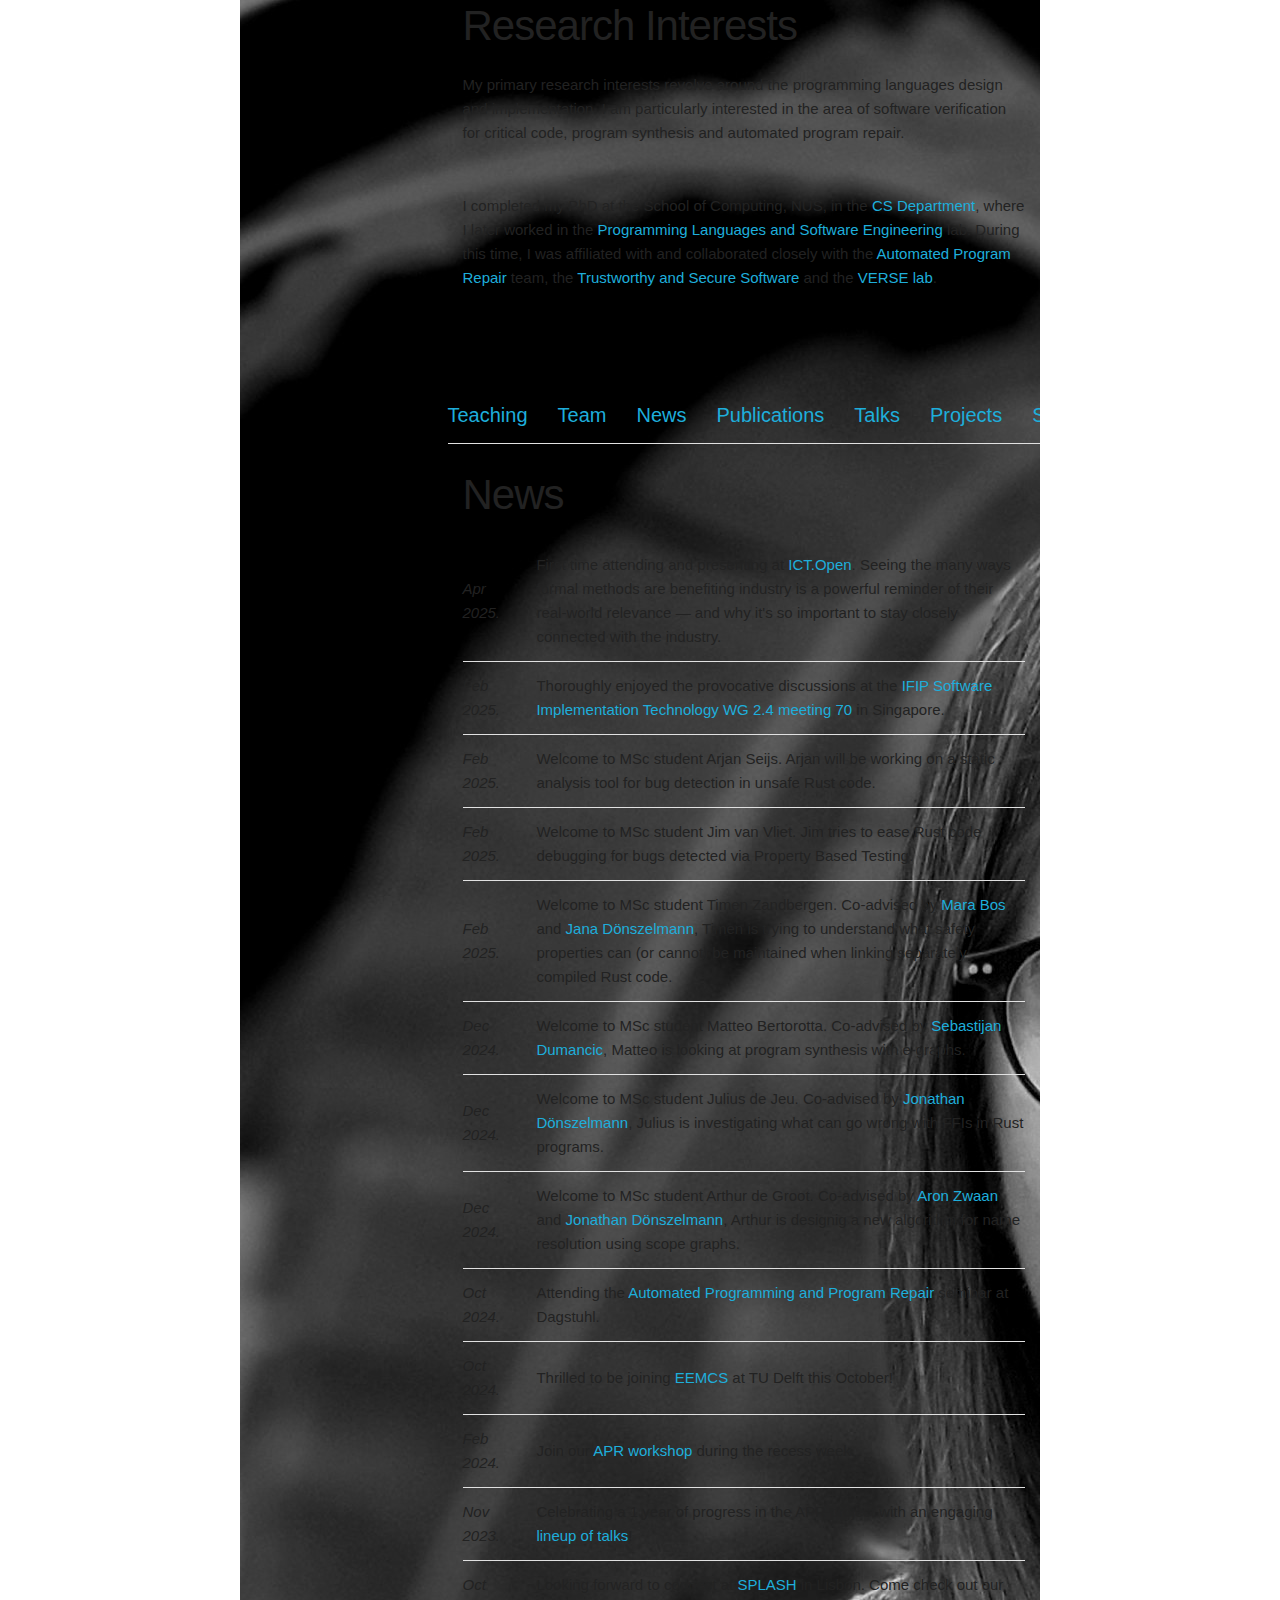
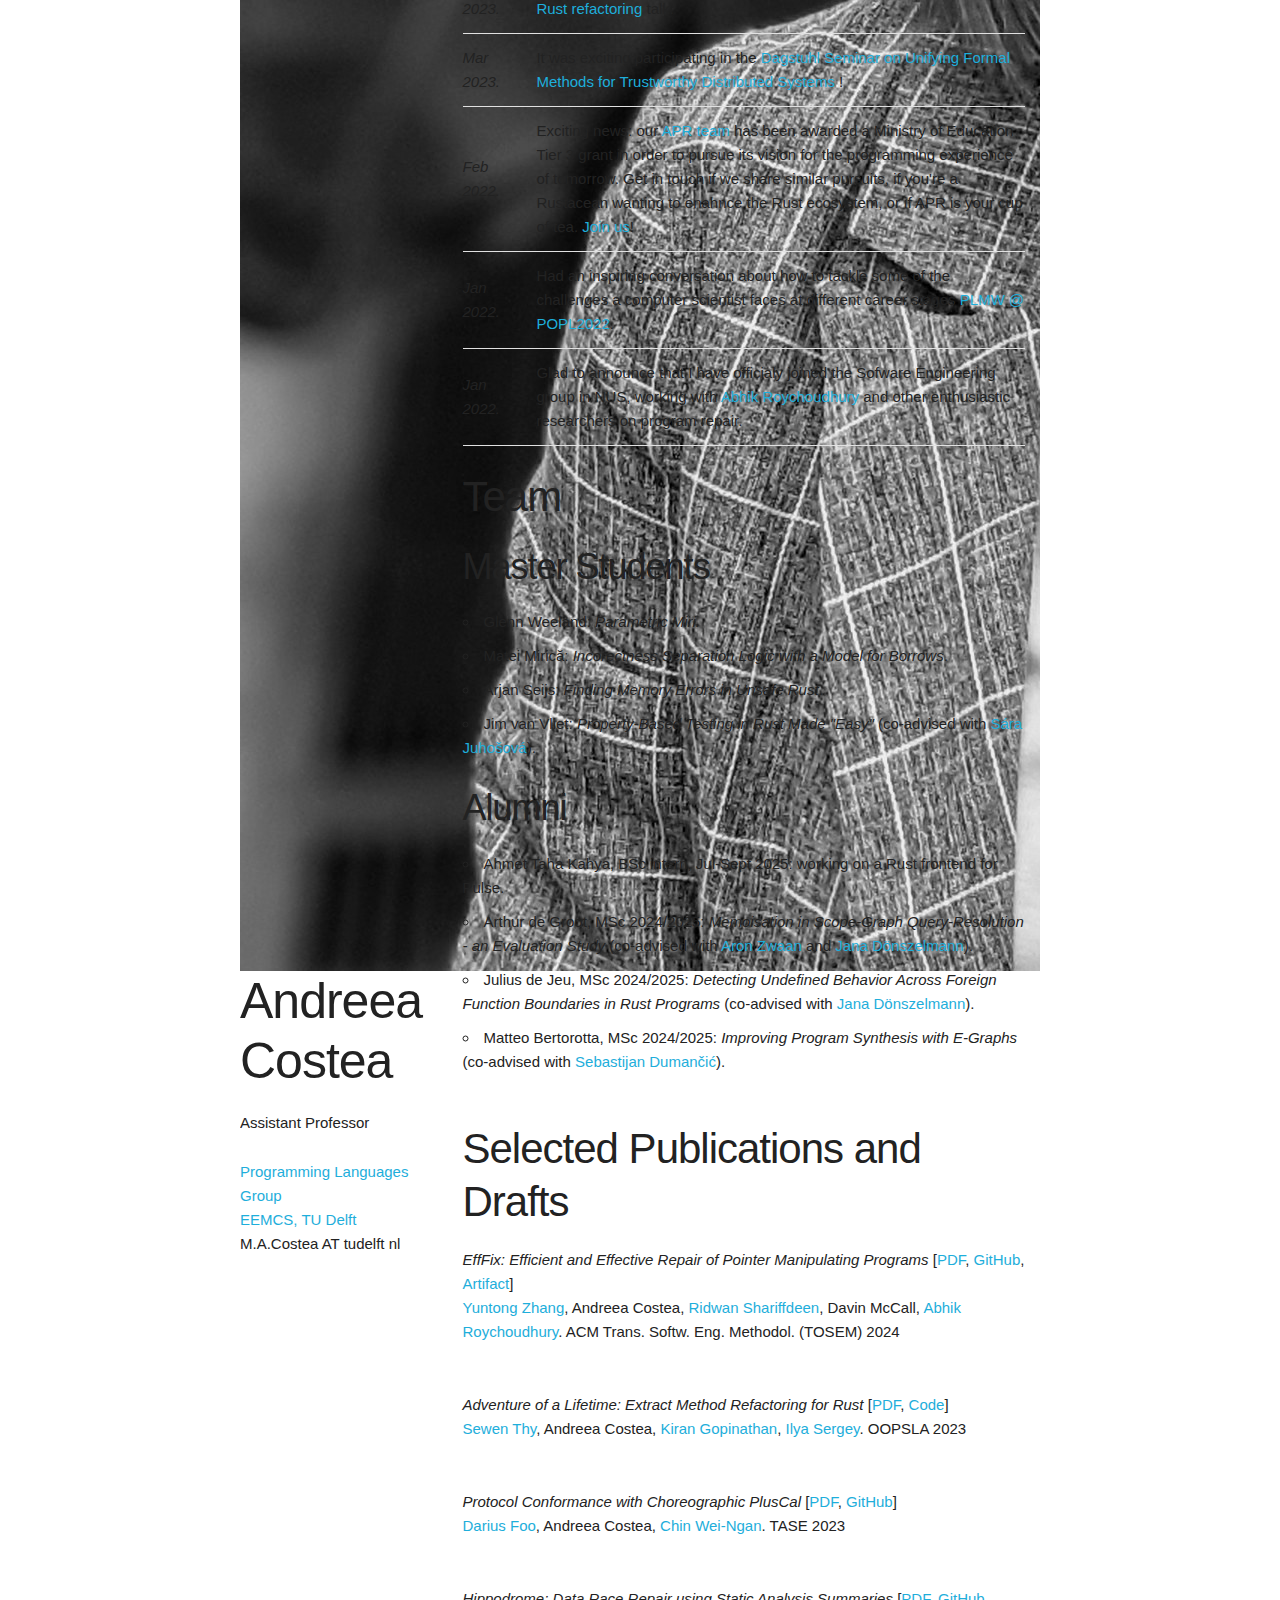
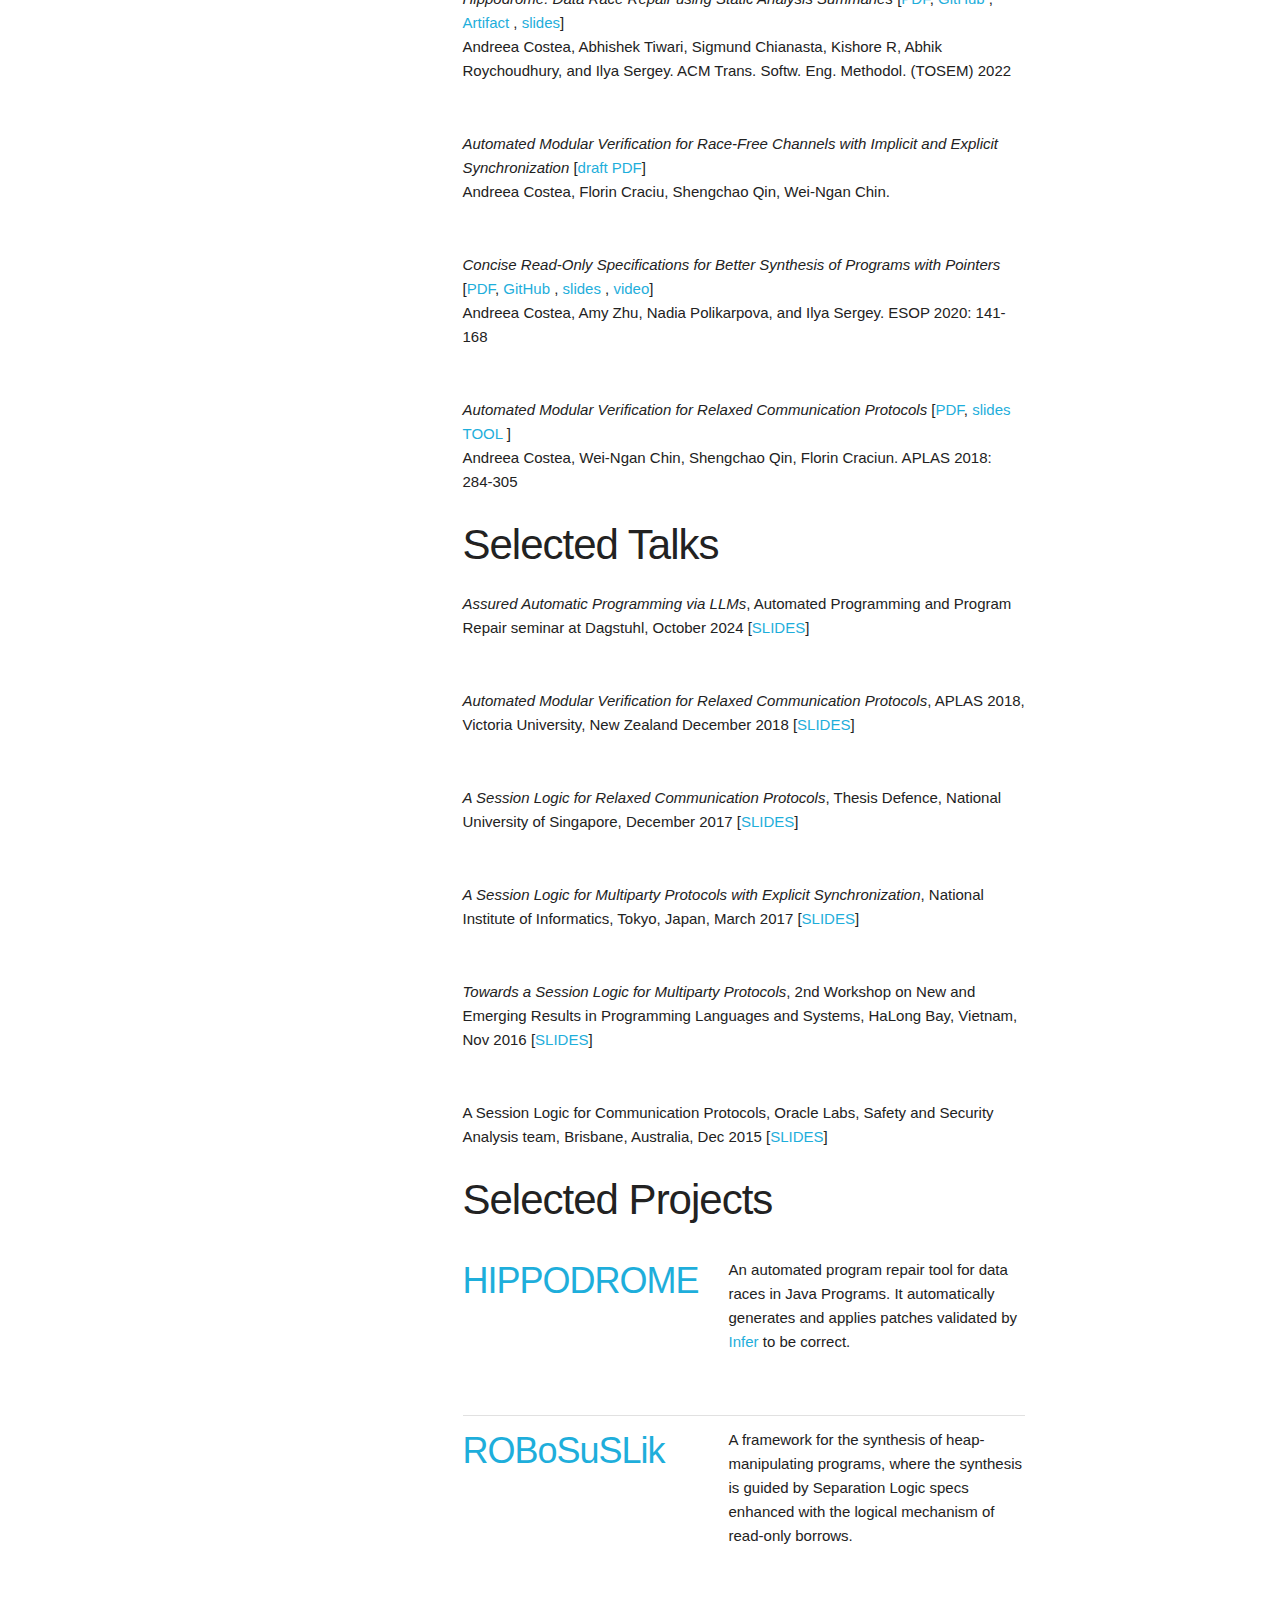
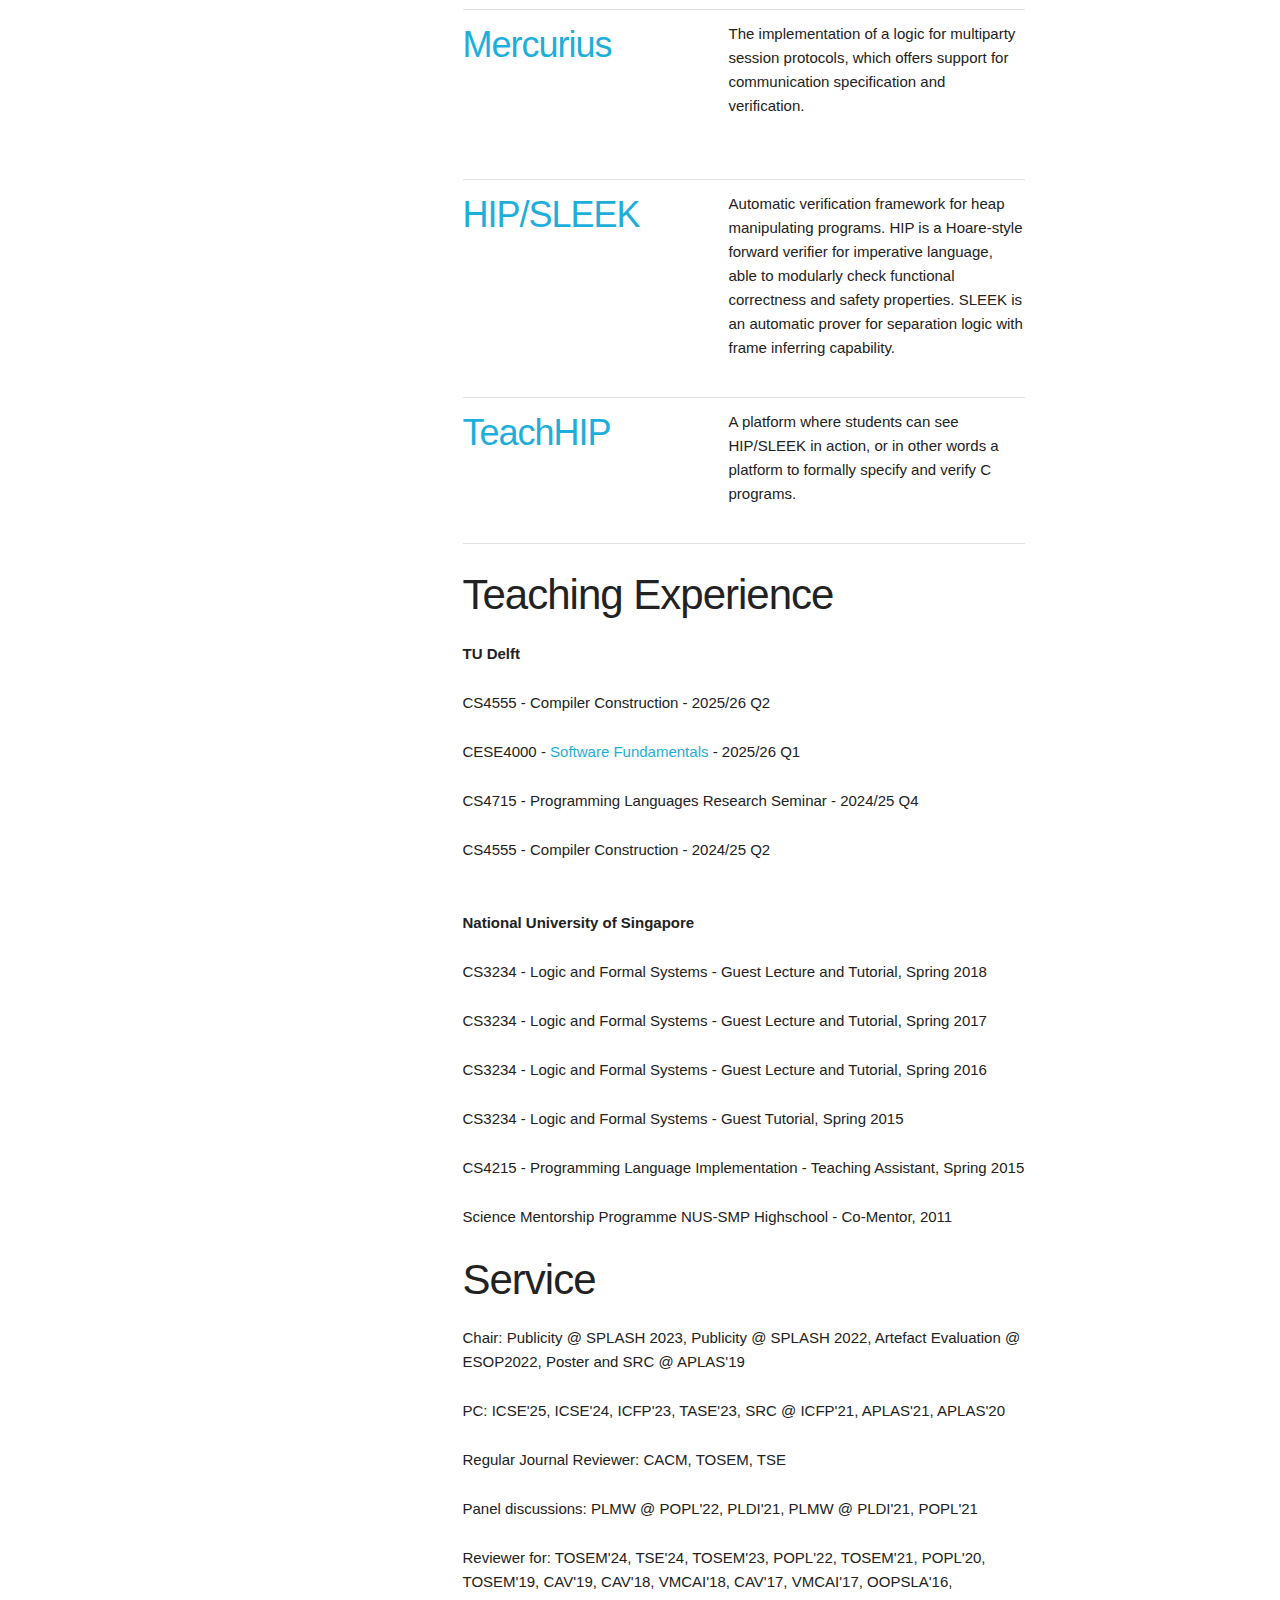
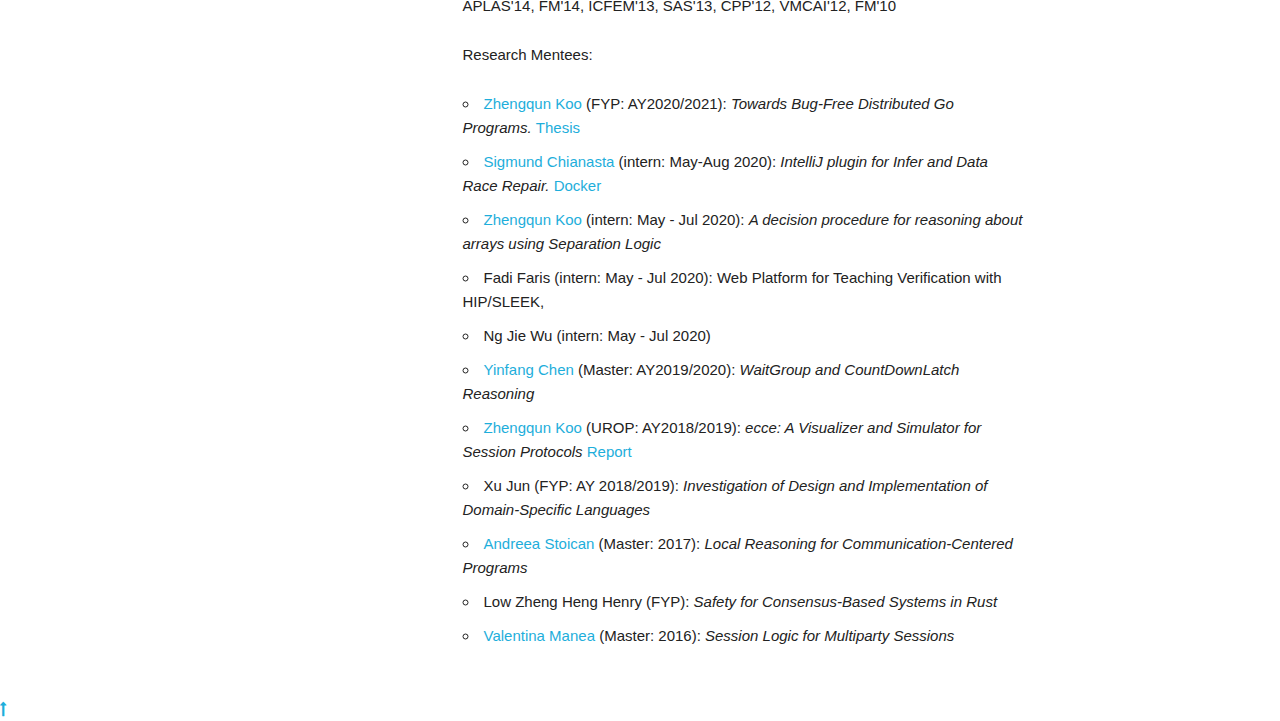
<file: index.html>
<!DOCTYPE html>
<html lang="en">

  <head>

    <!-- Meta Tag -->
    <meta charset="UTF-8">
    <meta name="viewport" content="width=device-width, initial-scale=1.0">
    <meta http-equiv="X-UA-Compatible" content="IE=edge">

    <title>Andreea Costea</title>

    <!-- All CSS Plugins -->
    <link rel="stylesheet" type="text/css" href="css/plugin.css">

    <!-- Main CSS Stylesheet -->
    <link rel="stylesheet" type="text/css" href="css/style.css">

    <!-- Google Web Fonts  -->
    <link rel="stylesheet" href="https://fonts.googleapis.com/css?family=Poppins:400,300,500,600,700">


    <!-- HTML5 shiv and Respond.js support IE8 or Older for HTML5 elements and media queries -->
    <!--[if lt IE 9]>
	   <script src="https://oss.maxcdn.com/html5shiv/3.7.3/html5shiv.min.js"></script>
	   <script src="https://oss.maxcdn.com/respond/1.4.2/respond.min.js"></script>
    <![endif]-->


  </head>

 <body>


      <div id="main">
      <div class="container">

      <div class="row">
        <!-- About Me (Left Sidebar) Start -->
      <div class="col-md-3">
      <div class="about-fixed">

          <div class="my-pic">
              <img src="images/pic/res_1622424905448_4.jpg" alt="Andreea">
      </div>
      <div class="my-detail">

      <div class="white-spacing">
        <h1>Andreea Costea</h1>
        <span1><p>Assistant Professor</span1>
          <span1><p>
              <a href="https://pl.ewi.tudelft.nl/">Programming Languages Group</a>
              <br><a href="https://www.tudelft.nl/en/eemcs">EEMCS, TU Delft</a>
              <br>
    <span1>
         M.A.Costea AT  tudelft  nl 
    </span1>
        <!--
        <span1><p>Research Fellow</span1>
            <span1><p>
                <a href="https://nus-apr.github.io/">Automated Program Repair @NUS</a>
		            <br><a href="https://www.comp.nus.edu.sg/~abhik/students.htm">Software Engineering Lab </a>
                <br><a href="https://verse-lab.github.io/">Programming Languages Lab </a>

        <br>School of Computing
        <br>National University of Singapopre</p></span1>
	    <span1>
           andreeac AT  comp  nus  edu  sg
	    </span1>
      --> 
      </div>
      </div>
      </div>
      </div>
      <!-- About Me (Left Sidebar) End -->

      <!-- Blog Post (Right Sidebar) Start -->
      <div class="col-md-9">
      <div class="col-md-12 page-body">
      <!-- <div class="row"> -->

          <!--Research Interest -->
          <div class="sub-title">
            <h2>Research Interests</h2>
            <!-- <a href="contact.html"><i class="icon-envelope"></i></a> -->
          </div>
          <div class="description">
            <p>
	            My primary research interests revolve around the programming languages design and implementation.
              I am particularly interested in
              the area of software verification for
              critical code, program synthesis and automated program repair. 
			      </p>
            <br><p>
      			  I completed my PhD at the School of Computing, NUS, in the <a href="https://www.comp.nus.edu.sg/cs/">CS Department</a>,  
              where I later worked in the <a hrefs="https://nus-plse.github.io/">Programming Languages and Software Engineering</a> lab. 
              During this time, I was affiliated with and collaborated closely with the <a href="https://nus-apr.github.io/">Automated Program Repair</a> team, 
              the <a href="https://nus-tss.github.io/">Trustworthy and Secure Software</a> and
              the <a href="https://verse-lab.github.io/">VERSE lab</a>. 
            </p>
            <br>
            <!-- <p> <i>
              <b>Looking for motivated PhD students!</b> 

              Do reach out if you're interested in discussing research opportunities in Formal Methods applied to Softwre Engineering problems  at <a href="https://www.tudelft.nl">TU Delft</a>. 

              Position details <a href="https://andrecostea.github.io/openings">HERE</a>.
            </i> </p>
			  -->
          
          </div>
          <!--Research Interest END-->

          <br>
          <br>

          <div class="row">
            <table class = "mytable" width="100%" font-size="20px">
              <tr>
                <td style="width:10%;text-align: center;font-size: 20px;"><a href="#teaching">Teaching</a></td>
                <td style="width:10%;text-align: center;font-size: 20px;"><a href="#team">Team</a></td>
                <td style="width:10%;text-align: center;font-size: 20px;"><a href="#news">News</a></td>
                <td style="width:10%;text-align: center;font-size: 20px;"><a href="#publications">Publications</a></td>
                <td style="width:10%;text-align: center;font-size: 20px;"><a href="#talks">Talks</a></td>
                <td style="width:10%;text-align: center;font-size: 20px;"><a href="#projects">Projects</a></td>
                <td style="width:10%;text-align: center;font-size: 20px;"><a href="#service">Service</a></td>
              </tr>
            </table>
        </div>

          <!-- News -->
          <div class="sub-title" id="news">
            <h2>News</h2>
          </div>
          <div class="description">
              <table class="news">
                <tr class="news">
                  <td class="news"><i>Apr 2025.</i></td>
                  <td> First time attending and presenting at <a href="https://ictopen.nl/">ICT.Open</a>. Seeing the many ways formal methods are benefiting industry is a powerful reminder of their real-world relevance — and why it's so important to stay closely connected with the industry.
                </tr>
                <tr class="news">
                  <td class="news"><i>Feb 2025.</i></td>
                  <td> Thoroughly enjoyed the provocative discussions at the <a href="https://sites.google.com/view/ifip-wg24-mtg-70?pli=1">IFIP Software Implementation Technology WG 2.4 meeting 70</a> in Singapore.  
                </tr>
                <tr class="news">
                  <td class="news"><i>Feb 2025.</i></td>
                  <td> Welcome to MSc student Arjan Seijs. Arjan will be working on a static analysis tool for bug detection in unsafe Rust code.
                </tr>
                <tr class="news">
                  <td class="news"><i>Feb 2025.</i></td>
                  <td> Welcome to MSc student Jim van Vliet. Jim tries to ease Rust code debugging for bugs detected via Property Based Testing.
                </tr>
                <tr class="news">
                  <td class="news"><i>Feb 2025.</i></td>
                  <td> Welcome to MSc student Timen Zandbergen. Co-advised by  <a href="https://marabos.nl/">Mara Bos</a> and <a href="https://donsz.nl/">Jana Dönszelmann</a>, Timen is trying to understand what safety properties can (or cannot) be maintained when linking separately compiled Rust code.
                </tr>
                <tr class="news">
                  <td class="news"><i>Dec 2024.</i></td>
                  <td> Welcome to MSc student Matteo Bertorotta. Co-advised by <a href="https://sebdumancic.github.io/">Sebastijan Dumancic</a>, Matteo is looking at program synthesis with e-graphs.
                </tr>
                <tr class="news">
                  <td class="news"><i>Dec 2024.</i></td>
                  <td> Welcome to MSc student Julius de Jeu. Co-advised by <a href="https://donsz.nl/">Jonathan Dönszelmann</a>, Julius is investigating what can go wrong with FFIs in Rust programs.
                </tr>
                <tr class="news">
                  <td class="news"><i>Dec 2024.</i></td>
                  <td> Welcome to MSc student Arthur de Groot. Co-advised by <a href="https://aronzwaan.github.io/">Aron Zwaan</a> and <a href="https://donsz.nl/">Jonathan Dönszelmann</a>, Arthur is designig a new algorithm for name resolution using scope graphs.
                </tr>
                <tr class="news">
                  <td class="news"><i>Oct 2024.</i></td>
                  <td> Attending the <a href="https://www.dagstuhl.de/en/seminars/seminar-calendar/seminar-details/24431">Automated Programming and Program Repair</a> seminar at Dagstuhl.</td>   
                </tr>
                <tr class="news">
                  <td class="news"><i>Oct 2024.</i></td>
                  <td>Thrilled to be joining <a href="https://www.tudelft.nl/en/ewi/">EEMCS</a> at TU Delft this October!</td>   
                </tr>
                <tr class="news">
                  <td class="news"><i>Feb 2024.</i></td>
                  <td>Join our <a href="https://nus-apr.github.io/events/apr-visit1.html">APR workshop</a> during the recess week.</td>   
                </tr>
                <tr class="news">
                  <td class="news"><i>Nov 2023.</i></td>
                  <td> Celebrating a 1 year of progress in the APR project with an engaging <a href ="https://nus-apr.github.io/events/apr-event.html">lineup of talks</a>! </td>
                </tr>
                <tr class="news">
                  <td class="news"><i>Oct 2023.</i></td>
                  <td> Looking forward to connect at  
                    <a href ="https://2023.splashcon.org/">SPLASH</a> in Lisbon. Come check out our <a href="https://2023.splashcon.org/details/splash-2023-oopsla/55/Adventure-of-a-Lifetime-Extract-Method-Refactoring-for-Rust">Rust refactoring</a> talk.
                </tr>
                <tr class="news">
                  <td class="news"><i>Mar 2023.</i></td>
                  <td> It was exciting participating in the 
                    <a href ="https://www.dagstuhl.de/en/seminars/seminar-calendar/seminar-details/23112">Dagstuhl Seminar on Unifying Formal Methods for Trustworthy Distributed Systems</a>
                    !
                </tr>
		              <tr class="news">
                      <td class="news"><i>Feb 2022.</i></td>
                      <td> Exciting news: our <a href ="https://nus-apr.github.io/">APR team</a> has been awarded a Ministry of Education Tier 3 grant in order to pursue its vision for the programming experience of tomorrow. Get in touch if we share similar pursuits, if you're a Rustacean wanting to enahnce the Rust ecosystem, or if APR is your cup of tea.  <a href="https://nus-apr.github.io/vacancies/index.html"> Join us</a>!
                  </tr>
                  <tr class="news">
                      <td class="news"><i>Jan 2022.</i></td>
                      <td> Had an inspiring conversation about how to tackle some of the challenges a computer scientist faces at different career stages <a href="https://popl22.sigplan.org/track/POPL-2022-virtual-workshop#program">PLMW @ POPL2022</a>.
                  </tr>
		              <tr class="news">
                      <td class="news"><i>Jan 2022.</i></td>
                      <td> Glad to announce that I have officialy joined the Sofware Engineering group in NUS, working with <a href="https://www.comp.nus.edu.sg/cs/people/abhik/"> Abhik Roychoudhury </a> and other enthusiastic researchers on program repair.
                  </tr>
                  <!--
                  <tr class="news">
                       <td class="news"><i>Oct 2021.</i></td>
                       <td> Publicity Chair for <a href="https://2022.splashcon.org/"> SPLASH 2022 </a>. 
                  </tr>
                  <tr class="news">
                       <td class="news"><i>Jul 2021.</i></td>
                       <td>  Co-chair of the Artifact Evaluation Committee for <a href="https://etaps.org/2022/esop"> ESOP 2022 </a>, with <a href="https://kcsrk.info/">KC</a>. Motivated researchers who wish to serve on the AEC, please nominate yourselves by filling up  <a href="https://t.co/Jqa7edDqTg?amp=1"> this form</a>. 
                       </tr>
                  <tr class="news">
                      <td class="news"><i>Jun 2021.</i></td>
                      <td> Grads and undergrads warmly encouraged to submit a 3-page extended abstract outlining their WIP research to participate in the <a href="https://icfp21.sigplan.org/track/icfp-2021-student-research-competition#Call-for-Submissions"> SRC @ICFP'21</a>.
                      </td>
                  </tr>
                  <tr class="news">
                      <td class="news"><i>May 2021.</i></td>
                      <td> Join us for an <a href="https://pldi21.sigplan.org/track/pldi-2021-pldi-ask-me-anything"> “Ask Me Anything!” </a> session with
                          <a href="https://www.comp.nus.edu.sg/cs/bio/joxan/">Joxan Jaffar</a> at <a href="https://pldi21.sigplan.org"> PLDI'21</a>.
                      </td>
                  </tr>
                  <tr class="news">
                      <td class="news"><i>May 2021.</i></td>
                      <td> Tune in for the Panel Discussion on Grad School at <a href="https://pldi21.sigplan.org/home/PLMW-PLDI-2021">PLMW@PLDI'21 </a>.
                      </td>
                  </tr>
                  <tr class="news">
                      <td class="news"><i>April 2021.</i></td>
                      <td> Congratulations <a href="https://zhengqunkoo.com/"> Zhengqun Koo </a> for successfully completing and presenting your FYP! </td>
                  </tr>
		              <tr class="news">
		  <tr class="news">
                      <td class="news"><i>April 2021.</i></td>
                      <td> PC for <a href="https://conf.researchr.org/home/aplas-2021"> APLAS'21 </a>. </td>
                  </tr>	
		  <tr class="news">
                      <td class="news"><i>Jan 2021.</i></td>
                  <td> Panel Discussion on Work/Life Balance at <a href="https://popl21.sigplan.org/"> POPL'21 </a>. </td>
                  </tr>	
                  
                  <tr class="news">
                      <td class="news"><i>Jul 2020.</i></td>
                      <td> Thanks <a href="https://github.com/sigmund-c"> Sigmund Chianasta </a> and Kishore R for your contributions to the InetlliJ framework and the benchmarks for automated program repair. </td>
                  </tr>	  
                  <tr class="news">
                      <td class="news"><i>Jul 2020.</i></td>
                      <td> Thanks <a href="https://zhengqunkoo.com/"> Zhengqun Koo </a>, Fadi Faris and Ng Jie Wu for your contributions to <a href="https://github.com/hipsleek/hipsleek"> HIP/SLEEK </a> and <a href="http://loris-5.d2.comp.nus.edu.sg/TeachHIP/"> TeachHIP </a> during the 2020 summer intership. Despite the inconvenience of WFH, you guys did a great job! </td>
                  </tr> -->
                  <!-- 
		              <tr class="news">
                      <td class="news"><i>Mar 2020.</i></td>
                      <td> PC for <a href="https://conf.researchr.org/home/aplas-2020"> APLAS'20 </a>. </td>
                  </tr>	 
                  <tr class="news">
                     <td class="news"><i>Jan 2020.</i></td>
                     <td> Our work on enhancing program synthesis with read-only permissions has been accepted for publication at ESOP 2020. Check out the <a href="pdf/robosuslik-esop20.pdf">technical report</a> and accompanying tool - <a href="https://github.com/TyGuS/robosuslik">ROBoSuSLik</a>.</td>
                  </tr>
	                <tr>
                     <td><i>Oct 2019.</i></td> 
	                   <td> Our <a href="http://loris-5.d2.comp.nus.edu.sg/distrilab/"> project </a>
                           on trustworthy distributed software was awarded a 2.5 years worth of funding from
                         <a href="https://www.comp.nus.edu.sg/~nsoe-tss/"> NSoE-TSS </a>!
             	       </td>
	                </tr>
                  -->
              </table>
          </div>
          <!-- News END -->

	  <!-- Team -->
        <div class="sub-title" id="team">
            <h2>Team</h2>
        </div>
	 <div class="description">
		<h3>Master Students</h3> 
                <ul>
					<li> Glenn Weeland: <i> Parametric Miri. </i> </li>
                    <li> Matei Mirică: <i>Incorectness Separation Logic with a Model for Borrows</i>. </li>
                    <li> Arjan Seijs: <i>Finding Memory Errors in Unsafe Rust</i>. </li>
                    <li> Jim van Vliet: <i> Property-Based Testing in Rust Made "Easy"</i> (co-advised with <a href="https://sarajuhosova.com">Sára Juhošová</a>). </li>
                    <!--- <li> Timen Zandbergen (started Feb 2025): <i>Safety when Linking Separately Compiled Rust Code</i> (co-advised with <a href="https://marabos.nl/">Mara Bos</a> and <a href="https://donsz.nl/">Jana Dönszelmann</a>). </li> --->
                </ul>
		 <!--- <h3>Interns</h3> 
                <ul>
		    <li>Ahmet Taha Kahya (Jul-Sept 2025): working on a Rust frontend for Pulse. </li>
		</ul> --->
		 <h3>Alumni</h3> 
		    <ul>
				<li> Ahmet Taha Kahya, BSc intern, Jul-Sept 2025: working on a Rust frontend for Pulse. </li>
                <li> Arthur de Groot, MSc 2024/2025: <i> Memoisation in Scope-Graph Query-Resolution - an Evaluation Study </i> (co-advised with <a href="https://aronzwaan.github.io/">Aron Zwaan</a> and <a href="https://donsz.nl/">Jana Dönszelmann</a>).</li>
                <li> Julius de Jeu, MSc 2024/2025: <i> Detecting Undefined Behavior Across Foreign Function Boundaries in Rust Programs </i> (co-advised with <a href="https://donsz.nl/">Jana Dönszelmann</a>).</li>
		    	<li> Matteo Bertorotta, MSc 2024/2025:   <i>Improving Program Synthesis with E-Graphs</i> (co-advised with <a href="https://sebdumancic.github.io/">Sebastijan Dumančić</a>). </li>
            </ul>
        <br>
          </div>
          <!-- Service END-->


          <!--Publications -->
          <div class="sub-title" id="publications">
            <h2>Selected Publications and Drafts</h2>
            <!-- <a href="contact.html"><i class="icon-envelope"></i></a> -->
          </div>
		      <div class="description">
              <p>
              <i> EffFix: Efficient and Effective Repair of Pointer Manipulating Programs
                </i> [<a href="pdf/EffFix_TOSEM.pdf">PDF</a>, <a href="https://github.com/nus-apr/EffFix"> GitHub</a>, <a href="https://doi.org/10.5281/zenodo.8389675">Artifact</a>]
                <br> <a href="https://yuntongzhang.github.io/">Yuntong Zhang</a>, Andreea Costea, <a href="https://rshariffdeen.com/">Ridwan Shariffdeen</a>, Davin McCall,  <a href="https://abhikrc.com/">Abhik Roychoudhury</a>. ACM Trans. Softw. Eng. Methodol. (TOSEM) 2024</p>
                <br>
                   <p>
		              <i> Adventure of a Lifetime: Extract Method Refactoring for Rust
                    </i> [<a href="https://andrecostea.github.io/pdf/rem-oopsla2023.pdf">PDF</a>, <a href="https://doi.org/10.5281/zenodo.8124394"> Code</a>]
                    <br> <a href="https://site.sewenthy.dev/">Sewen Thy</a>, Andreea Costea, <a href="https://gopiandcode.uk/">Kiran Gopinathan</a>, <a href="https://ilyasergey.net/">Ilya Sergey</a>. OOPSLA 2023</p>
                    <br>
                   <p>
                    <i> Protocol Conformance with Choreographic PlusCal
                    </i> [<a href="https://andrecostea.github.io/pdf/ChoreographicPlusCal.pdf">PDF</a>, <a href="https://github.com/dariusf/tlaplus/tree/cpcal"> GitHub</a>]
                    <br> <a href="https://dariusf.github.io/">Darius Foo</a>, Andreea Costea, <a href="https://www.comp.nus.edu.sg/cs/people/chinwn/">Chin Wei-Ngan</a>. TASE 2023</p>
                    <br>
                   <p>
                  <i> Hippodrome: Data Race Repair using Static Analysis Summaries
                  </i> [<a href="https://dl.acm.org/doi/pdf/10.1145/3546942">PDF</a>, <a href="https://github.com/verse-lab/hippodrome"> GitHub </a>,  <a href="https://hub.docker.com/u/hippodrome"> Artifact </a>,
                  <a href="https://drive.google.com/file/d/1_S4CA0LXs62E02KZiBdveL-1DfJom3RF/view?usp=sharing"> slides</a>]
                  <br> Andreea Costea, Abhishek Tiwari, Sigmund Chianasta, Kishore R, Abhik Roychoudhury, and Ilya Sergey. ACM Trans. Softw. Eng. Methodol. (TOSEM) 2022</p>
                  <br>
                  <p>
                    <i>Automated Modular Verification for Race-Free Channels with Implicit and Explicit Synchronization </i> 
                    [<a href="https://arxiv.org/pdf/2109.11802">draft PDF</a>]
                    <br> Andreea Costea, Florin Craciu,
                    Shengchao Qin, Wei-Ngan
                    Chin. </p> 
                    <br>
          <p>
              <i> Concise Read-Only Specifications for Better Synthesis of Programs with Pointers
              </i> [<a href="https://arxiv.org/pdf/2001.10723.pdf">PDF</a>, <a href="https://github.com/TyGuS/robosuslik"> GitHub </a>,
              <a href="pdf/slides-esop20.pdf"> slides </a>, 
              <a href="https://youtu.be/6L_e9LNe-sA"> video</a>]
              <br> Andreea Costea, Amy Zhu, Nadia Polikarpova, and Ilya Sergey. ESOP 2020: 141-168</p>
          <br>
          <p>
              <i>Automated Modular Verification for Relaxed Communication Protocols </i> [<a href="pdf/aplas18-relaxed-communication-protocols.pdf">PDF</a>, 
              <a href="pdf/Relaxed Communication Protocols - v5.pdf"> slides </a>
              <a href="http://loris-5.d2.comp.nus.edu.sg/Mercurius/"> TOOL </a>]
            <br> Andreea Costea, Wei-Ngan
            Chin, Shengchao Qin,  Florin Craciun. APLAS 2018: 284-305</p>
            <!--<br>
            <p>
            <i>Towards A Logic for Multiparty Protocols </i> [<a href="pdf/APLAS16-Andreea-posterHQv3.pdf">POSTER</a>]
            <br> Andreea Costea, Wei-Ngan
            Chin. APLAS 2016</p>
            <br>  -->
            <!-- <p>
            <i>Certified Reasoning with Infinity</i> [<a href="https://asankhaya.github.io/pdf/Certified_Reasoning_with_Infinity.pdf">PDF</a>]
            <br>Asankhaya Sharma, Shengyi Wang,
            Andreea Costea, Aquinas Hobor, Wei-Ngan Chin. FM 2015: 496-513</p> -->
            <!-- <br>
            <p><i>Towards a Session Logic for Communication Protocols</i>  [<a href="pdf/ICECCS15-TowardsASessionLogicforCommunication.pdf">PDF</a>]
            <br> Florin Craciun, Tibor Kiss, Andreea Costea.
            ICECCS 2015: 140-149</p>
            <br> -->
            <!--<p><i> HIPimm - verifying granular
            immutability guarantees</i>  [<a href="http://loris-5.d2.comp.nus.edu.sg/HIPimm/HIPimm.pdf">PDF</a>]
            <br>Andreea Costea, Asankhaya Sharma, Cristina David:
            PEPM 2014: 189-194</p>
            </p> -->
          </div>
          <!--Publications END-->

          <!--Selected Talks -->
          <div class="sub-title" id="talks">
            <h2>Selected Talks</h2>
          </div>
          <div class="description">
          <p> <i>Assured Automatic Programming via LLMs</i>, Automated Programming and Program Repair seminar at Dagstuhl, October 2024 [<a
              href="pdf/ProofRover-short.pdf">SLIDES</a>] </p>
            <br>
            <p> <i>Automated Modular Verification for Relaxed Communication Protocols</i>, APLAS 2018, Victoria University, New Zealand  December 2018  [<a
            href="pdf/Relaxed Communication Protocols - v5.pdf">SLIDES</a>] </p>
            <br>
            <p> <i>A Session Logic for Relaxed Communication Protocols</i>, Thesis Defence, National University of Singapore, December 2017 [<a
            href="pdf/thesis-final.pdf">SLIDES</a>] </p>
            <br>           
            <p> <i>A Session Logic for
            Multiparty Protocols with Explicit
            Synchronization</i>, National Institute of
                            Informatics, Tokyo, Japan, March 2017  [<a
            href="pdf/NII-talk.pdf">SLIDES</a>] </p>
            <br>
            <p> <i>Towards a Session Logic for
            Multiparty Protocols</i>, 2nd Workshop on New and Emerging Results in
            Programming Languages and Systems, HaLong Bay, Vietnam, Nov
            2016  [<a href="">SLIDES</a>] </p>
            <br>
            <p>A Session Logic for Communication Protocols, Oracle Labs, Safety and Security Analysis team, Brisbane,
            Australia, Dec 2015 [<a
            href="">SLIDES</a>] </p>
            <!-- <br>
            <p> Towards a Session Logic for Communication Protocols, 17th International Conference on Formal Engineering
            Methods, Brisbane, Australia, Nov
            2015  [<a href="">SLIDES</a>] </p>
            <br>
            <p> HIPimm: Verifying Granular Immutability Guarantees, Partial Evaluation and Program Manipulation,
            San Diego, California, Jan 2014
            [<a href="">SLIDES</a>] </p>
            <br> -->
          </div>

          <!--Selected Talks END-->

          <!--Projects -->
          <div class="sub-title" id="projects">
            <h2 id="proj">Selected Projects</h2>
          </div>
	      <div class="description">
            <table class="projects">
		 <tr>
                    <td valign="top">
                        <h3><a href="https://github.com/andrecostea/hippodrome">HIPPODROME</a></h3>
                    </td><td>
                        <p> An automated program repair tool for data races in Java Programs. It automatically generates and applies patches validated by <a href="https://fbinfer.com/">Infer</a> to be correct.
                        </p>
                        <br>
                    </td>
                </tr>
                <tr>
                    <td valign="top">
                        <h3><a href="https://github.com/TyGuS/robosuslik">ROBoSuSLik</a></h3>
                    </td><td>
                        <p> A framework for the synthesis of heap-manipulating
                            programs, where the synthesis is guided by Separation Logic specs enhanced with the logical mechanism of read-only borrows.
                        </p>
                        <br>
                    </td>
                </tr>
                <tr>
                    <td valign="top">
                        <h3><a href="http://loris-5.d2.comp.nus.edu.sg/Mercurius">Mercurius</a></h3>
                    </td><td>
                        <p> The implementation of a
                            logic for multiparty session protocols,
                            which offers support for communication
                            specification and verification.
                        </p>
                        <br>
                    </td>
                </tr>
                <!--
                <tr>
                    <td valign="top">
                        <h3><a href="http://loris-5.d2.comp.nus.edu.sg/SLPAInf">Omega++</a></h3>
                    </td><td>
                        <p>Omega++ is a Coq-certified decision procedure for Presburger arithmetic extended with <i> +infinity </i> and <i> -infinity</i>.
                            With the use of Omega++, we are now able to
                            reason about coinductive data
                            types and infinite data structures (assuming lazy evaluation).
                            <br></p>
                            <br>
                    </td>
                </tr>
              -->
                <!-- <tr>
                    <td valign="top">
                        <h3><a href="http://loris-5.d2.comp.nus.edu.sg/HIPimm">HIPimm</a></h3>
                    </td><td>
                        <p>HIPimm - an extension of <a
                                                        href="http://loris-5.d2.comp.nus.edu.sg/hip">HIP/SLEEK</a>
                            - offers immutability
                            guarantees at data field level to ensure safe resource sharing for heap-manipulating programs.
                            We can verify program properties such as preservation of
                            data structures shapes in the
                            context of value mutation, flexible aliases, and information leakage prevention.
                        </p>
                        <br>
                    </td>
                </tr> -->
                <tr>
                    <td valign="top">
                        <h3><a href="https://github.com/andrecostea/hipsleek">HIP/SLEEK</a></h3>
                </td><td>
                  <p>Automatic verification
                  framework for heap manipulating programs.
                  HIP is a Hoare-style forward
                  verifier for imperative language, able to
                  modularly check functional correctness and
                  safety properties. SLEEK is an automatic prover for separation logic with frame inferring capability.</p>
                </td>
              </tr>
              <tr>
                <td valign="top">
                  <h3><a href="http://loris-5.d2.comp.nus.edu.sg/TeachHIP">TeachHIP</a></h3>
                </td><td>
                  <p> A platform where students can see HIP/SLEEK in action, or in other words a platform to formally specify and verify C programs.</p>
                </td>
              </tr>
            </table>
          </div>
          <!--Projects END-->

          <!--Teaching Experience-->
          <div class="sub-title" id="teaching">
            <h2>Teaching Experience</h2>
            <!-- <a href="contact.html"><i class="icon-envelope"></i></a> -->
          </div>
	      <div class="description">
			<p><b> TU Delft </b></p>
			  <p> CS4555 - Compiler Construction - 2025/26 Q2</p>
			  <p> CESE4000 - <a href="https://cese.ewi.tudelft.nl/software-fundamentals">Software Fundamentals</a> - 2025/26 Q1</p>
			  <p> CS4715 - Programming Languages Research Seminar - 2024/25 Q4</p>
			  <p> CS4555 - Compiler Construction - 2024/25 Q2</p>
		  <br>
			<p><b> National University of Singapore </b></p>
            <p> CS3234 - Logic and Formal Systems - Guest Lecture and
          Tutorial, Spring 2018 </p>
            <p> CS3234 - Logic and Formal Systems - Guest Lecture and
          Tutorial, Spring 2017 </p>
            <p>CS3234 - Logic and Formal Systems  - Guest Lecture and Tutorial, Spring 2016</p>
            <p>CS3234 - Logic and Formal Systems  - Guest Tutorial, Spring 2015</p>
            <p>CS4215 - Programming Language Implementation  - Teaching Assistant, Spring 2015</p>
            <p> Science Mentorship Programme NUS-SMP Highschool - Co-Mentor, 2011</p>
        </p> 
        </div>
        <!--Teaching Experience END-->



        <!-- Service-->
        <div class="sub-title" id="service">
            <h2>Service</h2>
            <!-- <a href="contact.html"><i class="icon-envelope"></i></a> -->
        </div>
		    <div class="description">
            <p> Chair: Publicity @ SPLASH 2023, Publicity @ SPLASH 2022, Artefact Evaluation @ ESOP2022, Poster and SRC @ APLAS'19 </p>
            <p> PC: ICSE'25, ICSE'24, ICFP'23, TASE'23, SRC @ ICFP'21, APLAS'21, APLAS'20 </p>
            <p> Regular Journal Reviewer: CACM, TOSEM, TSE </p>
            <p> Panel discussions: PLMW @ POPL'22, PLDI'21, PLMW @ PLDI'21, POPL'21 </p>
            <p> Reviewer for: TOSEM'24, TSE'24, TOSEM'23, POPL'22, TOSEM'21, POPL'20, TOSEM'19, CAV'19, CAV'18, VMCAI'18, CAV'17, VMCAI'17, OOPSLA'16, APLAS'14, FM'14, ICFEM'13, SAS'13, CPP'12, VMCAI'12, FM'10
            </p>
            <p> Research Mentees:
                <ul>
                    <li> <a href="https://sg.linkedin.com/in/zhengqunkoo"> Zhengqun Koo </a> (FYP: AY2020/2021): <i> Towards Bug-Free Distributed Go Programs. </i> <a href="https://www.arxiv.org/abs/2506.15135">Thesis</a></li>
                    <li> <a href="https://sg.linkedin.com/in/sigmundc"> Sigmund Chianasta </a> (intern: May-Aug 2020): <i>IntelliJ plugin for Infer and Data Race Repair. </i> <a href="https://hub.docker.com/u/hippodrome">Docker</a> </li>
                    <li> <a href="https://zhengqunkoo.com/"> Zhengqun Koo </a> (intern: May - Jul 2020): <i> A decision procedure for reasoning about arrays using Separation Logic </i> </li>
                    <li> Fadi Faris (intern: May - Jul 2020): Web Platform for Teaching Verification with HIP/SLEEK, </li>
                    <li> Ng Jie Wu (intern: May - Jul 2020) </li>
                    <li> <a href="https://yinfangchen.github.io/">Yinfang Chen</a> (Master: AY2019/2020): <i>WaitGroup and CountDownLatch Reasoning</i> </li>
                    <li> <a href="https://zhengqunkoo.com/"> Zhengqun Koo </a> (UROP: AY2018/2019): <i> ecce: A Visualizer and Simulator for Session Protocols </i> <a href="https://zhengqunkoo.com/msess-vis-Paper.pdf">Report</a></li>
                    <li> Xu Jun (FYP: AY 2018/2019): <i>Investigation of Design and Implementation of Domain-Specific Languages</i> </li>
                    <li> <a href="https://ro.linkedin.com/in/andreea-stoican">Andreea Stoican </a> (Master: 2017): <i>Local Reasoning for Communication-Centered Programs</i> </li>
                    <li> Low Zheng Heng Henry (FYP): <i> Safety for Consensus-Based Systems in Rust </i> </li>
                    <li> <a href="https://uk.linkedin.com/in/valentinamanea">Valentina Manea </a> (Master: 2016): <i> Session Logic for Multiparty Sessions </i> </li>
                </ul>
              <br>
          </div>
          <!-- Service END-->

          <!-- </div> -->

          </div>
          </div>
          </div>
          </div>
          </div>

    <!-- Back to Top Start -->
    <a href="#" class="scroll-to-top"><i class="fa fa-long-arrow-up"></i></a>
    <!-- Back to Top End -->


   </body>
 </html>
</file>
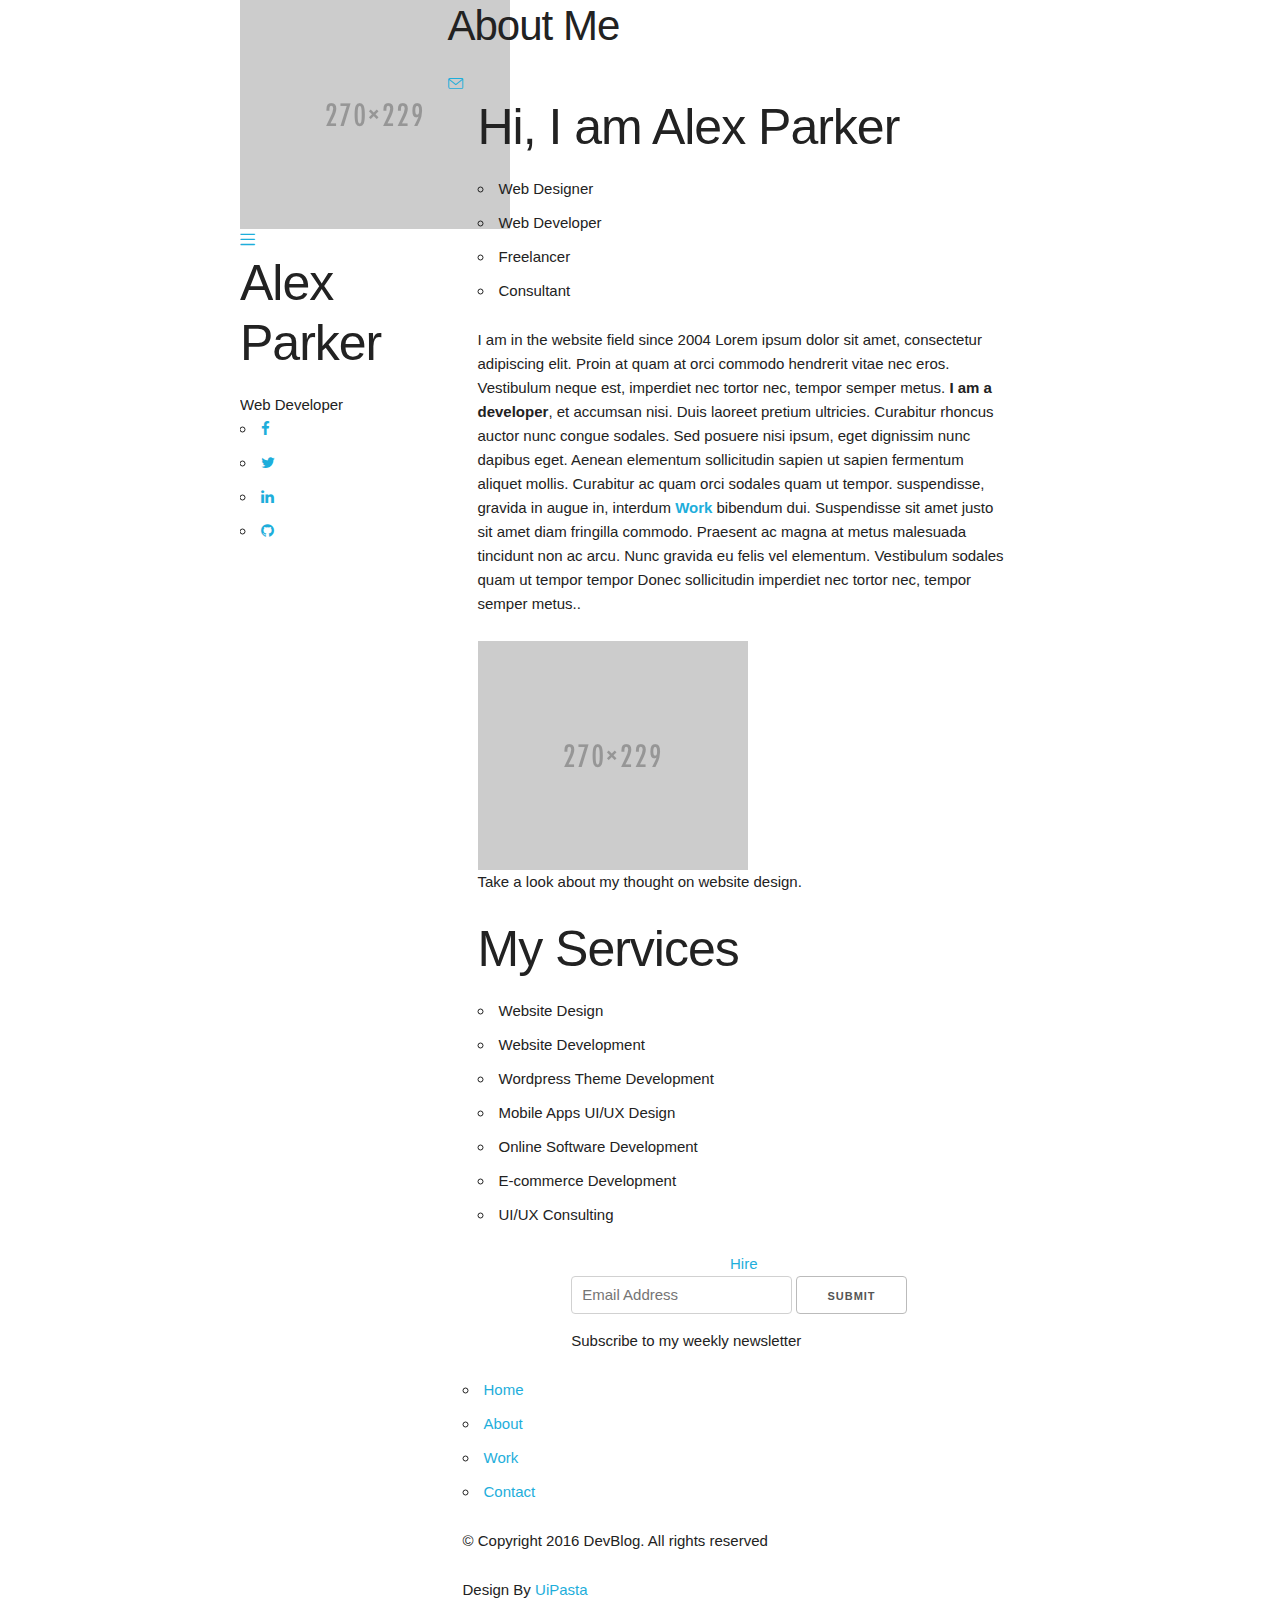
<file: about.html>
﻿<!DOCTYPE html>
<html lang="en">

  <head>
    
    <!-- Meta Tag -->
    <meta charset="UTF-8">
    <meta name="viewport" content="width=device-width, initial-scale=1.0">
    <meta http-equiv="X-UA-Compatible" content="IE=edge">
    
    <!-- SEO -->
    <meta name="description" content="150 words">
    <meta name="author" content="uipasta">
    <meta name="url" content="http://www.yourdomainname.com">
    <meta name="copyright" content="company name">
    <meta name="robots" content="index,follow">
    
    
    <title>DevBlog - Personal Blog Template</title>
    
    <!-- Favicon -->
    <link rel="shortcut icon" href="images/favicon/favicon.ico">
    <link rel="apple-touch-icon" sizes="144x144" type="image/x-icon" href="images/favicon/apple-touch-icon.png">
    
    <!-- All CSS Plugins -->
    <link rel="stylesheet" type="text/css" href="css/plugin.css">
    
    <!-- Main CSS Stylesheet -->
    <link rel="stylesheet" type="text/css" href="css/style.css">
    
    <!-- Google Web Fonts  -->
    <link rel="stylesheet" href="https://fonts.googleapis.com/css?family=Poppins:400,300,500,600,700">
    
    
    <!-- HTML5 shiv and Respond.js support IE8 or Older for HTML5 elements and media queries -->
    <!--[if lt IE 9]>
	   <script src="https://oss.maxcdn.com/html5shiv/3.7.3/html5shiv.min.js"></script>
	   <script src="https://oss.maxcdn.com/respond/1.4.2/respond.min.js"></script>
    <![endif]-->
    

  </head>

 <body>

	
     
	 <!-- Preloader Start -->
     <div class="preloader">
	   <div class="rounder"></div>
      </div>
      <!-- Preloader End -->
      
      
    
    
    <div id="main">
        <div class="container">
            <div class="row">
            	
               
                 
                 <!-- About Me (Left Sidebar) Start -->
                 <div class="col-md-3">
                   <div class="about-fixed">
                    
                     <div class="my-pic">
                        <img src="images/pic/my-pic.png" alt="">
                        <a href="javascript:void(0)" class="collapsed" data-target="#menu" data-toggle="collapse"><i class="icon-menu menu"></i></a>
                         <div id="menu" class="collapse">
                           <ul class="menu-link">
                               <li><a href="about.html">About</a></li>
                               <li><a href="work.html">Work</a></li>
                               <li><a href="contact.html">Contact</a></li>
                            </ul>
                         </div>
                        </div>
                      
                      
                      
                      <div class="my-detail">
                    	
                        <div class="white-spacing">
                            <h1>Alex Parker</h1>
                            <span>Web Developer</span>
                        </div> 
                       
                       <ul class="social-icon">
                         <li><a href="#" target="_blank" class="facebook"><i class="fa fa-facebook"></i></a></li>
                         <li><a href="#" target="_blank" class="twitter"><i class="fa fa-twitter"></i></a></li>
                         <li><a href="#" target="_blank" class="linkedin"><i class="fa fa-linkedin"></i></a></li>
                         <li><a href="#" target="_blank" class="github"><i class="fa fa-github"></i></a></li>
                        </ul>

                    </div>
                  </div>
                </div>
                <!-- About Me (Left Sidebar) End -->
                
                
                
                
                 
                 <!-- About Me (Right Sidebar) Start -->
                 <div class="col-md-9">
                    <div class="col-md-12 page-body">
                    	<div class="row">
                    		
                            
                            <div class="sub-title">
                           		<h2>About Me</h2>
                                <a href="contact.html"><i class="icon-envelope"></i></a>
                             </div>
                            
                            
                            <div class="col-md-12 content-page">
                              <div class="col-md-12 blog-post">
                            	
                                
                                <!-- My Intro Start -->
                                <div class="post-title margin-bottom-30">
                                    <h1>Hi, I am <span class="main-color">Alex Parker</span></h1>
                                    
                                    <ul class="knowledge">
                                      <li class="bg-color-1">Web Designer</li>
                                      <li class="bg-color-4">Web Developer</li>
                                      <li class="bg-color-6">Freelancer</li>
                                      <li class="bg-color-5">Consultant</li>
                                     </ul>
                                     
                                   </div>
                                   <!-- My Intro End -->
                                    
                                    
                                    <p>I am in the website field since 2004 Lorem ipsum dolor sit amet, consectetur adipiscing elit. Proin at quam at orci commodo hendrerit vitae nec eros. Vestibulum neque est, imperdiet nec tortor nec, tempor semper metus. <b>I am a developer</b>, et accumsan nisi. Duis laoreet pretium ultricies. Curabitur rhoncus auctor nunc congue sodales. Sed posuere nisi ipsum, eget dignissim nunc dapibus eget. Aenean elementum sollicitudin sapien ut sapien fermentum aliquet mollis. Curabitur ac quam orci sodales quam ut tempor. suspendisse, gravida in augue in, interdum <b><a href="work.html" data-toggle="tooltip" data-placement="top" title="Check out my work.">Work</a></b> bibendum dui. Suspendisse sit amet justo sit amet diam fringilla commodo. Praesent ac magna at metus malesuada tincidunt non ac arcu. Nunc gravida eu felis vel elementum. Vestibulum sodales quam ut tempor tempor Donec sollicitudin imperdiet nec tortor nec, tempor semper metus..</p>
                                   
                                 
                                 
                                 <!-- Video Start -->
                                 <div class="video-box margin-top-40 margin-bottom-80">
                                  <div class="video-tutorial">
                                   <a class="video-popup" href="https://www.youtube.com/watch?v=O2Bsw3lrhvs" title="My Thought">
                                   <img src="images/pic/my-pic.png" alt="">
                                   </a>                           
                                  </div>
                                 <p>Take a look about my thought on website design.</p>
                                </div>
                                <!-- Video End -->
                                  
                                  
                                  
                                  
                                  <!-- My Service Start -->
                                  <div class="post-title">
                                    <h1>My <span class="main-color">Services</span></h1> 
                                   </div>
                                   
                                  <div class="list list-style-2 margin-top-30">
                                    <ul>
                                      <li>Website Design</li>
                                      <li>Website Development</li>
                                      <li>Wordpress Theme Development</li>
                                      <li>Mobile Apps UI/UX Design</li>
                                      <li>Online Software Development</li>
                                      <li>E-commerce Development</li>
                                      <li>UI/UX Consulting</li>
                                     </ul>
                                   </div>
                                   <!-- My Service End --> 
                                  
                                </div>  
                                
                                  <div class="col-md-12 text-center">
                                    <a href="contact.html" data-toggle="tooltip" data-placement="top" title="Visit on my contact page for hire me." class="load-more-button">Hire</a>
                                   </div>
                                  
                             </div>
                              
                         </div>
                         
                        
                        
                        <!-- Subscribe Form Start -->
                        <div class="col-md-8 col-md-offset-2">
                           <form id="mc-form" method="post" action="http://uipasta.us14.list-manage.com/subscribe/post?u=854825d502cdc101233c08a21&amp;id=86e84d44b7">
								
						  <div class="subscribe-form margin-top-20">
							 <input id="mc-email" type="email" placeholder="Email Address" class="text-input">
							  <button class="submit-btn" type="submit">Submit</button>
								</div>
                                <p>Subscribe to my weekly newsletter</p>
								<label for="mc-email" class="mc-label"></label>
							  </form>
                             
                           </div>
                           <!-- Subscribe Form End -->
                           
                           
                         </div>
                     
                     
                       
                       <!-- Footer Start -->
                       <div class="col-md-12 page-body margin-top-50 footer">
                          <footer>
                          <ul class="menu-link">
                               <li><a href="index.html">Home</a></li>
                               <li><a href="about.html">About</a></li>
                               <li><a href="work.html">Work</a></li>
                               <li><a href="contact.html">Contact</a></li>
                            </ul>
                            
                          <p>© Copyright 2016 DevBlog. All rights reserved</p>
						  
						  
						  <!-- UiPasta Credit Start -->
                          <div class="uipasta-credit">Design By <a href="http://www.uipasta.com" target="_blank">UiPasta</a></div>
                          <!-- UiPasta Credit End -->
						  
                           
                         </footer>
                       </div>
                       <!-- Footer End -->
                     
                     
                  </div>
                  <!-- About Me (Right Sidebar) End -->
                
            </div>
         </div>
      </div>
    
      
    
    
    
    <!-- Back to Top Start -->
    <a href="#" class="scroll-to-top"><i class="fa fa-long-arrow-up"></i></a>
    <!-- Back to Top End -->
    
    
    <!-- All Javascript Plugins  -->
    <script type="text/javascript" src="js/jquery.min.js"></script>
    <script type="text/javascript" src="js/plugin.js"></script>
    
    <!-- Main Javascript File  -->
    <script type="text/javascript" src="js/scripts.js"></script>

    
   </body>
 </html>
</file>
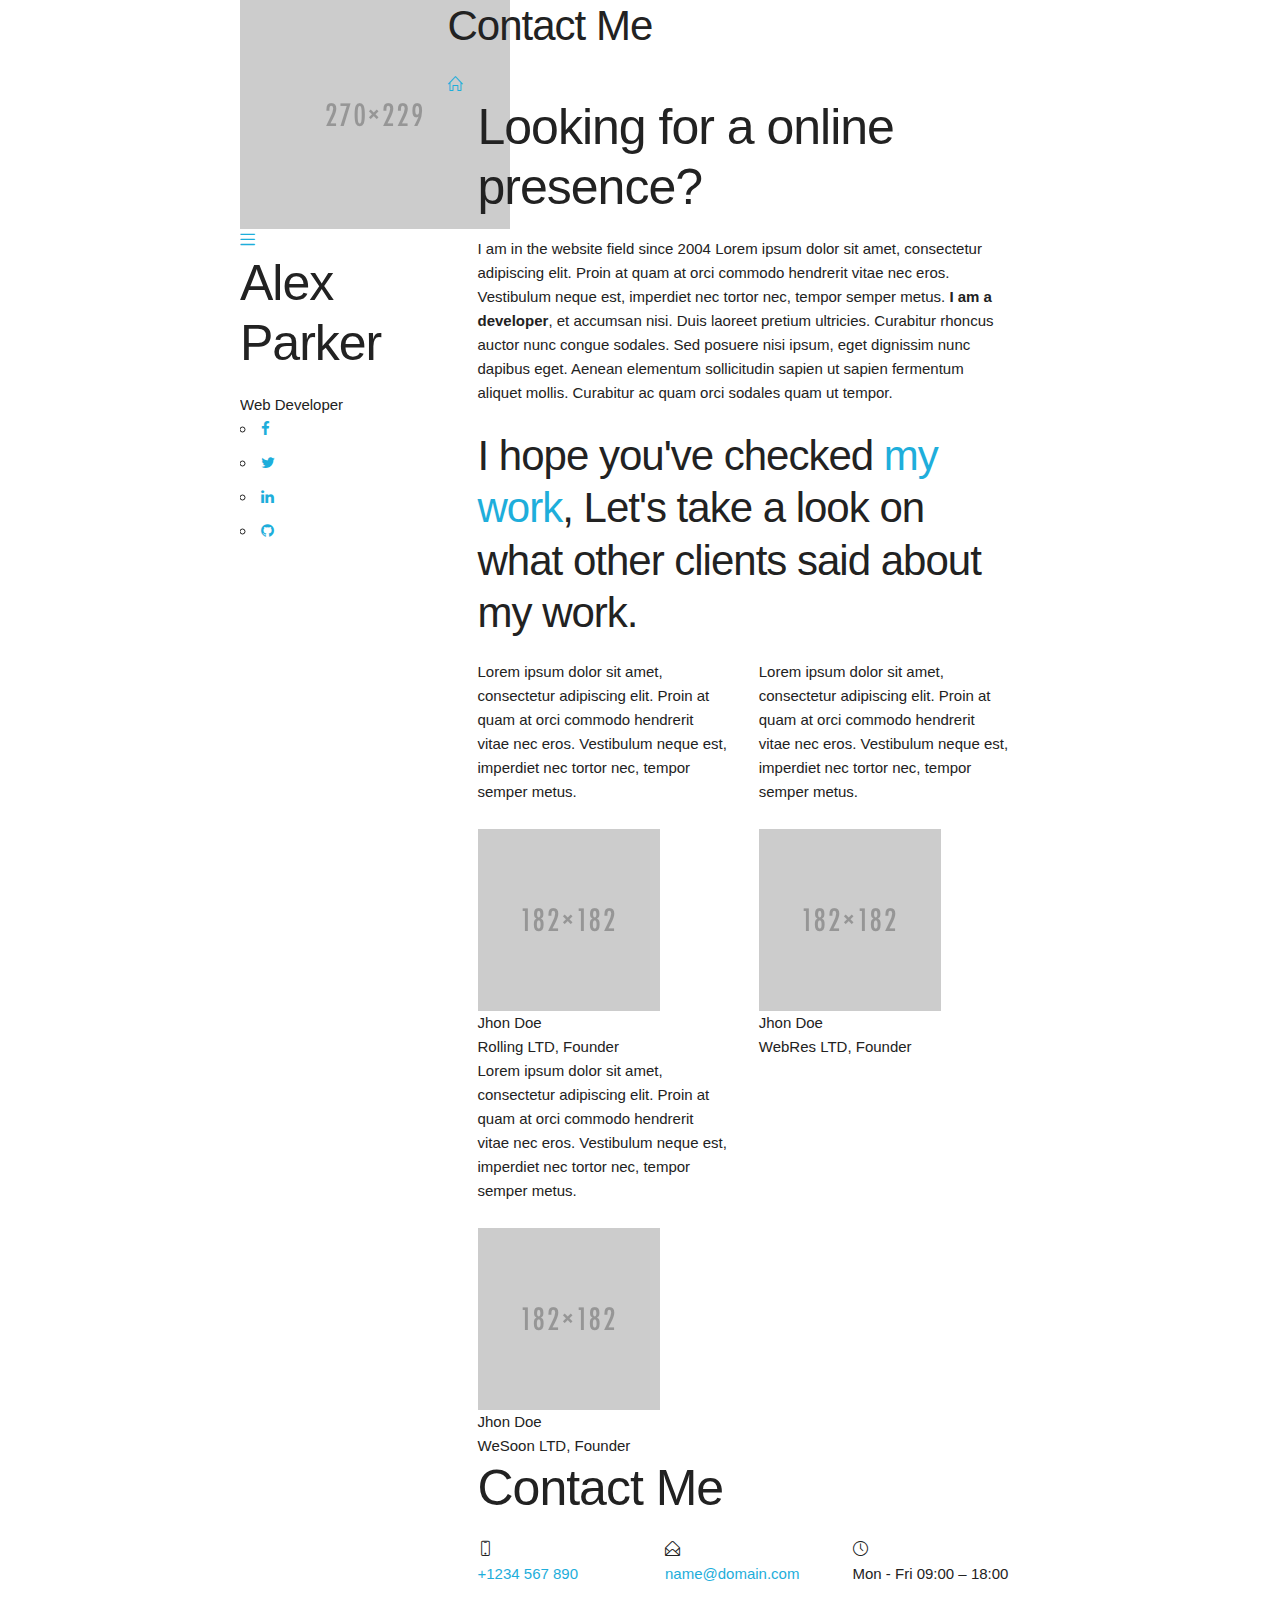
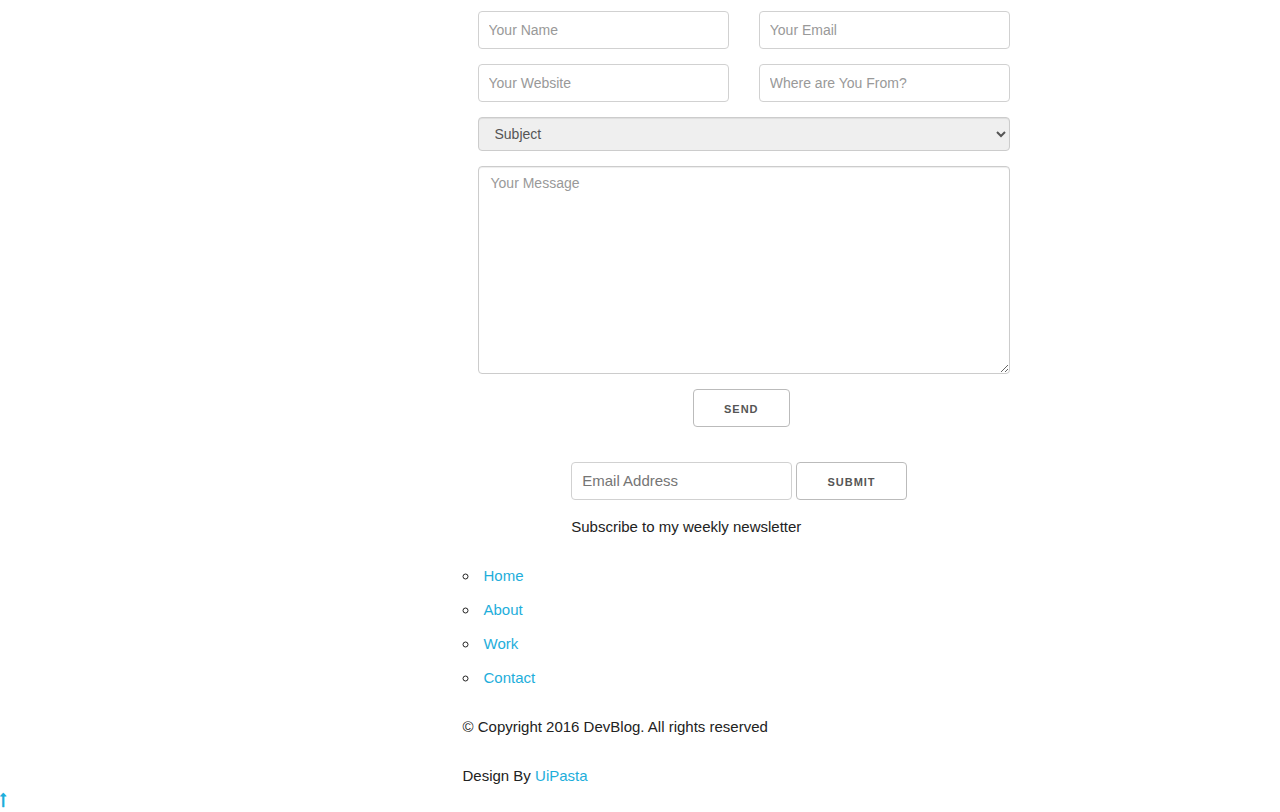
<file: contact.html>
﻿<!DOCTYPE html>
<html lang="en">

  <head>
    
    <!-- Meta Tag -->
    <meta charset="UTF-8">
    <meta name="viewport" content="width=device-width, initial-scale=1.0">
    <meta http-equiv="X-UA-Compatible" content="IE=edge">
    
    <!-- SEO -->
    <meta name="description" content="150 words">
    <meta name="author" content="uipasta">
    <meta name="url" content="http://www.yourdomainname.com">
    <meta name="copyright" content="company name">
    <meta name="robots" content="index,follow">
    
    
    <title>DevBlog - Personal Blog Template</title>
    
    <!-- Favicon -->
    <link rel="shortcut icon" href="images/favicon/favicon.ico">
    <link rel="apple-touch-icon" sizes="144x144" type="image/x-icon" href="images/favicon/apple-touch-icon.png">
    
    <!-- All CSS Plugins -->
    <link rel="stylesheet" type="text/css" href="css/plugin.css">
    
    <!-- Main CSS Stylesheet -->
    <link rel="stylesheet" type="text/css" href="css/style.css">
    
    <!-- Google Web Fonts  -->
    <link rel="stylesheet" href="https://fonts.googleapis.com/css?family=Poppins:400,300,500,600,700">
    
    
    <!-- HTML5 shiv and Respond.js support IE8 or Older for HTML5 elements and media queries -->
    <!--[if lt IE 9]>
	   <script src="https://oss.maxcdn.com/html5shiv/3.7.3/html5shiv.min.js"></script>
	   <script src="https://oss.maxcdn.com/respond/1.4.2/respond.min.js"></script>
    <![endif]-->
    

  </head>

 <body>

	
     
	 <!-- Preloader Start -->
     <div class="preloader">
	   <div class="rounder"></div>
      </div>
      <!-- Preloader End -->
      
      
    
    
    <div id="main">
        <div class="container">
            <div class="row">
            	
               
                 
                 <!-- About Me (Left Sidebar) Start -->
                 <div class="col-md-3">
                   <div class="about-fixed">
                    
                     <div class="my-pic">
                        <img src="images/pic/my-pic.png" alt="">
                        <a href="javascript:void(0)" class="collapsed" data-target="#menu" data-toggle="collapse"><i class="icon-menu menu"></i></a>
                         <div id="menu" class="collapse">
                           <ul class="menu-link">
                               <li><a href="about.html">About</a></li>
                               <li><a href="work.html">Work</a></li>
                               <li><a href="contact.html">Contact</a></li>
                            </ul>
                         </div>
                        </div>
                      
                      
                      
                      <div class="my-detail">
                    	
                        <div class="white-spacing">
                            <h1>Alex Parker</h1>
                            <span>Web Developer</span>
                        </div> 
                       
                       <ul class="social-icon">
                         <li><a href="#" target="_blank" class="facebook"><i class="fa fa-facebook"></i></a></li>
                         <li><a href="#" target="_blank" class="twitter"><i class="fa fa-twitter"></i></a></li>
                         <li><a href="#" target="_blank" class="linkedin"><i class="fa fa-linkedin"></i></a></li>
                         <li><a href="#" target="_blank" class="github"><i class="fa fa-github"></i></a></li>
                        </ul>

                    </div>
                  </div>
                </div>
                <!-- About Me (Left Sidebar) End -->
                
                
                
                
                 
                 <!-- Contact (Right Sidebar) Start -->
                 <div class="col-md-9">
                    <div class="col-md-12 page-body">
                    	<div class="row">
                    		
                            
                            <div class="sub-title">
                           		<h2>Contact Me</h2>
                                <a href="index.html"><i class="icon-home"></i></a>
                             </div>
                            
                            
                            <div class="col-md-12 content-page">
                              <div class="col-md-12 blog-post">
                            	
                                
                                
                                <!-- Intro Start -->
                                <div class="post-title margin-bottom-10">
                                   <h1>Looking for a <span class="main-color">online presence</span>?</h1>
                                   </div>
                                   
                                  <p>I am in the website field since 2004 Lorem ipsum dolor sit amet, consectetur adipiscing elit. Proin at quam at orci commodo hendrerit vitae nec eros. Vestibulum neque est, imperdiet nec tortor nec, tempor semper metus. <b>I am a developer</b>, et accumsan nisi. Duis laoreet pretium ultricies. Curabitur rhoncus auctor nunc congue sodales. Sed posuere nisi ipsum, eget dignissim nunc dapibus eget. Aenean elementum sollicitudin sapien ut sapien fermentum aliquet mollis. Curabitur ac quam orci sodales quam ut tempor.</p>
                                     <!-- Intro End -->
                                
                                
                                
                                <!-- Testimonials Start -->
                                <div class="post-title margin-top-50">
                                   <h2>I hope you've checked <a href="work.html" data-toggle="tooltip" data-placement="top" title="Check out my work.">my work</a>, Let's take a look on what other clients said about my work.</h2>
                                   </div>
                                   
                              
                              <div class="row">
                               
                                <div class="col-md-6 col-sm-6 col-xs-12">
                                 <div class="testimonial-content">
									<p>Lorem ipsum dolor sit amet, consectetur adipiscing elit. Proin at quam at orci commodo hendrerit vitae nec eros. Vestibulum neque est, imperdiet nec tortor nec, tempor semper metus.</p>
								    </div>
                                 
								  <div class="testimonial-client-info">
								    
                                    <div class="testimonial-client client-thumb">
								      <img src="images/testimonial/1.png" alt="">
									</div>
									
                                    <div class="client-text">
									   <div class="client-name">Jhon Doe</div>
									   <span>Rolling LTD, Founder</span>
									</div>
								  </div>
                                 </div>
                                 
                                <div class="col-md-6 col-sm-6 col-xs-12">
                                 <div class="testimonial-content">
									<p>Lorem ipsum dolor sit amet, consectetur adipiscing elit. Proin at quam at orci commodo hendrerit vitae nec eros. Vestibulum neque est, imperdiet nec tortor nec, tempor semper metus.</p>
								    </div>
                                 
								  <div class="testimonial-client-info">
								    
                                    <div class="testimonial-client client-thumb">
								      <img src="images/testimonial/2.png" alt="">
									</div>
									
                                    <div class="client-text">
									   <div class="client-name">Jhon Doe</div>
									   <span>WebRes LTD, Founder</span>
									</div>
								  </div>
                                 </div>
                                 
                                <div class="col-md-6 col-sm-6 col-xs-12">
                                 <div class="testimonial-content">
									<p>Lorem ipsum dolor sit amet, consectetur adipiscing elit. Proin at quam at orci commodo hendrerit vitae nec eros. Vestibulum neque est, imperdiet nec tortor nec, tempor semper metus.</p>
								    </div>
                                 
								  <div class="testimonial-client-info">
								    
                                    <div class="testimonial-client client-thumb">
								      <img src="images/testimonial/3.png" alt="">
									</div>
									
                                    <div class="client-text">
									   <div class="client-name">Jhon Doe</div>
									   <span>WeSoon LTD, Founder</span>
									</div>
								  </div>
                                 </div>
                                 
                                </div>
                                <!-- Testimonials  End -->
                                
                                
                               
                               
                               <!-- Contact Me Start -->
                               <div class="post-title margin-top-70">
                                  <h1>Contact <span class="main-color">Me</span></h1>
                                 </div>
                                   
                                   
                                 <div class="row">
            
                                   <div class="col-md-4 col-sm-4">
                                     <div class="contact-us-detail">  
                                      <i class="icon-screen-smartphone color-6"></i>
                                      <p><a href="tel:+1234567890">+1234 567 890</a></p>
                                    </div>
                                   </div>
               
                                   <div class="col-md-4 col-sm-4">
                                     <div class="contact-us-detail">
                                      <i class="icon-envelope-open color-5"></i>
                                      <p><a href="mailto:name@domain.com">name@domain.com</a></p>
                                    </div>
                                   </div>
                 
                                   <div class="col-md-4 col-sm-4">
                                     <div class="contact-us-detail">
                                      <i class="icon-clock color-3"></i>
                                      <p>Mon - Fri 09:00 – 18:00</p>
                                    </div>
                                  </div>
              
                                </div>
            
         
                                <div class="row margin-top-30">
                                  <div class="col-md-12">   
                 
                                  <div class="row">
                                   <form>
                    
					                <div class="col-sm-6">
						              <div class="form-group">
						               <input type="text" id="name" class="form-control" placeholder="Your Name">
						              </div>
                                     </div>
								
                                    <div class="col-sm-6">
					                  <div class="form-group">
						               <input type="email" id="email" class="form-control" placeholder="Your Email">
						              </div>
                                     </div>
                        
                                    <div class="col-sm-6">
						              <div class="form-group">
							           <input type="text" id="website" class="form-control" placeholder="Your Website">
						              </div>
                                     </div>
                          
                                    <div class="col-sm-6">
						              <div class="form-group">
							           <input type="text" id="address" class="form-control" placeholder="Where are You From?">
						              </div>
                                     </div>
								
                                    <div class="col-sm-12">
						              <select id="subject" class="form-group form-control">
							             <option value="" selected disabled>Subject</option>
							             <option>Website Design & Development</option>
							             <option>Wordpress Development</option>
						                 <option>Search Engine Optimization</option>
                                         <option>Mobile Website</option>
							             <option>I Want to General Talk</option>
                                         <option>Other</option>
						               </select>
                                     </div>
								
                                    <div class="col-sm-12">
					                  <div class="textarea-message form-group">
					                    <textarea id="message" class="textarea-message form-control" placeholder="Your Message" rows="5"></textarea>
						            </div>
                                   </div>
                   
                   
                                <div class="text-center">      
		                          <button type="submit" class="load-more-button">Send</button>
	                             </div>
                       
                                 </form>
                                </div>
                              </div>
                             </div>
                             <!-- Contact Me End -->
                                
                         
                         </div>
                        </div>
                       </div>
                         
                        
                        
                        <!-- Subscribe Form Start -->
                        <div class="col-md-8 col-md-offset-2">
                           <form id="mc-form" method="post" action="http://uipasta.us14.list-manage.com/subscribe/post?u=854825d502cdc101233c08a21&amp;id=86e84d44b7">
								
						  <div class="subscribe-form margin-top-20">
							 <input id="mc-email" type="email" placeholder="Email Address" class="text-input">
							  <button class="submit-btn" type="submit">Submit</button>
								</div>
                                <p>Subscribe to my weekly newsletter</p>
								<label for="mc-email" class="mc-label"></label>
							  </form>
                             
                           </div>
                           <!-- Subscribe Form End -->
                           
                           
                         </div>
                     
                     
                       
                       <!-- Footer Start -->
                       <div class="col-md-12 page-body margin-top-50 footer">
                          <footer>
                          <ul class="menu-link">
                               <li><a href="index.html">Home</a></li>
                               <li><a href="about.html">About</a></li>
                               <li><a href="work.html">Work</a></li>
                               <li><a href="contact.html">Contact</a></li>
                            </ul>
                            
                          <p>© Copyright 2016 DevBlog. All rights reserved</p>
						  
						  
						  <!-- UiPasta Credit Start -->
                          <div class="uipasta-credit">Design By <a href="http://www.uipasta.com" target="_blank">UiPasta</a></div>
                          <!-- UiPasta Credit End -->
						  
                           
                         </footer>
                       </div>
                       <!-- Footer End -->
                     
                     
                  </div>
                  <!-- Contact (Right Sidebar) End -->
                
            </div>
         </div>
      </div>
    
      
    
    
    
    <!-- Back to Top Start -->
    <a href="#" class="scroll-to-top"><i class="fa fa-long-arrow-up"></i></a>
    <!-- Back to Top End -->
    
    
    <!-- All Javascript Plugins  -->
    <script type="text/javascript" src="js/jquery.min.js"></script>
    <script type="text/javascript" src="js/plugin.js"></script>
    
    <!-- Main Javascript File  -->
    <script type="text/javascript" src="js/scripts.js"></script>

    
   </body>
 </html>
</file>
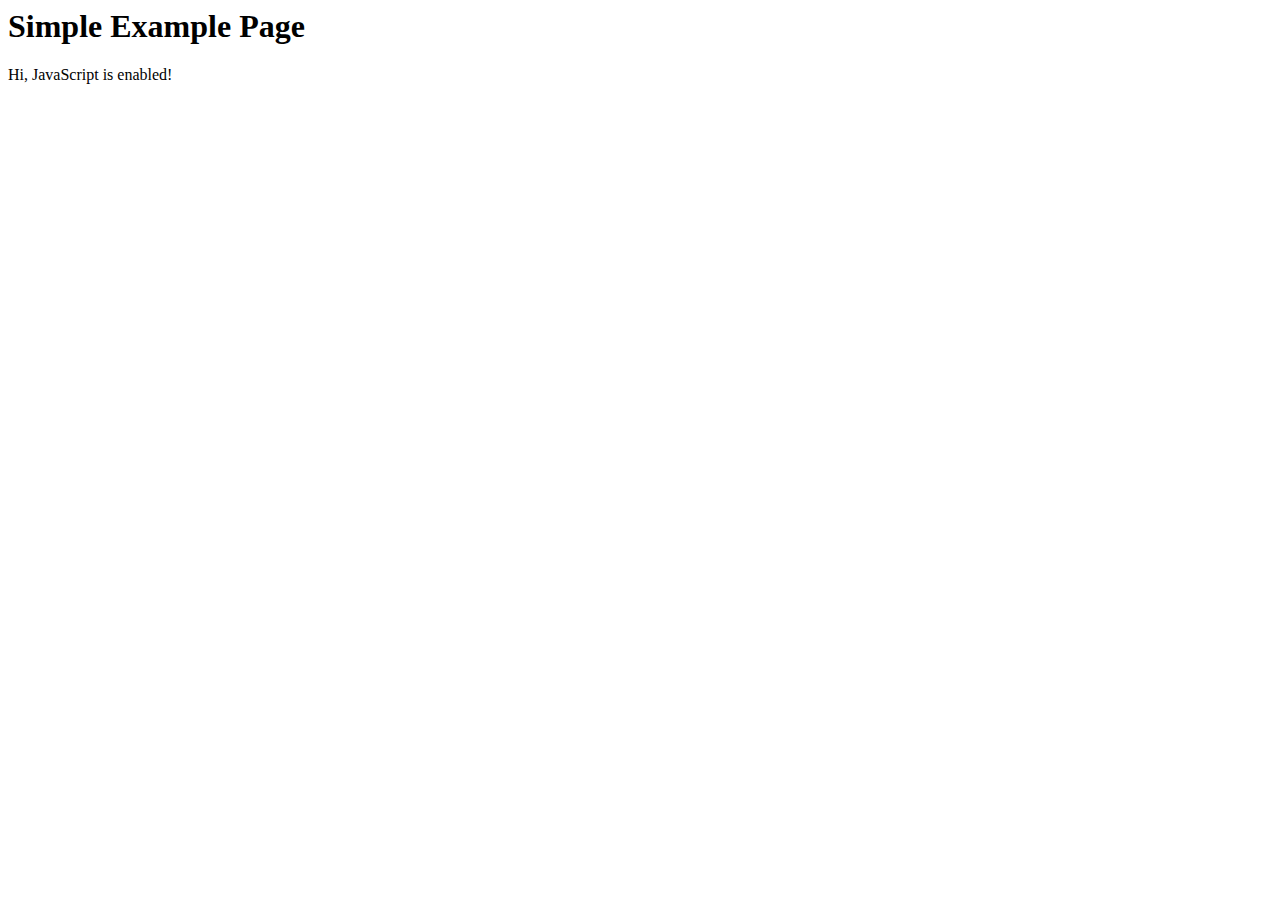
<file: index3.html>
<html>
  <body>
    <h1>Simple Example Page</h1>
    <script type="text/javascript">
      document.write("Hi, JavaScript is enabled!");
    </script>
    <noscript>
      <div style="border: 1px solid purple; padding: 10px">
        <span style="color:red">JavaScript is not enabled!</span>
      </div>
    </noscript>
  </body>
</html>
</file>
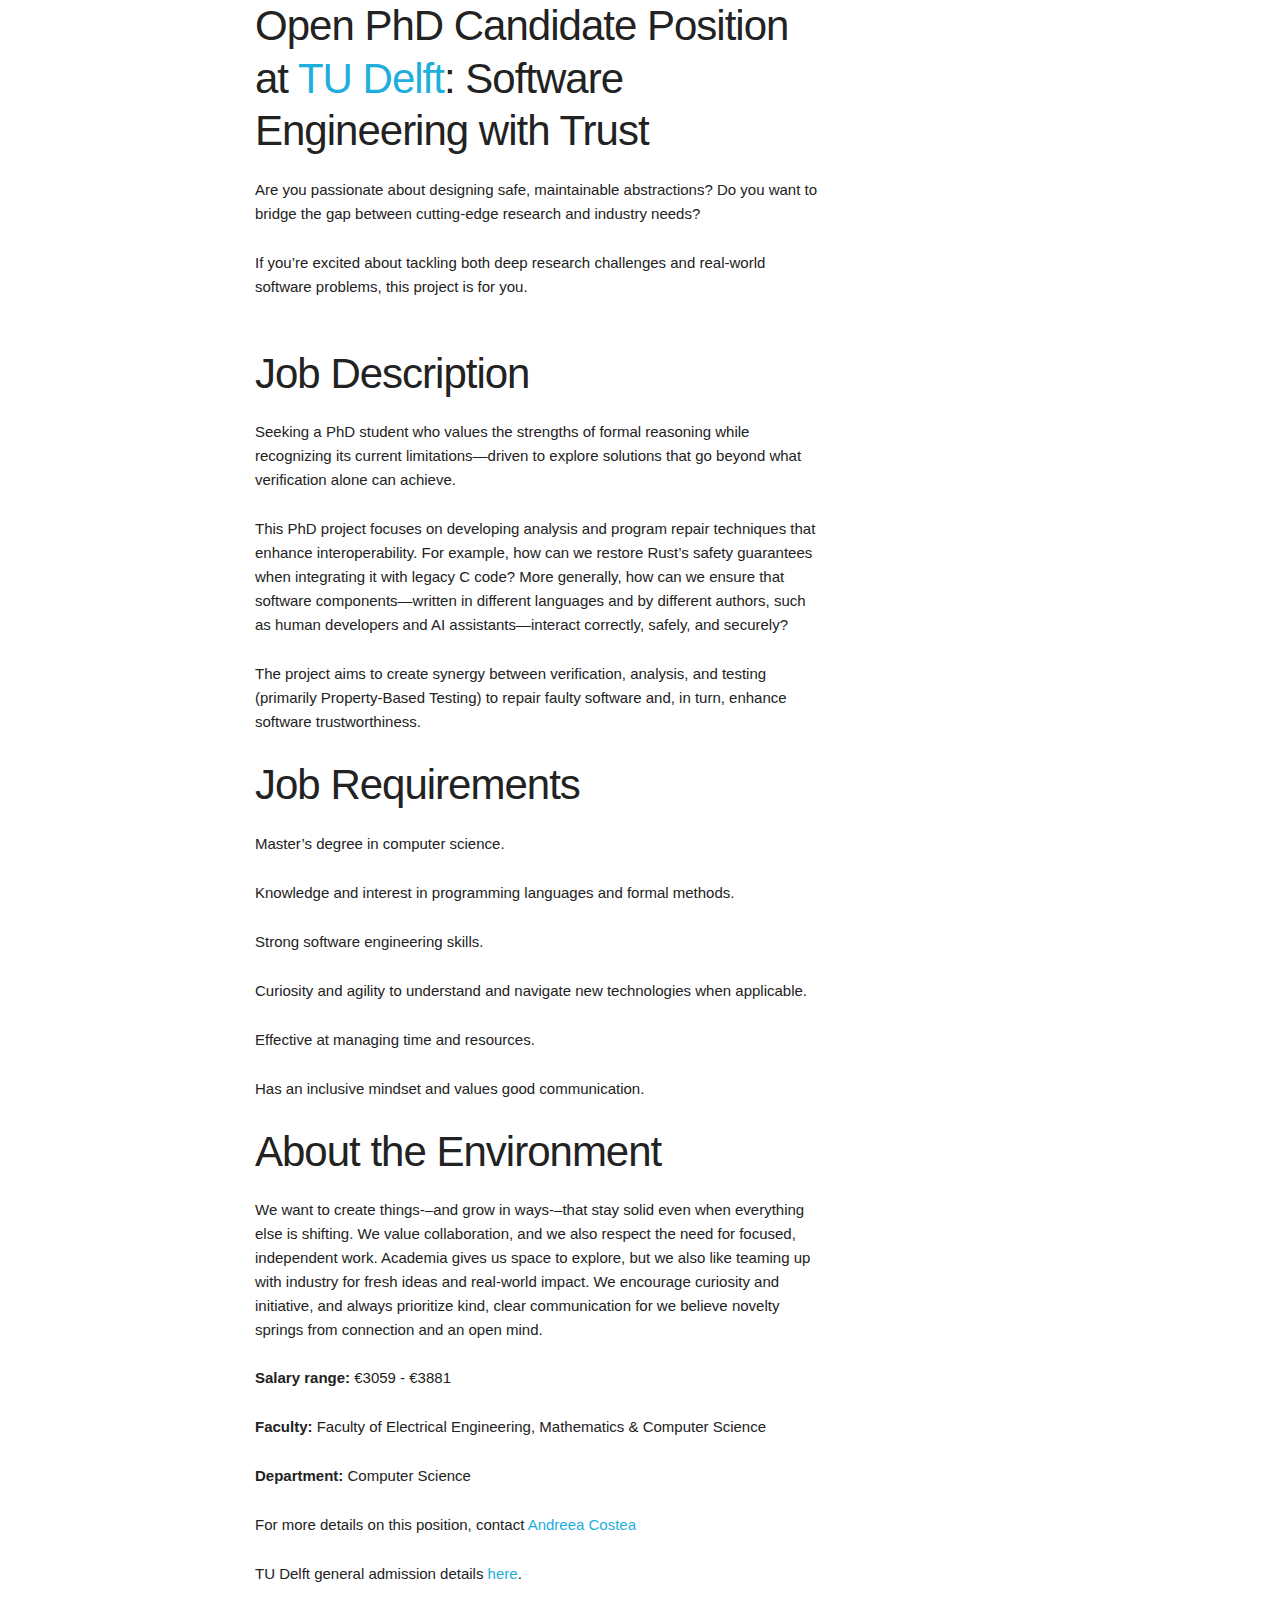
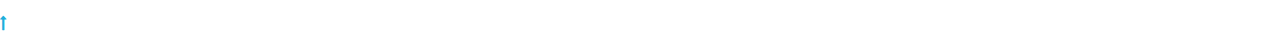
<file: openings.html>
<!DOCTYPE html>
<html lang="en">

  <head>

    <!-- Meta Tag -->
    <meta charset="UTF-8">
    <meta name="viewport" content="width=device-width, initial-scale=1.0">
    <meta http-equiv="X-UA-Compatible" content="IE=edge">

    <!-- SEO -->
    <meta name="description" content="150 words">
    <meta name="author" content="uipasta">
    <meta name="url" content="https://andrecostea.github.io/">
    <meta name="copyright" content="TU Delft">
    <meta name="robots" content="index,follow">


    <title>Andreea Costea</title>

    <!-- Favicon -->
    <!-- <link rel="shortcut icon" href="images/favicon/favicon.ico"> -->
    <!-- <link rel="apple-touch-icon" sizes="144x144" type="image/x-icon" href="images/favicon/apple-touch-icon.png"> -->

    <!-- All CSS Plugins -->
    <link rel="stylesheet" type="text/css" href="css/plugin.css">

    <!-- Main CSS Stylesheet -->
    <link rel="stylesheet" type="text/css" href="css/style.css">

    <!-- Google Web Fonts  -->
    <link rel="stylesheet" href="https://fonts.googleapis.com/css?family=Poppins:400,300,500,600,700">


    <!-- HTML5 shiv and Respond.js support IE8 or Older for HTML5 elements and media queries -->
    <!--[if lt IE 9]>
	   <script src="https://oss.maxcdn.com/html5shiv/3.7.3/html5shiv.min.js"></script>
	   <script src="https://oss.maxcdn.com/respond/1.4.2/respond.min.js"></script>
    <![endif]-->


  </head>

 <body>


      <div id="main">
      <div class="container">

      <div class="row">
        <!-- About Me (Left Sidebar) Start -->
      
      <!-- About Me (Left Sidebar) End -->

      <!-- Blog Post (Right Sidebar) Start -->
      <div class="col-md-9">
      <div class="col-md-12 page-body">
      <!-- <div class="row"> -->

          <!--Research Interest -->
          <div class="sub-title">
            <h2>Open PhD Candidate Position at <a href="https://www.tudelft.nl/en/about-tu-delft/strategy/tu-delfts-vision-mission-and-values">TU Delft</a>:
            Software Engineering with Trust</h1>
            <!-- <a href="contact.html"><i class="icon-envelope"></i></a> -->
          </div>
          <div class="description">

<p>Are you passionate about designing safe, maintainable abstractions? Do you want to bridge the gap between cutting-edge research and industry needs?</p>

<p>If you’re excited about tackling both deep research challenges and real-world software problems, this project is for you.</p>
<br>
<h2>Job Description</h2>

<p>Seeking a PhD student who values the strengths of formal reasoning while recognizing its current limitations—driven to explore solutions that go beyond what verification alone can achieve. </p>
<p>This PhD project focuses on developing analysis and program repair techniques that enhance interoperability. For example, how can we restore Rust’s safety guarantees when integrating it with legacy C code? More generally, how can we ensure that software components—written in different languages and by different authors, such as human developers and AI assistants—interact correctly, safely, and securely?</p>
<p>The project aims to create synergy between verification, analysis, and testing (primarily Property-Based Testing) to repair faulty software and, in turn, enhance software trustworthiness.</p>
<p></p>

<h2>Job Requirements</h2>

<p> Master’s degree in computer science. </p>
<p> Knowledge and interest in programming languages and formal methods. </p>
<p> Strong software engineering skills. </p>
<p> Curiosity and agility to understand and navigate new technologies when applicable.</p>
<p> Effective at managing time and resources. </p>
<p> Has an inclusive mindset and values good communication.</p>

<h2>About the Environment</h2>

We want to create things-–and grow in ways-–that stay solid even when everything else is shifting. We value collaboration, and we also respect the need for focused, independent work. Academia gives us space to explore, but we also like teaming up with industry for fresh ideas and real-world impact. We encourage curiosity and initiative, and always prioritize kind, clear communication for we believe novelty springs from connection and an open mind. 

<br>
<br>

<p><b>Salary range:</b> €3059 - €3881 </p>
<p><b>Faculty:</b> Faculty of Electrical Engineering, Mathematics & Computer Science </p>
<p><b>Department:</b> Computer Science </p>
<p>For more details on this position, contact <a href="https://andrecostea.github.io">Andreea Costea</a> </p>
TU Delft general admission details <a href="https://www.tudelft.nl/en/education/programmes/phd/phd-admission">here</a>.
</p>
          
          </div>
          <!--Research Interest END-->




        
        
        
        
          </div>
          </div>
          </div>
          </div>
          </div>

    <!-- Back to Top Start -->
    <a href="#" class="scroll-to-top"><i class="fa fa-long-arrow-up"></i></a>
    <!-- Back to Top End -->


   </body>
 </html>
</file>
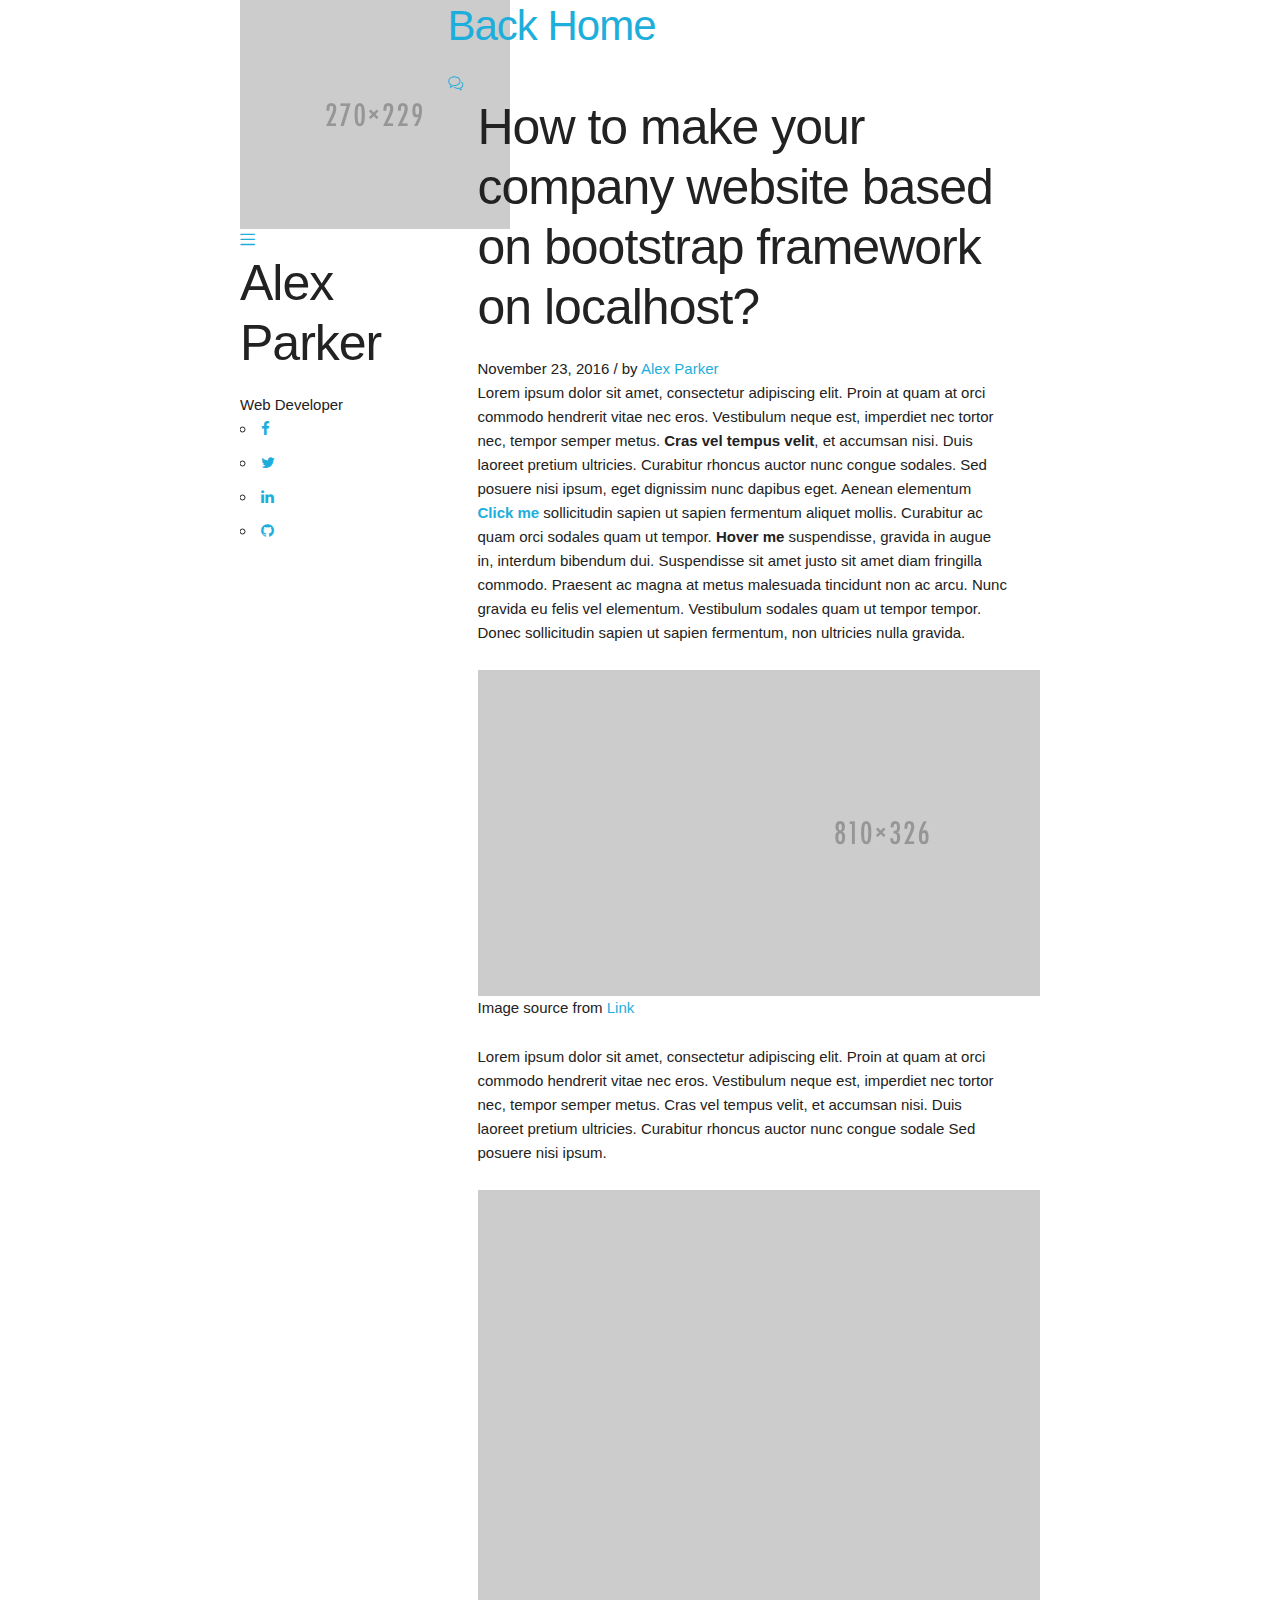
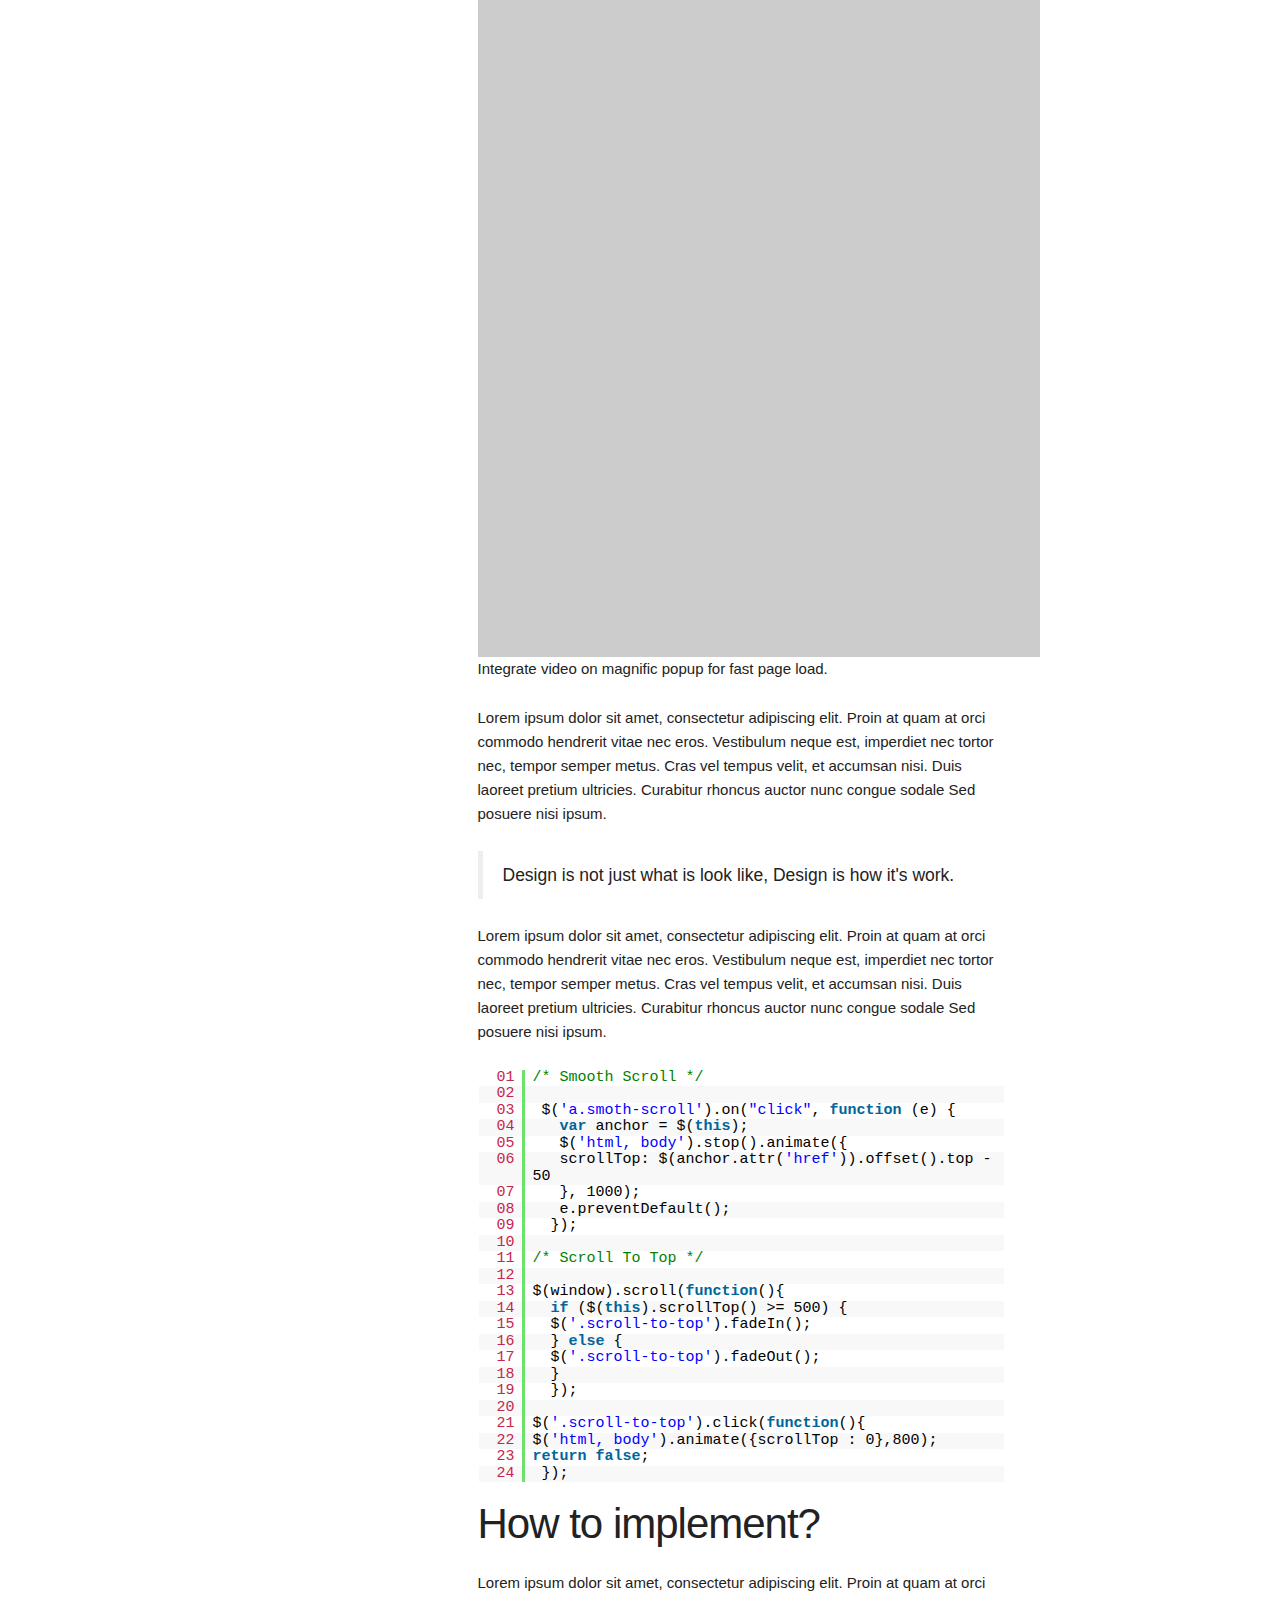
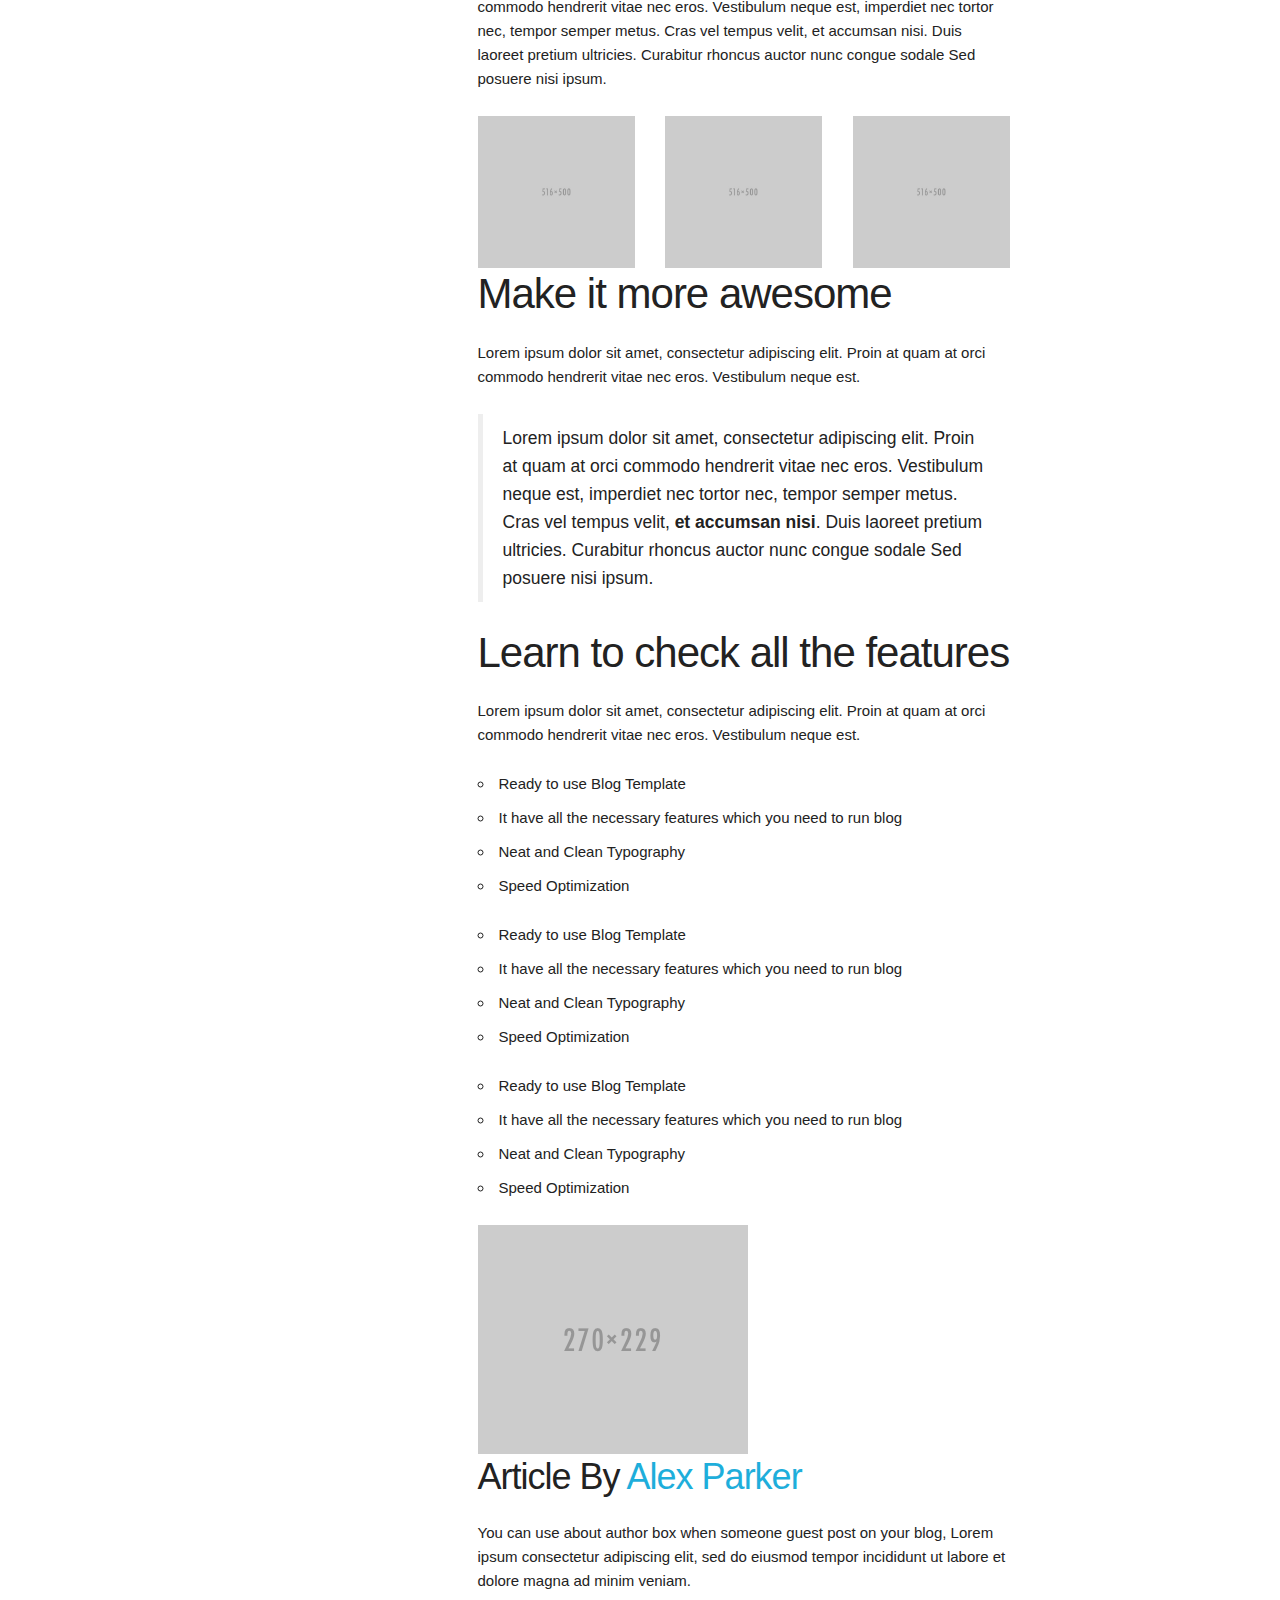
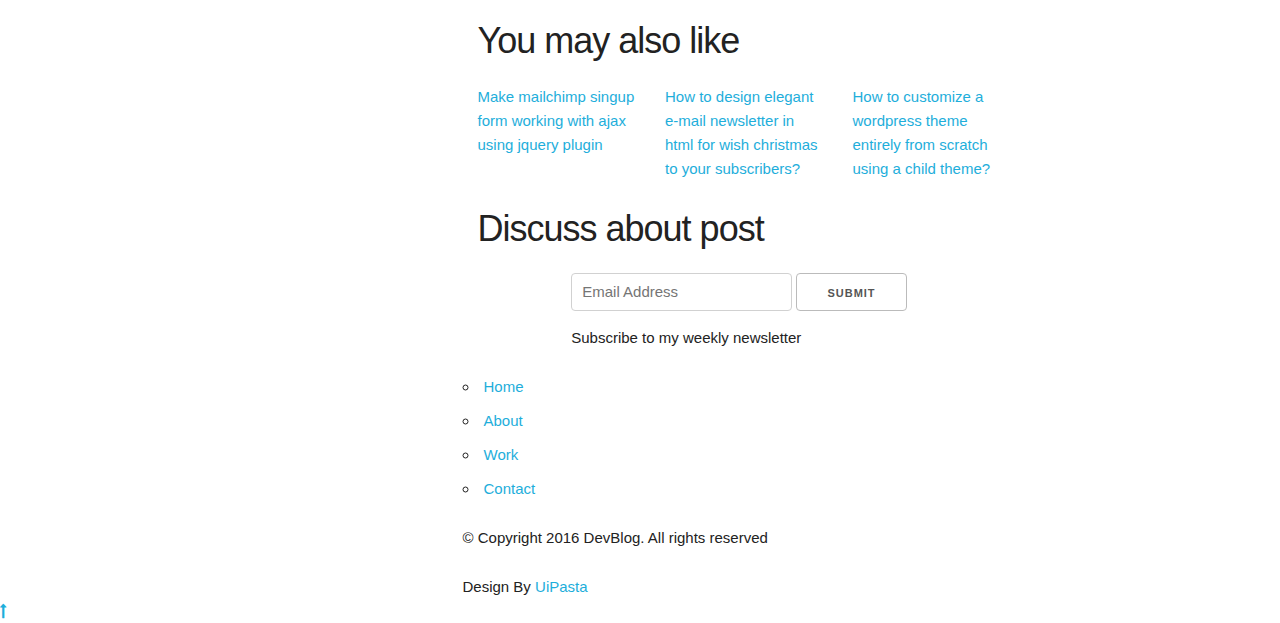
<file: single.html>
﻿<!DOCTYPE html>
<html lang="en">

  <head>
    
    <!-- Meta Tag -->
    <meta charset="UTF-8">
    <meta name="viewport" content="width=device-width, initial-scale=1.0">
    <meta http-equiv="X-UA-Compatible" content="IE=edge">
    
    <!-- SEO -->
    <meta name="description" content="150 words">
    <meta name="author" content="uipasta">
    <meta name="url" content="http://www.yourdomainname.com">
    <meta name="copyright" content="company name">
    <meta name="robots" content="index,follow">
    
    
    <title>DevBlog - Personal Blog Template</title>
    
    <!-- Favicon -->
    <link rel="shortcut icon" href="images/favicon/favicon.ico">
    <link rel="apple-touch-icon" sizes="144x144" type="image/x-icon" href="images/favicon/apple-touch-icon.png">
    
    <!-- All CSS Plugins -->
    <link rel="stylesheet" type="text/css" href="css/plugin.css">
    
    <!-- Main CSS Stylesheet -->
    <link rel="stylesheet" type="text/css" href="css/style.css">
    
    <!-- Google Web Fonts  -->
    <link rel="stylesheet" href="https://fonts.googleapis.com/css?family=Poppins:400,300,500,600,700">
    
    <!-- Syntax Highlighter  -->
    <link rel="stylesheet" type="text/css" href="css/syntax/shCore.css">
    <link rel="stylesheet" type="text/css" href="css/syntax/shThemeDefault.css">
    
    
    <!-- HTML5 shiv and Respond.js support IE8 or Older for HTML5 elements and media queries -->
    <!--[if lt IE 9]>
	   <script src="https://oss.maxcdn.com/html5shiv/3.7.3/html5shiv.min.js"></script>
	   <script src="https://oss.maxcdn.com/respond/1.4.2/respond.min.js"></script>
    <![endif]-->
    

  </head>

 <body>

	
     
	 <!-- Preloader Start -->
     <div class="preloader">
	   <div class="rounder"></div>
      </div>
      <!-- Preloader End -->
      
      
    
    
    <div id="main">
        <div class="container">
            <div class="row">
            	
               
                 
                 <!-- About Me (Left Sidebar) Start -->
                 <div class="col-md-3">
                   <div class="about-fixed">
                    
                     <div class="my-pic">
                        <img src="images/pic/my-pic.png" alt="">
                        <a href="javascript:void(0)" class="collapsed" data-target="#menu" data-toggle="collapse"><i class="icon-menu menu"></i></a>
                         <div id="menu" class="collapse">
                           <ul class="menu-link">
                               <li><a href="about.html">About</a></li>
                               <li><a href="work.html">Work</a></li>
                               <li><a href="contact.html">Contact</a></li>
                            </ul>
                         </div>
                        </div>
                      
                      
                      
                      <div class="my-detail">
                    	
                        <div class="white-spacing">
                            <h1>Alex Parker</h1>
                            <span>Web Developer</span>
                        </div> 
                       
                       <ul class="social-icon">
                         <li><a href="#" target="_blank" class="facebook"><i class="fa fa-facebook"></i></a></li>
                         <li><a href="#" target="_blank" class="twitter"><i class="fa fa-twitter"></i></a></li>
                         <li><a href="#" target="_blank" class="linkedin"><i class="fa fa-linkedin"></i></a></li>
                         <li><a href="#" target="_blank" class="github"><i class="fa fa-github"></i></a></li>
                        </ul>

                    </div>
                  </div>
                </div>
                <!-- About Me (Left Sidebar) End -->
                
                
                
                
                 
                 <!-- Blog Post (Right Sidebar) Start -->
                 <div class="col-md-9">
                    <div class="col-md-12 page-body">
                    	<div class="row">
                    		
                            
                            <div class="sub-title">
                           		<a href="index.html" title="Go to Home Page"><h2>Back Home</h2></a>
                                <a href="#comment" class="smoth-scroll"><i class="icon-bubbles"></i></a>
                             </div>
                            
                            
                            <div class="col-md-12 content-page">
                              <div class="col-md-12 blog-post">
                            	
                                
                                <!-- Post Headline Start -->
                                <div class="post-title">
                                    <h1>How to make your company website based on bootstrap framework on localhost?</h1> 
                                   </div>
                                   <!-- Post Headline End -->
                                    
                                    
                                <!-- Post Detail Start -->
                                <div class="post-info">
                                    <span>November 23, 2016 / by <a href="#" target="_blank">Alex Parker</a></span>
                                   </div>
                                   <!-- Post Detail End -->
                                    
                                    
                                    <p>Lorem ipsum dolor sit amet, consectetur adipiscing elit. Proin at quam at orci commodo hendrerit vitae nec eros. Vestibulum neque est, imperdiet nec tortor nec, tempor semper metus. <b>Cras vel tempus velit</b>, et accumsan nisi. Duis laoreet pretium ultricies. Curabitur rhoncus auctor nunc congue sodales. Sed posuere nisi ipsum, eget dignissim nunc dapibus eget. Aenean elementum <b><a href="javascript:void(0)" data-toggle="popover" data-placement="top" data-content="You can write any text here">Click me</a></b> sollicitudin sapien ut sapien fermentum aliquet mollis. Curabitur ac quam orci sodales quam ut tempor. <b data-toggle="tooltip" data-placement="top" title="You can write any text here.">Hover me</b> suspendisse, gravida in augue in, interdum bibendum dui. Suspendisse sit amet justo sit amet diam fringilla commodo. Praesent ac magna at metus malesuada tincidunt non ac arcu. Nunc gravida eu felis vel elementum. Vestibulum sodales quam ut tempor tempor. Donec sollicitudin sapien ut sapien fermentum, non ultricies nulla gravida.</p>
                                    
                                
                                <!-- Post Image Start -->
                                <div class="post-image margin-top-40 margin-bottom-40">
                                   <img src="images/blog/1.jpg" alt="">
                                   <p>Image source from <a href="#" target="_blank">Link</a></p>                                      
                                  </div>
                                  <!-- Post Image End -->
                                  
                                  
                                   <p>Lorem ipsum dolor sit amet, consectetur adipiscing elit. Proin at quam at orci commodo hendrerit vitae nec eros. Vestibulum neque est, imperdiet nec tortor nec, tempor semper metus. Cras vel tempus velit, et accumsan nisi. Duis laoreet pretium ultricies. Curabitur rhoncus auctor nunc congue sodale Sed posuere nisi ipsum.</p>
                                   
                                 
                                 
                                 <!-- Post Video Tutorial Start -->
                                 <div class="video-box margin-top-40 margin-bottom-40">
                                  <div class="video-tutorial">
                                   <a class="video-popup" href="https://www.youtube.com/watch?v=O2Bsw3lrhvs" title="Video Tutorial">
                                   <img src="images/blog/4.jpg" alt="">
                                   </a>                           
                                  </div>
                                 <p>Integrate video on magnific popup for fast page load.</p>
                                </div>
                                <!-- Post Video Tutorial End -->
                                
                                  
                                   
                                   <p>Lorem ipsum dolor sit amet, consectetur adipiscing elit. Proin at quam at orci commodo hendrerit vitae nec eros. Vestibulum neque est, imperdiet nec tortor nec, tempor semper metus. Cras vel tempus velit, et accumsan nisi. Duis laoreet pretium ultricies. Curabitur rhoncus auctor nunc congue sodale Sed posuere nisi ipsum.</p>
                                   
                                  
                                  
                                  <!-- Post Blockquote Start -->
                                  <div class="post-quote margin-top-40 margin-bottom-40">
                                    <blockquote>Design is not just what is look like, Design is how it's work.</blockquote>
                                  </div>
                                  <!-- Post Blockquote End -->
                                  
                                  
                                   
                                   <p>Lorem ipsum dolor sit amet, consectetur adipiscing elit. Proin at quam at orci commodo hendrerit vitae nec eros. Vestibulum neque est, imperdiet nec tortor nec, tempor semper metus. Cras vel tempus velit, et accumsan nisi. Duis laoreet pretium ultricies. Curabitur rhoncus auctor nunc congue sodale Sed posuere nisi ipsum.</p>
                                   
                                 
                                  
                                  <!-- Post Coding (SyntaxHighlighter) Start -->
                                  <div class="margin-top-40 margin-bottom-40">  
                                   <pre class="brush: js">
                                   /* Smooth Scroll */

                                    $('a.smoth-scroll').on("click", function (e) {
                                      var anchor = $(this);
                                      $('html, body').stop().animate({
                                      scrollTop: $(anchor.attr('href')).offset().top - 50
                                      }, 1000);
                                      e.preventDefault();
                                     });
				 
                                   /* Scroll To Top */
		
                                   $(window).scroll(function(){
                                     if ($(this).scrollTop() >= 500) {
                                     $('.scroll-to-top').fadeIn();
                                     } else {
                                     $('.scroll-to-top').fadeOut();
                                     }
                                     });
	
	                               $('.scroll-to-top').click(function(){
                                   $('html, body').animate({scrollTop : 0},800);
                                   return false;
                                    });
                                  </pre>
                                 </div>
                                 <!-- Post Coding (SyntaxHighlighter) End -->
                                 
                                  
                                  
                                  <div class="post-title">
                                    <h2>How to implement?</h2> 
                                   </div>
                                   
                                   
                                   <p>Lorem ipsum dolor sit amet, consectetur adipiscing elit. Proin at quam at orci commodo hendrerit vitae nec eros. Vestibulum neque est, imperdiet nec tortor nec, tempor semper metus. Cras vel tempus velit, et accumsan nisi. Duis laoreet pretium ultricies. Curabitur rhoncus auctor nunc congue sodale Sed posuere nisi ipsum.</p>
                                   
                                     
                                  
                                  
                                  <!-- Post Image Gallery Start -->
                                  <div class="row margin-top-40 margin-bottom-40">
                                 
                                    <div class="col-md-4 col-sm-6 col-xs-12">
                                      <a href="images/blog/7.jpg" class="image-popup" title="image Title">
                                      <img src="images/blog/7.jpg" class="img-responsive" alt="">
                                     </a>
                                    </div>
                    
                                    <div class="col-md-4 col-sm-6 col-xs-12">
                                      <a href="images/blog/5.jpg" class="image-popup" title="image Title">
                                      <img src="images/blog/5.jpg" class="img-responsive" alt="">
                                     </a>
                                    </div>
                    
                                   <div class="col-md-4 col-sm-6 col-xs-12">
                                     <a href="images/blog/6.jpg" class="image-popup" title="image Title">
                                     <img src="images/blog/6.jpg" class="img-responsive" alt="">
                                    </a>
                                   </div>
                                
                                 </div>
                                 <!-- Post Image Gallery End -->
                                 
                                
                                
                                  <div class="post-title">
                                    <h2>Make it more awesome</h2> 
                                   </div>
                                   
                                   
                                   <p>Lorem ipsum dolor sit amet, consectetur adipiscing elit. Proin at quam at orci commodo hendrerit vitae nec eros. Vestibulum neque est.</p>
                                 
                                   
                                  
                                  <!-- Post Blockquote (Italic Style) Start -->
                                  <blockquote class="margin-top-40 margin-bottom-40">
                                    <p>Lorem ipsum dolor sit amet, consectetur adipiscing elit. Proin at quam at orci commodo hendrerit vitae nec eros. Vestibulum neque est, imperdiet nec tortor nec, tempor semper metus. Cras vel tempus velit, <b>et accumsan nisi</b>. Duis laoreet pretium ultricies. Curabitur rhoncus auctor nunc congue sodale Sed posuere nisi ipsum.</p>
                                   </blockquote>
                                   <!-- Post Blockquote (Italic Style) End -->
                                   
                                   
                                  
                                  
                                  <div class="post-title">
                                    <h2>Learn to check all the features</h2> 
                                   </div>
                                   
                                   
                                   <p>Lorem ipsum dolor sit amet, consectetur adipiscing elit. Proin at quam at orci commodo hendrerit vitae nec eros. Vestibulum neque est.</p>
                                 
                                   
                                  
                                  <!-- Post List Style Start -->
                                  <div class="list">
                                   <ul>
                                     <li>Ready to use Blog Template</li>
                                     <li>It have all the necessary features which you need to run blog</li>
                                     <li>Neat and Clean Typography</li>
                                     <li>Speed Optimization</li>
                                    </ul>
                                   </div>
                                   
                                   
                                  <div class="list list-style margin-top-40">
                                   <ul>
                                     <li>Ready to use Blog Template</li>
                                     <li>It have all the necessary features which you need to run blog</li>
                                     <li>Neat and Clean Typography</li>
                                     <li>Speed Optimization</li>
                                    </ul>
                                   </div>
                                   
                                   
                                  <div class="list list-style-2 margin-top-40">
                                   <ul>
                                     <li>Ready to use Blog Template</li>
                                     <li>It have all the necessary features which you need to run blog</li>
                                     <li>Neat and Clean Typography</li>
                                     <li>Speed Optimization</li>
                                    </ul>
                                   </div>
                                   <!-- Post List Style End -->

                                  
                                  
                                  
                                  <!-- Post Author Bio Box Start -->
                                  <div class="about-author margin-top-70 margin-bottom-50">
                                    
                                    <div class="picture">
                                      <img src="images/blog/author.png" class="img-responsive" alt="">
                                     </div>
                                   
                                    <div class="c-padding">
                                       <h3>Article By <a href="#" target="_blank" data-toggle="tooltip" data-placement="top" title="Visit Alex Website">Alex Parker</a></h3>
                                       <p>You can use about author box when someone guest post on your blog, Lorem ipsum consectetur adipiscing elit, sed do eiusmod tempor incididunt ut labore et dolore magna ad minim veniam.</p>
                                      </div>
                                    </div>
                                    <!-- Post Author Bio Box End -->
                                    
                                    
                                    
                                    
                                  <!-- You May Also Like Start -->
                                  <div class="you-may-also-like margin-top-50 margin-bottom-50">
                                    <h3>You may also like</h3>
                                     <div class="row">
                                 
                                    <div class="col-md-4 col-sm-6 col-xs-12">
                                      <a href="single.html"><p>Make mailchimp singup form working with ajax using jquery plugin</p></a>
                                     </div>
                    
                                    <div class="col-md-4 col-sm-6 col-xs-12">
                                      <a href="single.html"><p>How to design elegant e-mail newsletter in html for wish christmas to your subscribers?</p></a>
                                     </div>
                    
                                    <div class="col-md-4 col-sm-6 col-xs-12">
                                      <a href="single.html"><p>How to customize a wordpress theme entirely from scratch using a child theme?</p></a>
                                     </div>
                                    
                                    </div>
                                  </div>
                                  <!-- You May Also Like End -->
                                    
                                   
                                  
                                  
                                  <!-- Post Comment (Disqus) Start -->
                                  <div id="comment" class="comment">
                                    <h3>Discuss about post</h3>
                                     
                                     
                                     <!-- Disqus Code Start  (Please Note: Disqus will not be load on local, You have to upload it on server.)-->
                                     <div id="disqus_thread"></div>
							          <script>
					
					/***  RECOMMENDED CONFIGURATION VARIABLES: EDIT AND UNCOMMENT THE SECTION BELOW TO INSERT DYNAMIC VALUES FROM YOUR PLATFORM OR CMS. LEARN WHY DEFINING THESE VARIABLES IS IMPORTANT: https://disqus.com/admin/universalcode/#configuration-variables.
							
							var disqus_config = function () {
							this.page.url = PAGE_URL;  // Replace PAGE_URL with your page's canonical URL variable
							this.page.identifier = PAGE_IDENTIFIER; // Replace PAGE_IDENTIFIER with your page's unique identifier variable
							};
							*/
							
							           (function() { // DON'T EDIT BELOW THIS LINE
							           var d = document, s = d.createElement('script');
							           s.src = '//uipasta.disqus.com/embed.js';   // Please change the url from your own disqus id
							           s.setAttribute('data-timestamp', +new Date());
							           (d.head || d.body).appendChild(s);
							           })();
							          </script>
			  <noscript>Please enable JavaScript to view the <a href="https://disqus.com/?ref_noscript">comments powered by Disqus.</a></noscript>
              <!-- Disqus Code End -->
              
                                   </div>
                                   <!-- Post Comment (Disqus) End -->
                                  
                                   

                                </div>    
                             </div>
                              
                         </div>
                         
                        
                        
                        <!-- Subscribe Form Start -->
                        <div class="col-md-8 col-md-offset-2">
                           <form id="mc-form" method="post" action="http://uipasta.us14.list-manage.com/subscribe/post?u=854825d502cdc101233c08a21&amp;id=86e84d44b7">
								
						  <div class="subscribe-form margin-top-20">
							 <input id="mc-email" type="email" placeholder="Email Address" class="text-input">
							  <button class="submit-btn" type="submit">Submit</button>
								</div>
                                <p>Subscribe to my weekly newsletter</p>
								<label for="mc-email" class="mc-label"></label>
							  </form>
                             
                           </div>
                           <!-- Subscribe Form End -->
                           
                           
                         </div>
                     
                     
                       
                       <!-- Footer Start -->
                       <div class="col-md-12 page-body margin-top-50 footer">
                          <footer>
                          <ul class="menu-link">
                               <li><a href="index.html">Home</a></li>
                               <li><a href="about.html">About</a></li>
                               <li><a href="work.html">Work</a></li>
                               <li><a href="contact.html">Contact</a></li>
                            </ul>
                            
                          <p>© Copyright 2016 DevBlog. All rights reserved</p>
						  
						  
						  <!-- UiPasta Credit Start -->
                          <div class="uipasta-credit">Design By <a href="http://www.uipasta.com" target="_blank">UiPasta</a></div>
                          <!-- UiPasta Credit End -->
						  
                           
                         </footer>
                       </div>
                       <!-- Footer End -->
                     
                     
                  </div>
                  <!-- Blog Post (Right Sidebar) End -->
                
            </div>
         </div>
      </div>
    
    
    
     
     <!-- Endpage Box (Popup When Scroll Down) Start -->
     <div id="scroll-down-popup" class="endpage-box">
       <h4>Read Also</h4>
       <a href="#">How to make your company website based on bootstrap framework...</a>
      </div>
      <!-- Endpage Box (Popup When Scroll Down) End -->
      
    
    
    
    <!-- Back to Top Start -->
    <a href="#" class="scroll-to-top"><i class="fa fa-long-arrow-up"></i></a>
    <!-- Back to Top End -->
    
    
    <!-- All Javascript Plugins  -->
    <script type="text/javascript" src="js/jquery.min.js"></script>
    <script type="text/javascript" src="js/plugin.js"></script>
    
    <!-- Main Javascript File  -->
    <script type="text/javascript" src="js/scripts.js"></script>
    
    <!-- Syntax Highlighter Javascript File  -->
    <script type="text/javascript" src="js/syntax/shCore.js"></script>
    <script type="text/javascript" src="js/syntax/shBrushCss.js"></script>
    <script type="text/javascript" src="js/syntax/shBrushJScript.js"></script>
    <script type="text/javascript" src="js/syntax/shBrushPerl.js"></script>
    <script type="text/javascript" src="js/syntax/shBrushPhp.js"></script>
    <script type="text/javascript" src="js/syntax/shBrushPlain.js"></script>
    <script type="text/javascript" src="js/syntax/shBrushPython.js"></script>
    <script type="text/javascript" src="js/syntax/shBrushRuby.js"></script>
    <script type="text/javascript" src="js/syntax/shBrushSql.js"></script>
    <script type="text/javascript" src="js/syntax/shBrushVb.js"></script>
    <script type="text/javascript" src="js/syntax/shBrushXml.js"></script>
    
	<!-- Syntax Highlighter Call Function -->
	<script type="text/javascript">
		SyntaxHighlighter.config.clipboardSwf = 'js/syntax/clipboard.swf';
		SyntaxHighlighter.all();
	</script>

    
   </body>
 </html>
</file>
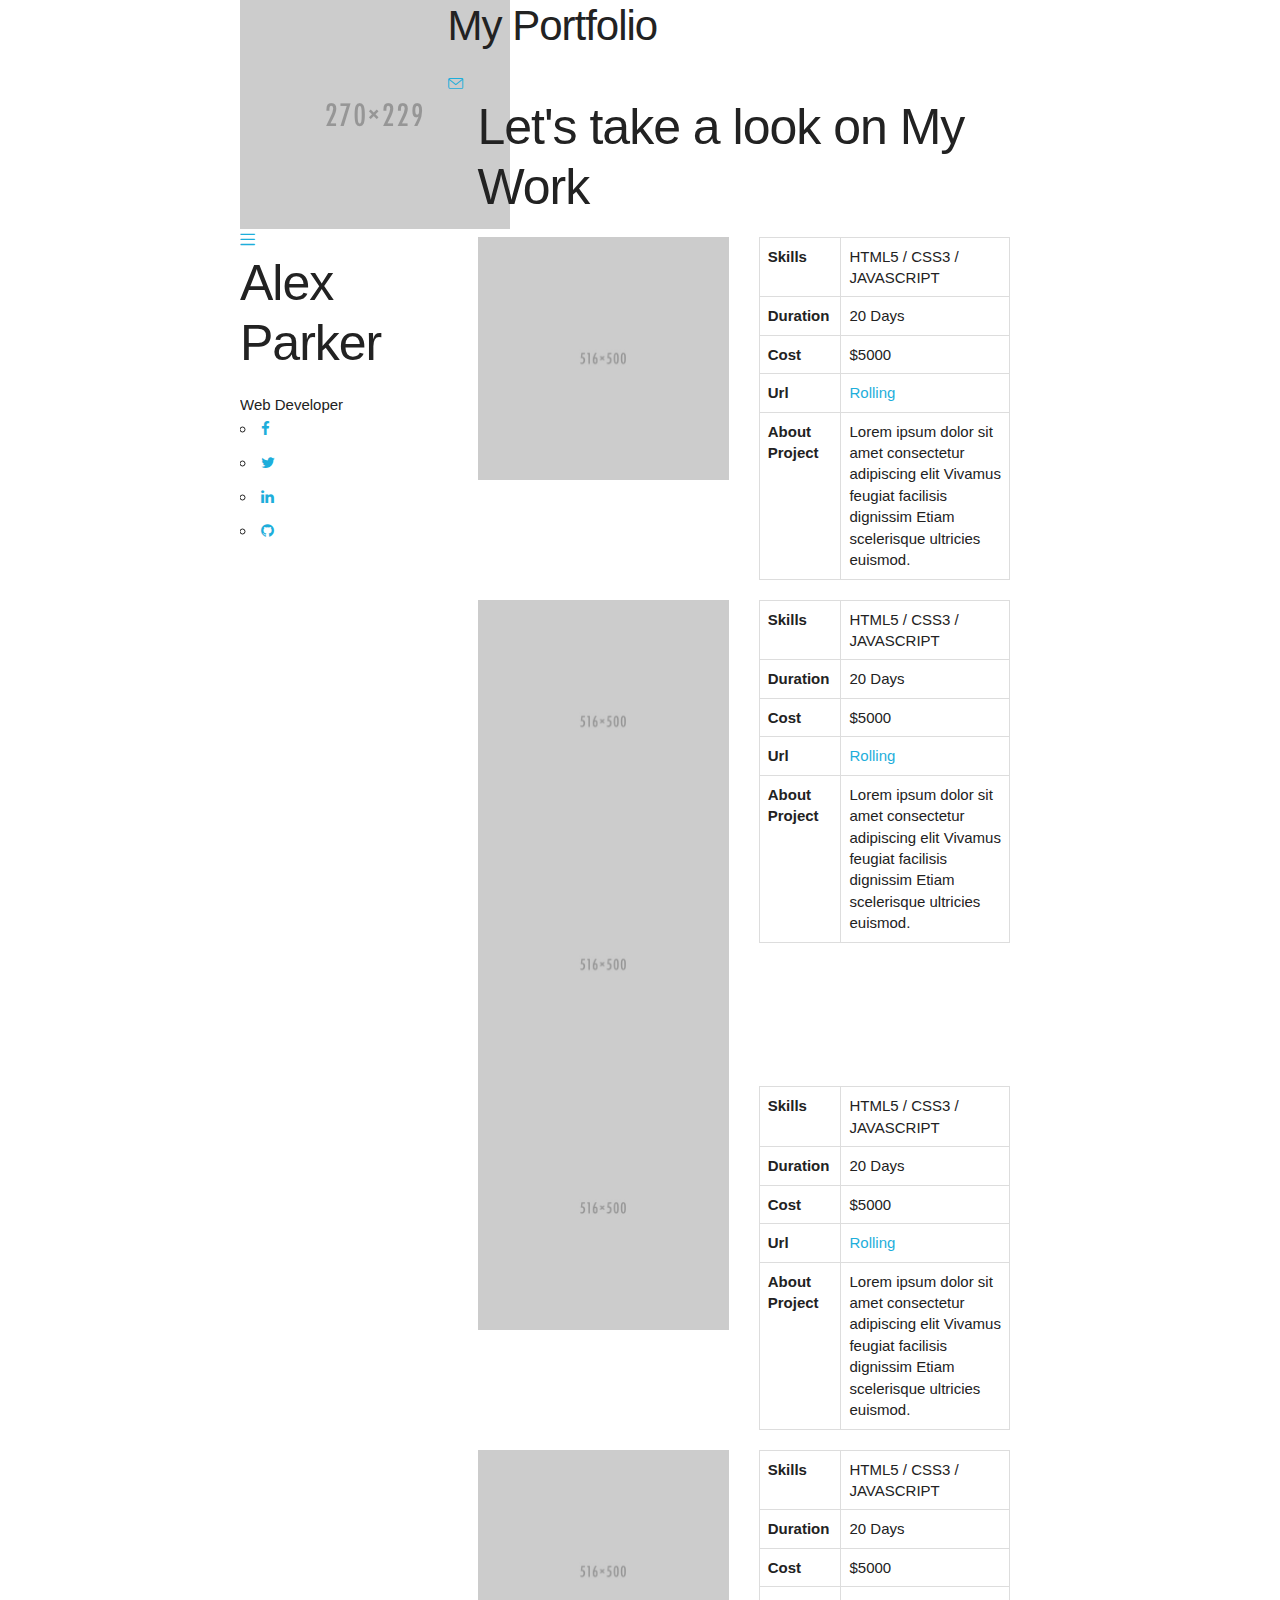
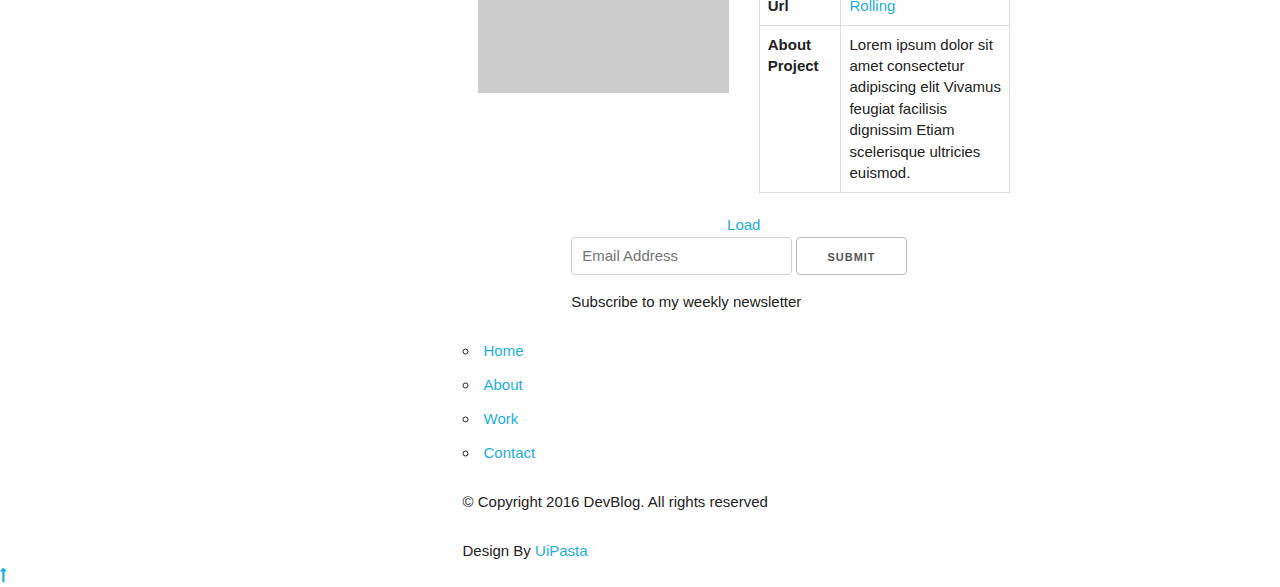
<file: work.html>
﻿<!DOCTYPE html>
<html lang="en">

  <head>
    
    <!-- Meta Tag -->
    <meta charset="UTF-8">
    <meta name="viewport" content="width=device-width, initial-scale=1.0">
    <meta http-equiv="X-UA-Compatible" content="IE=edge">
    
    <!-- SEO -->
    <meta name="description" content="150 words">
    <meta name="author" content="uipasta">
    <meta name="url" content="http://www.yourdomainname.com">
    <meta name="copyright" content="company name">
    <meta name="robots" content="index,follow">
    
    
    <title>DevBlog - Personal Blog Template</title>
    
    <!-- Favicon -->
    <link rel="shortcut icon" href="images/favicon/favicon.ico">
    <link rel="apple-touch-icon" sizes="144x144" type="image/x-icon" href="images/favicon/apple-touch-icon.png">
    
    <!-- All CSS Plugins -->
    <link rel="stylesheet" type="text/css" href="css/plugin.css">
    
    <!-- Main CSS Stylesheet -->
    <link rel="stylesheet" type="text/css" href="css/style.css">
    
    <!-- Google Web Fonts  -->
    <link rel="stylesheet" href="https://fonts.googleapis.com/css?family=Poppins:400,300,500,600,700">
    
    
    <!-- HTML5 shiv and Respond.js support IE8 or Older for HTML5 elements and media queries -->
    <!--[if lt IE 9]>
	   <script src="https://oss.maxcdn.com/html5shiv/3.7.3/html5shiv.min.js"></script>
	   <script src="https://oss.maxcdn.com/respond/1.4.2/respond.min.js"></script>
    <![endif]-->
    

  </head>

 <body>

	
     
	 <!-- Preloader Start -->
     <div class="preloader">
	   <div class="rounder"></div>
      </div>
      <!-- Preloader End -->
      
      
    
    
    <div id="main">
        <div class="container">
            <div class="row">
            	
               
                 
                 <!-- About Me (Left Sidebar) Start -->
                 <div class="col-md-3">
                   <div class="about-fixed">
                    
                     <div class="my-pic">
                        <img src="images/pic/my-pic.png" alt="">
                        <a href="javascript:void(0)" class="collapsed" data-target="#menu" data-toggle="collapse"><i class="icon-menu menu"></i></a>
                         <div id="menu" class="collapse">
                           <ul class="menu-link">
                               <li><a href="about.html">About</a></li>
                               <li><a href="work.html">Work</a></li>
                               <li><a href="contact.html">Contact</a></li>
                            </ul>
                         </div>
                        </div>
                      
                      
                      
                      <div class="my-detail">
                    	
                        <div class="white-spacing">
                            <h1>Alex Parker</h1>
                            <span>Web Developer</span>
                        </div> 
                       
                       <ul class="social-icon">
                         <li><a href="#" target="_blank" class="facebook"><i class="fa fa-facebook"></i></a></li>
                         <li><a href="#" target="_blank" class="twitter"><i class="fa fa-twitter"></i></a></li>
                         <li><a href="#" target="_blank" class="linkedin"><i class="fa fa-linkedin"></i></a></li>
                         <li><a href="#" target="_blank" class="github"><i class="fa fa-github"></i></a></li>
                        </ul>

                    </div>
                  </div>
                </div>
                <!-- About Me (Left Sidebar) End -->
                
                
                
                
                 
                 <!-- Portfolio (Right Sidebar) Start -->
                 <div class="col-md-9">
                    <div class="col-md-12 page-body">
                    	<div class="row">
                    		
                            
                            <div class="sub-title">
                           		<h2>My Portfolio</h2>
                                <a href="contact.html"><i class="icon-envelope"></i></a>
                             </div>
                            
                            
                            <div class="col-md-12 content-page">
                              <div class="col-md-12 blog-post">
                            	
                                
                                <!-- Intro Start -->
                                <div class="post-title margin-bottom-30">
                                    <h1>Let's take a look on <span class="main-color">My Work</span></h1>
                                   </div>
                                   <!-- Intro End -->
                                   
                                   
                                   
                                   
                             <!-- Portfolio Start -->
                             <div>
                          
                               
                               <!-- Portfolio Detail Start -->
                               <div class="row portfolio">
                                 <div class="col-sm-6 custom-pad-1">
                                     <img src="images/portfolio/1.jpg" class="img-responsive" alt="">
                                  </div>
                
                         
                                 <div class="col-sm-6 custom-pad-2">
                                   <div class="table-responsive">
                                    <table class="table table-bordered">
						             <tbody>
							     
                                     <tr>
								      <td><b>Skills</b></td>
								      <td>HTML5 / CSS3 / JAVASCRIPT</td>
							         </tr>
                                  
                                     <tr>
								      <td><b>Duration</b></td>
								      <td>20 Days</td>
							         </tr>
							
                                     <tr>
								      <td><b>Cost</b></td>
								      <td>$5000</td>
							         </tr>
                            
                                     <tr>
								      <td><b>Url</b></td>
								      <td><a href="http://www.uipasta.com" title="uipasta">Rolling</a></td>
							         </tr>
                            
                                     <tr>
								      <td><b>About Project</b></td>
								      <td>Lorem ipsum dolor sit amet consectetur adipiscing elit Vivamus feugiat facilisis dignissim Etiam scelerisque ultricies euismod.</td>
							         </tr>
						          </tbody>
					            </table>

                              </div>
                            </div>
                           </div>
                           <!-- Portfolio Detail End -->
                           
                          
                               
                               <!-- Portfolio Detail Start -->
                               <div class="row portfolio">
                                 <div class="col-sm-6 custom-pad-1">
                                   <div class="image-carousel">
                                     <img src="images/portfolio/2.jpg" class="img-responsive" alt="">
                                     <img src="images/portfolio/3.jpg" class="img-responsive" alt="">
                                    </div>
                                  </div>
                
                         
                                 <div class="col-sm-6 custom-pad-2">
                                   <div class="table-responsive">
                                    <table class="table table-bordered">
						             <tbody>
							     
                                     <tr>
								      <td><b>Skills</b></td>
								      <td>HTML5 / CSS3 / JAVASCRIPT</td>
							         </tr>
                                  
                                     <tr>
								      <td><b>Duration</b></td>
								      <td>20 Days</td>
							         </tr>
							
                                     <tr>
								      <td><b>Cost</b></td>
								      <td>$5000</td>
							         </tr>
                            
                                     <tr>
								      <td><b>Url</b></td>
								      <td><a href="http://www.uipasta.com" title="uipasta">Rolling</a></td>
							         </tr>
                            
                                     <tr>
								      <td><b>About Project</b></td>
								      <td>Lorem ipsum dolor sit amet consectetur adipiscing elit Vivamus feugiat facilisis dignissim Etiam scelerisque ultricies euismod.</td>
							         </tr>
						          </tbody>
					            </table>

                              </div>
                            </div>
                           </div>
                           <!-- Portfolio Detail End -->
                           
                           
                               
                               <!-- Portfolio Detail Start -->
                               <div class="row portfolio">
                                 <div class="col-sm-6 custom-pad-1">
                                     <img src="images/portfolio/4.jpg" class="img-responsive" alt="">
                                  </div>
                
                         
                                 <div class="col-sm-6 custom-pad-2">
                                   <div class="table-responsive">
                                    <table class="table table-bordered">
						             <tbody>
							     
                                     <tr>
								      <td><b>Skills</b></td>
								      <td>HTML5 / CSS3 / JAVASCRIPT</td>
							         </tr>
                                  
                                     <tr>
								      <td><b>Duration</b></td>
								      <td>20 Days</td>
							         </tr>
							
                                     <tr>
								      <td><b>Cost</b></td>
								      <td>$5000</td>
							         </tr>
                            
                                     <tr>
								      <td><b>Url</b></td>
								      <td><a href="http://www.uipasta.com" title="uipasta">Rolling</a></td>
							         </tr>
                            
                                     <tr>
								      <td><b>About Project</b></td>
								      <td>Lorem ipsum dolor sit amet consectetur adipiscing elit Vivamus feugiat facilisis dignissim Etiam scelerisque ultricies euismod.</td>
							         </tr>
						          </tbody>
					            </table>

                              </div>
                            </div>
                           </div>
                           <!-- Portfolio Detail End -->
                           
                           
                           
                               <!-- Portfolio Detail Start -->
                               <div class="row portfolio">
                                 <div class="col-sm-6 custom-pad-1">
                                     <img src="images/portfolio/6.jpg" class="img-responsive" alt="">
                                  </div>
                
                         
                                 <div class="col-sm-6 custom-pad-2">
                                   <div class="table-responsive">
                                    <table class="table table-bordered">
						             <tbody>
							     
                                     <tr>
								      <td><b>Skills</b></td>
								      <td>HTML5 / CSS3 / JAVASCRIPT</td>
							         </tr>
                                  
                                     <tr>
								      <td><b>Duration</b></td>
								      <td>20 Days</td>
							         </tr>
							
                                     <tr>
								      <td><b>Cost</b></td>
								      <td>$5000</td>
							         </tr>
                            
                                     <tr>
								      <td><b>Url</b></td>
								      <td><a href="http://www.uipasta.com" title="uipasta">Rolling</a></td>
							         </tr>
                            
                                     <tr>
								      <td><b>About Project</b></td>
								      <td>Lorem ipsum dolor sit amet consectetur adipiscing elit Vivamus feugiat facilisis dignissim Etiam scelerisque ultricies euismod.</td>
							         </tr>
						          </tbody>
					            </table>

                              </div>
                            </div>
                           </div> 
                           <!-- Portfolio Detail End -->
                          
                         </div>
                         <!-- Portfolio End -->
                                   
                                 
                             </div>  
                                
                               <div class="col-md-12 text-center">
                                 <a href="javascript:void(0)" id="load-more-portfolio" class="load-more-button">Load</a>
                                 <div id="portfolio-end-message"></div>
                                </div>
                                  
                             </div>
                              
                         </div>
                         
                        
                        
                        <!-- Subscribe Form Start -->
                        <div class="col-md-8 col-md-offset-2">
                           <form id="mc-form" method="post" action="http://uipasta.us14.list-manage.com/subscribe/post?u=854825d502cdc101233c08a21&amp;id=86e84d44b7">
								
						  <div class="subscribe-form margin-top-20">
							 <input id="mc-email" type="email" placeholder="Email Address" class="text-input">
							  <button class="submit-btn" type="submit">Submit</button>
								</div>
                                <p>Subscribe to my weekly newsletter</p>
								<label for="mc-email" class="mc-label"></label>
							  </form>
                             
                           </div>
                           <!-- Subscribe Form End -->
                           
                           
                         </div>
                     
                     
                       
                       <!-- Footer Start -->
                       <div class="col-md-12 page-body margin-top-50 footer">
                          <footer>
                          <ul class="menu-link">
                               <li><a href="index.html">Home</a></li>
                               <li><a href="about.html">About</a></li>
                               <li><a href="work.html">Work</a></li>
                               <li><a href="contact.html">Contact</a></li>
                            </ul>
                            
                          <p>© Copyright 2016 DevBlog. All rights reserved</p>
						  
						  
						  <!-- UiPasta Credit Start -->
                          <div class="uipasta-credit">Design By <a href="http://www.uipasta.com" target="_blank">UiPasta</a></div>
                          <!-- UiPasta Credit End -->
						  
                           
                         </footer>
                       </div>
                       <!-- Footer End -->
                     
                     
                  </div>
                  <!-- Portfolio (Right Sidebar) End -->
                
            </div>
         </div>
      </div>
    
      
    
    
    
    <!-- Back to Top Start -->
    <a href="#" class="scroll-to-top"><i class="fa fa-long-arrow-up"></i></a>
    <!-- Back to Top End -->
    
    
    <!-- All Javascript Plugins  -->
    <script type="text/javascript" src="js/jquery.min.js"></script>
    <script type="text/javascript" src="js/plugin.js"></script>
    
    <!-- Main Javascript File  -->
    <script type="text/javascript" src="js/scripts.js"></script>

    
   </body>
 </html>
</file>
<file: css/style.css>
/*! Hint.css - v1.3.6 - 2015-10-31
 * http://kushagragour.in/lab/hint/
 * Copyright (c) 2015 Kushagra Gour; Licensed MIT */
.hint,[data-hint]{position:relative;display:inline-block}
.hint:before,.hint:after,[data-hint]:before,[data-hint]:after{position:absolute;-webkit-transform:translate3d(0,0,0);-moz-transform:translate3d(0,0,0);transform:translate3d(0,0,0);visibility:hidden;opacity:0;z-index:1000000;pointer-events:none;-webkit-transition:.3s ease;-moz-transition:.3s ease;transition:.3s ease;-webkit-transition-delay:0ms;-moz-transition-delay:0ms;transition-delay:0ms}
.hint:hover:before,.hint:hover:after,.hint:focus:before,.hint:focus:after,[data-hint]:hover:before,[data-hint]:hover:after,[data-hint]:focus:before,[data-hint]:focus:after{visibility:visible;opacity:1}
.hint:hover:before,.hint:hover:after,[data-hint]:hover:before,[data-hint]:hover:after{-webkit-transition-delay:100ms;-moz-transition-delay:100ms;transition-delay:100ms}
.hint:before,[data-hint]:before{content:'';position:absolute;background:transparent;border:6px solid transparent;z-index:1000001}
.hint:after,[data-hint]:after{content:attr(data-hint);background:#383838;color:white;padding:8px 10px;font-size:12px;line-height:12px;white-space:nowrap}
[data-hint='']:before,[data-hint='']:after{display:none!important}
.hint--bottom:before{border-bottom-color:#383838}
.hint--left:before{border-left-color:#383838}
.hint--bottom:before{margin-top:-12px}
.hint--bottom:after{margin-left:-18px}
.hint--bottom:before,
.hint--bottom:after{top:100%;left:50%}
.hint--bottom:hover:after,.hint--bottom:hover:before,.hint--bottom:focus:after,.hint--bottom:focus:before{-webkit-transform:translateY(8px);-moz-transform:translateY(8px);transform:translateY(8px)}
.hint--left:before{margin-right:-12px;margin-bottom:-6px}
.hint--left:after{margin-bottom:-14px}
.hint--left:before,.hint--left:after{right:100%;bottom:50%}
.hint--left:hover:after,.hint--left:hover:before,.hint--left:focus:after,.hint--left:focus:before{-webkit-transform:translateX(-8px);-moz-transform:translateX(-8px);transform:translateX(-8px)}
.hint:after,[data-hint]:after{text-shadow:0 -1px 0 black;box-shadow:4px 4px 8px rgba(0,0,0,0.3)}.hint--rounded:after{border-radius:4px}.hint--no-animate:before,.hint--no-animate:after{-webkit-transition-duration:0ms;-moz-transition-duration:0ms;transition-duration:0ms}/*! normalize.css v3.0.2 | MIT License | git.io/normalize */html{font-family:sans-serif;-ms-text-size-adjust:100%;-webkit-text-size-adjust:100%}body{margin:0}article,aside,details,figcaption,figure,footer,header,hgroup,main,menu,nav,section,summary{display:block}audio,canvas,progress,video{display:inline-block;vertical-align:baseline}audio:not([controls]){display:none;height:0}[hidden],template{display:none}a{background-color:transparent}a:active,a:hover{outline:0}abbr[title]{border-bottom:1px dotted}b,strong{font-weight:bold}dfn{font-style:italic}h1{font-size:2em;margin:.67em 0}mark{background:#ff0;color:#000}small{font-size:80%}sub,sup{font-size:75%;line-height:0;position:relative;vertical-align:baseline}sup{top:-0.5em}sub{bottom:-0.25em}img{border:0}svg:not(:root){overflow:hidden}figure{margin:1em 40px}hr{-moz-box-sizing:content-box;box-sizing:content-box;height:0}pre{overflow:auto}code,kbd,pre,samp{font-family:monospace,monospace;font-size:1em}button,input,optgroup,select,textarea{color:inherit;font:inherit;margin:0}button{overflow:visible}button,select{text-transform:none}button,html input[type="button"],input[type="reset"],input[type="submit"]{-webkit-appearance:button;cursor:pointer}button[disabled],html input[disabled]{cursor:default}button::-moz-focus-inner,input::-moz-focus-inner{border:0;padding:0}input{line-height:normal}input[type="checkbox"],input[type="radio"]{box-sizing:border-box;padding:0}input[type="number"]::-webkit-inner-spin-button,input[type="number"]::-webkit-outer-spin-button{height:auto}input[type="search"]{-webkit-appearance:textfield;-moz-box-sizing:content-box;-webkit-box-sizing:content-box;box-sizing:content-box}input[type="search"]::-webkit-search-cancel-button,input[type="search"]::-webkit-search-decoration{-webkit-appearance:none}fieldset{border:1px solid #c0c0c0;margin:0 2px;padding:.35em .625em .75em}legend{border:0;padding:0}textarea{overflow:auto}optgroup{font-weight:bold}table{border-collapse:collapse;border-spacing:0}td,th{padding:0}.container{position:relative;width:100%;max-width:960px;margin:0 auto;padding:0 20px;box-sizing:border-box}.column,.columns{width:100%;float:left;box-sizing:border-box}@media(min-width:400px){.container{width:85%;padding:0}}@media(min-width:550px){.container{width:80%}.column,.columns{margin-left:4%}.column:first-child,.columns:first-child{margin-left:0}.one.column,.one.columns{width:4.66666666667%}.two.columns{width:13.3333333333%}.three.columns{width:22%}.four.columns{width:30.6666666667%}.five.columns{width:39.3333333333%}.six.columns{width:48%}.seven.columns{width:56.6666666667%}.eight.columns{width:65.3333333333%}.nine.columns{width:74.0%}.ten.columns{width:82.6666666667%}.eleven.columns{width:91.3333333333%}.twelve.columns{width:100%;margin-left:0}.one-third.column{width:30.6666666667%}.two-thirds.column{width:65.3333333333%}.one-half.column{width:48%}.offset-by-one.column,.offset-by-one.columns{margin-left:8.66666666667%}.offset-by-two.column,.offset-by-two.columns{margin-left:17.3333333333%}.offset-by-three.column,.offset-by-three.columns{margin-left:26%}.offset-by-four.column,.offset-by-four.columns{margin-left:34.6666666667%}.offset-by-five.column,.offset-by-five.columns{margin-left:43.3333333333%}.offset-by-six.column,.offset-by-six.columns{margin-left:52%}.offset-by-seven.column,.offset-by-seven.columns{margin-left:60.6666666667%}.offset-by-eight.column,.offset-by-eight.columns{margin-left:69.3333333333%}.offset-by-nine.column,.offset-by-nine.columns{margin-left:78.0%}.offset-by-ten.column,.offset-by-ten.columns{margin-left:86.6666666667%}.offset-by-eleven.column,.offset-by-eleven.columns{margin-left:95.3333333333%}.offset-by-one-third.column,.offset-by-one-third.columns{margin-left:34.6666666667%}.offset-by-two-thirds.column,.offset-by-two-thirds.columns{margin-left:69.3333333333%}.offset-by-one-half.column,.offset-by-one-half.columns{margin-left:52%}}html{font-size:62.5%}body{font-size:1.5em;line-height:1.6;font-weight:400;font-family:"Raleway","HelveticaNeue","Helvetica Neue",Helvetica,Arial,sans-serif;color:#222}h1,h2,h3,h4,h5,h6{margin-top:0;margin-bottom:2rem;font-weight:300}h1{font-size:4.0rem;line-height:1.2;letter-spacing:-.1rem}h2{font-size:3.6rem;line-height:1.25;letter-spacing:-.1rem}h3{font-size:3.0rem;line-height:1.3;letter-spacing:-.1rem}h4{font-size:2.4rem;line-height:1.35;letter-spacing:-.08rem}h5{font-size:1.8rem;line-height:1.5;letter-spacing:-.05rem}h6{font-size:1.5rem;line-height:1.6;letter-spacing:0}@media(min-width:550px){h1{font-size:5.0rem}h2{font-size:4.2rem}h3{font-size:3.6rem}h4{font-size:3.0rem}h5{font-size:2.4rem}h6{font-size:1.5rem}}p{margin-top:0}a{color:#1eaedb}a:hover{color:#0fa0ce}.button,button,input[type="submit"],input[type="reset"],input[type="button"]{display:inline-block;height:38px;padding:0 30px;color:#555;text-align:center;font-size:11px;font-weight:600;line-height:38px;letter-spacing:.1rem;text-transform:uppercase;text-decoration:none;white-space:nowrap;background-color:transparent;border-radius:4px;border:1px solid #bbb;cursor:pointer;box-sizing:border-box}.button:hover,button:hover,input[type="submit"]:hover,input[type="reset"]:hover,input[type="button"]:hover,.button:focus,button:focus,input[type="submit"]:focus,input[type="reset"]:focus,input[type="button"]:focus{color:#333;border-color:#888;outline:0}.button.button-primary,button.button-primary,input[type="submit"].button-primary,input[type="reset"].button-primary,input[type="button"].button-primary{color:#FFF;background-color:#33c3f0;border-color:#33c3f0}.button.button-primary:hover,button.button-primary:hover,input[type="submit"].button-primary:hover,input[type="reset"].button-primary:hover,input[type="button"].button-primary:hover,.button.button-primary:focus,button.button-primary:focus,input[type="submit"].button-primary:focus,input[type="reset"].button-primary:focus,input[type="button"].button-primary:focus{color:#FFF;background-color:#1eaedb;border-color:#1eaedb}input[type="email"],input[type="number"],input[type="text"],input[type="tel"],input[type="url"],input[type="date"],input[type="time"],input[type="month"],textarea,select{height:38px;padding:6px 10px;background-color:#fff;border:1px solid #d1d1d1;border-radius:4px;box-shadow:none;box-sizing:border-box}input[type="email"],input[type="number"],input[type="text"],input[type="tel"],input[type="url"],textarea{-webkit-appearance:none;-moz-appearance:none;appearance:none}textarea{min-height:65px;padding-top:6px;padding-bottom:6px}input[type="email"]:focus,input[type="number"]:focus,input[type="text"]:focus,input[type="tel"]:focus,input[type="url"]:focus,input[type="date"]:focus,input[type="time"]:focus,input[type="month"]:focus,textarea:focus,select:focus{border:1px solid #33c3f0;outline:0}label,legend{display:block;margin-bottom:.5rem;font-weight:600}fieldset{padding:0;border-width:0}input[type="checkbox"],input[type="radio"]{display:inline}label>.label-body{display:inline-block;margin-left:.5rem;font-weight:normal}ul{list-style:circle inside}ol{list-style:decimal inside}ol,ul{padding-left:0;margin-top:0}ul ul,ul ol,ol ol,ol ul{margin:1.5rem 0 1.5rem 3rem;font-size:90%}li{margin-bottom:1rem}th,td{padding:12px 15px;text-align:left;border-bottom:1px solid #e1e1e1}th:first-child,td:first-child{padding-left:0}th:last-child,td:last-child{padding-right:0}button,.button{margin-bottom:1rem}input,textarea,select,fieldset{margin-bottom:1.5rem}pre,blockquote,dl,figure,table,p,ul,ol,form{margin-bottom:2.5rem}.u-full-width{width:100%;box-sizing:border-box}.u-max-full-width{max-width:100%;box-sizing:border-box}.u-pull-right{float:right}.u-pull-left{float:left}hr{margin-top:3rem;margin-bottom:3.5rem;border-width:0;border-top:1px solid #e1e1e1}.container:after,.row:after,.u-cf{content:"";display:table;clear:both}.container{max-width:800px;overflow:hidden}label>.label-body{display:inline;margin-left:1rem}.button,button,input[type="submit"],input[type="reset"],input[type="button"]{background-color:#FFF}button,.button{margin-bottom:10px}select{max-width:100%}hr{clear:both}input[type="email"].fderr,input[type="number"].fderr,input[type="text"].fderr,input[type="tel"].fderr,input[type="url"].fderr,input[type="radio"].fderr,input[type="checkbox"].fderr,input[type="file"].fderr,input[type="date"].fderr,input[type="time"].fderr,input[type="month"].fderr,textarea.fderr,select.fderr,img.fderr{border:1px solid #e9322d;box-shadow:0 0 6px #e9322d;-webkit-box-shadow:0 0 6px #e9322d;-moz-box-shadow:0 0 6px #e9322d}input.fderr,textarea.fderr,select.fderr{margin-right:.5rem}input[type="email"]:read-only,input[type="number"]:read-only,input[type="text"]:read-only,input[type="tel"]:read-only,input[type="url"]:read-only,input[type="date"]:read-only,input[type="time"]:read-only,input[type="month"]:read-only,textarea:read-only,select:read-only,input[type="email"]:disabled,input[type="number"]:disabled,input[type="text"]:disabled,input[type="tel"]:disabled,input[type="url"]:disabled,input[type="date"]:disabled,input[type="time"]:disabled,input[type="month"]:disabled,input[type="radio"]:disabled,input[type="checkbox"]:disabled,textarea:disabled,select:disabled{background:#efefef}input[type="checkbox"]:disabled+span.label-body,input[type="radio"]:disabled+span.label-body{color:#777}.button,button,input[type="submit"],input[type="reset"],input[type="button"]{margin-right:.5rem}button:disabled,input[type="submit"]:disabled,button:disabled:hover,input[type="submit"]:disabled:hover{color:#ccc;background-color:#efefef;cursor:not-allowed;border-color:#ccc}button:disabled span,button:disabled:hover span{-webkit-filter:grayscale(100%);filter:grayscale(100%);filter:gray;filter:url("data:image/svg+xml;utf8,<svgversion='1.1'xmlns='http://www.w3.org/2000/svg'height='0'><filterid='greyscale'><feColorMatrixtype='matrix'values='0.33330.33330.3333000.33330.33330.3333000.33330.33330.33330000010'/></filter></svg>#greyscale");zoom:1;filter:alpha(opacity=50);opacity:.5}button:disabled i,button:disabled:hover i{color:#ccc;background-color:#efefef}#header{margin-top:1rem;margin-bottom:1.5rem}#header div.row{border-bottom:1px solid #e1e1e1}#owner{margin-top:.2rem;-webkit-user-select:none;-moz-user-select:none;-ms-user-select:none}#owner.hint:before,#owner.hint:after,#owner[data-hint]:before,#owner[data-hint]:after{white-space:normal;line-height:18px}#owner.hint--bottom:before,#owner.hint--bottom:after{left:18px}#owner span{color:#808080}#stage{color:#999}div.sole-stage{border-top:1px solid #e1e1e1;margin-bottom:2rem}h1.sole-stage{margin-bottom:.3rem}.hidden{display:none}.rqfd{color:#c00;font-size:1.3em;font-family:"HelveticaNeue","Helvetica Neue",Helvetica,Arial,sans-serif;font-weight:normal}.buttons{margin-top:25px;margin-top:2.5rem;padding:15px 5px;padding:1.5rem .5rem 0 .5rem;background-color:#f5f5f5;border-top:1px solid #e5e5e5;border-bottom:1px solid #ccc}.buttons>form,form.pdfbtn{margin:0;display:inline-block}.toolb{margin-top:25px;margin-top:2.5rem}#footer{font-size:80%;margin-top:1rem;padding:1rem 0;border-top:1px solid #e1e1e1}#attribution{color:#666;text-align:left}.chal{border:1px solid #ffd8d8;background-color:#ffefef;border-radius:3px;padding:0 .5rem}.errmsg{display:inline-block}.padlock{background-position:-154px -15px;width:16px;height:16px;position:relative;top:5px;float:right}.private{width:28px;height:20px;background-size:contain;background-repeat:no-repeat;position:relative;top:2px;float:right;background-image:url(../img/private-form.svg)}.ok,.pdf,.email,.print,.fslogo,.ok-large,.info,.delete,.error,.padlock,.pay{background-repeat:no-repeat;background-image:url(../img/online-form-page-2.png)}.ok,.pdf,.email,.print,.ok-large,.info,.error{float:left;left:0;margin-right:6px;margin-top:2px;width:18px;height:18px}.delete{background-position:0 0;width:17px;height:17px;display:inline-block;margin:0 5px -2px 3px}.ok-large,.info{background-position:-17px 0;margin-right:10px;margin-top:-4px;width:33px;height:33px}.info{background-position:-248px 0}.pay{background-position:-280px 0;height:22px}input[type="submit"].pay{padding-left:66px}.pdf,.print,.email{margin-top:8px}.pdf{background-position:-54px 0}.print{background-position:-71px 0}.email{background-position:-93px 0;margin-right:10px}.ok{background-position:-113px 0;height:19px;width:20px;margin-top:1px}.fslogo{display:inline-block;background-position:-154px 0;width:71px;height:12px;margin-bottom:-1px}.error{background-position:-226px 0;height:19px;width:19px}.busy{float:left;left:0;margin:4px 6px 0 0;background-image:url(../img/busy.gif);background-repeat:no-repeat;height:16px;width:16px}.uplstat{margin-bottom:1rem}.uplstat>a{margin-left:.3rem;text-decoration:none;display:inline-block}.uplstat>a:hover{text-decoration:underline}.uplbusy{padding:1px 4px 0 4px}img.sgn-signature-img{margin-right:1rem}.agr-w{margin-bottom:1.5rem;text-align:right;border:1px solid #d1d1d1;border-radius:4px;padding:3px;position:relative;clear:both}.agr-w:hover{border:1px solid #33c3f0}.agr-inner,.agr-w-pop-out{overflow:hidden;-webkit-overflow-scrolling:touch;width:100%;height:200px}.agr-inner iframe,.agr-w-pop-out iframe{border:0;width:100%;height:100%;white-space:pre-wrap;word-wrap:break-word;word-break:break-all}.agr-ios{overflow:auto;overflow-x:hidden}.agr-w-pop-out.agr-ios{margin-bottom:7px}.agr-w>div.tb{position:absolute;right:0;bottom:0;padding:3px 0 3px 10px;border-top-left-radius:4px;border-bottom-right-radius:4px;border-top:1px solid #efefef;border-left:1px solid #efefef;display:inline-block;opacity:.85;background-color:#fff}.agr-w>div.tb:hover{opacity:1}.agr-w>div.tb a{margin-top:6px;text-decoration:none;margin:0 15px 0 0;display:inline-block;color:#222}.agr-w>div.tb a:hover{text-decoration:underline}.popout,.fullsc,.download{background-repeat:no-repeat;background-image:url(../img/agr-widget.png);margin:0 6px -4px 0;width:20px;height:20px;display:inline-block;background-position:0 0}.fullsc{background-position:-21px 0}.download{background-position:-42px 0}#syx_cha{font-weight:bold;width:174px}.chal{padding:1rem;margin-bottom:2rem}input[type="text"].chalfd:focus{box-shadow:0 0 8px #33c3f0;-webkit-box-shadow:0 0 8px #33c3f0;-moz-box-shadow:0 0 8px #33c3f0}td.multiln{white-space:pre-line;word-break:break-all}@media only screen and (max-width:750px){table,th,td,tr{display:block}th{border-bottom:0;padding:6px 0}td{position:relative;padding:6px 0}table.ui-datepicker,#sc-viewer table{display:table}table.ui-datepicker th,table.ui-datepicker td,#sc-viewer th,#sc-viewer td{display:table-cell}table.ui-datepicker tr,#sc-viewer tr{display:table-row}#sc-viewer th,#sc-viewer td{padding:6px}}#refnum{margin:1.5rem 0}#refnum>div>span,#refnum>span{font-weight:600;font-family:monospace}#refnum>div:first-child{margin-bottom:1rem}#refnum>div>img{display:none}.ui-dialog{background-color:#fff;border:3px solid #bbb;-webkit-box-shadow:0 5px 10px rgba(0,0,0,0.2);-moz-box-shadow:0 5px 10px rgba(0,0,0,0.2);box-shadow:0 5px 10px rgba(0,0,0,0.2)}.ui-dialog-titlebar{height:18px;background-color:#eee;padding:3px 0 0 6px;font-size:80%;line-height:normal}.ui-dialog.ui-draggable .ui-dialog-titlebar{cursor:move}.ui-dialog-title{color:#808080;font-size:1em;font-weight:bold}.ui-dialog-titlebar-close{background:url(../img/online-form-page-2.png) no-repeat;background-position:-135px 0;padding-top:0;position:absolute;display:inline;width:16px;height:16px;top:3px;right:2px;cursor:pointer}.ui-dialog-titlebar-close span{display:none}.ui-dialog-content{color:#333;text-align:left;margin:0;padding:15px;padding:1.5rem}.ui-dialog-content,.modalstatus{background-color:#fff;margin-top:10px;width:100%}.ui-widget-overlay{background-color:#000;opacity:.4;position:absolute;top:0;left:0}.ui-dialog-buttonpane{padding-left:10px;padding-left:1rem}@media(min-width:550px){#attribution{text-align:right}textarea{min-height:104px}}@media(min-width:750px){.buttons{padding-right:1.5rem;padding-left:1.5rem}textarea{min-height:156px}}@media(min-width:1200px){textarea{min-height:208px}}@media print{body{background:transparent!important;color:#000!important;box-shadow:none!important;text-shadow:none!important;font-family:"HelveticaNeue","Helvetica Neue",Helvetica,Arial,sans-serif}h1{margin-top:3rem}h1.sole-stage{margin-bottom:2rem}a,a:visited{text-decoration:none;color:#000!important}table a.uplfld[href]:after{content:" (" attr(href) ") "}table abbr[title]:after{content:" (" attr(title) ")"}table th,table td{padding:6px 10px}table th{color:#444}table th.headfld{color:#000!important;font-size:1.2em;border-bottom:none!important}.ir a:after,a[href^="javascript:"]:after,a[href^="#"]:after,a[href^="mailto:"]:after{content:""}thead{display:table-header-group}tr,img{page-break-inside:avoid}img{max-width:100%!important}@page{margin:.5cm}p,h2,h3{orphans:3;widows:3}h2{page-break-after:avoid;color:#000}.button,.ok,button,.buttons,.ok-large,#header,#stage,#footer{display:none}h2{display:block}#refnum>div>img{display:inline;height:137px;width:137px}#refnum>div:nth-child(2){text-align:center}td.sc-tot{color:#000!important}}#ui-datepicker-div,.ui-datepicker-inline{font-family:Arial,Helvetica,sans-serif;font-size:14px;padding:0;margin:0;background:#eee;width:185px}#ui-datepicker-div{display:none;border:1px solid #dedede;z-index:10}.ui-datepicker-inline{float:left;display:block;border:0}.ui-datepicker-rtl{direction:rtl}.ui-datepicker-dialog{padding:5px!important;border:4px ridge #eee!important}button.ui-datepicker-trigger{width:25px}img.ui-datepicker-trigger{margin:2px;vertical-align:middle}.ui-datepicker-prompt{float:left;padding:2px;background:red;color:#000}*html .ui-datepicker-prompt{width:185px}.ui-datepicker-control,.ui-datepicker-links,.ui-datepicker-header,.ui-datepicker{clear:both;float:left;width:100%;color:#FFF}.ui-datepicker-control{background:#eee;padding:2px 0}.ui-datepicker-links{background:#eee;padding:2px 0}.ui-datepicker-control,.ui-datepicker-links{font-weight:bold;font-size:80%;letter-spacing:1px}.ui-datepicker-links label{padding:2px 5px;color:red}.ui-datepicker-clear,.ui-datepicker-prev{float:left;width:34%}.ui-datepicker-rtl .ui-datepicker-clear,.ui-datepicker-rtl .ui-datepicker-prev{float:right;text-align:right}.ui-datepicker-current{float:left;width:30%;text-align:center}.ui-datepicker-close,.ui-datepicker-next{float:right;width:34%;text-align:right}.ui-datepicker-rtl .ui-datepicker-close,.ui-datepicker-rtl .ui-datepicker-next{float:left;text-align:left}.ui-datepicker-header{padding:1px 0 3px;background:#eee;text-align:center;font-weight:bold;height:1.3em}.ui-datepicker-header select{background:#fff;color:#000;border:0;font-weight:bold;height:20px;padding:0;background-color:#fff;border:0;border-radius:none;box-shadow:none;box-sizing:none;margin-left:0;margin-bottom:0}.ui-datepicker{background:#CCC;text-align:center;font-size:100%}.ui-datepicker a{display:block;width:100%}.ui-datepicker-title-row{background:#f2f2f2;color:#000}.ui-datepicker-title-row .ui-datepicker-week-end-cell{background:#c0c0c0}.ui-datepicker-days-row{background:#FFF;color:#666}.ui-datepicker-week-col{background:#c0c0c0;color:#000}.ui-datepicker-days-cell{color:#000;border:1px solid #DDD}.ui-datepicker-days-cell a{display:block}.ui-datepicker-week-end-cell{background:#eee}.ui-datepicker-unselectable{color:#888}.ui-datepicker-week-over,.ui-datepicker-week-over .ui-datepicker-week-end-cell{background:#b1db87!important}.ui-datepicker-days-cell-over,.ui-datepicker-days-cell-over.ui-datepicker-week-end-cell{background:#FFF!important;border:1px solid #777}* html .ui-datepicker-title-row .ui-datepicker-week-end-cell{background:#b1db87!important}* html .ui-datepicker-week-end-cell{background:#e0f4d7!important;border:1px solid #DDD!important}* html .ui-datepicker-days-cell-over{background:#FFF!important;border:1px solid #777!important}* html .ui-datepicker-current-day{background:#83c948!important}.ui-datepicker-today{background:#c3d9ff!important}.ui-datepicker-current-day{background:#ffc!important}.ui-datepicker-status{background:#e0f4d7;width:100%;font-size:80%;text-align:center}#ui-datepicker-div a,.ui-datepicker-inline a{cursor:pointer;margin:0;padding:0;background:0;color:#005dac}.ui-datepicker-inline .ui-datepicker-links a{padding:0 5px!important}.ui-datepicker-control a,.ui-datepicker-links a{padding:2px 5px!important;color:#005dac!important}.ui-datepicker-title-row a{color:#000!important}.ui-datepicker-control a:hover{background:#FDD!important}.ui-datepicker-links a:hover,.ui-datepicker-title-row a:hover{background:#FFF!important}.ui-datepicker-multi .ui-datepicker{border:1px solid #83c948}.ui-datepicker-one-month{float:left;width:185px}.ui-datepicker-new-row{clear:left}.ui-datepicker-cover{display:none;display:block;position:absolute;z-index:-1;filter:mask();top:-4px;left:-4px;width:193px;height:200px}table.ui-datepicker{margin-bottom:0;margin-left:0;border-collapse:separate}table.ui-datepicker th,table.ui-datepicker td{padding:5px 7px}.ui-timepicker-wrapper{overflow-y:auto;height:150px;width:6.5em;background:#fff;border:1px solid #ddd;-webkit-box-shadow:0 5px 10px rgba(0,0,0,0.2);-moz-box-shadow:0 5px 10px rgba(0,0,0,0.2);box-shadow:0 5px 10px rgba(0,0,0,0.2);outline:0;z-index:10001;margin:0}.ui-timepicker-wrapper.ui-timepicker-with-duration{width:13em}.ui-timepicker-wrapper.ui-timepicker-with-duration.ui-timepicker-step-30,.ui-timepicker-wrapper.ui-timepicker-with-duration.ui-timepicker-step-60{width:11em}.ui-timepicker-list{margin:0;padding:0;list-style:none}.ui-timepicker-duration{margin-left:5px;color:#888}.ui-timepicker-list:hover .ui-timepicker-duration{color:#888}.ui-timepicker-list li{padding:3px 0 3px 5px;cursor:pointer;white-space:nowrap;color:#000;list-style:none;margin:0}.ui-timepicker-list:hover .ui-timepicker-selected{background:#fff;color:#000}li.ui-timepicker-selected,.ui-timepicker-list li:hover,.ui-timepicker-list .ui-timepicker-selected:hover{background:#1980ec;color:#fff}li.ui-timepicker-selected .ui-timepicker-duration,.ui-timepicker-list li:hover .ui-timepicker-duration{color:#ccc}.ui-timepicker-list li.ui-timepicker-disabled,.ui-timepicker-list li.ui-timepicker-disabled:hover,.ui-timepicker-list li.ui-timepicker-selected.ui-timepicker-disabled{color:#888;cursor:default}.ui-timepicker-list li.ui-timepicker-disabled:hover,.ui-timepicker-list li.ui-timepicker-selected.ui-timepicker-disabled{background:#f2f2f2}.sign{font-size:22px;font-family:serif;padding:4px 2px 4px 2px;margin:10px 0;width:60%}.sgn-instr,.sgn-date{margin-top:10px}.sgn-nm .nm-val{font-weight:bold}.plnk{text-decoration:none;padding-bottom:1px;border-bottom:1px dotted #1eaedb;color:#1eaedb;cursor:pointer}.m-signature-pad,.m-scanner{position:fixed;font-size:10px;width:700px;height:400px;top:50%;left:50%;margin-left:-350px;margin-top:-200px;border:1px solid #e8e8e8;background-color:#fff;box-shadow:0 1px 4px rgba(0,0,0,0.27),0 0 40px rgba(0,0,0,0.08) inset;border-radius:4px;visibility:hidden;z-index:10}.m-signature-pad:before,.m-signature-pad:after{position:absolute;z-index:-1;content:"";width:40%;height:10px;left:20px;bottom:10px;background:transparent}.m-signature-pad:after{left:auto;right:20px}.m-signature-pad--body{position:absolute;left:20px;right:20px;top:20px;bottom:90px;border:1px solid #f4f4f4}.m-signature-pad--body canvas,.m-signature-pad--body video{position:absolute;left:0;top:0;width:100%;height:100%}.m-signature-pad .m-signature-pad--body canvas{border-radius:4px;box-shadow:0 0 5px rgba(0,0,0,0.02) inset}.m-signature-pad--footer{position:absolute;text-align:center;left:20px;right:20px;bottom:15px}.m-signature-pad--footer .description{color:#ccc;font-size:1.5rem;display:inline-block;margin-bottom:10px;line-height:38px}.m-signature-pad--footer .button{position:absolute;bottom:0}.m-signature-pad--footer .button.clear{left:0}.m-signature-pad--footer .button.save{right:0}.sgn-signature-img{width:200px;height:95px;margin:5px 0;cursor:pointer;border:1px solid #bbb;background-color:#fff}.sgn-signature-img-disp{width:200px;border:0}.sgn-sign{z-index:2;cursor:default}.sgn-sign:active{cursor:crosshair}.sgn-pad-backgr,.sgn-video{z-index:1}.sgn-mask{z-index:2;cursor:pointer;visibility:hidden}.sgn-still{display:none}.sgn-video{display:none}.sgn-status,.sgn-status-more{position:absolute;font-size:16px;font-weight:bold;width:400px;height:50px;top:50%;left:50%;margin-left:-200px;margin-top:-25px;text-align:center;color:#000}.sgn-status-more{font-weight:normal;line-height:1.5em;color:#666;top:75%}.m-scanner{width:520px;height:450px;margin-left:-260px;margin-top:-225px}.m-scanner .m-signature-pad--body{border:0}@media screen and (max-width:750px){.m-signature-pad{width:90%;left:5%;bottom:0;margin:0}.sgn-signature-img{height:85px}.m-signature-pad .m-signature-pad--footer .description{display:none}}@media screen and (max-width:550px){.m-signature-pad{width:100%;left:0;right:0;margin:0}.m-signature-pad .m-signature-pad--body{position:absolute;left:10px;right:10px;top:10px;bottom:60px}.m-signature-pad .m-signature-pad--footer{left:10px;right:10px;bottom:0}}@media screen and (max-height:600px) and (max-width:750px){.m-signature-pad{top:0}}.sc-tot{font-weight:bold;color:green}.sc-toggle,.sc-del{padding:0 4px;cursor:pointer;float:right}.sc-ml-active{padding:0 4px;cursor:pointer;margin-right:10px;color:#444}.sc-close{display:none}.sc-close i{float:left;color:#bbb;padding:6px;border:1px solid #eee}.sc-close i:hover{color:#222;cursor:pointer;border:1px solid #bbb}.sc-del:hover{color:#c00}.sc-transp{opacity:.85}tr.sc-sub-tot td:first-child{color:#222}tr.sc-sub-tot td:last-child{color:green;text-align:right}td.sc-right{text-align:right}#sc-full td.sc-less{border-bottom:0}.sc-disc{float:right;color:green}table.sc-no-bot-border{margin-bottom:0}table.sc-no-bot-border tr td,table tr.sc-sub-tot td{border-bottom:0}#sc-viewer{position:fixed;top:18px;right:0;padding:10px;border-top-left-radius:4px;border-bottom-left-radius:4px;border:1px solid #d1d1d1;border-right:0;display:inline-block;background-color:#fff;box-shadow:1px 1px 2px #666;max-width:500px;max-height:90%;overflow-y:scroll;display:none}#sc-viewer.sc-frozen,#sc-viewer.sc-frozen .sc-del:hover,#sc-viewer.sc-frozen .sc-tot,#sc-viewer.sc-frozen .sc-tot span.sc-tot-lbl,#sc-viewer.sc-frozen tr.sc-sub-tot td,#sc-viewer.sc-frozen .sc-disc{color:#666}#sc-preload{width:0;height:0;overflow:hidden}#sc-sum{cursor:pointer}#sc-sum .sc-tot{margin:0 5px}#sc-full .sc-tot{margin-top:10px;padding-top:10px;border-top:1px dotted #ccc;text-align:right;width:100%}#sc-full .sc-tot span.sc-tot-lbl{color:#222;float:left}#sc-full{display:none;margin-top:10px;padding-top:10px;border-top:1px dotted #ccc}#sc-full table{width:100%;margin-bottom:0}#sc-cnt{position:fixed;top:8px;right:12px;color:#fff;background-color:red;width:19px;height:19px;border-radius:50%;text-align:center;font-size:12px;font-size:1.2rem;box-shadow:1px 1px 2px #666;display:none}.sc-cnt-sm{font-size:10px!important;font-size:1rem!important}#sc-cnt.sc-frozen{background-color:#666}#sc-btn{margin-top:20px;text-align:center}
#sc-btn form{margin:0}
#sc-btn input[type='submit']{margin:0}.sc-hdr{font-weight:bold}
#sc-dlg{display:none}button.sc-btn-danger,button.sc-btn-danger i.sc-btn-danger{color:#fff;background-color:#d9534f}button.sc-btn-danger:hover,button.sc-btn-danger:hover i.sc-btn-danger{background-color:#c9302c}.ui-dialog-buttonpane i{color:#444}#sc-dlg .modalstatus i.fa-times-circle{color:#c9302c}@media(min-width:2000px){#sc-viewer{position:fixed;top:18px;right:200px;border-radius:4px;border-right:1px solid #d1d1d1}#sc-cnt{position:fixed;top:8px;right:212px}.sc-close{display:block}}
</file>
<file: css/syntax/shCore.css>
/**
 * SyntaxHighlighter
 * http://alexgorbatchev.com/
 *
 * SyntaxHighlighter is donationware. If you are using it, please donate.
 * http://alexgorbatchev.com/wiki/SyntaxHighlighter:Donate
 *
 * @version
 * 2.1.382 (June 24 2010)
 * 
 * @copyright
 * Copyright (C) 2004-2009 Alex Gorbatchev.
 *
 * @license
 * This file is part of SyntaxHighlighter.
 * 
 * SyntaxHighlighter is free software: you can redistribute it and/or modify
 * it under the terms of the GNU Lesser General Public License as published by
 * the Free Software Foundation, either version 3 of the License, or
 * (at your option) any later version.
 * 
 * SyntaxHighlighter is distributed in the hope that it will be useful,
 * but WITHOUT ANY WARRANTY; without even the implied warranty of
 * MERCHANTABILITY or FITNESS FOR A PARTICULAR PURPOSE.  See the
 * GNU General Public License for more details.
 * 
 * You should have received a copy of the GNU General Public License
 * along with SyntaxHighlighter.  If not, see <http://www.gnu.org/copyleft/lesser.html>.
 */
.syntaxhighlighter,
.syntaxhighlighter div,
.syntaxhighlighter code,
.syntaxhighlighter table,
.syntaxhighlighter table td,
.syntaxhighlighter table tr,
.syntaxhighlighter table tbody
{
	margin: 0 !important;
	padding: 0 !important;
	border: 0 !important;
	outline: 0 !important;
	background: none !important;
	text-align: left !important;
	float: none !important;
	vertical-align: baseline !important;
	position: static !important;
	left: auto !important;
	top: auto !important;
	right: auto !important;
	bottom: auto !important;
	height: auto !important;
	width: auto !important;
	line-height: 1.1em !important;
	font-family: "Consolas", "Bitstream Vera Sans Mono", "Courier New", Courier, monospace !important;
	font-weight: normal !important;
	font-style: normal !important;
	font-size: 1em !important;
	min-height: inherit !important; /* For IE8, FF & WebKit */
	min-height: auto !important; /* For IE7 */
}

.syntaxhighlighter
{
	width: 99% !important; /* 99% fixes IE8 horizontal scrollbar */
	margin: 1em 0 1em 0 !important;
	padding: 1px !important; /* adds a little border on top and bottom */
	position: relative !important;
}

.syntaxhighlighter .bold 
{
	font-weight: bold !important;
}

.syntaxhighlighter .italic 
{
	font-style: italic !important;
}

.syntaxhighlighter .line
{
}

.syntaxhighlighter .no-wrap .line .content
{
	white-space: pre !important;
}

.syntaxhighlighter .line table 
{
	border-collapse: collapse !important;
}

.syntaxhighlighter .line td
{
	vertical-align: top !important;
}

.syntaxhighlighter .line .number
{
	width: 3em !important;
}

.syntaxhighlighter .line .number code
{
	width: 2.7em !important;
	padding-right: .3em !important;
	text-align: right !important;
	display: block !important;
}

.syntaxhighlighter .line .content
{
	padding-left: .5em !important;
}

.syntaxhighlighter .line .spaces
{
}

/* Disable border and margin on the lines when no gutter option is set */
.syntaxhighlighter.nogutter .line .content
{
	border-left: none !important;
}

.syntaxhighlighter .bar
{
	display: none !important;
}

.syntaxhighlighter .bar.show 
{
	display: block !important;
}

.syntaxhighlighter.collapsed .bar
{
	display: block !important;
}

/* Adjust some properties when collapsed */

.syntaxhighlighter.collapsed .lines
{
	display: none !important;
}

.syntaxhighlighter .lines.no-wrap
{
	overflow: auto !important;
	overflow-y: hidden !important;
}

/* Styles for the toolbar */

.syntaxhighlighter .toolbar
{
	position: absolute !important;
	right: 0px !important;
	top: 0px !important;
	font-size: 1px !important;
	padding: 8px 8px 8px 0 !important; /* in px because images don't scale with ems */
}

.syntaxhighlighter.collapsed .toolbar
{
	font-size: 80% !important;
	padding: .2em 0 .5em .5em !important;
	position: static !important;
}

.syntaxhighlighter .toolbar a.item,
.syntaxhighlighter .toolbar .item
{
	display: block !important;
	float: left !important;
	margin-left: 8px !important;
	background-repeat: no-repeat !important;
	overflow: hidden !important;
	text-indent: -5000px !important;
}

.syntaxhighlighter.collapsed .toolbar .item
{
	display: none !important;
}

.syntaxhighlighter.collapsed .toolbar .item.expandSource
{
	background-image: url(magnifier.png) !important;
	display: inline !important;
	text-indent: 0 !important;
	width: auto !important;
	float: none !important;
	height: 16px !important;
	padding-left: 20px !important;
}

.syntaxhighlighter .toolbar .item.viewSource
{
	background-image: url(page_white_code.png) !important;
}

.syntaxhighlighter .toolbar .item.printSource
{
	background-image: url(printer.png) !important;
}

.syntaxhighlighter .toolbar .item.copyToClipboard
{
	text-indent: 0 !important;
	background: none !important;
	overflow: visible !important;
}

.syntaxhighlighter .toolbar .item.about
{
	background-image: url(help.png) !important;
}

/** 
 * Print view.
 * Colors are based on the default theme without background.
 */

.syntaxhighlighter.printing,
.syntaxhighlighter.printing .line.alt1 .content,
.syntaxhighlighter.printing .line.alt2 .content,
.syntaxhighlighter.printing .line.highlighted .number,
.syntaxhighlighter.printing .line.highlighted.alt1 .content,
.syntaxhighlighter.printing .line.highlighted.alt2 .content,
{
	background: none !important;
}

/* Gutter line numbers */
.syntaxhighlighter.printing .line .number
{
	color: #bbb !important;
}

/* Add border to the lines */
.syntaxhighlighter.printing .line .content
{
	color: #000 !important;
}

/* Toolbar when visible */
.syntaxhighlighter.printing .toolbar
{
	display: none !important;
}

.syntaxhighlighter.printing a
{
	text-decoration: none !important;
}

.syntaxhighlighter.printing .plain,
.syntaxhighlighter.printing .plain a
{ 
	color: #000 !important;
}

.syntaxhighlighter.printing .comments,
.syntaxhighlighter.printing .comments a
{ 
	color: #008200 !important;
}

.syntaxhighlighter.printing .string,
.syntaxhighlighter.printing .string a
{
	color: blue !important; 
}

.syntaxhighlighter.printing .keyword
{ 
	color: #069 !important; 
	font-weight: bold !important; 
}

.syntaxhighlighter.printing .preprocessor 
{ 
	color: gray !important; 
}

.syntaxhighlighter.printing .variable 
{ 
	color: #a70 !important; 
}

.syntaxhighlighter.printing .value
{ 
	color: #090 !important; 
}

.syntaxhighlighter.printing .functions
{ 
	color: #ff1493 !important; 
}

.syntaxhighlighter.printing .constants
{ 
	color: #0066CC !important; 
}

.syntaxhighlighter.printing .script
{
	font-weight: bold !important;
}

.syntaxhighlighter.printing .color1,
.syntaxhighlighter.printing .color1 a
{ 
	color: #808080 !important; 
}

.syntaxhighlighter.printing .color2,
.syntaxhighlighter.printing .color2 a
{ 
	color: #ff1493 !important; 
}

.syntaxhighlighter.printing .color3,
.syntaxhighlighter.printing .color3 a
{ 
	color: red !important; 
}
</file>
<file: css/syntax/shThemeDefault.css>
/**
 * SyntaxHighlighter
 * http://alexgorbatchev.com/
 *
 * SyntaxHighlighter is donationware. If you are using it, please donate.
 * http://alexgorbatchev.com/wiki/SyntaxHighlighter:Donate
 *
 * @version
 * 2.1.382 (June 24 2010)
 * 
 * @copyright
 * Copyright (C) 2004-2009 Alex Gorbatchev.
 *
 * @license
 * This file is part of SyntaxHighlighter.
 * 
 * SyntaxHighlighter is free software: you can redistribute it and/or modify
 * it under the terms of the GNU Lesser General Public License as published by
 * the Free Software Foundation, either version 3 of the License, or
 * (at your option) any later version.
 * 
 * SyntaxHighlighter is distributed in the hope that it will be useful,
 * but WITHOUT ANY WARRANTY; without even the implied warranty of
 * MERCHANTABILITY or FITNESS FOR A PARTICULAR PURPOSE.  See the
 * GNU General Public License for more details.
 * 
 * You should have received a copy of the GNU General Public License
 * along with SyntaxHighlighter.  If not, see <http://www.gnu.org/copyleft/lesser.html>.
 */
/************************************
 * Default Syntax Highlighter theme.
 * 
 * Interface elements.
 ************************************/

.syntaxhighlighter
{
	background-color: #fff !important;
}

/* Highlighed line number */
.syntaxhighlighter .line.highlighted .number
{
	color: black !important;
}

/* Highlighed line */
.syntaxhighlighter .line.highlighted.alt1,
.syntaxhighlighter .line.highlighted.alt2
{
	background-color: #e0e0e0 !important;
}

/* Gutter line numbers */
.syntaxhighlighter .line .number
{
	color: #afafaf !important;
}

/* Add border to the lines */
.syntaxhighlighter .line .content
{
	border-left: 3px solid #6CE26C !important;
	color: #000 !important;
}

.syntaxhighlighter.printing .line .content 
{
	border: 0 !important;
}

/* First line */
.syntaxhighlighter .line.alt1
{
	background-color: #fff !important;
}

/* Second line */
.syntaxhighlighter .line.alt2
{
	background-color: #F8F8F8 !important;
}

.syntaxhighlighter .toolbar
{
	background-color: #F8F8F8 !important;
	border: #E7E5DC solid 1px !important;
}

.syntaxhighlighter .toolbar a
{
	color: #a0a0a0 !important;
}

.syntaxhighlighter .toolbar a:hover
{
	color: red !important;
}

/************************************
 * Actual syntax highlighter colors.
 ************************************/
.syntaxhighlighter .plain,
.syntaxhighlighter .plain a
{ 
	color: #000 !important;
}

.syntaxhighlighter .comments,
.syntaxhighlighter .comments a
{ 
	color: #008200 !important;
}

.syntaxhighlighter .string,
.syntaxhighlighter .string a
{
	color: blue !important; 
}

.syntaxhighlighter .keyword
{ 
	color: #069 !important; 
	font-weight: bold !important; 
}

.syntaxhighlighter .preprocessor 
{ 
	color: gray !important; 
}

.syntaxhighlighter .variable 
{ 
	color: #a70 !important; 
}

.syntaxhighlighter .value
{ 
	color: #090 !important; 
}

.syntaxhighlighter .functions
{ 
	color: #ff1493 !important; 
}

.syntaxhighlighter .constants
{ 
	color: #0066CC !important; 
}

.syntaxhighlighter .script
{ 
	background-color: yellow !important;
}

.syntaxhighlighter .color1,
.syntaxhighlighter .color1 a
{ 
	color: #808080 !important; 
}

.syntaxhighlighter .color2,
.syntaxhighlighter .color2 a
{ 
	color: #ff1493 !important; 
}

.syntaxhighlighter .color3,
.syntaxhighlighter .color3 a
{ 
	color: red !important; 
}
</file>
<file: css/plugin.css>
/* Table Of Content 

  1. Bootstrap
  2. Magnific Popup
  3. End Box
  4. Owl Carousel
  5. Font Awesome
  6. Simple Line Icons

*/



/*!
 * Bootstrap v3.3.7 (http://getbootstrap.com)
 * Copyright 2011-2016 Twitter, Inc.
 * Licensed under MIT (https://github.com/twbs/bootstrap/blob/master/LICENSE)
 /* *//*! normalize.css v3.0.3 | MIT License | github.com/necolas/normalize.css */html{font-family:sans-serif;-webkit-text-size-adjust:100%;-ms-text-size-adjust:100%}body{margin:0}article,aside,details,figcaption,figure,footer,header,hgroup,main,menu,nav,section,summary{display:block}audio,canvas,progress,video{display:inline-block;vertical-align:baseline}audio:not([controls]){display:none;height:0}[hidden],template{display:none}a{background-color:transparent}a:active,a:hover{outline:0}abbr[title]{border-bottom:1px dotted}b,strong{font-weight:700}dfn{font-style:italic}h1{margin:.67em 0;font-size:2em}mark{color:#000;background:#ff0}small{font-size:80%}sub,sup{position:relative;font-size:75%;line-height:0;vertical-align:baseline}sup{top:-.5em}sub{bottom:-.25em}img{border:0}svg:not(:root){overflow:hidden}figure{margin:1em 40px}hr{height:0;-webkit-box-sizing:content-box;-moz-box-sizing:content-box;box-sizing:content-box}pre{overflow:auto}code,kbd,pre,samp{font-family:monospace,monospace;font-size:1em}button,input,optgroup,select,textarea{margin:0;font:inherit;color:inherit}button{overflow:visible}button,select{text-transform:none}button,html input[type=button],input[type=reset],input[type=submit]{-webkit-appearance:button;cursor:pointer}button[disabled],html input[disabled]{cursor:default}button::-moz-focus-inner,input::-moz-focus-inner{padding:0;border:0}input{line-height:normal}input[type=checkbox],input[type=radio]{-webkit-box-sizing:border-box;-moz-box-sizing:border-box;box-sizing:border-box;padding:0}input[type=number]::-webkit-inner-spin-button,input[type=number]::-webkit-outer-spin-button{height:auto}input[type=search]{-webkit-box-sizing:content-box;-moz-box-sizing:content-box;box-sizing:content-box;-webkit-appearance:textfield}input[type=search]::-webkit-search-cancel-button,input[type=search]::-webkit-search-decoration{-webkit-appearance:none}fieldset{padding:.35em .625em .75em;margin:0 2px;border:1px solid silver}legend{padding:0;border:0}textarea{overflow:auto}optgroup{font-weight:700}table{border-spacing:0;border-collapse:collapse}td,th{padding:0}/*! Source: https://github.com/h5bp/html5-boilerplate/blob/master/src/css/main.css */@media print{*,:after,:before{color:#000!important;text-shadow:none!important;background:0 0!important;-webkit-box-shadow:none!important;box-shadow:none!important}a,a:visited{text-decoration:underline}a[href]:after{content:" (" attr(href) ")"}abbr[title]:after{content:" (" attr(title) ")"}a[href^="javascript:"]:after,a[href^="#"]:after{content:""}blockquote,pre{border:1px solid #999;page-break-inside:avoid}thead{display:table-header-group}img,tr{page-break-inside:avoid}img{max-width:100%!important}h2,h3,p{orphans:3;widows:3}h2,h3{page-break-after:avoid}.navbar{display:none}.btn>.caret,.dropup>.btn>.caret{border-top-color:#000!important}.label{border:1px solid #000}.table{border-collapse:collapse!important}.table td,.table th{background-color:#fff!important}.table-bordered td,.table-bordered th{border:1px solid #ddd!important}}@font-face{font-family:'Glyphicons Halflings';src:url(../fonts/glyphicons-halflings-regular.eot);src:url(../fonts/glyphicons-halflings-regular.eot?#iefix) format('embedded-opentype'),url(../fonts/glyphicons-halflings-regular.woff2) format('woff2'),url(../fonts/glyphicons-halflings-regular.woff) format('woff'),url(../fonts/glyphicons-halflings-regular.ttf) format('truetype'),url(../fonts/glyphicons-halflings-regular.svg#glyphicons_halflingsregular) format('svg')}.glyphicon{position:relative;top:1px;display:inline-block;font-family:'Glyphicons Halflings';font-style:normal;font-weight:400;line-height:1;-webkit-font-smoothing:antialiased;-moz-osx-font-smoothing:grayscale}.glyphicon-asterisk:before{content:"\002a"}.glyphicon-plus:before{content:"\002b"}.glyphicon-eur:before,.glyphicon-euro:before{content:"\20ac"}.glyphicon-minus:before{content:"\2212"}.glyphicon-cloud:before{content:"\2601"}.glyphicon-envelope:before{content:"\2709"}.glyphicon-pencil:before{content:"\270f"}.glyphicon-glass:before{content:"\e001"}.glyphicon-music:before{content:"\e002"}.glyphicon-search:before{content:"\e003"}.glyphicon-heart:before{content:"\e005"}.glyphicon-star:before{content:"\e006"}.glyphicon-star-empty:before{content:"\e007"}.glyphicon-user:before{content:"\e008"}.glyphicon-film:before{content:"\e009"}.glyphicon-th-large:before{content:"\e010"}.glyphicon-th:before{content:"\e011"}.glyphicon-th-list:before{content:"\e012"}.glyphicon-ok:before{content:"\e013"}.glyphicon-remove:before{content:"\e014"}.glyphicon-zoom-in:before{content:"\e015"}.glyphicon-zoom-out:before{content:"\e016"}.glyphicon-off:before{content:"\e017"}.glyphicon-signal:before{content:"\e018"}.glyphicon-cog:before{content:"\e019"}.glyphicon-trash:before{content:"\e020"}.glyphicon-home:before{content:"\e021"}.glyphicon-file:before{content:"\e022"}.glyphicon-time:before{content:"\e023"}.glyphicon-road:before{content:"\e024"}.glyphicon-download-alt:before{content:"\e025"}.glyphicon-download:before{content:"\e026"}.glyphicon-upload:before{content:"\e027"}.glyphicon-inbox:before{content:"\e028"}.glyphicon-play-circle:before{content:"\e029"}.glyphicon-repeat:before{content:"\e030"}.glyphicon-refresh:before{content:"\e031"}.glyphicon-list-alt:before{content:"\e032"}.glyphicon-lock:before{content:"\e033"}.glyphicon-flag:before{content:"\e034"}.glyphicon-headphones:before{content:"\e035"}.glyphicon-volume-off:before{content:"\e036"}.glyphicon-volume-down:before{content:"\e037"}.glyphicon-volume-up:before{content:"\e038"}.glyphicon-qrcode:before{content:"\e039"}.glyphicon-barcode:before{content:"\e040"}.glyphicon-tag:before{content:"\e041"}.glyphicon-tags:before{content:"\e042"}.glyphicon-book:before{content:"\e043"}.glyphicon-bookmark:before{content:"\e044"}.glyphicon-print:before{content:"\e045"}.glyphicon-camera:before{content:"\e046"}.glyphicon-font:before{content:"\e047"}.glyphicon-bold:before{content:"\e048"}.glyphicon-italic:before{content:"\e049"}.glyphicon-text-height:before{content:"\e050"}.glyphicon-text-width:before{content:"\e051"}.glyphicon-align-left:before{content:"\e052"}.glyphicon-align-center:before{content:"\e053"}.glyphicon-align-right:before{content:"\e054"}.glyphicon-align-justify:before{content:"\e055"}.glyphicon-list:before{content:"\e056"}.glyphicon-indent-left:before{content:"\e057"}.glyphicon-indent-right:before{content:"\e058"}.glyphicon-facetime-video:before{content:"\e059"}.glyphicon-picture:before{content:"\e060"}.glyphicon-map-marker:before{content:"\e062"}.glyphicon-adjust:before{content:"\e063"}.glyphicon-tint:before{content:"\e064"}.glyphicon-edit:before{content:"\e065"}.glyphicon-share:before{content:"\e066"}.glyphicon-check:before{content:"\e067"}.glyphicon-move:before{content:"\e068"}.glyphicon-step-backward:before{content:"\e069"}.glyphicon-fast-backward:before{content:"\e070"}.glyphicon-backward:before{content:"\e071"}.glyphicon-play:before{content:"\e072"}.glyphicon-pause:before{content:"\e073"}.glyphicon-stop:before{content:"\e074"}.glyphicon-forward:before{content:"\e075"}.glyphicon-fast-forward:before{content:"\e076"}.glyphicon-step-forward:before{content:"\e077"}.glyphicon-eject:before{content:"\e078"}.glyphicon-chevron-left:before{content:"\e079"}.glyphicon-chevron-right:before{content:"\e080"}.glyphicon-plus-sign:before{content:"\e081"}.glyphicon-minus-sign:before{content:"\e082"}.glyphicon-remove-sign:before{content:"\e083"}.glyphicon-ok-sign:before{content:"\e084"}.glyphicon-question-sign:before{content:"\e085"}.glyphicon-info-sign:before{content:"\e086"}.glyphicon-screenshot:before{content:"\e087"}.glyphicon-remove-circle:before{content:"\e088"}.glyphicon-ok-circle:before{content:"\e089"}.glyphicon-ban-circle:before{content:"\e090"}.glyphicon-arrow-left:before{content:"\e091"}.glyphicon-arrow-right:before{content:"\e092"}.glyphicon-arrow-up:before{content:"\e093"}.glyphicon-arrow-down:before{content:"\e094"}.glyphicon-share-alt:before{content:"\e095"}.glyphicon-resize-full:before{content:"\e096"}.glyphicon-resize-small:before{content:"\e097"}.glyphicon-exclamation-sign:before{content:"\e101"}.glyphicon-gift:before{content:"\e102"}.glyphicon-leaf:before{content:"\e103"}.glyphicon-fire:before{content:"\e104"}.glyphicon-eye-open:before{content:"\e105"}.glyphicon-eye-close:before{content:"\e106"}.glyphicon-warning-sign:before{content:"\e107"}.glyphicon-plane:before{content:"\e108"}.glyphicon-calendar:before{content:"\e109"}.glyphicon-random:before{content:"\e110"}.glyphicon-comment:before{content:"\e111"}.glyphicon-magnet:before{content:"\e112"}.glyphicon-chevron-up:before{content:"\e113"}.glyphicon-chevron-down:before{content:"\e114"}.glyphicon-retweet:before{content:"\e115"}.glyphicon-shopping-cart:before{content:"\e116"}.glyphicon-folder-close:before{content:"\e117"}.glyphicon-folder-open:before{content:"\e118"}.glyphicon-resize-vertical:before{content:"\e119"}.glyphicon-resize-horizontal:before{content:"\e120"}.glyphicon-hdd:before{content:"\e121"}.glyphicon-bullhorn:before{content:"\e122"}.glyphicon-bell:before{content:"\e123"}.glyphicon-certificate:before{content:"\e124"}.glyphicon-thumbs-up:before{content:"\e125"}.glyphicon-thumbs-down:before{content:"\e126"}.glyphicon-hand-right:before{content:"\e127"}.glyphicon-hand-left:before{content:"\e128"}.glyphicon-hand-up:before{content:"\e129"}.glyphicon-hand-down:before{content:"\e130"}.glyphicon-circle-arrow-right:before{content:"\e131"}.glyphicon-circle-arrow-left:before{content:"\e132"}.glyphicon-circle-arrow-up:before{content:"\e133"}.glyphicon-circle-arrow-down:before{content:"\e134"}.glyphicon-globe:before{content:"\e135"}.glyphicon-wrench:before{content:"\e136"}.glyphicon-tasks:before{content:"\e137"}.glyphicon-filter:before{content:"\e138"}.glyphicon-briefcase:before{content:"\e139"}.glyphicon-fullscreen:before{content:"\e140"}.glyphicon-dashboard:before{content:"\e141"}.glyphicon-paperclip:before{content:"\e142"}.glyphicon-heart-empty:before{content:"\e143"}.glyphicon-link:before{content:"\e144"}.glyphicon-phone:before{content:"\e145"}.glyphicon-pushpin:before{content:"\e146"}.glyphicon-usd:before{content:"\e148"}.glyphicon-gbp:before{content:"\e149"}.glyphicon-sort:before{content:"\e150"}.glyphicon-sort-by-alphabet:before{content:"\e151"}.glyphicon-sort-by-alphabet-alt:before{content:"\e152"}.glyphicon-sort-by-order:before{content:"\e153"}.glyphicon-sort-by-order-alt:before{content:"\e154"}.glyphicon-sort-by-attributes:before{content:"\e155"}.glyphicon-sort-by-attributes-alt:before{content:"\e156"}.glyphicon-unchecked:before{content:"\e157"}.glyphicon-expand:before{content:"\e158"}.glyphicon-collapse-down:before{content:"\e159"}.glyphicon-collapse-up:before{content:"\e160"}.glyphicon-log-in:before{content:"\e161"}.glyphicon-flash:before{content:"\e162"}.glyphicon-log-out:before{content:"\e163"}.glyphicon-new-window:before{content:"\e164"}.glyphicon-record:before{content:"\e165"}.glyphicon-save:before{content:"\e166"}.glyphicon-open:before{content:"\e167"}.glyphicon-saved:before{content:"\e168"}.glyphicon-import:before{content:"\e169"}.glyphicon-export:before{content:"\e170"}.glyphicon-send:before{content:"\e171"}.glyphicon-floppy-disk:before{content:"\e172"}.glyphicon-floppy-saved:before{content:"\e173"}.glyphicon-floppy-remove:before{content:"\e174"}.glyphicon-floppy-save:before{content:"\e175"}.glyphicon-floppy-open:before{content:"\e176"}.glyphicon-credit-card:before{content:"\e177"}.glyphicon-transfer:before{content:"\e178"}.glyphicon-cutlery:before{content:"\e179"}.glyphicon-header:before{content:"\e180"}.glyphicon-compressed:before{content:"\e181"}.glyphicon-earphone:before{content:"\e182"}.glyphicon-phone-alt:before{content:"\e183"}.glyphicon-tower:before{content:"\e184"}.glyphicon-stats:before{content:"\e185"}.glyphicon-sd-video:before{content:"\e186"}.glyphicon-hd-video:before{content:"\e187"}.glyphicon-subtitles:before{content:"\e188"}.glyphicon-sound-stereo:before{content:"\e189"}.glyphicon-sound-dolby:before{content:"\e190"}.glyphicon-sound-5-1:before{content:"\e191"}.glyphicon-sound-6-1:before{content:"\e192"}.glyphicon-sound-7-1:before{content:"\e193"}.glyphicon-copyright-mark:before{content:"\e194"}.glyphicon-registration-mark:before{content:"\e195"}.glyphicon-cloud-download:before{content:"\e197"}.glyphicon-cloud-upload:before{content:"\e198"}.glyphicon-tree-conifer:before{content:"\e199"}.glyphicon-tree-deciduous:before{content:"\e200"}.glyphicon-cd:before{content:"\e201"}.glyphicon-save-file:before{content:"\e202"}.glyphicon-open-file:before{content:"\e203"}.glyphicon-level-up:before{content:"\e204"}.glyphicon-copy:before{content:"\e205"}.glyphicon-paste:before{content:"\e206"}.glyphicon-alert:before{content:"\e209"}.glyphicon-equalizer:before{content:"\e210"}.glyphicon-king:before{content:"\e211"}.glyphicon-queen:before{content:"\e212"}.glyphicon-pawn:before{content:"\e213"}.glyphicon-bishop:before{content:"\e214"}.glyphicon-knight:before{content:"\e215"}.glyphicon-baby-formula:before{content:"\e216"}.glyphicon-tent:before{content:"\26fa"}.glyphicon-blackboard:before{content:"\e218"}.glyphicon-bed:before{content:"\e219"}.glyphicon-apple:before{content:"\f8ff"}.glyphicon-erase:before{content:"\e221"}.glyphicon-hourglass:before{content:"\231b"}.glyphicon-lamp:before{content:"\e223"}.glyphicon-duplicate:before{content:"\e224"}.glyphicon-piggy-bank:before{content:"\e225"}.glyphicon-scissors:before{content:"\e226"}.glyphicon-bitcoin:before{content:"\e227"}.glyphicon-btc:before{content:"\e227"}.glyphicon-xbt:before{content:"\e227"}.glyphicon-yen:before{content:"\00a5"}.glyphicon-jpy:before{content:"\00a5"}.glyphicon-ruble:before{content:"\20bd"}.glyphicon-rub:before{content:"\20bd"}.glyphicon-scale:before{content:"\e230"}.glyphicon-ice-lolly:before{content:"\e231"}.glyphicon-ice-lolly-tasted:before{content:"\e232"}.glyphicon-education:before{content:"\e233"}.glyphicon-option-horizontal:before{content:"\e234"}.glyphicon-option-vertical:before{content:"\e235"}.glyphicon-menu-hamburger:before{content:"\e236"}.glyphicon-modal-window:before{content:"\e237"}.glyphicon-oil:before{content:"\e238"}.glyphicon-grain:before{content:"\e239"}.glyphicon-sunglasses:before{content:"\e240"}.glyphicon-text-size:before{content:"\e241"}.glyphicon-text-color:before{content:"\e242"}.glyphicon-text-background:before{content:"\e243"}.glyphicon-object-align-top:before{content:"\e244"}.glyphicon-object-align-bottom:before{content:"\e245"}.glyphicon-object-align-horizontal:before{content:"\e246"}.glyphicon-object-align-left:before{content:"\e247"}.glyphicon-object-align-vertical:before{content:"\e248"}.glyphicon-object-align-right:before{content:"\e249"}.glyphicon-triangle-right:before{content:"\e250"}.glyphicon-triangle-left:before{content:"\e251"}.glyphicon-triangle-bottom:before{content:"\e252"}.glyphicon-triangle-top:before{content:"\e253"}.glyphicon-console:before{content:"\e254"}.glyphicon-superscript:before{content:"\e255"}.glyphicon-subscript:before{content:"\e256"}.glyphicon-menu-left:before{content:"\e257"}.glyphicon-menu-right:before{content:"\e258"}.glyphicon-menu-down:before{content:"\e259"}.glyphicon-menu-up:before{content:"\e260"}*{-webkit-box-sizing:border-box;-moz-box-sizing:border-box;box-sizing:border-box}:after,:before{-webkit-box-sizing:border-box;-moz-box-sizing:border-box;box-sizing:border-box}html{font-size:10px;-webkit-tap-highlight-color:rgba(0,0,0,0)}body{font-family:"Helvetica Neue",Helvetica,Arial,sans-serif;font-size:14px;line-height:1.42857143;color:#333;background-color:#fff}button,input,select,textarea{font-family:inherit;font-size:inherit;line-height:inherit}a{color:#337ab7;text-decoration:none}a:focus,a:hover{color:#23527c;text-decoration:underline}a:focus{outline:5px auto -webkit-focus-ring-color;outline-offset:-2px}figure{margin:0}img{vertical-align:middle}.carousel-inner>.item>a>img,.carousel-inner>.item>img,.img-responsive,.thumbnail a>img,.thumbnail>img{display:block;max-width:100%;height:auto}.img-rounded{border-radius:6px}.img-thumbnail{display:inline-block;max-width:100%;height:auto;padding:4px;line-height:1.42857143;background-color:#fff;border:1px solid #ddd;border-radius:4px;-webkit-transition:all .2s ease-in-out;-o-transition:all .2s ease-in-out;transition:all .2s ease-in-out}.img-circle{border-radius:50%}hr{margin-top:20px;margin-bottom:20px;border:0;border-top:1px solid #eee}.sr-only{position:absolute;width:1px;height:1px;padding:0;margin:-1px;overflow:hidden;clip:rect(0,0,0,0);border:0}.sr-only-focusable:active,.sr-only-focusable:focus{position:static;width:auto;height:auto;margin:0;overflow:visible;clip:auto}[role=button]{cursor:pointer}.h1,.h2,.h3,.h4,.h5,.h6,h1,h2,h3,h4,h5,h6{font-family:inherit;font-weight:500;line-height:1.1;color:inherit}.h1 .small,.h1 small,.h2 .small,.h2 small,.h3 .small,.h3 small,.h4 .small,.h4 small,.h5 .small,.h5 small,.h6 .small,.h6 small,h1 .small,h1 small,h2 .small,h2 small,h3 .small,h3 small,h4 .small,h4 small,h5 .small,h5 small,h6 .small,h6 small{font-weight:400;line-height:1;color:#777}.h1,.h2,.h3,h1,h2,h3{margin-top:20px;margin-bottom:10px}.h1 .small,.h1 small,.h2 .small,.h2 small,.h3 .small,.h3 small,h1 .small,h1 small,h2 .small,h2 small,h3 .small,h3 small{font-size:65%}.h4,.h5,.h6,h4,h5,h6{margin-top:10px;margin-bottom:10px}.h4 .small,.h4 small,.h5 .small,.h5 small,.h6 .small,.h6 small,h4 .small,h4 small,h5 .small,h5 small,h6 .small,h6 small{font-size:75%}.h1,h1{font-size:36px}.h2,h2{font-size:30px}.h3,h3{font-size:24px}.h4,h4{font-size:18px}.h5,h5{font-size:14px}.h6,h6{font-size:12px}p{margin:0 0 10px}.lead{margin-bottom:20px;font-size:16px;font-weight:300;line-height:1.4}@media (min-width:768px){.lead{font-size:21px}}.small,small{font-size:85%}.mark,mark{padding:.2em;background-color:#fcf8e3}.text-left{text-align:left}.text-right{text-align:right}.text-center{text-align:center}.text-justify{text-align:justify}.text-nowrap{white-space:nowrap}.text-lowercase{text-transform:lowercase}.text-uppercase{text-transform:uppercase}.text-capitalize{text-transform:capitalize}.text-muted{color:#777}.text-primary{color:#337ab7}a.text-primary:focus,a.text-primary:hover{color:#286090}.text-success{color:#3c763d}a.text-success:focus,a.text-success:hover{color:#2b542c}.text-info{color:#31708f}a.text-info:focus,a.text-info:hover{color:#245269}.text-warning{color:#8a6d3b}a.text-warning:focus,a.text-warning:hover{color:#66512c}.text-danger{color:#a94442}a.text-danger:focus,a.text-danger:hover{color:#843534}.bg-primary{color:#fff;background-color:#337ab7}a.bg-primary:focus,a.bg-primary:hover{background-color:#286090}.bg-success{background-color:#dff0d8}a.bg-success:focus,a.bg-success:hover{background-color:#c1e2b3}.bg-info{background-color:#d9edf7}a.bg-info:focus,a.bg-info:hover{background-color:#afd9ee}.bg-warning{background-color:#fcf8e3}a.bg-warning:focus,a.bg-warning:hover{background-color:#f7ecb5}.bg-danger{background-color:#f2dede}a.bg-danger:focus,a.bg-danger:hover{background-color:#e4b9b9}.page-header{padding-bottom:9px;margin:40px 0 20px;border-bottom:1px solid #eee}ol,ul{margin-top:0;margin-bottom:10px}ol ol,ol ul,ul ol,ul ul{margin-bottom:0}.list-unstyled{padding-left:0;list-style:none}.list-inline{padding-left:0;margin-left:-5px;list-style:none}.list-inline>li{display:inline-block;padding-right:5px;padding-left:5px}dl{margin-top:0;margin-bottom:20px}dd,dt{line-height:1.42857143}dt{font-weight:700}dd{margin-left:0}@media (min-width:768px){.dl-horizontal dt{float:left;width:160px;overflow:hidden;clear:left;text-align:right;text-overflow:ellipsis;white-space:nowrap}.dl-horizontal dd{margin-left:180px}}abbr[data-original-title],abbr[title]{cursor:help;border-bottom:1px dotted #777}.initialism{font-size:90%;text-transform:uppercase}blockquote{padding:10px 20px;margin:0 0 20px;font-size:17.5px;border-left:5px solid #eee}blockquote ol:last-child,blockquote p:last-child,blockquote ul:last-child{margin-bottom:0}blockquote .small,blockquote footer,blockquote small{display:block;font-size:80%;line-height:1.42857143;color:#777}blockquote .small:before,blockquote footer:before,blockquote small:before{content:'\2014 \00A0'}.blockquote-reverse,blockquote.pull-right{padding-right:15px;padding-left:0;text-align:right;border-right:5px solid #eee;border-left:0}.blockquote-reverse .small:before,.blockquote-reverse footer:before,.blockquote-reverse small:before,blockquote.pull-right .small:before,blockquote.pull-right footer:before,blockquote.pull-right small:before{content:''}.blockquote-reverse .small:after,.blockquote-reverse footer:after,.blockquote-reverse small:after,blockquote.pull-right .small:after,blockquote.pull-right footer:after,blockquote.pull-right small:after{content:'\00A0 \2014'}address{margin-bottom:20px;font-style:normal;line-height:1.42857143}code,kbd,pre,samp{font-family:Menlo,Monaco,Consolas,"Courier New",monospace}code{padding:2px 4px;font-size:90%;color:#c7254e;background-color:#f9f2f4;border-radius:4px}kbd{padding:2px 4px;font-size:90%;color:#fff;background-color:#333;border-radius:3px;-webkit-box-shadow:inset 0 -1px 0 rgba(0,0,0,.25);box-shadow:inset 0 -1px 0 rgba(0,0,0,.25)}kbd kbd{padding:0;font-size:100%;font-weight:700;-webkit-box-shadow:none;box-shadow:none}pre{display:block;padding:9.5px;margin:0 0 10px;font-size:13px;line-height:1.42857143;color:#333;word-break:break-all;word-wrap:break-word;background-color:#f5f5f5;border:1px solid #ccc;border-radius:4px}pre code{padding:0;font-size:inherit;color:inherit;white-space:pre-wrap;background-color:transparent;border-radius:0}.pre-scrollable{max-height:640px;overflow-y:scroll}.container{padding-right:15px;padding-left:15px;margin-right:auto;margin-left:auto}@media (min-width:768px){.container{width:750px}}@media (min-width:992px){.container{width:970px}}@media (min-width:1200px){.container{width:1170px}}.container-fluid{padding-right:15px;padding-left:15px;margin-right:auto;margin-left:auto}.row{margin-right:-15px;margin-left:-15px}.col-lg-1,.col-lg-10,.col-lg-11,.col-lg-12,.col-lg-2,.col-lg-3,.col-lg-4,.col-lg-5,.col-lg-6,.col-lg-7,.col-lg-8,.col-lg-9,.col-md-1,.col-md-10,.col-md-11,.col-md-12,.col-md-2,.col-md-3,.col-md-4,.col-md-5,.col-md-6,.col-md-7,.col-md-8,.col-md-9,.col-sm-1,.col-sm-10,.col-sm-11,.col-sm-12,.col-sm-2,.col-sm-3,.col-sm-4,.col-sm-5,.col-sm-6,.col-sm-7,.col-sm-8,.col-sm-9,.col-xs-1,.col-xs-10,.col-xs-11,.col-xs-12,.col-xs-2,.col-xs-3,.col-xs-4,.col-xs-5,.col-xs-6,.col-xs-7,.col-xs-8,.col-xs-9{position:relative;min-height:1px;padding-right:15px;padding-left:15px}.col-xs-1,.col-xs-10,.col-xs-11,.col-xs-12,.col-xs-2,.col-xs-3,.col-xs-4,.col-xs-5,.col-xs-6,.col-xs-7,.col-xs-8,.col-xs-9{float:left}.col-xs-12{width:100%}.col-xs-11{width:91.66666667%}.col-xs-10{width:83.33333333%}.col-xs-9{width:75%}.col-xs-8{width:66.66666667%}.col-xs-7{width:58.33333333%}.col-xs-6{width:50%}.col-xs-5{width:41.66666667%}.col-xs-4{width:33.33333333%}.col-xs-3{width:25%}.col-xs-2{width:16.66666667%}.col-xs-1{width:8.33333333%}.col-xs-pull-12{right:100%}.col-xs-pull-11{right:91.66666667%}.col-xs-pull-10{right:83.33333333%}.col-xs-pull-9{right:75%}.col-xs-pull-8{right:66.66666667%}.col-xs-pull-7{right:58.33333333%}.col-xs-pull-6{right:50%}.col-xs-pull-5{right:41.66666667%}.col-xs-pull-4{right:33.33333333%}.col-xs-pull-3{right:25%}.col-xs-pull-2{right:16.66666667%}.col-xs-pull-1{right:8.33333333%}.col-xs-pull-0{right:auto}.col-xs-push-12{left:100%}.col-xs-push-11{left:91.66666667%}.col-xs-push-10{left:83.33333333%}.col-xs-push-9{left:75%}.col-xs-push-8{left:66.66666667%}.col-xs-push-7{left:58.33333333%}.col-xs-push-6{left:50%}.col-xs-push-5{left:41.66666667%}.col-xs-push-4{left:33.33333333%}.col-xs-push-3{left:25%}.col-xs-push-2{left:16.66666667%}.col-xs-push-1{left:8.33333333%}.col-xs-push-0{left:auto}.col-xs-offset-12{margin-left:100%}.col-xs-offset-11{margin-left:91.66666667%}.col-xs-offset-10{margin-left:83.33333333%}.col-xs-offset-9{margin-left:75%}.col-xs-offset-8{margin-left:66.66666667%}.col-xs-offset-7{margin-left:58.33333333%}.col-xs-offset-6{margin-left:50%}.col-xs-offset-5{margin-left:41.66666667%}.col-xs-offset-4{margin-left:33.33333333%}.col-xs-offset-3{margin-left:25%}.col-xs-offset-2{margin-left:16.66666667%}.col-xs-offset-1{margin-left:8.33333333%}.col-xs-offset-0{margin-left:0}@media (min-width:768px){.col-sm-1,.col-sm-10,.col-sm-11,.col-sm-12,.col-sm-2,.col-sm-3,.col-sm-4,.col-sm-5,.col-sm-6,.col-sm-7,.col-sm-8,.col-sm-9{float:left}.col-sm-12{width:100%}.col-sm-11{width:91.66666667%}.col-sm-10{width:83.33333333%}.col-sm-9{width:75%}.col-sm-8{width:66.66666667%}.col-sm-7{width:58.33333333%}.col-sm-6{width:50%}.col-sm-5{width:41.66666667%}.col-sm-4{width:33.33333333%}.col-sm-3{width:25%}.col-sm-2{width:16.66666667%}.col-sm-1{width:8.33333333%}.col-sm-pull-12{right:100%}.col-sm-pull-11{right:91.66666667%}.col-sm-pull-10{right:83.33333333%}.col-sm-pull-9{right:75%}.col-sm-pull-8{right:66.66666667%}.col-sm-pull-7{right:58.33333333%}.col-sm-pull-6{right:50%}.col-sm-pull-5{right:41.66666667%}.col-sm-pull-4{right:33.33333333%}.col-sm-pull-3{right:25%}.col-sm-pull-2{right:16.66666667%}.col-sm-pull-1{right:8.33333333%}.col-sm-pull-0{right:auto}.col-sm-push-12{left:100%}.col-sm-push-11{left:91.66666667%}.col-sm-push-10{left:83.33333333%}.col-sm-push-9{left:75%}.col-sm-push-8{left:66.66666667%}.col-sm-push-7{left:58.33333333%}.col-sm-push-6{left:50%}.col-sm-push-5{left:41.66666667%}.col-sm-push-4{left:33.33333333%}.col-sm-push-3{left:25%}.col-sm-push-2{left:16.66666667%}.col-sm-push-1{left:8.33333333%}.col-sm-push-0{left:auto}.col-sm-offset-12{margin-left:100%}.col-sm-offset-11{margin-left:91.66666667%}.col-sm-offset-10{margin-left:83.33333333%}.col-sm-offset-9{margin-left:75%}.col-sm-offset-8{margin-left:66.66666667%}.col-sm-offset-7{margin-left:58.33333333%}.col-sm-offset-6{margin-left:50%}.col-sm-offset-5{margin-left:41.66666667%}.col-sm-offset-4{margin-left:33.33333333%}.col-sm-offset-3{margin-left:25%}.col-sm-offset-2{margin-left:16.66666667%}.col-sm-offset-1{margin-left:8.33333333%}.col-sm-offset-0{margin-left:0}}@media (min-width:992px){.col-md-1,.col-md-10,.col-md-11,.col-md-12,.col-md-2,.col-md-3,.col-md-4,.col-md-5,.col-md-6,.col-md-7,.col-md-8,.col-md-9{float:left}.col-md-12{width:100%}.col-md-11{width:91.66666667%}.col-md-10{width:83.33333333%}.col-md-9{width:75%}.col-md-8{width:66.66666667%}.col-md-7{width:58.33333333%}.col-md-6{width:50%}.col-md-5{width:41.66666667%}.col-md-4{width:33.33333333%}.col-md-3{width:25%}.col-md-2{width:16.66666667%}.col-md-1{width:8.33333333%}.col-md-pull-12{right:100%}.col-md-pull-11{right:91.66666667%}.col-md-pull-10{right:83.33333333%}.col-md-pull-9{right:75%}.col-md-pull-8{right:66.66666667%}.col-md-pull-7{right:58.33333333%}.col-md-pull-6{right:50%}.col-md-pull-5{right:41.66666667%}.col-md-pull-4{right:33.33333333%}.col-md-pull-3{right:25%}.col-md-pull-2{right:16.66666667%}.col-md-pull-1{right:8.33333333%}.col-md-pull-0{right:auto}.col-md-push-12{left:100%}.col-md-push-11{left:91.66666667%}.col-md-push-10{left:83.33333333%}.col-md-push-9{left:75%}.col-md-push-8{left:66.66666667%}.col-md-push-7{left:58.33333333%}.col-md-push-6{left:50%}.col-md-push-5{left:41.66666667%}.col-md-push-4{left:33.33333333%}.col-md-push-3{left:25%}.col-md-push-2{left:16.66666667%}.col-md-push-1{left:8.33333333%}.col-md-push-0{left:auto}.col-md-offset-12{margin-left:100%}.col-md-offset-11{margin-left:91.66666667%}.col-md-offset-10{margin-left:83.33333333%}.col-md-offset-9{margin-left:75%}.col-md-offset-8{margin-left:66.66666667%}.col-md-offset-7{margin-left:58.33333333%}.col-md-offset-6{margin-left:50%}.col-md-offset-5{margin-left:41.66666667%}.col-md-offset-4{margin-left:33.33333333%}.col-md-offset-3{margin-left:25%}.col-md-offset-2{margin-left:16.66666667%}.col-md-offset-1{margin-left:8.33333333%}.col-md-offset-0{margin-left:0}}@media (min-width:1200px){.col-lg-1,.col-lg-10,.col-lg-11,.col-lg-12,.col-lg-2,.col-lg-3,.col-lg-4,.col-lg-5,.col-lg-6,.col-lg-7,.col-lg-8,.col-lg-9{float:left}.col-lg-12{width:100%}.col-lg-11{width:91.66666667%}.col-lg-10{width:83.33333333%}.col-lg-9{width:75%}.col-lg-8{width:66.66666667%}.col-lg-7{width:58.33333333%}.col-lg-6{width:50%}.col-lg-5{width:41.66666667%}.col-lg-4{width:33.33333333%}.col-lg-3{width:25%}.col-lg-2{width:16.66666667%}.col-lg-1{width:8.33333333%}.col-lg-pull-12{right:100%}.col-lg-pull-11{right:91.66666667%}.col-lg-pull-10{right:83.33333333%}.col-lg-pull-9{right:75%}.col-lg-pull-8{right:66.66666667%}.col-lg-pull-7{right:58.33333333%}.col-lg-pull-6{right:50%}.col-lg-pull-5{right:41.66666667%}.col-lg-pull-4{right:33.33333333%}.col-lg-pull-3{right:25%}.col-lg-pull-2{right:16.66666667%}.col-lg-pull-1{right:8.33333333%}.col-lg-pull-0{right:auto}.col-lg-push-12{left:100%}.col-lg-push-11{left:91.66666667%}.col-lg-push-10{left:83.33333333%}.col-lg-push-9{left:75%}.col-lg-push-8{left:66.66666667%}.col-lg-push-7{left:58.33333333%}.col-lg-push-6{left:50%}.col-lg-push-5{left:41.66666667%}.col-lg-push-4{left:33.33333333%}.col-lg-push-3{left:25%}.col-lg-push-2{left:16.66666667%}.col-lg-push-1{left:8.33333333%}.col-lg-push-0{left:auto}.col-lg-offset-12{margin-left:100%}.col-lg-offset-11{margin-left:91.66666667%}.col-lg-offset-10{margin-left:83.33333333%}.col-lg-offset-9{margin-left:75%}.col-lg-offset-8{margin-left:66.66666667%}.col-lg-offset-7{margin-left:58.33333333%}.col-lg-offset-6{margin-left:50%}.col-lg-offset-5{margin-left:41.66666667%}.col-lg-offset-4{margin-left:33.33333333%}.col-lg-offset-3{margin-left:25%}.col-lg-offset-2{margin-left:16.66666667%}.col-lg-offset-1{margin-left:8.33333333%}.col-lg-offset-0{margin-left:0}}table{background-color:transparent}caption{padding-top:8px;padding-bottom:8px;color:#777;text-align:left}th{text-align:left}.table{width:100%;max-width:100%;margin-bottom:20px}.table>tbody>tr>td,.table>tbody>tr>th,.table>tfoot>tr>td,.table>tfoot>tr>th,.table>thead>tr>td,.table>thead>tr>th{padding:8px;line-height:1.42857143;vertical-align:top;border-top:1px solid #ddd}.table>thead>tr>th{vertical-align:bottom;border-bottom:2px solid #ddd}.table>caption+thead>tr:first-child>td,.table>caption+thead>tr:first-child>th,.table>colgroup+thead>tr:first-child>td,.table>colgroup+thead>tr:first-child>th,.table>thead:first-child>tr:first-child>td,.table>thead:first-child>tr:first-child>th{border-top:0}.table>tbody+tbody{border-top:2px solid #ddd}.table .table{background-color:#fff}.table-condensed>tbody>tr>td,.table-condensed>tbody>tr>th,.table-condensed>tfoot>tr>td,.table-condensed>tfoot>tr>th,.table-condensed>thead>tr>td,.table-condensed>thead>tr>th{padding:5px}.table-bordered{border:1px solid #ddd}.table-bordered>tbody>tr>td,.table-bordered>tbody>tr>th,.table-bordered>tfoot>tr>td,.table-bordered>tfoot>tr>th,.table-bordered>thead>tr>td,.table-bordered>thead>tr>th{border:1px solid #ddd}.table-bordered>thead>tr>td,.table-bordered>thead>tr>th{border-bottom-width:2px}.table-striped>tbody>tr:nth-of-type(odd){background-color:#f9f9f9}.table-hover>tbody>tr:hover{background-color:#f5f5f5}table col[class*=col-]{position:static;display:table-column;float:none}table td[class*=col-],table th[class*=col-]{position:static;display:table-cell;float:none}.table>tbody>tr.active>td,.table>tbody>tr.active>th,.table>tbody>tr>td.active,.table>tbody>tr>th.active,.table>tfoot>tr.active>td,.table>tfoot>tr.active>th,.table>tfoot>tr>td.active,.table>tfoot>tr>th.active,.table>thead>tr.active>td,.table>thead>tr.active>th,.table>thead>tr>td.active,.table>thead>tr>th.active{background-color:#f5f5f5}.table-hover>tbody>tr.active:hover>td,.table-hover>tbody>tr.active:hover>th,.table-hover>tbody>tr:hover>.active,.table-hover>tbody>tr>td.active:hover,.table-hover>tbody>tr>th.active:hover{background-color:#e8e8e8}.table>tbody>tr.success>td,.table>tbody>tr.success>th,.table>tbody>tr>td.success,.table>tbody>tr>th.success,.table>tfoot>tr.success>td,.table>tfoot>tr.success>th,.table>tfoot>tr>td.success,.table>tfoot>tr>th.success,.table>thead>tr.success>td,.table>thead>tr.success>th,.table>thead>tr>td.success,.table>thead>tr>th.success{background-color:#dff0d8}.table-hover>tbody>tr.success:hover>td,.table-hover>tbody>tr.success:hover>th,.table-hover>tbody>tr:hover>.success,.table-hover>tbody>tr>td.success:hover,.table-hover>tbody>tr>th.success:hover{background-color:#d0e9c6}.table>tbody>tr.info>td,.table>tbody>tr.info>th,.table>tbody>tr>td.info,.table>tbody>tr>th.info,.table>tfoot>tr.info>td,.table>tfoot>tr.info>th,.table>tfoot>tr>td.info,.table>tfoot>tr>th.info,.table>thead>tr.info>td,.table>thead>tr.info>th,.table>thead>tr>td.info,.table>thead>tr>th.info{background-color:#d9edf7}.table-hover>tbody>tr.info:hover>td,.table-hover>tbody>tr.info:hover>th,.table-hover>tbody>tr:hover>.info,.table-hover>tbody>tr>td.info:hover,.table-hover>tbody>tr>th.info:hover{background-color:#c4e3f3}.table>tbody>tr.warning>td,.table>tbody>tr.warning>th,.table>tbody>tr>td.warning,.table>tbody>tr>th.warning,.table>tfoot>tr.warning>td,.table>tfoot>tr.warning>th,.table>tfoot>tr>td.warning,.table>tfoot>tr>th.warning,.table>thead>tr.warning>td,.table>thead>tr.warning>th,.table>thead>tr>td.warning,.table>thead>tr>th.warning{background-color:#fcf8e3}.table-hover>tbody>tr.warning:hover>td,.table-hover>tbody>tr.warning:hover>th,.table-hover>tbody>tr:hover>.warning,.table-hover>tbody>tr>td.warning:hover,.table-hover>tbody>tr>th.warning:hover{background-color:#faf2cc}.table>tbody>tr.danger>td,.table>tbody>tr.danger>th,.table>tbody>tr>td.danger,.table>tbody>tr>th.danger,.table>tfoot>tr.danger>td,.table>tfoot>tr.danger>th,.table>tfoot>tr>td.danger,.table>tfoot>tr>th.danger,.table>thead>tr.danger>td,.table>thead>tr.danger>th,.table>thead>tr>td.danger,.table>thead>tr>th.danger{background-color:#f2dede}.table-hover>tbody>tr.danger:hover>td,.table-hover>tbody>tr.danger:hover>th,.table-hover>tbody>tr:hover>.danger,.table-hover>tbody>tr>td.danger:hover,.table-hover>tbody>tr>th.danger:hover{background-color:#ebcccc}.table-responsive{min-height:.01%;overflow-x:auto}@media screen and (max-width:767px){.table-responsive{width:100%;margin-bottom:15px;overflow-y:hidden;-ms-overflow-style:-ms-autohiding-scrollbar;border:1px solid #ddd}.table-responsive>.table{margin-bottom:0}.table-responsive>.table>tbody>tr>td,.table-responsive>.table>tbody>tr>th,.table-responsive>.table>tfoot>tr>td,.table-responsive>.table>tfoot>tr>th,.table-responsive>.table>thead>tr>td,.table-responsive>.table>thead>tr>th{white-space:nowrap}.table-responsive>.table-bordered{border:0}.table-responsive>.table-bordered>tbody>tr>td:first-child,.table-responsive>.table-bordered>tbody>tr>th:first-child,.table-responsive>.table-bordered>tfoot>tr>td:first-child,.table-responsive>.table-bordered>tfoot>tr>th:first-child,.table-responsive>.table-bordered>thead>tr>td:first-child,.table-responsive>.table-bordered>thead>tr>th:first-child{border-left:0}.table-responsive>.table-bordered>tbody>tr>td:last-child,.table-responsive>.table-bordered>tbody>tr>th:last-child,.table-responsive>.table-bordered>tfoot>tr>td:last-child,.table-responsive>.table-bordered>tfoot>tr>th:last-child,.table-responsive>.table-bordered>thead>tr>td:last-child,.table-responsive>.table-bordered>thead>tr>th:last-child{border-right:0}.table-responsive>.table-bordered>tbody>tr:last-child>td,.table-responsive>.table-bordered>tbody>tr:last-child>th,.table-responsive>.table-bordered>tfoot>tr:last-child>td,.table-responsive>.table-bordered>tfoot>tr:last-child>th{border-bottom:0}}fieldset{min-width:0;padding:0;margin:0;border:0}legend{display:block;width:100%;padding:0;margin-bottom:20px;font-size:21px;line-height:inherit;color:#333;border:0;border-bottom:1px solid #e5e5e5}label{display:inline-block;max-width:100%;margin-bottom:5px;font-weight:700}input[type=search]{-webkit-box-sizing:border-box;-moz-box-sizing:border-box;box-sizing:border-box}input[type=checkbox],input[type=radio]{margin:4px 0 0;margin-top:1px\9;line-height:normal}input[type=file]{display:block}input[type=range]{display:block;width:100%}select[multiple],select[size]{height:auto}input[type=file]:focus,input[type=checkbox]:focus,input[type=radio]:focus{outline:5px auto -webkit-focus-ring-color;outline-offset:-2px}output{display:block;padding-top:7px;font-size:14px;line-height:1.42857143;color:#555}.form-control{display:block;width:100%;height:34px;padding:6px 12px;font-size:14px;line-height:1.42857143;color:#555;background-color:#fff;background-image:none;border:1px solid #ccc;border-radius:4px;-webkit-box-shadow:inset 0 1px 1px rgba(0,0,0,.075);box-shadow:inset 0 1px 1px rgba(0,0,0,.075);-webkit-transition:border-color ease-in-out .15s,-webkit-box-shadow ease-in-out .15s;-o-transition:border-color ease-in-out .15s,box-shadow ease-in-out .15s;transition:border-color ease-in-out .15s,box-shadow ease-in-out .15s}.form-control:focus{border-color:#66afe9;outline:0;-webkit-box-shadow:inset 0 1px 1px rgba(0,0,0,.075),0 0 8px rgba(102,175,233,.6);box-shadow:inset 0 1px 1px rgba(0,0,0,.075),0 0 8px rgba(102,175,233,.6)}.form-control::-moz-placeholder{color:#999;opacity:1}.form-control:-ms-input-placeholder{color:#999}.form-control::-webkit-input-placeholder{color:#999}.form-control::-ms-expand{background-color:transparent;border:0}.form-control[disabled],.form-control[readonly],fieldset[disabled] .form-control{background-color:#eee;opacity:1}.form-control[disabled],fieldset[disabled] .form-control{cursor:not-allowed}textarea.form-control{height:auto}input[type=search]{-webkit-appearance:none}@media screen and (-webkit-min-device-pixel-ratio:0){input[type=date].form-control,input[type=time].form-control,input[type=datetime-local].form-control,input[type=month].form-control{line-height:34px}.input-group-sm input[type=date],.input-group-sm input[type=time],.input-group-sm input[type=datetime-local],.input-group-sm input[type=month],input[type=date].input-sm,input[type=time].input-sm,input[type=datetime-local].input-sm,input[type=month].input-sm{line-height:30px}.input-group-lg input[type=date],.input-group-lg input[type=time],.input-group-lg input[type=datetime-local],.input-group-lg input[type=month],input[type=date].input-lg,input[type=time].input-lg,input[type=datetime-local].input-lg,input[type=month].input-lg{line-height:46px}}.form-group{margin-bottom:15px}.checkbox,.radio{position:relative;display:block;margin-top:10px;margin-bottom:10px}.checkbox label,.radio label{min-height:20px;padding-left:20px;margin-bottom:0;font-weight:400;cursor:pointer}.checkbox input[type=checkbox],.checkbox-inline input[type=checkbox],.radio input[type=radio],.radio-inline input[type=radio]{position:absolute;margin-top:4px\9;margin-left:-20px}.checkbox+.checkbox,.radio+.radio{margin-top:-5px}.checkbox-inline,.radio-inline{position:relative;display:inline-block;padding-left:20px;margin-bottom:0;font-weight:400;vertical-align:middle;cursor:pointer}.checkbox-inline+.checkbox-inline,.radio-inline+.radio-inline{margin-top:0;margin-left:10px}fieldset[disabled] input[type=checkbox],fieldset[disabled] input[type=radio],input[type=checkbox].disabled,input[type=checkbox][disabled],input[type=radio].disabled,input[type=radio][disabled]{cursor:not-allowed}.checkbox-inline.disabled,.radio-inline.disabled,fieldset[disabled] .checkbox-inline,fieldset[disabled] .radio-inline{cursor:not-allowed}.checkbox.disabled label,.radio.disabled label,fieldset[disabled] .checkbox label,fieldset[disabled] .radio label{cursor:not-allowed}.form-control-static{min-height:34px;padding-top:7px;padding-bottom:7px;margin-bottom:0}.form-control-static.input-lg,.form-control-static.input-sm{padding-right:0;padding-left:0}.input-sm{height:30px;padding:5px 10px;font-size:12px;line-height:1.5;border-radius:3px}select.input-sm{height:30px;line-height:30px}select[multiple].input-sm,textarea.input-sm{height:auto}.form-group-sm .form-control{height:30px;padding:5px 10px;font-size:12px;line-height:1.5;border-radius:3px}.form-group-sm select.form-control{height:30px;line-height:30px}.form-group-sm select[multiple].form-control,.form-group-sm textarea.form-control{height:auto}.form-group-sm .form-control-static{height:30px;min-height:32px;padding:6px 10px;font-size:12px;line-height:1.5}.input-lg{height:46px;padding:10px 16px;font-size:18px;line-height:1.3333333;border-radius:6px}select.input-lg{height:46px;line-height:46px}select[multiple].input-lg,textarea.input-lg{height:auto}.form-group-lg .form-control{height:46px;padding:10px 16px;font-size:18px;line-height:1.3333333;border-radius:6px}.form-group-lg select.form-control{height:46px;line-height:46px}.form-group-lg select[multiple].form-control,.form-group-lg textarea.form-control{height:auto}.form-group-lg .form-control-static{height:46px;min-height:38px;padding:11px 16px;font-size:18px;line-height:1.3333333}.has-feedback{position:relative}.has-feedback .form-control{padding-right:42.5px}.form-control-feedback{position:absolute;top:0;right:0;z-index:2;display:block;width:34px;height:34px;line-height:34px;text-align:center;pointer-events:none}.form-group-lg .form-control+.form-control-feedback,.input-group-lg+.form-control-feedback,.input-lg+.form-control-feedback{width:46px;height:46px;line-height:46px}.form-group-sm .form-control+.form-control-feedback,.input-group-sm+.form-control-feedback,.input-sm+.form-control-feedback{width:30px;height:30px;line-height:30px}.has-success .checkbox,.has-success .checkbox-inline,.has-success .control-label,.has-success .help-block,.has-success .radio,.has-success .radio-inline,.has-success.checkbox label,.has-success.checkbox-inline label,.has-success.radio label,.has-success.radio-inline label{color:#3c763d}.has-success .form-control{border-color:#3c763d;-webkit-box-shadow:inset 0 1px 1px rgba(0,0,0,.075);box-shadow:inset 0 1px 1px rgba(0,0,0,.075)}.has-success .form-control:focus{border-color:#2b542c;-webkit-box-shadow:inset 0 1px 1px rgba(0,0,0,.075),0 0 6px #67b168;box-shadow:inset 0 1px 1px rgba(0,0,0,.075),0 0 6px #67b168}.has-success .input-group-addon{color:#3c763d;background-color:#dff0d8;border-color:#3c763d}.has-success .form-control-feedback{color:#3c763d}.has-warning .checkbox,.has-warning .checkbox-inline,.has-warning .control-label,.has-warning .help-block,.has-warning .radio,.has-warning .radio-inline,.has-warning.checkbox label,.has-warning.checkbox-inline label,.has-warning.radio label,.has-warning.radio-inline label{color:#8a6d3b}.has-warning .form-control{border-color:#8a6d3b;-webkit-box-shadow:inset 0 1px 1px rgba(0,0,0,.075);box-shadow:inset 0 1px 1px rgba(0,0,0,.075)}.has-warning .form-control:focus{border-color:#66512c;-webkit-box-shadow:inset 0 1px 1px rgba(0,0,0,.075),0 0 6px #c0a16b;box-shadow:inset 0 1px 1px rgba(0,0,0,.075),0 0 6px #c0a16b}.has-warning .input-group-addon{color:#8a6d3b;background-color:#fcf8e3;border-color:#8a6d3b}.has-warning .form-control-feedback{color:#8a6d3b}.has-error .checkbox,.has-error .checkbox-inline,.has-error .control-label,.has-error .help-block,.has-error .radio,.has-error .radio-inline,.has-error.checkbox label,.has-error.checkbox-inline label,.has-error.radio label,.has-error.radio-inline label{color:#a94442}.has-error .form-control{border-color:#a94442;-webkit-box-shadow:inset 0 1px 1px rgba(0,0,0,.075);box-shadow:inset 0 1px 1px rgba(0,0,0,.075)}.has-error .form-control:focus{border-color:#843534;-webkit-box-shadow:inset 0 1px 1px rgba(0,0,0,.075),0 0 6px #ce8483;box-shadow:inset 0 1px 1px rgba(0,0,0,.075),0 0 6px #ce8483}.has-error .input-group-addon{color:#a94442;background-color:#f2dede;border-color:#a94442}.has-error .form-control-feedback{color:#a94442}.has-feedback label~.form-control-feedback{top:25px}.has-feedback label.sr-only~.form-control-feedback{top:0}.help-block{display:block;margin-top:5px;margin-bottom:10px;color:#737373}@media (min-width:768px){.form-inline .form-group{display:inline-block;margin-bottom:0;vertical-align:middle}.form-inline .form-control{display:inline-block;width:auto;vertical-align:middle}.form-inline .form-control-static{display:inline-block}.form-inline .input-group{display:inline-table;vertical-align:middle}.form-inline .input-group .form-control,.form-inline .input-group .input-group-addon,.form-inline .input-group .input-group-btn{width:auto}.form-inline .input-group>.form-control{width:100%}.form-inline .control-label{margin-bottom:0;vertical-align:middle}.form-inline .checkbox,.form-inline .radio{display:inline-block;margin-top:0;margin-bottom:0;vertical-align:middle}.form-inline .checkbox label,.form-inline .radio label{padding-left:0}.form-inline .checkbox input[type=checkbox],.form-inline .radio input[type=radio]{position:relative;margin-left:0}.form-inline .has-feedback .form-control-feedback{top:0}}.form-horizontal .checkbox,.form-horizontal .checkbox-inline,.form-horizontal .radio,.form-horizontal .radio-inline{padding-top:7px;margin-top:0;margin-bottom:0}.form-horizontal .checkbox,.form-horizontal .radio{min-height:27px}.form-horizontal .form-group{margin-right:-15px;margin-left:-15px}@media (min-width:768px){.form-horizontal .control-label{padding-top:7px;margin-bottom:0;text-align:right}}.form-horizontal .has-feedback .form-control-feedback{right:15px}@media (min-width:768px){.form-horizontal .form-group-lg .control-label{padding-top:11px;font-size:18px}}@media (min-width:768px){.form-horizontal .form-group-sm .control-label{padding-top:6px;font-size:12px}}.btn{display:inline-block;padding:6px 12px;margin-bottom:0;font-size:14px;font-weight:400;line-height:1.42857143;text-align:center;white-space:nowrap;vertical-align:middle;-ms-touch-action:manipulation;touch-action:manipulation;cursor:pointer;-webkit-user-select:none;-moz-user-select:none;-ms-user-select:none;user-select:none;background-image:none;border:1px solid transparent;border-radius:4px}.btn.active.focus,.btn.active:focus,.btn.focus,.btn:active.focus,.btn:active:focus,.btn:focus{outline:5px auto -webkit-focus-ring-color;outline-offset:-2px}.btn.focus,.btn:focus,.btn:hover{color:#333;text-decoration:none}.btn.active,.btn:active{background-image:none;outline:0;-webkit-box-shadow:inset 0 3px 5px rgba(0,0,0,.125);box-shadow:inset 0 3px 5px rgba(0,0,0,.125)}.btn.disabled,.btn[disabled],fieldset[disabled] .btn{cursor:not-allowed;filter:alpha(opacity=65);-webkit-box-shadow:none;box-shadow:none;opacity:.65}a.btn.disabled,fieldset[disabled] a.btn{pointer-events:none}.btn-default{color:#333;background-color:#fff;border-color:#ccc}.btn-default.focus,.btn-default:focus{color:#333;background-color:#e6e6e6;border-color:#8c8c8c}.btn-default:hover{color:#333;background-color:#e6e6e6;border-color:#adadad}.btn-default.active,.btn-default:active,.open>.dropdown-toggle.btn-default{color:#333;background-color:#e6e6e6;border-color:#adadad}.btn-default.active.focus,.btn-default.active:focus,.btn-default.active:hover,.btn-default:active.focus,.btn-default:active:focus,.btn-default:active:hover,.open>.dropdown-toggle.btn-default.focus,.open>.dropdown-toggle.btn-default:focus,.open>.dropdown-toggle.btn-default:hover{color:#333;background-color:#d4d4d4;border-color:#8c8c8c}.btn-default.active,.btn-default:active,.open>.dropdown-toggle.btn-default{background-image:none}.btn-default.disabled.focus,.btn-default.disabled:focus,.btn-default.disabled:hover,.btn-default[disabled].focus,.btn-default[disabled]:focus,.btn-default[disabled]:hover,fieldset[disabled] .btn-default.focus,fieldset[disabled] .btn-default:focus,fieldset[disabled] .btn-default:hover{background-color:#fff;border-color:#ccc}.btn-default .badge{color:#fff;background-color:#333}.btn-primary{color:#fff;background-color:#337ab7;border-color:#2e6da4}.btn-primary.focus,.btn-primary:focus{color:#fff;background-color:#286090;border-color:#122b40}.btn-primary:hover{color:#fff;background-color:#286090;border-color:#204d74}.btn-primary.active,.btn-primary:active,.open>.dropdown-toggle.btn-primary{color:#fff;background-color:#286090;border-color:#204d74}.btn-primary.active.focus,.btn-primary.active:focus,.btn-primary.active:hover,.btn-primary:active.focus,.btn-primary:active:focus,.btn-primary:active:hover,.open>.dropdown-toggle.btn-primary.focus,.open>.dropdown-toggle.btn-primary:focus,.open>.dropdown-toggle.btn-primary:hover{color:#fff;background-color:#204d74;border-color:#122b40}.btn-primary.active,.btn-primary:active,.open>.dropdown-toggle.btn-primary{background-image:none}.btn-primary.disabled.focus,.btn-primary.disabled:focus,.btn-primary.disabled:hover,.btn-primary[disabled].focus,.btn-primary[disabled]:focus,.btn-primary[disabled]:hover,fieldset[disabled] .btn-primary.focus,fieldset[disabled] .btn-primary:focus,fieldset[disabled] .btn-primary:hover{background-color:#337ab7;border-color:#2e6da4}.btn-primary .badge{color:#337ab7;background-color:#fff}.btn-success{color:#fff;background-color:#5cb85c;border-color:#4cae4c}.btn-success.focus,.btn-success:focus{color:#fff;background-color:#449d44;border-color:#255625}.btn-success:hover{color:#fff;background-color:#449d44;border-color:#398439}.btn-success.active,.btn-success:active,.open>.dropdown-toggle.btn-success{color:#fff;background-color:#449d44;border-color:#398439}.btn-success.active.focus,.btn-success.active:focus,.btn-success.active:hover,.btn-success:active.focus,.btn-success:active:focus,.btn-success:active:hover,.open>.dropdown-toggle.btn-success.focus,.open>.dropdown-toggle.btn-success:focus,.open>.dropdown-toggle.btn-success:hover{color:#fff;background-color:#398439;border-color:#255625}.btn-success.active,.btn-success:active,.open>.dropdown-toggle.btn-success{background-image:none}.btn-success.disabled.focus,.btn-success.disabled:focus,.btn-success.disabled:hover,.btn-success[disabled].focus,.btn-success[disabled]:focus,.btn-success[disabled]:hover,fieldset[disabled] .btn-success.focus,fieldset[disabled] .btn-success:focus,fieldset[disabled] .btn-success:hover{background-color:#5cb85c;border-color:#4cae4c}.btn-success .badge{color:#5cb85c;background-color:#fff}.btn-info{color:#fff;background-color:#5bc0de;border-color:#46b8da}.btn-info.focus,.btn-info:focus{color:#fff;background-color:#31b0d5;border-color:#1b6d85}.btn-info:hover{color:#fff;background-color:#31b0d5;border-color:#269abc}.btn-info.active,.btn-info:active,.open>.dropdown-toggle.btn-info{color:#fff;background-color:#31b0d5;border-color:#269abc}.btn-info.active.focus,.btn-info.active:focus,.btn-info.active:hover,.btn-info:active.focus,.btn-info:active:focus,.btn-info:active:hover,.open>.dropdown-toggle.btn-info.focus,.open>.dropdown-toggle.btn-info:focus,.open>.dropdown-toggle.btn-info:hover{color:#fff;background-color:#269abc;border-color:#1b6d85}.btn-info.active,.btn-info:active,.open>.dropdown-toggle.btn-info{background-image:none}.btn-info.disabled.focus,.btn-info.disabled:focus,.btn-info.disabled:hover,.btn-info[disabled].focus,.btn-info[disabled]:focus,.btn-info[disabled]:hover,fieldset[disabled] .btn-info.focus,fieldset[disabled] .btn-info:focus,fieldset[disabled] .btn-info:hover{background-color:#5bc0de;border-color:#46b8da}.btn-info .badge{color:#5bc0de;background-color:#fff}.btn-warning{color:#fff;background-color:#f0ad4e;border-color:#eea236}.btn-warning.focus,.btn-warning:focus{color:#fff;background-color:#ec971f;border-color:#985f0d}.btn-warning:hover{color:#fff;background-color:#ec971f;border-color:#d58512}.btn-warning.active,.btn-warning:active,.open>.dropdown-toggle.btn-warning{color:#fff;background-color:#ec971f;border-color:#d58512}.btn-warning.active.focus,.btn-warning.active:focus,.btn-warning.active:hover,.btn-warning:active.focus,.btn-warning:active:focus,.btn-warning:active:hover,.open>.dropdown-toggle.btn-warning.focus,.open>.dropdown-toggle.btn-warning:focus,.open>.dropdown-toggle.btn-warning:hover{color:#fff;background-color:#d58512;border-color:#985f0d}.btn-warning.active,.btn-warning:active,.open>.dropdown-toggle.btn-warning{background-image:none}.btn-warning.disabled.focus,.btn-warning.disabled:focus,.btn-warning.disabled:hover,.btn-warning[disabled].focus,.btn-warning[disabled]:focus,.btn-warning[disabled]:hover,fieldset[disabled] .btn-warning.focus,fieldset[disabled] .btn-warning:focus,fieldset[disabled] .btn-warning:hover{background-color:#f0ad4e;border-color:#eea236}.btn-warning .badge{color:#f0ad4e;background-color:#fff}.btn-danger{color:#fff;background-color:#d9534f;border-color:#d43f3a}.btn-danger.focus,.btn-danger:focus{color:#fff;background-color:#c9302c;border-color:#761c19}.btn-danger:hover{color:#fff;background-color:#c9302c;border-color:#ac2925}.btn-danger.active,.btn-danger:active,.open>.dropdown-toggle.btn-danger{color:#fff;background-color:#c9302c;border-color:#ac2925}.btn-danger.active.focus,.btn-danger.active:focus,.btn-danger.active:hover,.btn-danger:active.focus,.btn-danger:active:focus,.btn-danger:active:hover,.open>.dropdown-toggle.btn-danger.focus,.open>.dropdown-toggle.btn-danger:focus,.open>.dropdown-toggle.btn-danger:hover{color:#fff;background-color:#ac2925;border-color:#761c19}.btn-danger.active,.btn-danger:active,.open>.dropdown-toggle.btn-danger{background-image:none}.btn-danger.disabled.focus,.btn-danger.disabled:focus,.btn-danger.disabled:hover,.btn-danger[disabled].focus,.btn-danger[disabled]:focus,.btn-danger[disabled]:hover,fieldset[disabled] .btn-danger.focus,fieldset[disabled] .btn-danger:focus,fieldset[disabled] .btn-danger:hover{background-color:#d9534f;border-color:#d43f3a}.btn-danger .badge{color:#d9534f;background-color:#fff}.btn-link{font-weight:400;color:#337ab7;border-radius:0}.btn-link,.btn-link.active,.btn-link:active,.btn-link[disabled],fieldset[disabled] .btn-link{background-color:transparent;-webkit-box-shadow:none;box-shadow:none}.btn-link,.btn-link:active,.btn-link:focus,.btn-link:hover{border-color:transparent}.btn-link:focus,.btn-link:hover{color:#23527c;text-decoration:underline;background-color:transparent}.btn-link[disabled]:focus,.btn-link[disabled]:hover,fieldset[disabled] .btn-link:focus,fieldset[disabled] .btn-link:hover{color:#777;text-decoration:none}.btn-group-lg>.btn,.btn-lg{padding:10px 16px;font-size:18px;line-height:1.3333333;border-radius:6px}.btn-group-sm>.btn,.btn-sm{padding:5px 10px;font-size:12px;line-height:1.5;border-radius:3px}.btn-group-xs>.btn,.btn-xs{padding:1px 5px;font-size:12px;line-height:1.5;border-radius:3px}.btn-block{display:block;width:100%}.btn-block+.btn-block{margin-top:5px}input[type=button].btn-block,input[type=reset].btn-block,input[type=submit].btn-block{width:100%}.fade{opacity:0;-webkit-transition:opacity .15s linear;-o-transition:opacity .15s linear;transition:opacity .15s linear}.fade.in{opacity:1}.collapse{display:none}.collapse.in{display:block}tr.collapse.in{display:table-row}tbody.collapse.in{display:table-row-group}.collapsing{position:relative;height:0;overflow:hidden;-webkit-transition-timing-function:ease;-o-transition-timing-function:ease;transition-timing-function:ease;-webkit-transition-duration:.35s;-o-transition-duration:.35s;transition-duration:.35s;-webkit-transition-property:height,visibility;-o-transition-property:height,visibility;transition-property:height,visibility}.caret{display:inline-block;width:0;height:0;margin-left:2px;vertical-align:middle;border-top:4px dashed;border-top:4px solid\9;border-right:4px solid transparent;border-left:4px solid transparent}.dropdown,.dropup{position:relative}.dropdown-toggle:focus{outline:0}.dropdown-menu{position:absolute;top:100%;left:0;z-index:1000;display:none;float:left;min-width:160px;padding:5px 0;margin:2px 0 0;font-size:14px;text-align:left;list-style:none;background-color:#fff;-webkit-background-clip:padding-box;background-clip:padding-box;border:1px solid #ccc;border:1px solid rgba(0,0,0,.15);border-radius:4px;-webkit-box-shadow:0 6px 12px rgba(0,0,0,.175);box-shadow:0 6px 12px rgba(0,0,0,.175)}.dropdown-menu.pull-right{right:0;left:auto}.dropdown-menu .divider{height:1px;margin:9px 0;overflow:hidden;background-color:#e5e5e5}.dropdown-menu>li>a{display:block;padding:3px 20px;clear:both;font-weight:400;line-height:1.42857143;color:#333;white-space:nowrap}.dropdown-menu>li>a:focus,.dropdown-menu>li>a:hover{color:#262626;text-decoration:none;background-color:#f5f5f5}.dropdown-menu>.active>a,.dropdown-menu>.active>a:focus,.dropdown-menu>.active>a:hover{color:#fff;text-decoration:none;background-color:#337ab7;outline:0}.dropdown-menu>.disabled>a,.dropdown-menu>.disabled>a:focus,.dropdown-menu>.disabled>a:hover{color:#777}.dropdown-menu>.disabled>a:focus,.dropdown-menu>.disabled>a:hover{text-decoration:none;cursor:not-allowed;background-color:transparent;background-image:none;filter:progid:DXImageTransform.Microsoft.gradient(enabled=false)}.open>.dropdown-menu{display:block}.open>a{outline:0}.dropdown-menu-right{right:0;left:auto}.dropdown-menu-left{right:auto;left:0}.dropdown-header{display:block;padding:3px 20px;font-size:12px;line-height:1.42857143;color:#777;white-space:nowrap}.dropdown-backdrop{position:fixed;top:0;right:0;bottom:0;left:0;z-index:990}.pull-right>.dropdown-menu{right:0;left:auto}.dropup .caret,.navbar-fixed-bottom .dropdown .caret{content:"";border-top:0;border-bottom:4px dashed;border-bottom:4px solid\9}.dropup .dropdown-menu,.navbar-fixed-bottom .dropdown .dropdown-menu{top:auto;bottom:100%;margin-bottom:2px}@media (min-width:768px){.navbar-right .dropdown-menu{right:0;left:auto}.navbar-right .dropdown-menu-left{right:auto;left:0}}.btn-group,.btn-group-vertical{position:relative;display:inline-block;vertical-align:middle}.btn-group-vertical>.btn,.btn-group>.btn{position:relative;float:left}.btn-group-vertical>.btn.active,.btn-group-vertical>.btn:active,.btn-group-vertical>.btn:focus,.btn-group-vertical>.btn:hover,.btn-group>.btn.active,.btn-group>.btn:active,.btn-group>.btn:focus,.btn-group>.btn:hover{z-index:2}.btn-group .btn+.btn,.btn-group .btn+.btn-group,.btn-group .btn-group+.btn,.btn-group .btn-group+.btn-group{margin-left:-1px}.btn-toolbar{margin-left:-5px}.btn-toolbar .btn,.btn-toolbar .btn-group,.btn-toolbar .input-group{float:left}.btn-toolbar>.btn,.btn-toolbar>.btn-group,.btn-toolbar>.input-group{margin-left:5px}.btn-group>.btn:not(:first-child):not(:last-child):not(.dropdown-toggle){border-radius:0}.btn-group>.btn:first-child{margin-left:0}.btn-group>.btn:first-child:not(:last-child):not(.dropdown-toggle){border-top-right-radius:0;border-bottom-right-radius:0}.btn-group>.btn:last-child:not(:first-child),.btn-group>.dropdown-toggle:not(:first-child){border-top-left-radius:0;border-bottom-left-radius:0}.btn-group>.btn-group{float:left}.btn-group>.btn-group:not(:first-child):not(:last-child)>.btn{border-radius:0}.btn-group>.btn-group:first-child:not(:last-child)>.btn:last-child,.btn-group>.btn-group:first-child:not(:last-child)>.dropdown-toggle{border-top-right-radius:0;border-bottom-right-radius:0}.btn-group>.btn-group:last-child:not(:first-child)>.btn:first-child{border-top-left-radius:0;border-bottom-left-radius:0}.btn-group .dropdown-toggle:active,.btn-group.open .dropdown-toggle{outline:0}.btn-group>.btn+.dropdown-toggle{padding-right:8px;padding-left:8px}.btn-group>.btn-lg+.dropdown-toggle{padding-right:12px;padding-left:12px}.btn-group.open .dropdown-toggle{-webkit-box-shadow:inset 0 3px 5px rgba(0,0,0,.125);box-shadow:inset 0 3px 5px rgba(0,0,0,.125)}.btn-group.open .dropdown-toggle.btn-link{-webkit-box-shadow:none;box-shadow:none}.btn .caret{margin-left:0}.btn-lg .caret{border-width:5px 5px 0;border-bottom-width:0}.dropup .btn-lg .caret{border-width:0 5px 5px}.btn-group-vertical>.btn,.btn-group-vertical>.btn-group,.btn-group-vertical>.btn-group>.btn{display:block;float:none;width:100%;max-width:100%}.btn-group-vertical>.btn-group>.btn{float:none}.btn-group-vertical>.btn+.btn,.btn-group-vertical>.btn+.btn-group,.btn-group-vertical>.btn-group+.btn,.btn-group-vertical>.btn-group+.btn-group{margin-top:-1px;margin-left:0}.btn-group-vertical>.btn:not(:first-child):not(:last-child){border-radius:0}.btn-group-vertical>.btn:first-child:not(:last-child){border-top-left-radius:4px;border-top-right-radius:4px;border-bottom-right-radius:0;border-bottom-left-radius:0}.btn-group-vertical>.btn:last-child:not(:first-child){border-top-left-radius:0;border-top-right-radius:0;border-bottom-right-radius:4px;border-bottom-left-radius:4px}.btn-group-vertical>.btn-group:not(:first-child):not(:last-child)>.btn{border-radius:0}.btn-group-vertical>.btn-group:first-child:not(:last-child)>.btn:last-child,.btn-group-vertical>.btn-group:first-child:not(:last-child)>.dropdown-toggle{border-bottom-right-radius:0;border-bottom-left-radius:0}.btn-group-vertical>.btn-group:last-child:not(:first-child)>.btn:first-child{border-top-left-radius:0;border-top-right-radius:0}.btn-group-justified{display:table;width:100%;table-layout:fixed;border-collapse:separate}.btn-group-justified>.btn,.btn-group-justified>.btn-group{display:table-cell;float:none;width:1%}.btn-group-justified>.btn-group .btn{width:100%}.btn-group-justified>.btn-group .dropdown-menu{left:auto}[data-toggle=buttons]>.btn input[type=checkbox],[data-toggle=buttons]>.btn input[type=radio],[data-toggle=buttons]>.btn-group>.btn input[type=checkbox],[data-toggle=buttons]>.btn-group>.btn input[type=radio]{position:absolute;clip:rect(0,0,0,0);pointer-events:none}.input-group{position:relative;display:table;border-collapse:separate}.input-group[class*=col-]{float:none;padding-right:0;padding-left:0}.input-group .form-control{position:relative;z-index:2;float:left;width:100%;margin-bottom:0}.input-group .form-control:focus{z-index:3}.input-group-lg>.form-control,.input-group-lg>.input-group-addon,.input-group-lg>.input-group-btn>.btn{height:46px;padding:10px 16px;font-size:18px;line-height:1.3333333;border-radius:6px}select.input-group-lg>.form-control,select.input-group-lg>.input-group-addon,select.input-group-lg>.input-group-btn>.btn{height:46px;line-height:46px}select[multiple].input-group-lg>.form-control,select[multiple].input-group-lg>.input-group-addon,select[multiple].input-group-lg>.input-group-btn>.btn,textarea.input-group-lg>.form-control,textarea.input-group-lg>.input-group-addon,textarea.input-group-lg>.input-group-btn>.btn{height:auto}.input-group-sm>.form-control,.input-group-sm>.input-group-addon,.input-group-sm>.input-group-btn>.btn{height:30px;padding:5px 10px;font-size:12px;line-height:1.5;border-radius:3px}select.input-group-sm>.form-control,select.input-group-sm>.input-group-addon,select.input-group-sm>.input-group-btn>.btn{height:30px;line-height:30px}select[multiple].input-group-sm>.form-control,select[multiple].input-group-sm>.input-group-addon,select[multiple].input-group-sm>.input-group-btn>.btn,textarea.input-group-sm>.form-control,textarea.input-group-sm>.input-group-addon,textarea.input-group-sm>.input-group-btn>.btn{height:auto}.input-group .form-control,.input-group-addon,.input-group-btn{display:table-cell}.input-group .form-control:not(:first-child):not(:last-child),.input-group-addon:not(:first-child):not(:last-child),.input-group-btn:not(:first-child):not(:last-child){border-radius:0}.input-group-addon,.input-group-btn{width:1%;white-space:nowrap;vertical-align:middle}.input-group-addon{padding:6px 12px;font-size:14px;font-weight:400;line-height:1;color:#555;text-align:center;background-color:#eee;border:1px solid #ccc;border-radius:4px}.input-group-addon.input-sm{padding:5px 10px;font-size:12px;border-radius:3px}.input-group-addon.input-lg{padding:10px 16px;font-size:18px;border-radius:6px}.input-group-addon input[type=checkbox],.input-group-addon input[type=radio]{margin-top:0}.input-group .form-control:first-child,.input-group-addon:first-child,.input-group-btn:first-child>.btn,.input-group-btn:first-child>.btn-group>.btn,.input-group-btn:first-child>.dropdown-toggle,.input-group-btn:last-child>.btn-group:not(:last-child)>.btn,.input-group-btn:last-child>.btn:not(:last-child):not(.dropdown-toggle){border-top-right-radius:0;border-bottom-right-radius:0}.input-group-addon:first-child{border-right:0}.input-group .form-control:last-child,.input-group-addon:last-child,.input-group-btn:first-child>.btn-group:not(:first-child)>.btn,.input-group-btn:first-child>.btn:not(:first-child),.input-group-btn:last-child>.btn,.input-group-btn:last-child>.btn-group>.btn,.input-group-btn:last-child>.dropdown-toggle{border-top-left-radius:0;border-bottom-left-radius:0}.input-group-addon:last-child{border-left:0}.input-group-btn{position:relative;font-size:0;white-space:nowrap}.input-group-btn>.btn{position:relative}.input-group-btn>.btn+.btn{margin-left:-1px}.input-group-btn>.btn:active,.input-group-btn>.btn:focus,.input-group-btn>.btn:hover{z-index:2}.input-group-btn:first-child>.btn,.input-group-btn:first-child>.btn-group{margin-right:-1px}.input-group-btn:last-child>.btn,.input-group-btn:last-child>.btn-group{z-index:2;margin-left:-1px}.nav{padding-left:0;margin-bottom:0;list-style:none}.nav>li{position:relative;display:block}.nav>li>a{position:relative;display:block;padding:10px 15px}.nav>li>a:focus,.nav>li>a:hover{text-decoration:none;background-color:#eee}.nav>li.disabled>a{color:#777}.nav>li.disabled>a:focus,.nav>li.disabled>a:hover{color:#777;text-decoration:none;cursor:not-allowed;background-color:transparent}.nav .open>a,.nav .open>a:focus,.nav .open>a:hover{background-color:#eee;border-color:#337ab7}.nav .nav-divider{height:1px;margin:9px 0;overflow:hidden;background-color:#e5e5e5}.nav>li>a>img{max-width:none}.nav-tabs{border-bottom:1px solid #ddd}.nav-tabs>li{float:left;margin-bottom:-1px}.nav-tabs>li>a{margin-right:2px;line-height:1.42857143;border:1px solid transparent;border-radius:4px 4px 0 0}.nav-tabs>li>a:hover{border-color:#eee #eee #ddd}.nav-tabs>li.active>a,.nav-tabs>li.active>a:focus,.nav-tabs>li.active>a:hover{color:#555;cursor:default;background-color:#fff;border:1px solid #ddd;border-bottom-color:transparent}.nav-tabs.nav-justified{width:100%;border-bottom:0}.nav-tabs.nav-justified>li{float:none}.nav-tabs.nav-justified>li>a{margin-bottom:5px;text-align:center}.nav-tabs.nav-justified>.dropdown .dropdown-menu{top:auto;left:auto}@media (min-width:768px){.nav-tabs.nav-justified>li{display:table-cell;width:1%}.nav-tabs.nav-justified>li>a{margin-bottom:0}}.nav-tabs.nav-justified>li>a{margin-right:0;border-radius:4px}.nav-tabs.nav-justified>.active>a,.nav-tabs.nav-justified>.active>a:focus,.nav-tabs.nav-justified>.active>a:hover{border:1px solid #ddd}@media (min-width:768px){.nav-tabs.nav-justified>li>a{border-bottom:1px solid #ddd;border-radius:4px 4px 0 0}.nav-tabs.nav-justified>.active>a,.nav-tabs.nav-justified>.active>a:focus,.nav-tabs.nav-justified>.active>a:hover{border-bottom-color:#fff}}.nav-pills>li{float:left}.nav-pills>li>a{border-radius:4px}.nav-pills>li+li{margin-left:2px}.nav-pills>li.active>a,.nav-pills>li.active>a:focus,.nav-pills>li.active>a:hover{color:#fff;background-color:#337ab7}.nav-stacked>li{float:none}.nav-stacked>li+li{margin-top:2px;margin-left:0}.nav-justified{width:100%}.nav-justified>li{float:none}.nav-justified>li>a{margin-bottom:5px;text-align:center}.nav-justified>.dropdown .dropdown-menu{top:auto;left:auto}@media (min-width:768px){.nav-justified>li{display:table-cell;width:1%}.nav-justified>li>a{margin-bottom:0}}.nav-tabs-justified{border-bottom:0}.nav-tabs-justified>li>a{margin-right:0;border-radius:4px}.nav-tabs-justified>.active>a,.nav-tabs-justified>.active>a:focus,.nav-tabs-justified>.active>a:hover{border:1px solid #ddd}@media (min-width:768px){.nav-tabs-justified>li>a{border-bottom:1px solid #ddd;border-radius:4px 4px 0 0}.nav-tabs-justified>.active>a,.nav-tabs-justified>.active>a:focus,.nav-tabs-justified>.active>a:hover{border-bottom-color:#fff}}.tab-content>.tab-pane{display:none}.tab-content>.active{display:block}.nav-tabs .dropdown-menu{margin-top:-1px;border-top-left-radius:0;border-top-right-radius:0}.navbar{position:relative;min-height:50px;margin-bottom:20px;border:1px solid transparent}@media (min-width:768px){.navbar{border-radius:4px}}@media (min-width:768px){.navbar-header{float:left}}.navbar-collapse{padding-right:15px;padding-left:15px;overflow-x:visible;-webkit-overflow-scrolling:touch;border-top:1px solid transparent;-webkit-box-shadow:inset 0 1px 0 rgba(255,255,255,.1);box-shadow:inset 0 1px 0 rgba(255,255,255,.1)}.navbar-collapse.in{overflow-y:auto}@media (min-width:768px){.navbar-collapse{width:auto;border-top:0;-webkit-box-shadow:none;box-shadow:none}.navbar-collapse.collapse{display:block!important;height:auto!important;padding-bottom:0;overflow:visible!important}.navbar-collapse.in{overflow-y:visible}.navbar-fixed-bottom .navbar-collapse,.navbar-fixed-top .navbar-collapse,.navbar-static-top .navbar-collapse{padding-right:0;padding-left:0}}.navbar-fixed-bottom .navbar-collapse,.navbar-fixed-top .navbar-collapse{max-height:640px}@media (max-device-width:480px) and (orientation:landscape){.navbar-fixed-bottom .navbar-collapse,.navbar-fixed-top .navbar-collapse{max-height:600px}}.container-fluid>.navbar-collapse,.container-fluid>.navbar-header,.container>.navbar-collapse,.container>.navbar-header{margin-right:-15px;margin-left:-15px}@media (min-width:768px){.container-fluid>.navbar-collapse,.container-fluid>.navbar-header,.container>.navbar-collapse,.container>.navbar-header{margin-right:0;margin-left:0}}.navbar-static-top{z-index:1000;border-width:0 0 1px}@media (min-width:768px){.navbar-static-top{border-radius:0}}.navbar-fixed-bottom,.navbar-fixed-top{position:fixed;right:0;left:0;z-index:1030}@media (min-width:768px){.navbar-fixed-bottom,.navbar-fixed-top{border-radius:0}}.navbar-fixed-top{top:0;border-width:0 0 1px}.navbar-fixed-bottom{bottom:0;margin-bottom:0;border-width:1px 0 0}.navbar-brand{float:left;height:50px;padding:15px 15px;font-size:18px;line-height:20px}.navbar-brand:focus,.navbar-brand:hover{text-decoration:none}.navbar-brand>img{display:block}@media (min-width:768px){.navbar>.container .navbar-brand,.navbar>.container-fluid .navbar-brand{margin-left:-15px}}.navbar-toggle{position:relative;float:right;padding:9px 10px;margin-top:8px;margin-right:15px;margin-bottom:8px;background-color:transparent;background-image:none;border:1px solid transparent;border-radius:4px}.navbar-toggle:focus{outline:0}.navbar-toggle .icon-bar{display:block;width:22px;height:2px;border-radius:1px}.navbar-toggle .icon-bar+.icon-bar{margin-top:4px}@media (min-width:768px){.navbar-toggle{display:none}}.navbar-nav{margin:7.5px -15px}.navbar-nav>li>a{padding-top:10px;padding-bottom:10px;line-height:20px}@media (max-width:767px){.navbar-nav .open .dropdown-menu{position:static;float:none;width:auto;margin-top:0;background-color:transparent;border:0;-webkit-box-shadow:none;box-shadow:none}.navbar-nav .open .dropdown-menu .dropdown-header,.navbar-nav .open .dropdown-menu>li>a{padding:5px 15px 5px 25px}.navbar-nav .open .dropdown-menu>li>a{line-height:20px}.navbar-nav .open .dropdown-menu>li>a:focus,.navbar-nav .open .dropdown-menu>li>a:hover{background-image:none}}@media (min-width:768px){.navbar-nav{float:left;margin:0}.navbar-nav>li{float:left}.navbar-nav>li>a{padding-top:15px;padding-bottom:15px}}.navbar-form{padding:10px 15px;margin-top:8px;margin-right:-15px;margin-bottom:8px;margin-left:-15px;border-top:1px solid transparent;border-bottom:1px solid transparent;-webkit-box-shadow:inset 0 1px 0 rgba(255,255,255,.1),0 1px 0 rgba(255,255,255,.1);box-shadow:inset 0 1px 0 rgba(255,255,255,.1),0 1px 0 rgba(255,255,255,.1)}@media (min-width:768px){.navbar-form .form-group{display:inline-block;margin-bottom:0;vertical-align:middle}.navbar-form .form-control{display:inline-block;width:auto;vertical-align:middle}.navbar-form .form-control-static{display:inline-block}.navbar-form .input-group{display:inline-table;vertical-align:middle}.navbar-form .input-group .form-control,.navbar-form .input-group .input-group-addon,.navbar-form .input-group .input-group-btn{width:auto}.navbar-form .input-group>.form-control{width:100%}.navbar-form .control-label{margin-bottom:0;vertical-align:middle}.navbar-form .checkbox,.navbar-form .radio{display:inline-block;margin-top:0;margin-bottom:0;vertical-align:middle}.navbar-form .checkbox label,.navbar-form .radio label{padding-left:0}.navbar-form .checkbox input[type=checkbox],.navbar-form .radio input[type=radio]{position:relative;margin-left:0}.navbar-form .has-feedback .form-control-feedback{top:0}}@media (max-width:767px){.navbar-form .form-group{margin-bottom:5px}.navbar-form .form-group:last-child{margin-bottom:0}}@media (min-width:768px){.navbar-form{width:auto;padding-top:0;padding-bottom:0;margin-right:0;margin-left:0;border:0;-webkit-box-shadow:none;box-shadow:none}}.navbar-nav>li>.dropdown-menu{margin-top:0;border-top-left-radius:0;border-top-right-radius:0}.navbar-fixed-bottom .navbar-nav>li>.dropdown-menu{margin-bottom:0;border-top-left-radius:4px;border-top-right-radius:4px;border-bottom-right-radius:0;border-bottom-left-radius:0}.navbar-btn{margin-top:8px;margin-bottom:8px}.navbar-btn.btn-sm{margin-top:10px;margin-bottom:10px}.navbar-btn.btn-xs{margin-top:14px;margin-bottom:14px}.navbar-text{margin-top:15px;margin-bottom:15px}@media (min-width:768px){.navbar-text{float:left;margin-right:15px;margin-left:15px}}@media (min-width:768px){.navbar-left{float:left!important}.navbar-right{float:right!important;margin-right:-15px}.navbar-right~.navbar-right{margin-right:0}}.navbar-default{background-color:#f8f8f8;border-color:#e7e7e7}.navbar-default .navbar-brand{color:#777}.navbar-default .navbar-brand:focus,.navbar-default .navbar-brand:hover{color:#5e5e5e;background-color:transparent}.navbar-default .navbar-text{color:#777}.navbar-default .navbar-nav>li>a{color:#777}.navbar-default .navbar-nav>li>a:focus,.navbar-default .navbar-nav>li>a:hover{color:#333;background-color:transparent}.navbar-default .navbar-nav>.active>a,.navbar-default .navbar-nav>.active>a:focus,.navbar-default .navbar-nav>.active>a:hover{color:#555;background-color:#e7e7e7}.navbar-default .navbar-nav>.disabled>a,.navbar-default .navbar-nav>.disabled>a:focus,.navbar-default .navbar-nav>.disabled>a:hover{color:#ccc;background-color:transparent}.navbar-default .navbar-toggle{border-color:#ddd}.navbar-default .navbar-toggle:focus,.navbar-default .navbar-toggle:hover{background-color:#ddd}.navbar-default .navbar-toggle .icon-bar{background-color:#888}.navbar-default .navbar-collapse,.navbar-default .navbar-form{border-color:#e7e7e7}.navbar-default .navbar-nav>.open>a,.navbar-default .navbar-nav>.open>a:focus,.navbar-default .navbar-nav>.open>a:hover{color:#555;background-color:#e7e7e7}@media (max-width:767px){.navbar-default .navbar-nav .open .dropdown-menu>li>a{color:#777}.navbar-default .navbar-nav .open .dropdown-menu>li>a:focus,.navbar-default .navbar-nav .open .dropdown-menu>li>a:hover{color:#333;background-color:transparent}.navbar-default .navbar-nav .open .dropdown-menu>.active>a,.navbar-default .navbar-nav .open .dropdown-menu>.active>a:focus,.navbar-default .navbar-nav .open .dropdown-menu>.active>a:hover{color:#555;background-color:#e7e7e7}.navbar-default .navbar-nav .open .dropdown-menu>.disabled>a,.navbar-default .navbar-nav .open .dropdown-menu>.disabled>a:focus,.navbar-default .navbar-nav .open .dropdown-menu>.disabled>a:hover{color:#ccc;background-color:transparent}}.navbar-default .navbar-link{color:#777}.navbar-default .navbar-link:hover{color:#333}.navbar-default .btn-link{color:#777}.navbar-default .btn-link:focus,.navbar-default .btn-link:hover{color:#333}.navbar-default .btn-link[disabled]:focus,.navbar-default .btn-link[disabled]:hover,fieldset[disabled] .navbar-default .btn-link:focus,fieldset[disabled] .navbar-default .btn-link:hover{color:#ccc}.navbar-inverse{background-color:#222;border-color:#080808}.navbar-inverse .navbar-brand{color:#9d9d9d}.navbar-inverse .navbar-brand:focus,.navbar-inverse .navbar-brand:hover{color:#fff;background-color:transparent}.navbar-inverse .navbar-text{color:#9d9d9d}.navbar-inverse .navbar-nav>li>a{color:#9d9d9d}.navbar-inverse .navbar-nav>li>a:focus,.navbar-inverse .navbar-nav>li>a:hover{color:#fff;background-color:transparent}.navbar-inverse .navbar-nav>.active>a,.navbar-inverse .navbar-nav>.active>a:focus,.navbar-inverse .navbar-nav>.active>a:hover{color:#fff;background-color:#080808}.navbar-inverse .navbar-nav>.disabled>a,.navbar-inverse .navbar-nav>.disabled>a:focus,.navbar-inverse .navbar-nav>.disabled>a:hover{color:#444;background-color:transparent}.navbar-inverse .navbar-toggle{border-color:#333}.navbar-inverse .navbar-toggle:focus,.navbar-inverse .navbar-toggle:hover{background-color:#333}.navbar-inverse .navbar-toggle .icon-bar{background-color:#fff}.navbar-inverse .navbar-collapse,.navbar-inverse .navbar-form{border-color:#101010}.navbar-inverse .navbar-nav>.open>a,.navbar-inverse .navbar-nav>.open>a:focus,.navbar-inverse .navbar-nav>.open>a:hover{color:#fff;background-color:#080808}@media (max-width:767px){.navbar-inverse .navbar-nav .open .dropdown-menu>.dropdown-header{border-color:#080808}.navbar-inverse .navbar-nav .open .dropdown-menu .divider{background-color:#080808}.navbar-inverse .navbar-nav .open .dropdown-menu>li>a{color:#9d9d9d}.navbar-inverse .navbar-nav .open .dropdown-menu>li>a:focus,.navbar-inverse .navbar-nav .open .dropdown-menu>li>a:hover{color:#fff;background-color:transparent}.navbar-inverse .navbar-nav .open .dropdown-menu>.active>a,.navbar-inverse .navbar-nav .open .dropdown-menu>.active>a:focus,.navbar-inverse .navbar-nav .open .dropdown-menu>.active>a:hover{color:#fff;background-color:#080808}.navbar-inverse .navbar-nav .open .dropdown-menu>.disabled>a,.navbar-inverse .navbar-nav .open .dropdown-menu>.disabled>a:focus,.navbar-inverse .navbar-nav .open .dropdown-menu>.disabled>a:hover{color:#444;background-color:transparent}}.navbar-inverse .navbar-link{color:#9d9d9d}.navbar-inverse .navbar-link:hover{color:#fff}.navbar-inverse .btn-link{color:#9d9d9d}.navbar-inverse .btn-link:focus,.navbar-inverse .btn-link:hover{color:#fff}.navbar-inverse .btn-link[disabled]:focus,.navbar-inverse .btn-link[disabled]:hover,fieldset[disabled] .navbar-inverse .btn-link:focus,fieldset[disabled] .navbar-inverse .btn-link:hover{color:#444}.breadcrumb{padding:8px 15px;margin-bottom:20px;list-style:none;background-color:#f5f5f5;border-radius:4px}.breadcrumb>li{display:inline-block}.breadcrumb>li+li:before{padding:0 5px;color:#ccc;content:"/\00a0"}.breadcrumb>.active{color:#777}.pagination{display:inline-block;padding-left:0;margin:20px 0;border-radius:4px}.pagination>li{display:inline}.pagination>li>a,.pagination>li>span{position:relative;float:left;padding:6px 12px;margin-left:-1px;line-height:1.42857143;color:#337ab7;text-decoration:none;background-color:#fff;border:1px solid #ddd}.pagination>li:first-child>a,.pagination>li:first-child>span{margin-left:0;border-top-left-radius:4px;border-bottom-left-radius:4px}.pagination>li:last-child>a,.pagination>li:last-child>span{border-top-right-radius:4px;border-bottom-right-radius:4px}.pagination>li>a:focus,.pagination>li>a:hover,.pagination>li>span:focus,.pagination>li>span:hover{z-index:2;color:#23527c;background-color:#eee;border-color:#ddd}.pagination>.active>a,.pagination>.active>a:focus,.pagination>.active>a:hover,.pagination>.active>span,.pagination>.active>span:focus,.pagination>.active>span:hover{z-index:3;color:#fff;cursor:default;background-color:#337ab7;border-color:#337ab7}.pagination>.disabled>a,.pagination>.disabled>a:focus,.pagination>.disabled>a:hover,.pagination>.disabled>span,.pagination>.disabled>span:focus,.pagination>.disabled>span:hover{color:#777;cursor:not-allowed;background-color:#fff;border-color:#ddd}.pagination-lg>li>a,.pagination-lg>li>span{padding:10px 16px;font-size:18px;line-height:1.3333333}.pagination-lg>li:first-child>a,.pagination-lg>li:first-child>span{border-top-left-radius:6px;border-bottom-left-radius:6px}.pagination-lg>li:last-child>a,.pagination-lg>li:last-child>span{border-top-right-radius:6px;border-bottom-right-radius:6px}.pagination-sm>li>a,.pagination-sm>li>span{padding:5px 10px;font-size:12px;line-height:1.5}.pagination-sm>li:first-child>a,.pagination-sm>li:first-child>span{border-top-left-radius:3px;border-bottom-left-radius:3px}.pagination-sm>li:last-child>a,.pagination-sm>li:last-child>span{border-top-right-radius:3px;border-bottom-right-radius:3px}.pager{padding-left:0;margin:20px 0;text-align:center;list-style:none}.pager li{display:inline}.pager li>a,.pager li>span{display:inline-block;padding:5px 14px;background-color:#fff;border:1px solid #ddd;border-radius:15px}.pager li>a:focus,.pager li>a:hover{text-decoration:none;background-color:#eee}.pager .next>a,.pager .next>span{float:right}.pager .previous>a,.pager .previous>span{float:left}.pager .disabled>a,.pager .disabled>a:focus,.pager .disabled>a:hover,.pager .disabled>span{color:#777;cursor:not-allowed;background-color:#fff}.label{display:inline;padding:.2em .6em .3em;font-size:75%;font-weight:700;line-height:1;color:#fff;text-align:center;white-space:nowrap;vertical-align:baseline;border-radius:.25em}a.label:focus,a.label:hover{color:#fff;text-decoration:none;cursor:pointer}.label:empty{display:none}.btn .label{position:relative;top:-1px}.label-default{background-color:#777}.label-default[href]:focus,.label-default[href]:hover{background-color:#5e5e5e}.label-primary{background-color:#337ab7}.label-primary[href]:focus,.label-primary[href]:hover{background-color:#286090}.label-success{background-color:#5cb85c}.label-success[href]:focus,.label-success[href]:hover{background-color:#449d44}.label-info{background-color:#5bc0de}.label-info[href]:focus,.label-info[href]:hover{background-color:#31b0d5}.label-warning{background-color:#f0ad4e}.label-warning[href]:focus,.label-warning[href]:hover{background-color:#ec971f}.label-danger{background-color:#d9534f}.label-danger[href]:focus,.label-danger[href]:hover{background-color:#c9302c}.badge{display:inline-block;min-width:10px;padding:3px 7px;font-size:12px;font-weight:700;line-height:1;color:#fff;text-align:center;white-space:nowrap;vertical-align:middle;background-color:#777;border-radius:10px}.badge:empty{display:none}.btn .badge{position:relative;top:-1px}.btn-group-xs>.btn .badge,.btn-xs .badge{top:0;padding:1px 5px}a.badge:focus,a.badge:hover{color:#fff;text-decoration:none;cursor:pointer}.list-group-item.active>.badge,.nav-pills>.active>a>.badge{color:#337ab7;background-color:#fff}.list-group-item>.badge{float:right}.list-group-item>.badge+.badge{margin-right:5px}.nav-pills>li>a>.badge{margin-left:3px}.jumbotron{padding-top:30px;padding-bottom:30px;margin-bottom:30px;color:inherit;background-color:#eee}.jumbotron .h1,.jumbotron h1{color:inherit}.jumbotron p{margin-bottom:15px;font-size:21px;font-weight:200}.jumbotron>hr{border-top-color:#d5d5d5}.container .jumbotron,.container-fluid .jumbotron{padding-right:15px;padding-left:15px;border-radius:6px}.jumbotron .container{max-width:100%}@media screen and (min-width:768px){.jumbotron{padding-top:48px;padding-bottom:48px}.container .jumbotron,.container-fluid .jumbotron{padding-right:60px;padding-left:60px}.jumbotron .h1,.jumbotron h1{font-size:63px}}.thumbnail{display:block;padding:4px;margin-bottom:20px;line-height:1.42857143;background-color:#fff;border:1px solid #ddd;border-radius:4px;-webkit-transition:border .2s ease-in-out;-o-transition:border .2s ease-in-out;transition:border .2s ease-in-out}.thumbnail a>img,.thumbnail>img{margin-right:auto;margin-left:auto}a.thumbnail.active,a.thumbnail:focus,a.thumbnail:hover{border-color:#337ab7}.thumbnail .caption{padding:9px;color:#333}.alert{padding:15px;margin-bottom:20px;border:1px solid transparent;border-radius:4px}.alert h4{margin-top:0;color:inherit}.alert .alert-link{font-weight:700}.alert>p,.alert>ul{margin-bottom:0}.alert>p+p{margin-top:5px}.alert-dismissable,.alert-dismissible{padding-right:35px}.alert-dismissable .close,.alert-dismissible .close{position:relative;top:-2px;right:-21px;color:inherit}.alert-success{color:#3c763d;background-color:#dff0d8;border-color:#d6e9c6}.alert-success hr{border-top-color:#c9e2b3}.alert-success .alert-link{color:#2b542c}.alert-info{color:#31708f;background-color:#d9edf7;border-color:#bce8f1}.alert-info hr{border-top-color:#a6e1ec}.alert-info .alert-link{color:#245269}.alert-warning{color:#8a6d3b;background-color:#fcf8e3;border-color:#faebcc}.alert-warning hr{border-top-color:#f7e1b5}.alert-warning .alert-link{color:#66512c}.alert-danger{color:#a94442;background-color:#f2dede;border-color:#ebccd1}.alert-danger hr{border-top-color:#e4b9c0}.alert-danger .alert-link{color:#843534}@-webkit-keyframes progress-bar-stripes{from{background-position:40px 0}to{background-position:0 0}}@-o-keyframes progress-bar-stripes{from{background-position:40px 0}to{background-position:0 0}}@keyframes progress-bar-stripes{from{background-position:40px 0}to{background-position:0 0}}.progress{height:20px;margin-bottom:20px;overflow:hidden;background-color:#f5f5f5;border-radius:4px;-webkit-box-shadow:inset 0 1px 2px rgba(0,0,0,.1);box-shadow:inset 0 1px 2px rgba(0,0,0,.1)}.progress-bar{float:left;width:0;height:100%;font-size:12px;line-height:20px;color:#fff;text-align:center;background-color:#337ab7;-webkit-box-shadow:inset 0 -1px 0 rgba(0,0,0,.15);box-shadow:inset 0 -1px 0 rgba(0,0,0,.15);-webkit-transition:width .6s ease;-o-transition:width .6s ease;transition:width .6s ease}.progress-bar-striped,.progress-striped .progress-bar{background-image:-webkit-linear-gradient(45deg,rgba(255,255,255,.15) 25%,transparent 25%,transparent 50%,rgba(255,255,255,.15) 50%,rgba(255,255,255,.15) 75%,transparent 75%,transparent);background-image:-o-linear-gradient(45deg,rgba(255,255,255,.15) 25%,transparent 25%,transparent 50%,rgba(255,255,255,.15) 50%,rgba(255,255,255,.15) 75%,transparent 75%,transparent);background-image:linear-gradient(45deg,rgba(255,255,255,.15) 25%,transparent 25%,transparent 50%,rgba(255,255,255,.15) 50%,rgba(255,255,255,.15) 75%,transparent 75%,transparent);-webkit-background-size:40px 40px;background-size:40px 40px}.progress-bar.active,.progress.active .progress-bar{-webkit-animation:progress-bar-stripes 2s linear infinite;-o-animation:progress-bar-stripes 2s linear infinite;animation:progress-bar-stripes 2s linear infinite}.progress-bar-success{background-color:#5cb85c}.progress-striped .progress-bar-success{background-image:-webkit-linear-gradient(45deg,rgba(255,255,255,.15) 25%,transparent 25%,transparent 50%,rgba(255,255,255,.15) 50%,rgba(255,255,255,.15) 75%,transparent 75%,transparent);background-image:-o-linear-gradient(45deg,rgba(255,255,255,.15) 25%,transparent 25%,transparent 50%,rgba(255,255,255,.15) 50%,rgba(255,255,255,.15) 75%,transparent 75%,transparent);background-image:linear-gradient(45deg,rgba(255,255,255,.15) 25%,transparent 25%,transparent 50%,rgba(255,255,255,.15) 50%,rgba(255,255,255,.15) 75%,transparent 75%,transparent)}.progress-bar-info{background-color:#5bc0de}.progress-striped .progress-bar-info{background-image:-webkit-linear-gradient(45deg,rgba(255,255,255,.15) 25%,transparent 25%,transparent 50%,rgba(255,255,255,.15) 50%,rgba(255,255,255,.15) 75%,transparent 75%,transparent);background-image:-o-linear-gradient(45deg,rgba(255,255,255,.15) 25%,transparent 25%,transparent 50%,rgba(255,255,255,.15) 50%,rgba(255,255,255,.15) 75%,transparent 75%,transparent);background-image:linear-gradient(45deg,rgba(255,255,255,.15) 25%,transparent 25%,transparent 50%,rgba(255,255,255,.15) 50%,rgba(255,255,255,.15) 75%,transparent 75%,transparent)}.progress-bar-warning{background-color:#f0ad4e}.progress-striped .progress-bar-warning{background-image:-webkit-linear-gradient(45deg,rgba(255,255,255,.15) 25%,transparent 25%,transparent 50%,rgba(255,255,255,.15) 50%,rgba(255,255,255,.15) 75%,transparent 75%,transparent);background-image:-o-linear-gradient(45deg,rgba(255,255,255,.15) 25%,transparent 25%,transparent 50%,rgba(255,255,255,.15) 50%,rgba(255,255,255,.15) 75%,transparent 75%,transparent);background-image:linear-gradient(45deg,rgba(255,255,255,.15) 25%,transparent 25%,transparent 50%,rgba(255,255,255,.15) 50%,rgba(255,255,255,.15) 75%,transparent 75%,transparent)}.progress-bar-danger{background-color:#d9534f}.progress-striped .progress-bar-danger{background-image:-webkit-linear-gradient(45deg,rgba(255,255,255,.15) 25%,transparent 25%,transparent 50%,rgba(255,255,255,.15) 50%,rgba(255,255,255,.15) 75%,transparent 75%,transparent);background-image:-o-linear-gradient(45deg,rgba(255,255,255,.15) 25%,transparent 25%,transparent 50%,rgba(255,255,255,.15) 50%,rgba(255,255,255,.15) 75%,transparent 75%,transparent);background-image:linear-gradient(45deg,rgba(255,255,255,.15) 25%,transparent 25%,transparent 50%,rgba(255,255,255,.15) 50%,rgba(255,255,255,.15) 75%,transparent 75%,transparent)}.media{margin-top:15px}.media:first-child{margin-top:0}.media,.media-body{overflow:hidden;zoom:1}.media-body{width:10000px}.media-object{display:block}.media-object.img-thumbnail{max-width:none}.media-right,.media>.pull-right{padding-left:10px}.media-left,.media>.pull-left{padding-right:10px}.media-body,.media-left,.media-right{display:table-cell;vertical-align:top}.media-middle{vertical-align:middle}.media-bottom{vertical-align:bottom}.media-heading{margin-top:0;margin-bottom:5px}.media-list{padding-left:0;list-style:none}.list-group{padding-left:0;margin-bottom:20px}.list-group-item{position:relative;display:block;padding:10px 15px;margin-bottom:-1px;background-color:#fff;border:1px solid #ddd}.list-group-item:first-child{border-top-left-radius:4px;border-top-right-radius:4px}.list-group-item:last-child{margin-bottom:0;border-bottom-right-radius:4px;border-bottom-left-radius:4px}a.list-group-item,button.list-group-item{color:#555}a.list-group-item .list-group-item-heading,button.list-group-item .list-group-item-heading{color:#333}a.list-group-item:focus,a.list-group-item:hover,button.list-group-item:focus,button.list-group-item:hover{color:#555;text-decoration:none;background-color:#f5f5f5}button.list-group-item{width:100%;text-align:left}.list-group-item.disabled,.list-group-item.disabled:focus,.list-group-item.disabled:hover{color:#777;cursor:not-allowed;background-color:#eee}.list-group-item.disabled .list-group-item-heading,.list-group-item.disabled:focus .list-group-item-heading,.list-group-item.disabled:hover .list-group-item-heading{color:inherit}.list-group-item.disabled .list-group-item-text,.list-group-item.disabled:focus .list-group-item-text,.list-group-item.disabled:hover .list-group-item-text{color:#777}.list-group-item.active,.list-group-item.active:focus,.list-group-item.active:hover{z-index:2;color:#fff;background-color:#337ab7;border-color:#337ab7}.list-group-item.active .list-group-item-heading,.list-group-item.active .list-group-item-heading>.small,.list-group-item.active .list-group-item-heading>small,.list-group-item.active:focus .list-group-item-heading,.list-group-item.active:focus .list-group-item-heading>.small,.list-group-item.active:focus .list-group-item-heading>small,.list-group-item.active:hover .list-group-item-heading,.list-group-item.active:hover .list-group-item-heading>.small,.list-group-item.active:hover .list-group-item-heading>small{color:inherit}.list-group-item.active .list-group-item-text,.list-group-item.active:focus .list-group-item-text,.list-group-item.active:hover .list-group-item-text{color:#c7ddef}.list-group-item-success{color:#3c763d;background-color:#dff0d8}a.list-group-item-success,button.list-group-item-success{color:#3c763d}a.list-group-item-success .list-group-item-heading,button.list-group-item-success .list-group-item-heading{color:inherit}a.list-group-item-success:focus,a.list-group-item-success:hover,button.list-group-item-success:focus,button.list-group-item-success:hover{color:#3c763d;background-color:#d0e9c6}a.list-group-item-success.active,a.list-group-item-success.active:focus,a.list-group-item-success.active:hover,button.list-group-item-success.active,button.list-group-item-success.active:focus,button.list-group-item-success.active:hover{color:#fff;background-color:#3c763d;border-color:#3c763d}.list-group-item-info{color:#31708f;background-color:#d9edf7}a.list-group-item-info,button.list-group-item-info{color:#31708f}a.list-group-item-info .list-group-item-heading,button.list-group-item-info .list-group-item-heading{color:inherit}a.list-group-item-info:focus,a.list-group-item-info:hover,button.list-group-item-info:focus,button.list-group-item-info:hover{color:#31708f;background-color:#c4e3f3}a.list-group-item-info.active,a.list-group-item-info.active:focus,a.list-group-item-info.active:hover,button.list-group-item-info.active,button.list-group-item-info.active:focus,button.list-group-item-info.active:hover{color:#fff;background-color:#31708f;border-color:#31708f}.list-group-item-warning{color:#8a6d3b;background-color:#fcf8e3}a.list-group-item-warning,button.list-group-item-warning{color:#8a6d3b}a.list-group-item-warning .list-group-item-heading,button.list-group-item-warning .list-group-item-heading{color:inherit}a.list-group-item-warning:focus,a.list-group-item-warning:hover,button.list-group-item-warning:focus,button.list-group-item-warning:hover{color:#8a6d3b;background-color:#faf2cc}a.list-group-item-warning.active,a.list-group-item-warning.active:focus,a.list-group-item-warning.active:hover,button.list-group-item-warning.active,button.list-group-item-warning.active:focus,button.list-group-item-warning.active:hover{color:#fff;background-color:#8a6d3b;border-color:#8a6d3b}.list-group-item-danger{color:#a94442;background-color:#f2dede}a.list-group-item-danger,button.list-group-item-danger{color:#a94442}a.list-group-item-danger .list-group-item-heading,button.list-group-item-danger .list-group-item-heading{color:inherit}a.list-group-item-danger:focus,a.list-group-item-danger:hover,button.list-group-item-danger:focus,button.list-group-item-danger:hover{color:#a94442;background-color:#ebcccc}a.list-group-item-danger.active,a.list-group-item-danger.active:focus,a.list-group-item-danger.active:hover,button.list-group-item-danger.active,button.list-group-item-danger.active:focus,button.list-group-item-danger.active:hover{color:#fff;background-color:#a94442;border-color:#a94442}.list-group-item-heading{margin-top:0;margin-bottom:5px}.list-group-item-text{margin-bottom:0;line-height:1.3}.panel{margin-bottom:20px;background-color:#fff;border:1px solid transparent;border-radius:4px;-webkit-box-shadow:0 1px 1px rgba(0,0,0,.05);box-shadow:0 1px 1px rgba(0,0,0,.05)}.panel-body{padding:15px}.panel-heading{padding:10px 15px;border-bottom:1px solid transparent;border-top-left-radius:3px;border-top-right-radius:3px}.panel-heading>.dropdown .dropdown-toggle{color:inherit}.panel-title{margin-top:0;margin-bottom:0;font-size:16px;color:inherit}.panel-title>.small,.panel-title>.small>a,.panel-title>a,.panel-title>small,.panel-title>small>a{color:inherit}.panel-footer{padding:10px 15px;background-color:#f5f5f5;border-top:1px solid #ddd;border-bottom-right-radius:3px;border-bottom-left-radius:3px}.panel>.list-group,.panel>.panel-collapse>.list-group{margin-bottom:0}.panel>.list-group .list-group-item,.panel>.panel-collapse>.list-group .list-group-item{border-width:1px 0;border-radius:0}.panel>.list-group:first-child .list-group-item:first-child,.panel>.panel-collapse>.list-group:first-child .list-group-item:first-child{border-top:0;border-top-left-radius:3px;border-top-right-radius:3px}.panel>.list-group:last-child .list-group-item:last-child,.panel>.panel-collapse>.list-group:last-child .list-group-item:last-child{border-bottom:0;border-bottom-right-radius:3px;border-bottom-left-radius:3px}.panel>.panel-heading+.panel-collapse>.list-group .list-group-item:first-child{border-top-left-radius:0;border-top-right-radius:0}.panel-heading+.list-group .list-group-item:first-child{border-top-width:0}.list-group+.panel-footer{border-top-width:0}.panel>.panel-collapse>.table,.panel>.table,.panel>.table-responsive>.table{margin-bottom:0}.panel>.panel-collapse>.table caption,.panel>.table caption,.panel>.table-responsive>.table caption{padding-right:15px;padding-left:15px}.panel>.table-responsive:first-child>.table:first-child,.panel>.table:first-child{border-top-left-radius:3px;border-top-right-radius:3px}.panel>.table-responsive:first-child>.table:first-child>tbody:first-child>tr:first-child,.panel>.table-responsive:first-child>.table:first-child>thead:first-child>tr:first-child,.panel>.table:first-child>tbody:first-child>tr:first-child,.panel>.table:first-child>thead:first-child>tr:first-child{border-top-left-radius:3px;border-top-right-radius:3px}.panel>.table-responsive:first-child>.table:first-child>tbody:first-child>tr:first-child td:first-child,.panel>.table-responsive:first-child>.table:first-child>tbody:first-child>tr:first-child th:first-child,.panel>.table-responsive:first-child>.table:first-child>thead:first-child>tr:first-child td:first-child,.panel>.table-responsive:first-child>.table:first-child>thead:first-child>tr:first-child th:first-child,.panel>.table:first-child>tbody:first-child>tr:first-child td:first-child,.panel>.table:first-child>tbody:first-child>tr:first-child th:first-child,.panel>.table:first-child>thead:first-child>tr:first-child td:first-child,.panel>.table:first-child>thead:first-child>tr:first-child th:first-child{border-top-left-radius:3px}.panel>.table-responsive:first-child>.table:first-child>tbody:first-child>tr:first-child td:last-child,.panel>.table-responsive:first-child>.table:first-child>tbody:first-child>tr:first-child th:last-child,.panel>.table-responsive:first-child>.table:first-child>thead:first-child>tr:first-child td:last-child,.panel>.table-responsive:first-child>.table:first-child>thead:first-child>tr:first-child th:last-child,.panel>.table:first-child>tbody:first-child>tr:first-child td:last-child,.panel>.table:first-child>tbody:first-child>tr:first-child th:last-child,.panel>.table:first-child>thead:first-child>tr:first-child td:last-child,.panel>.table:first-child>thead:first-child>tr:first-child th:last-child{border-top-right-radius:3px}.panel>.table-responsive:last-child>.table:last-child,.panel>.table:last-child{border-bottom-right-radius:3px;border-bottom-left-radius:3px}.panel>.table-responsive:last-child>.table:last-child>tbody:last-child>tr:last-child,.panel>.table-responsive:last-child>.table:last-child>tfoot:last-child>tr:last-child,.panel>.table:last-child>tbody:last-child>tr:last-child,.panel>.table:last-child>tfoot:last-child>tr:last-child{border-bottom-right-radius:3px;border-bottom-left-radius:3px}.panel>.table-responsive:last-child>.table:last-child>tbody:last-child>tr:last-child td:first-child,.panel>.table-responsive:last-child>.table:last-child>tbody:last-child>tr:last-child th:first-child,.panel>.table-responsive:last-child>.table:last-child>tfoot:last-child>tr:last-child td:first-child,.panel>.table-responsive:last-child>.table:last-child>tfoot:last-child>tr:last-child th:first-child,.panel>.table:last-child>tbody:last-child>tr:last-child td:first-child,.panel>.table:last-child>tbody:last-child>tr:last-child th:first-child,.panel>.table:last-child>tfoot:last-child>tr:last-child td:first-child,.panel>.table:last-child>tfoot:last-child>tr:last-child th:first-child{border-bottom-left-radius:3px}.panel>.table-responsive:last-child>.table:last-child>tbody:last-child>tr:last-child td:last-child,.panel>.table-responsive:last-child>.table:last-child>tbody:last-child>tr:last-child th:last-child,.panel>.table-responsive:last-child>.table:last-child>tfoot:last-child>tr:last-child td:last-child,.panel>.table-responsive:last-child>.table:last-child>tfoot:last-child>tr:last-child th:last-child,.panel>.table:last-child>tbody:last-child>tr:last-child td:last-child,.panel>.table:last-child>tbody:last-child>tr:last-child th:last-child,.panel>.table:last-child>tfoot:last-child>tr:last-child td:last-child,.panel>.table:last-child>tfoot:last-child>tr:last-child th:last-child{border-bottom-right-radius:3px}.panel>.panel-body+.table,.panel>.panel-body+.table-responsive,.panel>.table+.panel-body,.panel>.table-responsive+.panel-body{border-top:1px solid #ddd}.panel>.table>tbody:first-child>tr:first-child td,.panel>.table>tbody:first-child>tr:first-child th{border-top:0}.panel>.table-bordered,.panel>.table-responsive>.table-bordered{border:0}.panel>.table-bordered>tbody>tr>td:first-child,.panel>.table-bordered>tbody>tr>th:first-child,.panel>.table-bordered>tfoot>tr>td:first-child,.panel>.table-bordered>tfoot>tr>th:first-child,.panel>.table-bordered>thead>tr>td:first-child,.panel>.table-bordered>thead>tr>th:first-child,.panel>.table-responsive>.table-bordered>tbody>tr>td:first-child,.panel>.table-responsive>.table-bordered>tbody>tr>th:first-child,.panel>.table-responsive>.table-bordered>tfoot>tr>td:first-child,.panel>.table-responsive>.table-bordered>tfoot>tr>th:first-child,.panel>.table-responsive>.table-bordered>thead>tr>td:first-child,.panel>.table-responsive>.table-bordered>thead>tr>th:first-child{border-left:0}.panel>.table-bordered>tbody>tr>td:last-child,.panel>.table-bordered>tbody>tr>th:last-child,.panel>.table-bordered>tfoot>tr>td:last-child,.panel>.table-bordered>tfoot>tr>th:last-child,.panel>.table-bordered>thead>tr>td:last-child,.panel>.table-bordered>thead>tr>th:last-child,.panel>.table-responsive>.table-bordered>tbody>tr>td:last-child,.panel>.table-responsive>.table-bordered>tbody>tr>th:last-child,.panel>.table-responsive>.table-bordered>tfoot>tr>td:last-child,.panel>.table-responsive>.table-bordered>tfoot>tr>th:last-child,.panel>.table-responsive>.table-bordered>thead>tr>td:last-child,.panel>.table-responsive>.table-bordered>thead>tr>th:last-child{border-right:0}.panel>.table-bordered>tbody>tr:first-child>td,.panel>.table-bordered>tbody>tr:first-child>th,.panel>.table-bordered>thead>tr:first-child>td,.panel>.table-bordered>thead>tr:first-child>th,.panel>.table-responsive>.table-bordered>tbody>tr:first-child>td,.panel>.table-responsive>.table-bordered>tbody>tr:first-child>th,.panel>.table-responsive>.table-bordered>thead>tr:first-child>td,.panel>.table-responsive>.table-bordered>thead>tr:first-child>th{border-bottom:0}.panel>.table-bordered>tbody>tr:last-child>td,.panel>.table-bordered>tbody>tr:last-child>th,.panel>.table-bordered>tfoot>tr:last-child>td,.panel>.table-bordered>tfoot>tr:last-child>th,.panel>.table-responsive>.table-bordered>tbody>tr:last-child>td,.panel>.table-responsive>.table-bordered>tbody>tr:last-child>th,.panel>.table-responsive>.table-bordered>tfoot>tr:last-child>td,.panel>.table-responsive>.table-bordered>tfoot>tr:last-child>th{border-bottom:0}.panel>.table-responsive{margin-bottom:0;border:0}.panel-group{margin-bottom:20px}.panel-group .panel{margin-bottom:0;border-radius:4px}.panel-group .panel+.panel{margin-top:5px}.panel-group .panel-heading{border-bottom:0}.panel-group .panel-heading+.panel-collapse>.list-group,.panel-group .panel-heading+.panel-collapse>.panel-body{border-top:1px solid #ddd}.panel-group .panel-footer{border-top:0}.panel-group .panel-footer+.panel-collapse .panel-body{border-bottom:1px solid #ddd}.panel-default{border-color:#ddd}.panel-default>.panel-heading{color:#333;background-color:#f5f5f5;border-color:#ddd}.panel-default>.panel-heading+.panel-collapse>.panel-body{border-top-color:#ddd}.panel-default>.panel-heading .badge{color:#f5f5f5;background-color:#333}.panel-default>.panel-footer+.panel-collapse>.panel-body{border-bottom-color:#ddd}.panel-primary{border-color:#337ab7}.panel-primary>.panel-heading{color:#fff;background-color:#337ab7;border-color:#337ab7}.panel-primary>.panel-heading+.panel-collapse>.panel-body{border-top-color:#337ab7}.panel-primary>.panel-heading .badge{color:#337ab7;background-color:#fff}.panel-primary>.panel-footer+.panel-collapse>.panel-body{border-bottom-color:#337ab7}.panel-success{border-color:#d6e9c6}.panel-success>.panel-heading{color:#3c763d;background-color:#dff0d8;border-color:#d6e9c6}.panel-success>.panel-heading+.panel-collapse>.panel-body{border-top-color:#d6e9c6}.panel-success>.panel-heading .badge{color:#dff0d8;background-color:#3c763d}.panel-success>.panel-footer+.panel-collapse>.panel-body{border-bottom-color:#d6e9c6}.panel-info{border-color:#bce8f1}.panel-info>.panel-heading{color:#31708f;background-color:#d9edf7;border-color:#bce8f1}.panel-info>.panel-heading+.panel-collapse>.panel-body{border-top-color:#bce8f1}.panel-info>.panel-heading .badge{color:#d9edf7;background-color:#31708f}.panel-info>.panel-footer+.panel-collapse>.panel-body{border-bottom-color:#bce8f1}.panel-warning{border-color:#faebcc}.panel-warning>.panel-heading{color:#8a6d3b;background-color:#fcf8e3;border-color:#faebcc}.panel-warning>.panel-heading+.panel-collapse>.panel-body{border-top-color:#faebcc}.panel-warning>.panel-heading .badge{color:#fcf8e3;background-color:#8a6d3b}.panel-warning>.panel-footer+.panel-collapse>.panel-body{border-bottom-color:#faebcc}.panel-danger{border-color:#ebccd1}.panel-danger>.panel-heading{color:#a94442;background-color:#f2dede;border-color:#ebccd1}.panel-danger>.panel-heading+.panel-collapse>.panel-body{border-top-color:#ebccd1}.panel-danger>.panel-heading .badge{color:#f2dede;background-color:#a94442}.panel-danger>.panel-footer+.panel-collapse>.panel-body{border-bottom-color:#ebccd1}.embed-responsive{position:relative;display:block;height:0;padding:0;overflow:hidden}.embed-responsive .embed-responsive-item,.embed-responsive embed,.embed-responsive iframe,.embed-responsive object,.embed-responsive video{position:absolute;top:0;bottom:0;left:0;width:100%;height:100%;border:0}.embed-responsive-16by9{padding-bottom:56.25%}.embed-responsive-4by3{padding-bottom:75%}.well{min-height:20px;padding:19px;margin-bottom:20px;background-color:#f5f5f5;border:1px solid #e3e3e3;border-radius:4px;-webkit-box-shadow:inset 0 1px 1px rgba(0,0,0,.05);box-shadow:inset 0 1px 1px rgba(0,0,0,.05)}.well blockquote{border-color:#ddd;border-color:rgba(0,0,0,.15)}.well-lg{padding:24px;border-radius:6px}.well-sm{padding:9px;border-radius:3px}.close{float:right;font-size:21px;font-weight:700;line-height:1;color:#000;text-shadow:0 1px 0 #fff;filter:alpha(opacity=20);opacity:.2}.close:focus,.close:hover{color:#000;text-decoration:none;cursor:pointer;filter:alpha(opacity=50);opacity:.5}button.close{-webkit-appearance:none;padding:0;cursor:pointer;background:0 0;border:0}.modal-open{overflow:hidden}.modal{position:fixed;top:0;right:0;bottom:0;left:0;z-index:1050;display:none;overflow:hidden;-webkit-overflow-scrolling:touch;outline:0}.modal.fade .modal-dialog{-webkit-transition:-webkit-transform .3s ease-out;-o-transition:-o-transform .3s ease-out;transition:transform .3s ease-out;-webkit-transform:translate(0,-25%);-ms-transform:translate(0,-25%);-o-transform:translate(0,-25%);transform:translate(0,-25%)}.modal.in .modal-dialog{-webkit-transform:translate(0,0);-ms-transform:translate(0,0);-o-transform:translate(0,0);transform:translate(0,0)}.modal-open .modal{overflow-x:hidden;overflow-y:auto}.modal-dialog{position:relative;width:auto;margin:10px}.modal-content{position:relative;background-color:#fff;-webkit-background-clip:padding-box;background-clip:padding-box;border:1px solid #999;border:1px solid rgba(0,0,0,.2);border-radius:6px;outline:0;-webkit-box-shadow:0 3px 9px rgba(0,0,0,.5);box-shadow:0 3px 9px rgba(0,0,0,.5)}.modal-backdrop{position:fixed;top:0;right:0;bottom:0;left:0;z-index:1040;background-color:#000}.modal-backdrop.fade{filter:alpha(opacity=0);opacity:0}.modal-backdrop.in{filter:alpha(opacity=50);opacity:.5}.modal-header{padding:15px;border-bottom:1px solid #e5e5e5}.modal-header .close{margin-top:-2px}.modal-title{margin:0;line-height:1.42857143}.modal-body{position:relative;padding:15px}.modal-footer{padding:15px;text-align:right;border-top:1px solid #e5e5e5}.modal-footer .btn+.btn{margin-bottom:0;margin-left:5px}.modal-footer .btn-group .btn+.btn{margin-left:-1px}.modal-footer .btn-block+.btn-block{margin-left:0}.modal-scrollbar-measure{position:absolute;top:-9999px;width:50px;height:50px;overflow:scroll}@media (min-width:768px){.modal-dialog{width:600px;margin:30px auto}.modal-content{-webkit-box-shadow:0 5px 15px rgba(0,0,0,.5);box-shadow:0 5px 15px rgba(0,0,0,.5)}.modal-sm{width:300px}}@media (min-width:992px){.modal-lg{width:900px}}.tooltip{position:absolute;z-index:1070;display:block;font-family:"Helvetica Neue",Helvetica,Arial,sans-serif;font-size:12px;font-style:normal;font-weight:400;line-height:1.42857143;text-align:left;text-align:start;text-decoration:none;text-shadow:none;text-transform:none;letter-spacing:normal;word-break:normal;word-spacing:normal;word-wrap:normal;white-space:normal;filter:alpha(opacity=0);opacity:0;line-break:auto}.tooltip.in{filter:alpha(opacity=90);opacity:.9}.tooltip.top{padding:5px 0;margin-top:-3px}.tooltip.right{padding:0 5px;margin-left:3px}.tooltip.bottom{padding:5px 0;margin-top:3px}.tooltip.left{padding:0 5px;margin-left:-3px}.tooltip-inner{max-width:200px;padding:3px 8px;color:#fff;text-align:center;background-color:#000;border-radius:4px}.tooltip-arrow{position:absolute;width:0;height:0;border-color:transparent;border-style:solid}.tooltip.top .tooltip-arrow{bottom:0;left:50%;margin-left:-5px;border-width:5px 5px 0;border-top-color:#000}.tooltip.top-left .tooltip-arrow{right:5px;bottom:0;margin-bottom:-5px;border-width:5px 5px 0;border-top-color:#000}.tooltip.top-right .tooltip-arrow{bottom:0;left:5px;margin-bottom:-5px;border-width:5px 5px 0;border-top-color:#000}.tooltip.right .tooltip-arrow{top:50%;left:0;margin-top:-5px;border-width:5px 5px 5px 0;border-right-color:#000}.tooltip.left .tooltip-arrow{top:50%;right:0;margin-top:-5px;border-width:5px 0 5px 5px;border-left-color:#000}.tooltip.bottom .tooltip-arrow{top:0;left:50%;margin-left:-5px;border-width:0 5px 5px;border-bottom-color:#000}.tooltip.bottom-left .tooltip-arrow{top:0;right:5px;margin-top:-5px;border-width:0 5px 5px;border-bottom-color:#000}.tooltip.bottom-right .tooltip-arrow{top:0;left:5px;margin-top:-5px;border-width:0 5px 5px;border-bottom-color:#000}.popover{position:absolute;top:0;left:0;z-index:1060;display:none;max-width:276px;padding:1px;font-family:"Helvetica Neue",Helvetica,Arial,sans-serif;font-size:14px;font-style:normal;font-weight:400;line-height:1.42857143;text-align:left;text-align:start;text-decoration:none;text-shadow:none;text-transform:none;letter-spacing:normal;word-break:normal;word-spacing:normal;word-wrap:normal;white-space:normal;background-color:#fff;-webkit-background-clip:padding-box;background-clip:padding-box;border:1px solid #ccc;border:1px solid rgba(0,0,0,.2);border-radius:6px;-webkit-box-shadow:0 5px 10px rgba(0,0,0,.2);box-shadow:0 5px 10px rgba(0,0,0,.2);line-break:auto}.popover.top{margin-top:-10px}.popover.right{margin-left:10px}.popover.bottom{margin-top:10px}.popover.left{margin-left:-10px}.popover-title{padding:8px 14px;margin:0;font-size:14px;background-color:#f7f7f7;border-bottom:1px solid #ebebeb;border-radius:5px 5px 0 0}.popover-content{padding:9px 14px}.popover>.arrow,.popover>.arrow:after{position:absolute;display:block;width:0;height:0;border-color:transparent;border-style:solid}.popover>.arrow{border-width:11px}.popover>.arrow:after{content:"";border-width:10px}.popover.top>.arrow{bottom:-11px;left:50%;margin-left:-11px;border-top-color:#999;border-top-color:rgba(0,0,0,.25);border-bottom-width:0}.popover.top>.arrow:after{bottom:1px;margin-left:-10px;content:" ";border-top-color:#fff;border-bottom-width:0}.popover.right>.arrow{top:50%;left:-11px;margin-top:-11px;border-right-color:#999;border-right-color:rgba(0,0,0,.25);border-left-width:0}.popover.right>.arrow:after{bottom:-10px;left:1px;content:" ";border-right-color:#fff;border-left-width:0}.popover.bottom>.arrow{top:-11px;left:50%;margin-left:-11px;border-top-width:0;border-bottom-color:#999;border-bottom-color:rgba(0,0,0,.25)}.popover.bottom>.arrow:after{top:1px;margin-left:-10px;content:" ";border-top-width:0;border-bottom-color:#fff}.popover.left>.arrow{top:50%;right:-11px;margin-top:-11px;border-right-width:0;border-left-color:#999;border-left-color:rgba(0,0,0,.25)}.popover.left>.arrow:after{right:1px;bottom:-10px;content:" ";border-right-width:0;border-left-color:#fff}.carousel{position:relative}.carousel-inner{position:relative;width:100%;overflow:hidden}.carousel-inner>.item{position:relative;display:none;-webkit-transition:.6s ease-in-out left;-o-transition:.6s ease-in-out left;transition:.6s ease-in-out left}.carousel-inner>.item>a>img,.carousel-inner>.item>img{line-height:1}@media all and (transform-3d),(-webkit-transform-3d){.carousel-inner>.item{-webkit-transition:-webkit-transform .6s ease-in-out;-o-transition:-o-transform .6s ease-in-out;transition:transform .6s ease-in-out;-webkit-backface-visibility:hidden;backface-visibility:hidden;-webkit-perspective:1000px;perspective:1000px}.carousel-inner>.item.active.right,.carousel-inner>.item.next{left:0;-webkit-transform:translate3d(100%,0,0);transform:translate3d(100%,0,0)}.carousel-inner>.item.active.left,.carousel-inner>.item.prev{left:0;-webkit-transform:translate3d(-100%,0,0);transform:translate3d(-100%,0,0)}.carousel-inner>.item.active,.carousel-inner>.item.next.left,.carousel-inner>.item.prev.right{left:0;-webkit-transform:translate3d(0,0,0);transform:translate3d(0,0,0)}}.carousel-inner>.active,.carousel-inner>.next,.carousel-inner>.prev{display:block}.carousel-inner>.active{left:0}.carousel-inner>.next,.carousel-inner>.prev{position:absolute;top:0;width:100%}.carousel-inner>.next{left:100%}.carousel-inner>.prev{left:-100%}.carousel-inner>.next.left,.carousel-inner>.prev.right{left:0}.carousel-inner>.active.left{left:-100%}.carousel-inner>.active.right{left:100%}.carousel-control{position:absolute;top:0;bottom:0;left:0;width:15%;font-size:20px;color:#fff;text-align:center;text-shadow:0 1px 2px rgba(0,0,0,.6);background-color:rgba(0,0,0,0);filter:alpha(opacity=50);opacity:.5}.carousel-control.left{background-image:-webkit-linear-gradient(left,rgba(0,0,0,.5) 0,rgba(0,0,0,.0001) 100%);background-image:-o-linear-gradient(left,rgba(0,0,0,.5) 0,rgba(0,0,0,.0001) 100%);background-image:-webkit-gradient(linear,left top,right top,from(rgba(0,0,0,.5)),to(rgba(0,0,0,.0001)));background-image:linear-gradient(to right,rgba(0,0,0,.5) 0,rgba(0,0,0,.0001) 100%);filter:progid:DXImageTransform.Microsoft.gradient(startColorstr='#80000000', endColorstr='#00000000', GradientType=1);background-repeat:repeat-x}.carousel-control.right{right:0;left:auto;background-image:-webkit-linear-gradient(left,rgba(0,0,0,.0001) 0,rgba(0,0,0,.5) 100%);background-image:-o-linear-gradient(left,rgba(0,0,0,.0001) 0,rgba(0,0,0,.5) 100%);background-image:-webkit-gradient(linear,left top,right top,from(rgba(0,0,0,.0001)),to(rgba(0,0,0,.5)));background-image:linear-gradient(to right,rgba(0,0,0,.0001) 0,rgba(0,0,0,.5) 100%);filter:progid:DXImageTransform.Microsoft.gradient(startColorstr='#00000000', endColorstr='#80000000', GradientType=1);background-repeat:repeat-x}.carousel-control:focus,.carousel-control:hover{color:#fff;text-decoration:none;filter:alpha(opacity=90);outline:0;opacity:.9}.carousel-control .glyphicon-chevron-left,.carousel-control .glyphicon-chevron-right,.carousel-control .icon-next,.carousel-control .icon-prev{position:absolute;top:50%;z-index:5;display:inline-block;margin-top:-10px}.carousel-control .glyphicon-chevron-left,.carousel-control .icon-prev{left:50%;margin-left:-10px}.carousel-control .glyphicon-chevron-right,.carousel-control .icon-next{right:50%;margin-right:-10px}.carousel-control .icon-next,.carousel-control .icon-prev{width:20px;height:20px;font-family:serif;line-height:1}.carousel-control .icon-prev:before{content:'\2039'}.carousel-control .icon-next:before{content:'\203a'}.carousel-indicators{position:absolute;bottom:10px;left:50%;z-index:15;width:60%;padding-left:0;margin-left:-30%;text-align:center;list-style:none}.carousel-indicators li{display:inline-block;width:10px;height:10px;margin:1px;text-indent:-999px;cursor:pointer;background-color:#000\9;background-color:rgba(0,0,0,0);border:1px solid #fff;border-radius:10px}.carousel-indicators .active{width:12px;height:12px;margin:0;background-color:#fff}.carousel-caption{position:absolute;right:15%;bottom:20px;left:15%;z-index:10;padding-top:20px;padding-bottom:20px;color:#fff;text-align:center;text-shadow:0 1px 2px rgba(0,0,0,.6)}.carousel-caption .btn{text-shadow:none}@media screen and (min-width:768px){.carousel-control .glyphicon-chevron-left,.carousel-control .glyphicon-chevron-right,.carousel-control .icon-next,.carousel-control .icon-prev{width:30px;height:30px;margin-top:-10px;font-size:30px}.carousel-control .glyphicon-chevron-left,.carousel-control .icon-prev{margin-left:-10px}.carousel-control .glyphicon-chevron-right,.carousel-control .icon-next{margin-right:-10px}.carousel-caption{right:20%;left:20%;padding-bottom:30px}.carousel-indicators{bottom:20px}}.btn-group-vertical>.btn-group:after,.btn-group-vertical>.btn-group:before,.btn-toolbar:after,.btn-toolbar:before,.clearfix:after,.clearfix:before,.container-fluid:after,.container-fluid:before,.container:after,.container:before,.dl-horizontal dd:after,.dl-horizontal dd:before,.form-horizontal .form-group:after,.form-horizontal .form-group:before,.modal-footer:after,.modal-footer:before,.modal-header:after,.modal-header:before,.nav:after,.nav:before,.navbar-collapse:after,.navbar-collapse:before,.navbar-header:after,.navbar-header:before,.navbar:after,.navbar:before,.pager:after,.pager:before,.panel-body:after,.panel-body:before,.row:after,.row:before{display:table;content:" "}.btn-group-vertical>.btn-group:after,.btn-toolbar:after,.clearfix:after,.container-fluid:after,.container:after,.dl-horizontal dd:after,.form-horizontal .form-group:after,.modal-footer:after,.modal-header:after,.nav:after,.navbar-collapse:after,.navbar-header:after,.navbar:after,.pager:after,.panel-body:after,.row:after{clear:both}.center-block{display:block;margin-right:auto;margin-left:auto}.pull-right{float:right!important}.pull-left{float:left!important}.hide{display:none!important}.show{display:block!important}.invisible{visibility:hidden}.text-hide{font:0/0 a;color:transparent;text-shadow:none;background-color:transparent;border:0}.hidden{display:none!important}.affix{position:fixed}@-ms-viewport{width:device-width}.visible-lg,.visible-md,.visible-sm,.visible-xs{display:none!important}.visible-lg-block,.visible-lg-inline,.visible-lg-inline-block,.visible-md-block,.visible-md-inline,.visible-md-inline-block,.visible-sm-block,.visible-sm-inline,.visible-sm-inline-block,.visible-xs-block,.visible-xs-inline,.visible-xs-inline-block{display:none!important}@media (max-width:767px){.visible-xs{display:block!important}table.visible-xs{display:table!important}tr.visible-xs{display:table-row!important}td.visible-xs,th.visible-xs{display:table-cell!important}}@media (max-width:767px){.visible-xs-block{display:block!important}}@media (max-width:767px){.visible-xs-inline{display:inline!important}}@media (max-width:767px){.visible-xs-inline-block{display:inline-block!important}}@media (min-width:768px) and (max-width:991px){.visible-sm{display:block!important}table.visible-sm{display:table!important}tr.visible-sm{display:table-row!important}td.visible-sm,th.visible-sm{display:table-cell!important}}@media (min-width:768px) and (max-width:991px){.visible-sm-block{display:block!important}}@media (min-width:768px) and (max-width:991px){.visible-sm-inline{display:inline!important}}@media (min-width:768px) and (max-width:991px){.visible-sm-inline-block{display:inline-block!important}}@media (min-width:992px) and (max-width:1199px){.visible-md{display:block!important}table.visible-md{display:table!important}tr.visible-md{display:table-row!important}td.visible-md,th.visible-md{display:table-cell!important}}@media (min-width:992px) and (max-width:1199px){.visible-md-block{display:block!important}}@media (min-width:992px) and (max-width:1199px){.visible-md-inline{display:inline!important}}@media (min-width:992px) and (max-width:1199px){.visible-md-inline-block{display:inline-block!important}}@media (min-width:1200px){.visible-lg{display:block!important}table.visible-lg{display:table!important}tr.visible-lg{display:table-row!important}td.visible-lg,th.visible-lg{display:table-cell!important}}@media (min-width:1200px){.visible-lg-block{display:block!important}}@media (min-width:1200px){.visible-lg-inline{display:inline!important}}@media (min-width:1200px){.visible-lg-inline-block{display:inline-block!important}}@media (max-width:767px){.hidden-xs{display:none!important}}@media (min-width:768px) and (max-width:991px){.hidden-sm{display:none!important}}@media (min-width:992px) and (max-width:1199px){.hidden-md{display:none!important}}@media (min-width:1200px){.hidden-lg{display:none!important}}.visible-print{display:none!important}@media print{.visible-print{display:block!important}table.visible-print{display:table!important}tr.visible-print{display:table-row!important}td.visible-print,th.visible-print{display:table-cell!important}}.visible-print-block{display:none!important}@media print{.visible-print-block{display:block!important}}.visible-print-inline{display:none!important}@media print{.visible-print-inline{display:inline!important}}.visible-print-inline-block{display:none!important}@media print{.visible-print-inline-block{display:inline-block!important}}@media print{.hidden-print{display:none!important}} */
/*# sourceMappingURL=bootstrap.min.css.map */








/* Magnific Popup CSS */

.mfp-bg {
  top: 0;
  left: 0;
  width: 100%;
  height: 100%;
  z-index: 1042;
  overflow: hidden;
  position: fixed;
  background: #0b0b0b;
  opacity: 0.8; }

.mfp-wrap {
  top: 0;
  left: 0;
  width: 100%;
  height: 100%;
  z-index: 1043;
  position: fixed;
  outline: none !important;
  -webkit-backface-visibility: hidden; }

.mfp-container {
  text-align: center;
  position: absolute;
  width: 100%;
  height: 100%;
  left: 0;
  top: 0;
  padding: 0 8px;
  box-sizing: border-box; }

.mfp-container:before {
  content: '';
  display: inline-block;
  height: 100%;
  vertical-align: middle; }

.mfp-align-top .mfp-container:before {
  display: none; }

.mfp-content {
  position: relative;
  display: inline-block;
  vertical-align: middle;
  margin: 0 auto;
  text-align: left;
  z-index: 1045; }

.mfp-inline-holder .mfp-content,
.mfp-ajax-holder .mfp-content {
  width: 100%;
  cursor: auto; }

.mfp-ajax-cur {
  cursor: progress; }

.mfp-zoom-out-cur, .mfp-zoom-out-cur .mfp-image-holder .mfp-close {
  cursor: -moz-zoom-out;
  cursor: -webkit-zoom-out;
  cursor: zoom-out; }

.mfp-zoom {
  cursor: pointer;
  cursor: -webkit-zoom-in;
  cursor: -moz-zoom-in;
  cursor: zoom-in; }

.mfp-auto-cursor .mfp-content {
  cursor: auto; }

.mfp-close,
.mfp-arrow,
.mfp-preloader,
.mfp-counter {
  -webkit-user-select: none;
  -moz-user-select: none;
  user-select: none; }

.mfp-loading.mfp-figure {
  display: none; }

.mfp-hide {
  display: none !important; }

.mfp-preloader {
  color: #CCC;
  position: absolute;
  top: 50%;
  width: auto;
  text-align: center;
  margin-top: -0.8em;
  left: 8px;
  right: 8px;
  z-index: 1044; }
  .mfp-preloader a {
    color: #CCC; }
    .mfp-preloader a:hover {
      color: #FFF; }

.mfp-s-ready .mfp-preloader {
  display: none; }

.mfp-s-error .mfp-content {
  display: none; }

button.mfp-close,
button.mfp-arrow {
  overflow: visible;
  cursor: pointer;
  background: transparent;
  border: 0;
  -webkit-appearance: none;
  display: block;
  outline: none;
  padding: 0;
  z-index: 1046;
  box-shadow: none;
  touch-action: manipulation; }

button::-moz-focus-inner {
  padding: 0;
  border: 0; }

.mfp-close {
  width: 44px;
  height: 44px;
  line-height: 44px;
  position: absolute;
  right: 0;
  top: 0;
  text-decoration: none;
  text-align: center;
  opacity: 0.65;
  padding: 0 0 18px 10px;
  color: #FFF;
  font-style: normal;
  font-size: 28px;
  font-family: Arial, Baskerville, monospace; }
  .mfp-close:hover,
  .mfp-close:focus {
    opacity: 1; }
  .mfp-close:active {
    top: 1px; }

.mfp-close-btn-in .mfp-close {
  color: #333; }

.mfp-image-holder .mfp-close,
.mfp-iframe-holder .mfp-close {
  color: #FFF;
  right: -6px;
  text-align: right;
  padding-right: 6px;
  width: 100%; }

.mfp-counter {
  position: absolute;
  top: 0;
  right: 0;
  color: #CCC;
  font-size: 12px;
  line-height: 18px;
  white-space: nowrap; }

.mfp-arrow {
  position: absolute;
  opacity: 0.65;
  margin: 0;
  top: 50%;
  margin-top: -55px;
  padding: 0;
  width: 90px;
  height: 110px;
  -webkit-tap-highlight-color: transparent; }
  .mfp-arrow:active {
    margin-top: -54px; }
  .mfp-arrow:hover,
  .mfp-arrow:focus {
    opacity: 1; }
  .mfp-arrow:before,
  .mfp-arrow:after {
    content: '';
    display: block;
    width: 0;
    height: 0;
    position: absolute;
    left: 0;
    top: 0;
    margin-top: 35px;
    margin-left: 35px;
    border: medium inset transparent; }
  .mfp-arrow:after {
    border-top-width: 13px;
    border-bottom-width: 13px;
    top: 8px; }
  .mfp-arrow:before {
    border-top-width: 21px;
    border-bottom-width: 21px;
    opacity: 0.7; }

.mfp-arrow-left {
  left: 0; }
  .mfp-arrow-left:after {
    border-right: 17px solid #FFF;
    margin-left: 31px; }
  .mfp-arrow-left:before {
    margin-left: 25px;
    border-right: 27px solid #3F3F3F; }

.mfp-arrow-right {
  right: 0; }
  .mfp-arrow-right:after {
    border-left: 17px solid #FFF;
    margin-left: 39px; }
  .mfp-arrow-right:before {
    border-left: 27px solid #3F3F3F; }

.mfp-iframe-holder {
  padding-top: 40px;
  padding-bottom: 40px; }
  .mfp-iframe-holder .mfp-content {
    line-height: 0;
    width: 100%;
    max-width: 900px; }
  .mfp-iframe-holder .mfp-close {
    top: -40px; }

.mfp-iframe-scaler {
  width: 100%;
  height: 0;
  overflow: hidden;
  padding-top: 56.25%; }
  .mfp-iframe-scaler iframe {
    position: absolute;
    display: block;
    top: 0;
    left: 0;
    width: 100%;
    height: 100%;
    box-shadow: 0 0 8px rgba(0, 0, 0, 0.6);
    background: #000; }

/* Main image in popup */
img.mfp-img {
  width: auto;
  max-width: 100%;
  height: auto;
  display: block;
  line-height: 0;
  box-sizing: border-box;
  padding: 40px 0 40px;
  margin: 0 auto; }

/* The shadow behind the image */
.mfp-figure {
  line-height: 0; }
  .mfp-figure:after {
    content: '';
    position: absolute;
    left: 0;
    top: 40px;
    bottom: 40px;
    display: block;
    right: 0;
    width: auto;
    height: auto;
    z-index: -1;
    box-shadow: 0 0 8px rgba(0, 0, 0, 0.6);
    background: #444; }
  .mfp-figure small {
    color: #BDBDBD;
    display: block;
    font-size: 12px;
    line-height: 14px; }
  .mfp-figure figure {
    margin: 0; }

.mfp-bottom-bar {
  margin-top: -36px;
  position: absolute;
  top: 100%;
  left: 0;
  width: 100%;
  cursor: auto; }

.mfp-title {
  text-align: left;
  line-height: 18px;
  color: #F3F3F3;
  word-wrap: break-word;
  padding-right: 36px; }

.mfp-image-holder .mfp-content {
  max-width: 100%; }

.mfp-gallery .mfp-image-holder .mfp-figure {
  cursor: pointer; }

@media screen and (max-width: 800px) and (orientation: landscape), screen and (max-height: 600px) {
  /**
       * Remove all paddings around the image on small screen
       */
  .mfp-img-mobile .mfp-image-holder {
    padding-left: 0;
    padding-right: 0; }
  .mfp-img-mobile img.mfp-img {
    padding: 0; }
  .mfp-img-mobile .mfp-figure:after {
    top: 0;
    bottom: 0; }
  .mfp-img-mobile .mfp-figure small {
    display: inline;
    margin-left: 5px; }
  .mfp-img-mobile .mfp-bottom-bar {
    background: rgba(0, 0, 0, 0.6);
    bottom: 0;
    margin: 0;
    top: auto;
    padding: 3px 5px;
    position: fixed;
    box-sizing: border-box; }
    .mfp-img-mobile .mfp-bottom-bar:empty {
      padding: 0; }
  .mfp-img-mobile .mfp-counter {
    right: 5px;
    top: 3px; }
  .mfp-img-mobile .mfp-close {
    top: 0;
    right: 0;
    width: 35px;
    height: 35px;
    line-height: 35px;
    background: rgba(0, 0, 0, 0.6);
    position: fixed;
    text-align: center;
    padding: 0; } }

@media all and (max-width: 900px) {
  .mfp-arrow {
    -webkit-transform: scale(0.75);
    transform: scale(0.75); }
  .mfp-arrow-left {
    -webkit-transform-origin: 0;
    transform-origin: 0; }
  .mfp-arrow-right {
    -webkit-transform-origin: 100%;
    transform-origin: 100%; }
  .mfp-container {
    padding-left: 6px;
    padding-right: 6px; } }
	







/* End Box */


.endpage-box {
  display: none;
  position: fixed;
  bottom: 20px;
  right: 20px;
  background: rgba(0,0,0,0.75);
  width: 350px;
  padding: 25px;
  box-shadow: 0 2px 3px rgba(0,0,0,0.5);
  -moz-box-shadow: 0 2px 3px rgba(0,0,0,0.5);
  -webkit-box-shadow: 0 2px 3px rgba(0,0,0,0.5);
}

[class*="animation-"] {
  -webkit-animation-duration: 500ms;
  -moz-animation-duration: 500ms;
  -o-animation-duration: 500ms;
  animation-duration: 500ms;
}

.animation-flyInRight {
  -webkit-animation-name: flyInRight;
	-moz-animation-name: flyInRight;
	-o-animation-name: flyInRight;
	animation-name: flyInRight;
}

.animation-flyOutRight {
  -webkit-animation-name: flyOutRight;
	-moz-animation-name: flyOutRight;
	-o-animation-name: flyOutRight;
	animation-name: flyOutRight;
}

.animation-flyInLeft {
  -webkit-animation-name: flyInLeft;
	-moz-animation-name: flyInLeft;
	-o-animation-name: flyInLeft;
	animation-name: flyInLeft;
}

.animation-flyOutLeft {
  -webkit-animation-name: flyOutLeft;
	-moz-animation-name: flyOutLeft;
	-o-animation-name: flyOutLeft;
	animation-name: flyOutLeft;
}

.animation-flyInUp {
  -webkit-animation-name: flyInUp;
	-moz-animation-name: flyInUp;
	-o-animation-name: flyInUp;
	animation-name: flyInUp;
}

.animation-flyOutUp {
  -webkit-animation-name: flyOutUp;
	-moz-animation-name: flyOutUp;
	-o-animation-name: flyOutUp;
	animation-name: flyOutUp;
}

.animation-flyInDown {
  -webkit-animation-name: flyInDown;
	-moz-animation-name: flyInDown;
	-o-animation-name: flyInDown;
	animation-name: flyInDown;
}

.animation-flyOutDown {
  -webkit-animation-name: flyOutDown;
	-moz-animation-name: flyOutDown;
	-o-animation-name: flyOutDown;
	animation-name: flyOutDown;
}


/* End Box Animation Library */

@-webkit-keyframes flyInRight {
	0% {
		opacity: 0;
		-webkit-transform: translateX(3000px);
	}

	100% {
		-webkit-transform: translateX(0);
	}
}

@-moz-keyframes flyInRight {
	0% {
		opacity: 0;
		-moz-transform: translateX(3000px);
	}

	100% {
		-moz-transform: translateX(0);
	}
}

@-o-keyframes flyInRight {
	0% {
		opacity: 0;
		-o-transform: translateX(3000px);
	}

	100% {
		-o-transform: translateX(0);
	}
}

@keyframes flyInRight {
	0% {
		opacity: 0;
		transform: translateX(3000px);
	}

	100% {
		transform: translateX(0);
	}
}

@-webkit-keyframes flyOutRight {
	0% {
		-webkit-transform: translateX(0);
	}

	100% {
	  opacity: 0;
		-webkit-transform: translateX(3000px);
	}
}

@-moz-keyframes flyOutRight {
	0% {
		-moz-transform: translateX(0);
	}

	100% {
	  opacity: 0;
		-moz-transform: translateX(3000px);
	}
}

@-o-keyframes flyOutRight {
	0% {
		-o-transform: translateX(0);
	}

	100% {
	  opacity: 0;
		-o-transform: translateX(3000px);
	}
}

@keyframes flyOutRight {
	0% {
		transform: translateX(0);
	}

	100% {
	  opacity: 0;
		transform: translateX(3000px);
	}
}

@-webkit-keyframes flyInLeft {
	0% {
		opacity: 0;
		-webkit-transform: translateX(-3000px);
	}

	100% {
		-webkit-transform: translateX(0);
	}
}

@-moz-keyframes flyInLeft {
	0% {
		opacity: 0;
		-moz-transform: translateX(-3000px);
	}

	100% {
		-moz-transform: translateX(0);
	}
}

@-o-keyframes flyInLeft {
	0% {
		opacity: 0;
		-o-transform: translateX(-3000px);
	}

	100% {
		-o-transform: translateX(0);
	}
}

@keyframes flyInLeft {
	0% {
		opacity: 0;
		transform: translateX(-3000px);
	}

	100% {
		transform: translateX(0);
	}
}
@-webkit-keyframes flyOutLeft {
	0% {
		-webkit-transform: translateX(0);
	}

	100% {
		opacity: 0;
		-webkit-transform: translateX(-3000px);
	}
}

@-moz-keyframes flyOutLeft {
	0% {
		-moz-transform: translateX(0);
	}

	100% {
		opacity: 0;
		-moz-transform: translateX(-3000px);
	}
}

@-o-keyframes flyOutLeft {
	0% {
		-o-transform: translateX(0);
	}

	100% {
		opacity: 0;
		-o-transform: translateX(-3000px);
	}
}

@keyframes flyOutLeft {
	0% {
		transform: translateX(0);
	}

	100% {
		opacity: 0;
		transform: translateX(-3000px);
	}
}

@-webkit-keyframes flyInUp {
	0% {
		opacity: 0;
		-webkit-transform: translateY(-2000px);
	}

	100% {
		-webkit-transform: translateY(0);
	}
}

@-moz-keyframes flyInUp {
	0% {
		opacity: 0;
		-moz-transform: translateY(-2000px);
	}

	100% {
		-moz-transform: translateY(0);
	}
}

@-o-keyframes flyInUp {
	0% {
		opacity: 0;
		-o-transform: translateY(-2000px);
	}

	100% {
		-o-transform: translateY(0);
	}
}

@keyframes flyInUp {
	0% {
		opacity: 0;
		transform: translateY(-2000px);
	}

	100% {
		transform: translateY(0);
	}
}

@-webkit-keyframes flyOutUp {
	0% {
		-webkit-transform: translateY(0);
	}

	100% {
		opacity: 0;
		-webkit-transform: translateY(-2000px);
	}
}

@-moz-keyframes flyOutUp {
	0% {
		-moz-transform: translateY(0);
	}

	100% {
		opacity: 0;
		-moz-transform: translateY(-2000px);
	}
}

@-o-keyframes flyOutUp {
	0% {
		-o-transform: translateY(0);
	}

	100% {
		opacity: 0;
		-o-transform: translateY(-2000px);
	}
}

@keyframes flyOutUp {
	0% {
		transform: translateY(0);
	}

	100% {
		opacity: 0;
		transform: translateY(-2000px);
	}
}


@-webkit-keyframes flyInDown {
	0% {
		opacity: 0;
		-webkit-transform: translateY(2000px);
	}

	100% {
		-webkit-transform: translateY(0);
	}
}

@-moz-keyframes flyInDown {
	0% {
		opacity: 0;
		-moz-transform: translateY(2000px);
	}

	100% {
		-moz-transform: translateY(0);
	}
}

@-o-keyframes flyInDown {
	0% {
		opacity: 0;
		-o-transform: translateY(2000px);
	}

	100% {
		-o-transform: translateY(0);
	}
}

@keyframes flyInDown {
	0% {
		opacity: 0;
		transform: translateY(2000px);
	}

	100% {
		transform: translateY(0);
	}
}

@-webkit-keyframes flyOutDown {
	0% {
		-webkit-transform: translateY(0);
	}

	100% {
		opacity: 0;
		-webkit-transform: translateY(2000px);
	}
}

@-moz-keyframes flyOutDown {
	0% {
		-moz-transform: translateY(0);
	}

	100% {
		opacity: 0;
		-moz-transform: translateY(2000px);
	}
}

@-o-keyframes flyOutDown {
	0% {
		-o-transform: translateY(0);
	}

	100% {
		opacity: 0;
		-o-transform: translateY(2000px);
	}
}

@keyframes flyOutDown {
	0% {
		transform: translateY(0);
	}

	100% {
		opacity: 0;
		transform: translateY(2000px);
	}
}








/* 
 * 	Core Owl Carousel CSS File
 *	v1.3.3
 */

/* clearfix */
.owl-carousel .owl-wrapper:after {
	content: ".";
	display: block;
	clear: both;
	visibility: hidden;
	line-height: 0;
	height: 0;
}
/* display none until init */
.owl-carousel{
	display: none;
	position: relative;
	width: 100%;
	-ms-touch-action: pan-y;
}
.owl-carousel .owl-wrapper{
	display: none;
	position: relative;
	-webkit-transform: translate3d(0px, 0px, 0px);
}
.owl-carousel .owl-wrapper-outer{
	overflow: hidden;
	position: relative;
	width: 100%;
}
.owl-carousel .owl-wrapper-outer.autoHeight{
	-webkit-transition: height 500ms ease-in-out;
	-moz-transition: height 500ms ease-in-out;
	-ms-transition: height 500ms ease-in-out;
	-o-transition: height 500ms ease-in-out;
	transition: height 500ms ease-in-out;
}
	
.owl-carousel .owl-item{
	float: left;
}
.owl-controls .owl-page,
.owl-controls .owl-buttons div{
	cursor: pointer;
}
.owl-controls {
	-webkit-user-select: none;
	-khtml-user-select: none;
	-moz-user-select: none;
	-ms-user-select: none;
	user-select: none;
	-webkit-tap-highlight-color: rgba(0, 0, 0, 0);
}

/* mouse grab icon */
.grabbing { 
    cursor:url(grabbing.png) 8 8, move;
}

/* fix */
.owl-carousel  .owl-wrapper,
.owl-carousel  .owl-item{
	-webkit-backface-visibility: hidden;
	-moz-backface-visibility:    hidden;
	-ms-backface-visibility:     hidden;
  -webkit-transform: translate3d(0,0,0);
  -moz-transform: translate3d(0,0,0);
  -ms-transform: translate3d(0,0,0);
}


/*
* 	Owl Carousel Owl Demo Theme 
*	v1.3.3
*/

.owl-theme .owl-controls{
	margin-top: 10px;
	text-align: center;
}

/* Styling Next and Prev buttons */

.owl-theme .owl-controls .owl-buttons div{
	color: #FFF;
	display: inline-block;
	zoom: 1;
	*display: inline;/*IE7 life-saver */
	margin: 5px;
	padding: 3px 10px;
	font-size: 12px;
	-webkit-border-radius: 30px;
	-moz-border-radius: 30px;
	border-radius: 30px;
	background: #869791;
	filter: Alpha(Opacity=50);/*IE7 fix*/
	opacity: 0.5;
}
/* Clickable class fix problem with hover on touch devices */
/* Use it for non-touch hover action */
.owl-theme .owl-controls.clickable .owl-buttons div:hover{
	filter: Alpha(Opacity=100);/*IE7 fix*/
	opacity: 1;
	text-decoration: none;
}

/* Styling Pagination*/

.owl-theme .owl-controls .owl-page{
	display: inline-block;
	zoom: 1;
	*display: inline;/*IE7 life-saver */
}
.owl-theme .owl-controls .owl-page span{
	display: block;
	width: 12px;
	height: 12px;
	margin: 5px 7px;
	filter: Alpha(Opacity=50);/*IE7 fix*/
	opacity: 0.5;
	-webkit-border-radius: 20px;
	-moz-border-radius: 20px;
	border-radius: 20px;
	background: #869791;
}

.owl-theme .owl-controls .owl-page.active span,
.owl-theme .owl-controls.clickable .owl-page:hover span{
	filter: Alpha(Opacity=100);/*IE7 fix*/
	opacity: 1;
}

/* If PaginationNumbers is true */

.owl-theme .owl-controls .owl-page span.owl-numbers{
	height: auto;
	width: auto;
	color: #FFF;
	padding: 2px 10px;
	font-size: 12px;
	-webkit-border-radius: 30px;
	-moz-border-radius: 30px;
	border-radius: 30px;
}

/* preloading images */
.owl-item.loading{
	min-height: 150px;
	background: url(AjaxLoader.gif) no-repeat center center
}


/* 
 *  Owl Carousel CSS3 Transitions 
 *  v1.3.2
 */

.owl-origin {
	-webkit-perspective: 1200px;
	-webkit-perspective-origin-x : 50%;
	-webkit-perspective-origin-y : 50%;
	-moz-perspective : 1200px;
	-moz-perspective-origin-x : 50%;
	-moz-perspective-origin-y : 50%;
	perspective : 1200px;
}
/* fade */
.owl-fade-out {
  z-index: 10;
  -webkit-animation: fadeOut .7s both ease;
  -moz-animation: fadeOut .7s both ease;
  animation: fadeOut .7s both ease;
}
.owl-fade-in {
  -webkit-animation: fadeIn .7s both ease;
  -moz-animation: fadeIn .7s both ease;
  animation: fadeIn .7s both ease;
}
/* backSlide */
.owl-backSlide-out {
  -webkit-animation: backSlideOut 1s both ease;
  -moz-animation: backSlideOut 1s both ease;
  animation: backSlideOut 1s both ease;
}
.owl-backSlide-in {
  -webkit-animation: backSlideIn 1s both ease;
  -moz-animation: backSlideIn 1s both ease;
  animation: backSlideIn 1s both ease;
}
/* goDown */
.owl-goDown-out {
  -webkit-animation: scaleToFade .7s ease both;
  -moz-animation: scaleToFade .7s ease both;
  animation: scaleToFade .7s ease both;
}
.owl-goDown-in {
  -webkit-animation: goDown .6s ease both;
  -moz-animation: goDown .6s ease both;
  animation: goDown .6s ease both;
}
/* scaleUp */
.owl-fadeUp-in {
  -webkit-animation: scaleUpFrom .5s ease both;
  -moz-animation: scaleUpFrom .5s ease both;
  animation: scaleUpFrom .5s ease both;
}

.owl-fadeUp-out {
  -webkit-animation: scaleUpTo .5s ease both;
  -moz-animation: scaleUpTo .5s ease both;
  animation: scaleUpTo .5s ease both;
}
/* Keyframes */
/*empty*/
@-webkit-keyframes empty {
  0% {opacity: 1}
}
@-moz-keyframes empty {
  0% {opacity: 1}
}
@keyframes empty {
  0% {opacity: 1}
}
@-webkit-keyframes fadeIn {
  0% { opacity:0; }
  100% { opacity:1; }
}
@-moz-keyframes fadeIn {
  0% { opacity:0; }
  100% { opacity:1; }
}
@keyframes fadeIn {
  0% { opacity:0; }
  100% { opacity:1; }
}
@-webkit-keyframes fadeOut {
  0% { opacity:1; }
  100% { opacity:0; }
}
@-moz-keyframes fadeOut {
  0% { opacity:1; }
  100% { opacity:0; }
}
@keyframes fadeOut {
  0% { opacity:1; }
  100% { opacity:0; }
}
@-webkit-keyframes backSlideOut {
  25% { opacity: .5; -webkit-transform: translateZ(-500px); }
  75% { opacity: .5; -webkit-transform: translateZ(-500px) translateX(-200%); }
  100% { opacity: .5; -webkit-transform: translateZ(-500px) translateX(-200%); }
}
@-moz-keyframes backSlideOut {
  25% { opacity: .5; -moz-transform: translateZ(-500px); }
  75% { opacity: .5; -moz-transform: translateZ(-500px) translateX(-200%); }
  100% { opacity: .5; -moz-transform: translateZ(-500px) translateX(-200%); }
}
@keyframes backSlideOut {
  25% { opacity: .5; transform: translateZ(-500px); }
  75% { opacity: .5; transform: translateZ(-500px) translateX(-200%); }
  100% { opacity: .5; transform: translateZ(-500px) translateX(-200%); }
}
@-webkit-keyframes backSlideIn {
  0%, 25% { opacity: .5; -webkit-transform: translateZ(-500px) translateX(200%); }
  75% { opacity: .5; -webkit-transform: translateZ(-500px); }
  100% { opacity: 1; -webkit-transform: translateZ(0) translateX(0); }
}
@-moz-keyframes backSlideIn {
  0%, 25% { opacity: .5; -moz-transform: translateZ(-500px) translateX(200%); }
  75% { opacity: .5; -moz-transform: translateZ(-500px); }
  100% { opacity: 1; -moz-transform: translateZ(0) translateX(0); }
}
@keyframes backSlideIn {
  0%, 25% { opacity: .5; transform: translateZ(-500px) translateX(200%); }
  75% { opacity: .5; transform: translateZ(-500px); }
  100% { opacity: 1; transform: translateZ(0) translateX(0); }
}
@-webkit-keyframes scaleToFade {
  to { opacity: 0; -webkit-transform: scale(.8); }
}
@-moz-keyframes scaleToFade {
  to { opacity: 0; -moz-transform: scale(.8); }
}
@keyframes scaleToFade {
  to { opacity: 0; transform: scale(.8); }
}
@-webkit-keyframes goDown {
  from { -webkit-transform: translateY(-100%); }
}
@-moz-keyframes goDown {
  from { -moz-transform: translateY(-100%); }
}
@keyframes goDown {
  from { transform: translateY(-100%); }
}

@-webkit-keyframes scaleUpFrom {
  from { opacity: 0; -webkit-transform: scale(1.5); }
}
@-moz-keyframes scaleUpFrom {
  from { opacity: 0; -moz-transform: scale(1.5); }
}
@keyframes scaleUpFrom {
  from { opacity: 0; transform: scale(1.5); }
}

@-webkit-keyframes scaleUpTo {
  to { opacity: 0; -webkit-transform: scale(1.5); }
}
@-moz-keyframes scaleUpTo {
  to { opacity: 0; -moz-transform: scale(1.5); }
}
@keyframes scaleUpTo {
  to { opacity: 0; transform: scale(1.5); }
}









/*!
 *  Font Awesome 4.7.0 by @davegandy - http://fontawesome.io - @fontawesome
 *  License - http://fontawesome.io/license (Font: SIL OFL 1.1, CSS: MIT License)
 */@font-face{font-family:'FontAwesome';src:url('../fonts/fontawesome-webfont.eot?v=4.7.0');src:url('../fonts/fontawesome-webfont.eot?#iefix&v=4.7.0') format('embedded-opentype'),url('../fonts/fontawesome-webfont.woff2?v=4.7.0') format('woff2'),url('../fonts/fontawesome-webfont.woff?v=4.7.0') format('woff'),url('../fonts/fontawesome-webfont.ttf?v=4.7.0') format('truetype'),url('../fonts/fontawesome-webfont.svg?v=4.7.0#fontawesomeregular') format('svg');font-weight:normal;font-style:normal}.fa{display:inline-block;font:normal normal normal 14px/1 FontAwesome;font-size:inherit;text-rendering:auto;-webkit-font-smoothing:antialiased;-moz-osx-font-smoothing:grayscale}.fa-lg{font-size:1.33333333em;line-height:.75em;vertical-align:-15%}.fa-2x{font-size:2em}.fa-3x{font-size:3em}.fa-4x{font-size:4em}.fa-5x{font-size:5em}.fa-fw{width:1.28571429em;text-align:center}.fa-ul{padding-left:0;margin-left:2.14285714em;list-style-type:none}.fa-ul>li{position:relative}.fa-li{position:absolute;left:-2.14285714em;width:2.14285714em;top:.14285714em;text-align:center}.fa-li.fa-lg{left:-1.85714286em}.fa-border{padding:.2em .25em .15em;border:solid .08em #eee;border-radius:.1em}.fa-pull-left{float:left}.fa-pull-right{float:right}.fa.fa-pull-left{margin-right:.3em}.fa.fa-pull-right{margin-left:.3em}.pull-right{float:right}.pull-left{float:left}.fa.pull-left{margin-right:.3em}.fa.pull-right{margin-left:.3em}.fa-spin{-webkit-animation:fa-spin 2s infinite linear;animation:fa-spin 2s infinite linear}.fa-pulse{-webkit-animation:fa-spin 1s infinite steps(8);animation:fa-spin 1s infinite steps(8)}@-webkit-keyframes fa-spin{0%{-webkit-transform:rotate(0deg);transform:rotate(0deg)}100%{-webkit-transform:rotate(359deg);transform:rotate(359deg)}}@keyframes fa-spin{0%{-webkit-transform:rotate(0deg);transform:rotate(0deg)}100%{-webkit-transform:rotate(359deg);transform:rotate(359deg)}}.fa-rotate-90{-ms-filter:"progid:DXImageTransform.Microsoft.BasicImage(rotation=1)";-webkit-transform:rotate(90deg);-ms-transform:rotate(90deg);transform:rotate(90deg)}.fa-rotate-180{-ms-filter:"progid:DXImageTransform.Microsoft.BasicImage(rotation=2)";-webkit-transform:rotate(180deg);-ms-transform:rotate(180deg);transform:rotate(180deg)}.fa-rotate-270{-ms-filter:"progid:DXImageTransform.Microsoft.BasicImage(rotation=3)";-webkit-transform:rotate(270deg);-ms-transform:rotate(270deg);transform:rotate(270deg)}.fa-flip-horizontal{-ms-filter:"progid:DXImageTransform.Microsoft.BasicImage(rotation=0, mirror=1)";-webkit-transform:scale(-1, 1);-ms-transform:scale(-1, 1);transform:scale(-1, 1)}.fa-flip-vertical{-ms-filter:"progid:DXImageTransform.Microsoft.BasicImage(rotation=2, mirror=1)";-webkit-transform:scale(1, -1);-ms-transform:scale(1, -1);transform:scale(1, -1)}:root .fa-rotate-90,:root .fa-rotate-180,:root .fa-rotate-270,:root .fa-flip-horizontal,:root .fa-flip-vertical{filter:none}.fa-stack{position:relative;display:inline-block;width:2em;height:2em;line-height:2em;vertical-align:middle}.fa-stack-1x,.fa-stack-2x{position:absolute;left:0;width:100%;text-align:center}.fa-stack-1x{line-height:inherit}.fa-stack-2x{font-size:2em}.fa-inverse{color:#fff}.fa-glass:before{content:"\f000"}.fa-music:before{content:"\f001"}.fa-search:before{content:"\f002"}.fa-envelope-o:before{content:"\f003"}.fa-heart:before{content:"\f004"}.fa-star:before{content:"\f005"}.fa-star-o:before{content:"\f006"}.fa-user:before{content:"\f007"}.fa-film:before{content:"\f008"}.fa-th-large:before{content:"\f009"}.fa-th:before{content:"\f00a"}.fa-th-list:before{content:"\f00b"}.fa-check:before{content:"\f00c"}.fa-remove:before,.fa-close:before,.fa-times:before{content:"\f00d"}.fa-search-plus:before{content:"\f00e"}.fa-search-minus:before{content:"\f010"}.fa-power-off:before{content:"\f011"}.fa-signal:before{content:"\f012"}.fa-gear:before,.fa-cog:before{content:"\f013"}.fa-trash-o:before{content:"\f014"}.fa-home:before{content:"\f015"}.fa-file-o:before{content:"\f016"}.fa-clock-o:before{content:"\f017"}.fa-road:before{content:"\f018"}.fa-download:before{content:"\f019"}.fa-arrow-circle-o-down:before{content:"\f01a"}.fa-arrow-circle-o-up:before{content:"\f01b"}.fa-inbox:before{content:"\f01c"}.fa-play-circle-o:before{content:"\f01d"}.fa-rotate-right:before,.fa-repeat:before{content:"\f01e"}.fa-refresh:before{content:"\f021"}.fa-list-alt:before{content:"\f022"}.fa-lock:before{content:"\f023"}.fa-flag:before{content:"\f024"}.fa-headphones:before{content:"\f025"}.fa-volume-off:before{content:"\f026"}.fa-volume-down:before{content:"\f027"}.fa-volume-up:before{content:"\f028"}.fa-qrcode:before{content:"\f029"}.fa-barcode:before{content:"\f02a"}.fa-tag:before{content:"\f02b"}.fa-tags:before{content:"\f02c"}.fa-book:before{content:"\f02d"}.fa-bookmark:before{content:"\f02e"}.fa-print:before{content:"\f02f"}.fa-camera:before{content:"\f030"}.fa-font:before{content:"\f031"}.fa-bold:before{content:"\f032"}.fa-italic:before{content:"\f033"}.fa-text-height:before{content:"\f034"}.fa-text-width:before{content:"\f035"}.fa-align-left:before{content:"\f036"}.fa-align-center:before{content:"\f037"}.fa-align-right:before{content:"\f038"}.fa-align-justify:before{content:"\f039"}.fa-list:before{content:"\f03a"}.fa-dedent:before,.fa-outdent:before{content:"\f03b"}.fa-indent:before{content:"\f03c"}.fa-video-camera:before{content:"\f03d"}.fa-photo:before,.fa-image:before,.fa-picture-o:before{content:"\f03e"}.fa-pencil:before{content:"\f040"}.fa-map-marker:before{content:"\f041"}.fa-adjust:before{content:"\f042"}.fa-tint:before{content:"\f043"}.fa-edit:before,.fa-pencil-square-o:before{content:"\f044"}.fa-share-square-o:before{content:"\f045"}.fa-check-square-o:before{content:"\f046"}.fa-arrows:before{content:"\f047"}.fa-step-backward:before{content:"\f048"}.fa-fast-backward:before{content:"\f049"}.fa-backward:before{content:"\f04a"}.fa-play:before{content:"\f04b"}.fa-pause:before{content:"\f04c"}.fa-stop:before{content:"\f04d"}.fa-forward:before{content:"\f04e"}.fa-fast-forward:before{content:"\f050"}.fa-step-forward:before{content:"\f051"}.fa-eject:before{content:"\f052"}.fa-chevron-left:before{content:"\f053"}.fa-chevron-right:before{content:"\f054"}.fa-plus-circle:before{content:"\f055"}.fa-minus-circle:before{content:"\f056"}.fa-times-circle:before{content:"\f057"}.fa-check-circle:before{content:"\f058"}.fa-question-circle:before{content:"\f059"}.fa-info-circle:before{content:"\f05a"}.fa-crosshairs:before{content:"\f05b"}.fa-times-circle-o:before{content:"\f05c"}.fa-check-circle-o:before{content:"\f05d"}.fa-ban:before{content:"\f05e"}.fa-arrow-left:before{content:"\f060"}.fa-arrow-right:before{content:"\f061"}.fa-arrow-up:before{content:"\f062"}.fa-arrow-down:before{content:"\f063"}.fa-mail-forward:before,.fa-share:before{content:"\f064"}.fa-expand:before{content:"\f065"}.fa-compress:before{content:"\f066"}.fa-plus:before{content:"\f067"}.fa-minus:before{content:"\f068"}.fa-asterisk:before{content:"\f069"}.fa-exclamation-circle:before{content:"\f06a"}.fa-gift:before{content:"\f06b"}.fa-leaf:before{content:"\f06c"}.fa-fire:before{content:"\f06d"}.fa-eye:before{content:"\f06e"}.fa-eye-slash:before{content:"\f070"}.fa-warning:before,.fa-exclamation-triangle:before{content:"\f071"}.fa-plane:before{content:"\f072"}.fa-calendar:before{content:"\f073"}.fa-random:before{content:"\f074"}.fa-comment:before{content:"\f075"}.fa-magnet:before{content:"\f076"}.fa-chevron-up:before{content:"\f077"}.fa-chevron-down:before{content:"\f078"}.fa-retweet:before{content:"\f079"}.fa-shopping-cart:before{content:"\f07a"}.fa-folder:before{content:"\f07b"}.fa-folder-open:before{content:"\f07c"}.fa-arrows-v:before{content:"\f07d"}.fa-arrows-h:before{content:"\f07e"}.fa-bar-chart-o:before,.fa-bar-chart:before{content:"\f080"}.fa-twitter-square:before{content:"\f081"}.fa-facebook-square:before{content:"\f082"}.fa-camera-retro:before{content:"\f083"}.fa-key:before{content:"\f084"}.fa-gears:before,.fa-cogs:before{content:"\f085"}.fa-comments:before{content:"\f086"}.fa-thumbs-o-up:before{content:"\f087"}.fa-thumbs-o-down:before{content:"\f088"}.fa-star-half:before{content:"\f089"}.fa-heart-o:before{content:"\f08a"}.fa-sign-out:before{content:"\f08b"}.fa-linkedin-square:before{content:"\f08c"}.fa-thumb-tack:before{content:"\f08d"}.fa-external-link:before{content:"\f08e"}.fa-sign-in:before{content:"\f090"}.fa-trophy:before{content:"\f091"}.fa-github-square:before{content:"\f092"}.fa-upload:before{content:"\f093"}.fa-lemon-o:before{content:"\f094"}.fa-phone:before{content:"\f095"}.fa-square-o:before{content:"\f096"}.fa-bookmark-o:before{content:"\f097"}.fa-phone-square:before{content:"\f098"}.fa-twitter:before{content:"\f099"}.fa-facebook-f:before,.fa-facebook:before{content:"\f09a"}.fa-github:before{content:"\f09b"}.fa-unlock:before{content:"\f09c"}.fa-credit-card:before{content:"\f09d"}.fa-feed:before,.fa-rss:before{content:"\f09e"}.fa-hdd-o:before{content:"\f0a0"}.fa-bullhorn:before{content:"\f0a1"}.fa-bell:before{content:"\f0f3"}.fa-certificate:before{content:"\f0a3"}.fa-hand-o-right:before{content:"\f0a4"}.fa-hand-o-left:before{content:"\f0a5"}.fa-hand-o-up:before{content:"\f0a6"}.fa-hand-o-down:before{content:"\f0a7"}.fa-arrow-circle-left:before{content:"\f0a8"}.fa-arrow-circle-right:before{content:"\f0a9"}.fa-arrow-circle-up:before{content:"\f0aa"}.fa-arrow-circle-down:before{content:"\f0ab"}.fa-globe:before{content:"\f0ac"}.fa-wrench:before{content:"\f0ad"}.fa-tasks:before{content:"\f0ae"}.fa-filter:before{content:"\f0b0"}.fa-briefcase:before{content:"\f0b1"}.fa-arrows-alt:before{content:"\f0b2"}.fa-group:before,.fa-users:before{content:"\f0c0"}.fa-chain:before,.fa-link:before{content:"\f0c1"}.fa-cloud:before{content:"\f0c2"}.fa-flask:before{content:"\f0c3"}.fa-cut:before,.fa-scissors:before{content:"\f0c4"}.fa-copy:before,.fa-files-o:before{content:"\f0c5"}.fa-paperclip:before{content:"\f0c6"}.fa-save:before,.fa-floppy-o:before{content:"\f0c7"}.fa-square:before{content:"\f0c8"}.fa-navicon:before,.fa-reorder:before,.fa-bars:before{content:"\f0c9"}.fa-list-ul:before{content:"\f0ca"}.fa-list-ol:before{content:"\f0cb"}.fa-strikethrough:before{content:"\f0cc"}.fa-underline:before{content:"\f0cd"}.fa-table:before{content:"\f0ce"}.fa-magic:before{content:"\f0d0"}.fa-truck:before{content:"\f0d1"}.fa-pinterest:before{content:"\f0d2"}.fa-pinterest-square:before{content:"\f0d3"}.fa-google-plus-square:before{content:"\f0d4"}.fa-google-plus:before{content:"\f0d5"}.fa-money:before{content:"\f0d6"}.fa-caret-down:before{content:"\f0d7"}.fa-caret-up:before{content:"\f0d8"}.fa-caret-left:before{content:"\f0d9"}.fa-caret-right:before{content:"\f0da"}.fa-columns:before{content:"\f0db"}.fa-unsorted:before,.fa-sort:before{content:"\f0dc"}.fa-sort-down:before,.fa-sort-desc:before{content:"\f0dd"}.fa-sort-up:before,.fa-sort-asc:before{content:"\f0de"}.fa-envelope:before{content:"\f0e0"}.fa-linkedin:before{content:"\f0e1"}.fa-rotate-left:before,.fa-undo:before{content:"\f0e2"}.fa-legal:before,.fa-gavel:before{content:"\f0e3"}.fa-dashboard:before,.fa-tachometer:before{content:"\f0e4"}.fa-comment-o:before{content:"\f0e5"}.fa-comments-o:before{content:"\f0e6"}.fa-flash:before,.fa-bolt:before{content:"\f0e7"}.fa-sitemap:before{content:"\f0e8"}.fa-umbrella:before{content:"\f0e9"}.fa-paste:before,.fa-clipboard:before{content:"\f0ea"}.fa-lightbulb-o:before{content:"\f0eb"}.fa-exchange:before{content:"\f0ec"}.fa-cloud-download:before{content:"\f0ed"}.fa-cloud-upload:before{content:"\f0ee"}.fa-user-md:before{content:"\f0f0"}.fa-stethoscope:before{content:"\f0f1"}.fa-suitcase:before{content:"\f0f2"}.fa-bell-o:before{content:"\f0a2"}.fa-coffee:before{content:"\f0f4"}.fa-cutlery:before{content:"\f0f5"}.fa-file-text-o:before{content:"\f0f6"}.fa-building-o:before{content:"\f0f7"}.fa-hospital-o:before{content:"\f0f8"}.fa-ambulance:before{content:"\f0f9"}.fa-medkit:before{content:"\f0fa"}.fa-fighter-jet:before{content:"\f0fb"}.fa-beer:before{content:"\f0fc"}.fa-h-square:before{content:"\f0fd"}.fa-plus-square:before{content:"\f0fe"}.fa-angle-double-left:before{content:"\f100"}.fa-angle-double-right:before{content:"\f101"}.fa-angle-double-up:before{content:"\f102"}.fa-angle-double-down:before{content:"\f103"}.fa-angle-left:before{content:"\f104"}.fa-angle-right:before{content:"\f105"}.fa-angle-up:before{content:"\f106"}.fa-angle-down:before{content:"\f107"}.fa-desktop:before{content:"\f108"}.fa-laptop:before{content:"\f109"}.fa-tablet:before{content:"\f10a"}.fa-mobile-phone:before,.fa-mobile:before{content:"\f10b"}.fa-circle-o:before{content:"\f10c"}.fa-quote-left:before{content:"\f10d"}.fa-quote-right:before{content:"\f10e"}.fa-spinner:before{content:"\f110"}.fa-circle:before{content:"\f111"}.fa-mail-reply:before,.fa-reply:before{content:"\f112"}.fa-github-alt:before{content:"\f113"}.fa-folder-o:before{content:"\f114"}.fa-folder-open-o:before{content:"\f115"}.fa-smile-o:before{content:"\f118"}.fa-frown-o:before{content:"\f119"}.fa-meh-o:before{content:"\f11a"}.fa-gamepad:before{content:"\f11b"}.fa-keyboard-o:before{content:"\f11c"}.fa-flag-o:before{content:"\f11d"}.fa-flag-checkered:before{content:"\f11e"}.fa-terminal:before{content:"\f120"}.fa-code:before{content:"\f121"}.fa-mail-reply-all:before,.fa-reply-all:before{content:"\f122"}.fa-star-half-empty:before,.fa-star-half-full:before,.fa-star-half-o:before{content:"\f123"}.fa-location-arrow:before{content:"\f124"}.fa-crop:before{content:"\f125"}.fa-code-fork:before{content:"\f126"}.fa-unlink:before,.fa-chain-broken:before{content:"\f127"}.fa-question:before{content:"\f128"}.fa-info:before{content:"\f129"}.fa-exclamation:before{content:"\f12a"}.fa-superscript:before{content:"\f12b"}.fa-subscript:before{content:"\f12c"}.fa-eraser:before{content:"\f12d"}.fa-puzzle-piece:before{content:"\f12e"}.fa-microphone:before{content:"\f130"}.fa-microphone-slash:before{content:"\f131"}.fa-shield:before{content:"\f132"}.fa-calendar-o:before{content:"\f133"}.fa-fire-extinguisher:before{content:"\f134"}.fa-rocket:before{content:"\f135"}.fa-maxcdn:before{content:"\f136"}.fa-chevron-circle-left:before{content:"\f137"}.fa-chevron-circle-right:before{content:"\f138"}.fa-chevron-circle-up:before{content:"\f139"}.fa-chevron-circle-down:before{content:"\f13a"}.fa-html5:before{content:"\f13b"}.fa-css3:before{content:"\f13c"}.fa-anchor:before{content:"\f13d"}.fa-unlock-alt:before{content:"\f13e"}.fa-bullseye:before{content:"\f140"}.fa-ellipsis-h:before{content:"\f141"}.fa-ellipsis-v:before{content:"\f142"}.fa-rss-square:before{content:"\f143"}.fa-play-circle:before{content:"\f144"}.fa-ticket:before{content:"\f145"}.fa-minus-square:before{content:"\f146"}.fa-minus-square-o:before{content:"\f147"}.fa-level-up:before{content:"\f148"}.fa-level-down:before{content:"\f149"}.fa-check-square:before{content:"\f14a"}.fa-pencil-square:before{content:"\f14b"}.fa-external-link-square:before{content:"\f14c"}.fa-share-square:before{content:"\f14d"}.fa-compass:before{content:"\f14e"}.fa-toggle-down:before,.fa-caret-square-o-down:before{content:"\f150"}.fa-toggle-up:before,.fa-caret-square-o-up:before{content:"\f151"}.fa-toggle-right:before,.fa-caret-square-o-right:before{content:"\f152"}.fa-euro:before,.fa-eur:before{content:"\f153"}.fa-gbp:before{content:"\f154"}.fa-dollar:before,.fa-usd:before{content:"\f155"}.fa-rupee:before,.fa-inr:before{content:"\f156"}.fa-cny:before,.fa-rmb:before,.fa-yen:before,.fa-jpy:before{content:"\f157"}.fa-ruble:before,.fa-rouble:before,.fa-rub:before{content:"\f158"}.fa-won:before,.fa-krw:before{content:"\f159"}.fa-bitcoin:before,.fa-btc:before{content:"\f15a"}.fa-file:before{content:"\f15b"}.fa-file-text:before{content:"\f15c"}.fa-sort-alpha-asc:before{content:"\f15d"}.fa-sort-alpha-desc:before{content:"\f15e"}.fa-sort-amount-asc:before{content:"\f160"}.fa-sort-amount-desc:before{content:"\f161"}.fa-sort-numeric-asc:before{content:"\f162"}.fa-sort-numeric-desc:before{content:"\f163"}.fa-thumbs-up:before{content:"\f164"}.fa-thumbs-down:before{content:"\f165"}.fa-youtube-square:before{content:"\f166"}.fa-youtube:before{content:"\f167"}.fa-xing:before{content:"\f168"}.fa-xing-square:before{content:"\f169"}.fa-youtube-play:before{content:"\f16a"}.fa-dropbox:before{content:"\f16b"}.fa-stack-overflow:before{content:"\f16c"}.fa-instagram:before{content:"\f16d"}.fa-flickr:before{content:"\f16e"}.fa-adn:before{content:"\f170"}.fa-bitbucket:before{content:"\f171"}.fa-bitbucket-square:before{content:"\f172"}.fa-tumblr:before{content:"\f173"}.fa-tumblr-square:before{content:"\f174"}.fa-long-arrow-down:before{content:"\f175"}.fa-long-arrow-up:before{content:"\f176"}.fa-long-arrow-left:before{content:"\f177"}.fa-long-arrow-right:before{content:"\f178"}.fa-apple:before{content:"\f179"}.fa-windows:before{content:"\f17a"}.fa-android:before{content:"\f17b"}.fa-linux:before{content:"\f17c"}.fa-dribbble:before{content:"\f17d"}.fa-skype:before{content:"\f17e"}.fa-foursquare:before{content:"\f180"}.fa-trello:before{content:"\f181"}.fa-female:before{content:"\f182"}.fa-male:before{content:"\f183"}.fa-gittip:before,.fa-gratipay:before{content:"\f184"}.fa-sun-o:before{content:"\f185"}.fa-moon-o:before{content:"\f186"}.fa-archive:before{content:"\f187"}.fa-bug:before{content:"\f188"}.fa-vk:before{content:"\f189"}.fa-weibo:before{content:"\f18a"}.fa-renren:before{content:"\f18b"}.fa-pagelines:before{content:"\f18c"}.fa-stack-exchange:before{content:"\f18d"}.fa-arrow-circle-o-right:before{content:"\f18e"}.fa-arrow-circle-o-left:before{content:"\f190"}.fa-toggle-left:before,.fa-caret-square-o-left:before{content:"\f191"}.fa-dot-circle-o:before{content:"\f192"}.fa-wheelchair:before{content:"\f193"}.fa-vimeo-square:before{content:"\f194"}.fa-turkish-lira:before,.fa-try:before{content:"\f195"}.fa-plus-square-o:before{content:"\f196"}.fa-space-shuttle:before{content:"\f197"}.fa-slack:before{content:"\f198"}.fa-envelope-square:before{content:"\f199"}.fa-wordpress:before{content:"\f19a"}.fa-openid:before{content:"\f19b"}.fa-institution:before,.fa-bank:before,.fa-university:before{content:"\f19c"}.fa-mortar-board:before,.fa-graduation-cap:before{content:"\f19d"}.fa-yahoo:before{content:"\f19e"}.fa-google:before{content:"\f1a0"}.fa-reddit:before{content:"\f1a1"}.fa-reddit-square:before{content:"\f1a2"}.fa-stumbleupon-circle:before{content:"\f1a3"}.fa-stumbleupon:before{content:"\f1a4"}.fa-delicious:before{content:"\f1a5"}.fa-digg:before{content:"\f1a6"}.fa-pied-piper-pp:before{content:"\f1a7"}.fa-pied-piper-alt:before{content:"\f1a8"}.fa-drupal:before{content:"\f1a9"}.fa-joomla:before{content:"\f1aa"}.fa-language:before{content:"\f1ab"}.fa-fax:before{content:"\f1ac"}.fa-building:before{content:"\f1ad"}.fa-child:before{content:"\f1ae"}.fa-paw:before{content:"\f1b0"}.fa-spoon:before{content:"\f1b1"}.fa-cube:before{content:"\f1b2"}.fa-cubes:before{content:"\f1b3"}.fa-behance:before{content:"\f1b4"}.fa-behance-square:before{content:"\f1b5"}.fa-steam:before{content:"\f1b6"}.fa-steam-square:before{content:"\f1b7"}.fa-recycle:before{content:"\f1b8"}.fa-automobile:before,.fa-car:before{content:"\f1b9"}.fa-cab:before,.fa-taxi:before{content:"\f1ba"}.fa-tree:before{content:"\f1bb"}.fa-spotify:before{content:"\f1bc"}.fa-deviantart:before{content:"\f1bd"}.fa-soundcloud:before{content:"\f1be"}.fa-database:before{content:"\f1c0"}.fa-file-pdf-o:before{content:"\f1c1"}.fa-file-word-o:before{content:"\f1c2"}.fa-file-excel-o:before{content:"\f1c3"}.fa-file-powerpoint-o:before{content:"\f1c4"}.fa-file-photo-o:before,.fa-file-picture-o:before,.fa-file-image-o:before{content:"\f1c5"}.fa-file-zip-o:before,.fa-file-archive-o:before{content:"\f1c6"}.fa-file-sound-o:before,.fa-file-audio-o:before{content:"\f1c7"}.fa-file-movie-o:before,.fa-file-video-o:before{content:"\f1c8"}.fa-file-code-o:before{content:"\f1c9"}.fa-vine:before{content:"\f1ca"}.fa-codepen:before{content:"\f1cb"}.fa-jsfiddle:before{content:"\f1cc"}.fa-life-bouy:before,.fa-life-buoy:before,.fa-life-saver:before,.fa-support:before,.fa-life-ring:before{content:"\f1cd"}.fa-circle-o-notch:before{content:"\f1ce"}.fa-ra:before,.fa-resistance:before,.fa-rebel:before{content:"\f1d0"}.fa-ge:before,.fa-empire:before{content:"\f1d1"}.fa-git-square:before{content:"\f1d2"}.fa-git:before{content:"\f1d3"}.fa-y-combinator-square:before,.fa-yc-square:before,.fa-hacker-news:before{content:"\f1d4"}.fa-tencent-weibo:before{content:"\f1d5"}.fa-qq:before{content:"\f1d6"}.fa-wechat:before,.fa-weixin:before{content:"\f1d7"}.fa-send:before,.fa-paper-plane:before{content:"\f1d8"}.fa-send-o:before,.fa-paper-plane-o:before{content:"\f1d9"}.fa-history:before{content:"\f1da"}.fa-circle-thin:before{content:"\f1db"}.fa-header:before{content:"\f1dc"}.fa-paragraph:before{content:"\f1dd"}.fa-sliders:before{content:"\f1de"}.fa-share-alt:before{content:"\f1e0"}.fa-share-alt-square:before{content:"\f1e1"}.fa-bomb:before{content:"\f1e2"}.fa-soccer-ball-o:before,.fa-futbol-o:before{content:"\f1e3"}.fa-tty:before{content:"\f1e4"}.fa-binoculars:before{content:"\f1e5"}.fa-plug:before{content:"\f1e6"}.fa-slideshare:before{content:"\f1e7"}.fa-twitch:before{content:"\f1e8"}.fa-yelp:before{content:"\f1e9"}.fa-newspaper-o:before{content:"\f1ea"}.fa-wifi:before{content:"\f1eb"}.fa-calculator:before{content:"\f1ec"}.fa-paypal:before{content:"\f1ed"}.fa-google-wallet:before{content:"\f1ee"}.fa-cc-visa:before{content:"\f1f0"}.fa-cc-mastercard:before{content:"\f1f1"}.fa-cc-discover:before{content:"\f1f2"}.fa-cc-amex:before{content:"\f1f3"}.fa-cc-paypal:before{content:"\f1f4"}.fa-cc-stripe:before{content:"\f1f5"}.fa-bell-slash:before{content:"\f1f6"}.fa-bell-slash-o:before{content:"\f1f7"}.fa-trash:before{content:"\f1f8"}.fa-copyright:before{content:"\f1f9"}.fa-at:before{content:"\f1fa"}.fa-eyedropper:before{content:"\f1fb"}.fa-paint-brush:before{content:"\f1fc"}.fa-birthday-cake:before{content:"\f1fd"}.fa-area-chart:before{content:"\f1fe"}.fa-pie-chart:before{content:"\f200"}.fa-line-chart:before{content:"\f201"}.fa-lastfm:before{content:"\f202"}.fa-lastfm-square:before{content:"\f203"}.fa-toggle-off:before{content:"\f204"}.fa-toggle-on:before{content:"\f205"}.fa-bicycle:before{content:"\f206"}.fa-bus:before{content:"\f207"}.fa-ioxhost:before{content:"\f208"}.fa-angellist:before{content:"\f209"}.fa-cc:before{content:"\f20a"}.fa-shekel:before,.fa-sheqel:before,.fa-ils:before{content:"\f20b"}.fa-meanpath:before{content:"\f20c"}.fa-buysellads:before{content:"\f20d"}.fa-connectdevelop:before{content:"\f20e"}.fa-dashcube:before{content:"\f210"}.fa-forumbee:before{content:"\f211"}.fa-leanpub:before{content:"\f212"}.fa-sellsy:before{content:"\f213"}.fa-shirtsinbulk:before{content:"\f214"}.fa-simplybuilt:before{content:"\f215"}.fa-skyatlas:before{content:"\f216"}.fa-cart-plus:before{content:"\f217"}.fa-cart-arrow-down:before{content:"\f218"}.fa-diamond:before{content:"\f219"}.fa-ship:before{content:"\f21a"}.fa-user-secret:before{content:"\f21b"}.fa-motorcycle:before{content:"\f21c"}.fa-street-view:before{content:"\f21d"}.fa-heartbeat:before{content:"\f21e"}.fa-venus:before{content:"\f221"}.fa-mars:before{content:"\f222"}.fa-mercury:before{content:"\f223"}.fa-intersex:before,.fa-transgender:before{content:"\f224"}.fa-transgender-alt:before{content:"\f225"}.fa-venus-double:before{content:"\f226"}.fa-mars-double:before{content:"\f227"}.fa-venus-mars:before{content:"\f228"}.fa-mars-stroke:before{content:"\f229"}.fa-mars-stroke-v:before{content:"\f22a"}.fa-mars-stroke-h:before{content:"\f22b"}.fa-neuter:before{content:"\f22c"}.fa-genderless:before{content:"\f22d"}.fa-facebook-official:before{content:"\f230"}.fa-pinterest-p:before{content:"\f231"}.fa-whatsapp:before{content:"\f232"}.fa-server:before{content:"\f233"}.fa-user-plus:before{content:"\f234"}.fa-user-times:before{content:"\f235"}.fa-hotel:before,.fa-bed:before{content:"\f236"}.fa-viacoin:before{content:"\f237"}.fa-train:before{content:"\f238"}.fa-subway:before{content:"\f239"}.fa-medium:before{content:"\f23a"}.fa-yc:before,.fa-y-combinator:before{content:"\f23b"}.fa-optin-monster:before{content:"\f23c"}.fa-opencart:before{content:"\f23d"}.fa-expeditedssl:before{content:"\f23e"}.fa-battery-4:before,.fa-battery:before,.fa-battery-full:before{content:"\f240"}.fa-battery-3:before,.fa-battery-three-quarters:before{content:"\f241"}.fa-battery-2:before,.fa-battery-half:before{content:"\f242"}.fa-battery-1:before,.fa-battery-quarter:before{content:"\f243"}.fa-battery-0:before,.fa-battery-empty:before{content:"\f244"}.fa-mouse-pointer:before{content:"\f245"}.fa-i-cursor:before{content:"\f246"}.fa-object-group:before{content:"\f247"}.fa-object-ungroup:before{content:"\f248"}.fa-sticky-note:before{content:"\f249"}.fa-sticky-note-o:before{content:"\f24a"}.fa-cc-jcb:before{content:"\f24b"}.fa-cc-diners-club:before{content:"\f24c"}.fa-clone:before{content:"\f24d"}.fa-balance-scale:before{content:"\f24e"}.fa-hourglass-o:before{content:"\f250"}.fa-hourglass-1:before,.fa-hourglass-start:before{content:"\f251"}.fa-hourglass-2:before,.fa-hourglass-half:before{content:"\f252"}.fa-hourglass-3:before,.fa-hourglass-end:before{content:"\f253"}.fa-hourglass:before{content:"\f254"}.fa-hand-grab-o:before,.fa-hand-rock-o:before{content:"\f255"}.fa-hand-stop-o:before,.fa-hand-paper-o:before{content:"\f256"}.fa-hand-scissors-o:before{content:"\f257"}.fa-hand-lizard-o:before{content:"\f258"}.fa-hand-spock-o:before{content:"\f259"}.fa-hand-pointer-o:before{content:"\f25a"}.fa-hand-peace-o:before{content:"\f25b"}.fa-trademark:before{content:"\f25c"}.fa-registered:before{content:"\f25d"}.fa-creative-commons:before{content:"\f25e"}.fa-gg:before{content:"\f260"}.fa-gg-circle:before{content:"\f261"}.fa-tripadvisor:before{content:"\f262"}.fa-odnoklassniki:before{content:"\f263"}.fa-odnoklassniki-square:before{content:"\f264"}.fa-get-pocket:before{content:"\f265"}.fa-wikipedia-w:before{content:"\f266"}.fa-safari:before{content:"\f267"}.fa-chrome:before{content:"\f268"}.fa-firefox:before{content:"\f269"}.fa-opera:before{content:"\f26a"}.fa-internet-explorer:before{content:"\f26b"}.fa-tv:before,.fa-television:before{content:"\f26c"}.fa-contao:before{content:"\f26d"}.fa-500px:before{content:"\f26e"}.fa-amazon:before{content:"\f270"}.fa-calendar-plus-o:before{content:"\f271"}.fa-calendar-minus-o:before{content:"\f272"}.fa-calendar-times-o:before{content:"\f273"}.fa-calendar-check-o:before{content:"\f274"}.fa-industry:before{content:"\f275"}.fa-map-pin:before{content:"\f276"}.fa-map-signs:before{content:"\f277"}.fa-map-o:before{content:"\f278"}.fa-map:before{content:"\f279"}.fa-commenting:before{content:"\f27a"}.fa-commenting-o:before{content:"\f27b"}.fa-houzz:before{content:"\f27c"}.fa-vimeo:before{content:"\f27d"}.fa-black-tie:before{content:"\f27e"}.fa-fonticons:before{content:"\f280"}.fa-reddit-alien:before{content:"\f281"}.fa-edge:before{content:"\f282"}.fa-credit-card-alt:before{content:"\f283"}.fa-codiepie:before{content:"\f284"}.fa-modx:before{content:"\f285"}.fa-fort-awesome:before{content:"\f286"}.fa-usb:before{content:"\f287"}.fa-product-hunt:before{content:"\f288"}.fa-mixcloud:before{content:"\f289"}.fa-scribd:before{content:"\f28a"}.fa-pause-circle:before{content:"\f28b"}.fa-pause-circle-o:before{content:"\f28c"}.fa-stop-circle:before{content:"\f28d"}.fa-stop-circle-o:before{content:"\f28e"}.fa-shopping-bag:before{content:"\f290"}.fa-shopping-basket:before{content:"\f291"}.fa-hashtag:before{content:"\f292"}.fa-bluetooth:before{content:"\f293"}.fa-bluetooth-b:before{content:"\f294"}.fa-percent:before{content:"\f295"}.fa-gitlab:before{content:"\f296"}.fa-wpbeginner:before{content:"\f297"}.fa-wpforms:before{content:"\f298"}.fa-envira:before{content:"\f299"}.fa-universal-access:before{content:"\f29a"}.fa-wheelchair-alt:before{content:"\f29b"}.fa-question-circle-o:before{content:"\f29c"}.fa-blind:before{content:"\f29d"}.fa-audio-description:before{content:"\f29e"}.fa-volume-control-phone:before{content:"\f2a0"}.fa-braille:before{content:"\f2a1"}.fa-assistive-listening-systems:before{content:"\f2a2"}.fa-asl-interpreting:before,.fa-american-sign-language-interpreting:before{content:"\f2a3"}.fa-deafness:before,.fa-hard-of-hearing:before,.fa-deaf:before{content:"\f2a4"}.fa-glide:before{content:"\f2a5"}.fa-glide-g:before{content:"\f2a6"}.fa-signing:before,.fa-sign-language:before{content:"\f2a7"}.fa-low-vision:before{content:"\f2a8"}.fa-viadeo:before{content:"\f2a9"}.fa-viadeo-square:before{content:"\f2aa"}.fa-snapchat:before{content:"\f2ab"}.fa-snapchat-ghost:before{content:"\f2ac"}.fa-snapchat-square:before{content:"\f2ad"}.fa-pied-piper:before{content:"\f2ae"}.fa-first-order:before{content:"\f2b0"}.fa-yoast:before{content:"\f2b1"}.fa-themeisle:before{content:"\f2b2"}.fa-google-plus-circle:before,.fa-google-plus-official:before{content:"\f2b3"}.fa-fa:before,.fa-font-awesome:before{content:"\f2b4"}.fa-handshake-o:before{content:"\f2b5"}.fa-envelope-open:before{content:"\f2b6"}.fa-envelope-open-o:before{content:"\f2b7"}.fa-linode:before{content:"\f2b8"}.fa-address-book:before{content:"\f2b9"}.fa-address-book-o:before{content:"\f2ba"}.fa-vcard:before,.fa-address-card:before{content:"\f2bb"}.fa-vcard-o:before,.fa-address-card-o:before{content:"\f2bc"}.fa-user-circle:before{content:"\f2bd"}.fa-user-circle-o:before{content:"\f2be"}.fa-user-o:before{content:"\f2c0"}.fa-id-badge:before{content:"\f2c1"}.fa-drivers-license:before,.fa-id-card:before{content:"\f2c2"}.fa-drivers-license-o:before,.fa-id-card-o:before{content:"\f2c3"}.fa-quora:before{content:"\f2c4"}.fa-free-code-camp:before{content:"\f2c5"}.fa-telegram:before{content:"\f2c6"}.fa-thermometer-4:before,.fa-thermometer:before,.fa-thermometer-full:before{content:"\f2c7"}.fa-thermometer-3:before,.fa-thermometer-three-quarters:before{content:"\f2c8"}.fa-thermometer-2:before,.fa-thermometer-half:before{content:"\f2c9"}.fa-thermometer-1:before,.fa-thermometer-quarter:before{content:"\f2ca"}.fa-thermometer-0:before,.fa-thermometer-empty:before{content:"\f2cb"}.fa-shower:before{content:"\f2cc"}.fa-bathtub:before,.fa-s15:before,.fa-bath:before{content:"\f2cd"}.fa-podcast:before{content:"\f2ce"}.fa-window-maximize:before{content:"\f2d0"}.fa-window-minimize:before{content:"\f2d1"}.fa-window-restore:before{content:"\f2d2"}.fa-times-rectangle:before,.fa-window-close:before{content:"\f2d3"}.fa-times-rectangle-o:before,.fa-window-close-o:before{content:"\f2d4"}.fa-bandcamp:before{content:"\f2d5"}.fa-grav:before{content:"\f2d6"}.fa-etsy:before{content:"\f2d7"}.fa-imdb:before{content:"\f2d8"}.fa-ravelry:before{content:"\f2d9"}.fa-eercast:before{content:"\f2da"}.fa-microchip:before{content:"\f2db"}.fa-snowflake-o:before{content:"\f2dc"}.fa-superpowers:before{content:"\f2dd"}.fa-wpexplorer:before{content:"\f2de"}.fa-meetup:before{content:"\f2e0"}.sr-only{position:absolute;width:1px;height:1px;padding:0;margin:-1px;overflow:hidden;clip:rect(0, 0, 0, 0);border:0}.sr-only-focusable:active,.sr-only-focusable:focus{position:static;width:auto;height:auto;margin:0;overflow:visible;clip:auto}
 
 
 
 
 

/* Simple Line Icons */
 
@font-face {
  font-family: 'simple-line-icons';
  src: url('../fonts/Simple-Line-Icons.eot?v=2.4.0');
  src: url('../fonts/Simple-Line-Icons.eot?v=2.4.0#iefix') format('embedded-opentype'), url('../fonts/Simple-Line-Icons.woff2?v=2.4.0') format('woff2'), url('../fonts/Simple-Line-Icons.ttf?v=2.4.0') format('truetype'), url('../fonts/Simple-Line-Icons.woff?v=2.4.0') format('woff'), url('../fonts/Simple-Line-Icons.svg?v=2.4.0#simple-line-icons') format('svg');
  font-weight: normal;
  font-style: normal;
}
/*
 Use the following CSS code if you want to have a class per icon.
 Instead of a list of all class selectors, you can use the generic [class*="icon-"] selector, but it's slower:
*/
.icon-user,
.icon-people,
.icon-user-female,
.icon-user-follow,
.icon-user-following,
.icon-user-unfollow,
.icon-login,
.icon-logout,
.icon-emotsmile,
.icon-phone,
.icon-call-end,
.icon-call-in,
.icon-call-out,
.icon-map,
.icon-location-pin,
.icon-direction,
.icon-directions,
.icon-compass,
.icon-layers,
.icon-menu,
.icon-list,
.icon-options-vertical,
.icon-options,
.icon-arrow-down,
.icon-arrow-left,
.icon-arrow-right,
.icon-arrow-up,
.icon-arrow-up-circle,
.icon-arrow-left-circle,
.icon-arrow-right-circle,
.icon-arrow-down-circle,
.icon-check,
.icon-clock,
.icon-plus,
.icon-minus,
.icon-close,
.icon-event,
.icon-exclamation,
.icon-organization,
.icon-trophy,
.icon-screen-smartphone,
.icon-screen-desktop,
.icon-plane,
.icon-notebook,
.icon-mustache,
.icon-mouse,
.icon-magnet,
.icon-energy,
.icon-disc,
.icon-cursor,
.icon-cursor-move,
.icon-crop,
.icon-chemistry,
.icon-speedometer,
.icon-shield,
.icon-screen-tablet,
.icon-magic-wand,
.icon-hourglass,
.icon-graduation,
.icon-ghost,
.icon-game-controller,
.icon-fire,
.icon-eyeglass,
.icon-envelope-open,
.icon-envelope-letter,
.icon-bell,
.icon-badge,
.icon-anchor,
.icon-wallet,
.icon-vector,
.icon-speech,
.icon-puzzle,
.icon-printer,
.icon-present,
.icon-playlist,
.icon-pin,
.icon-picture,
.icon-handbag,
.icon-globe-alt,
.icon-globe,
.icon-folder-alt,
.icon-folder,
.icon-film,
.icon-feed,
.icon-drop,
.icon-drawer,
.icon-docs,
.icon-doc,
.icon-diamond,
.icon-cup,
.icon-calculator,
.icon-bubbles,
.icon-briefcase,
.icon-book-open,
.icon-basket-loaded,
.icon-basket,
.icon-bag,
.icon-action-undo,
.icon-action-redo,
.icon-wrench,
.icon-umbrella,
.icon-trash,
.icon-tag,
.icon-support,
.icon-frame,
.icon-size-fullscreen,
.icon-size-actual,
.icon-shuffle,
.icon-share-alt,
.icon-share,
.icon-rocket,
.icon-question,
.icon-pie-chart,
.icon-pencil,
.icon-note,
.icon-loop,
.icon-home,
.icon-grid,
.icon-graph,
.icon-microphone,
.icon-music-tone-alt,
.icon-music-tone,
.icon-earphones-alt,
.icon-earphones,
.icon-equalizer,
.icon-like,
.icon-dislike,
.icon-control-start,
.icon-control-rewind,
.icon-control-play,
.icon-control-pause,
.icon-control-forward,
.icon-control-end,
.icon-volume-1,
.icon-volume-2,
.icon-volume-off,
.icon-calendar,
.icon-bulb,
.icon-chart,
.icon-ban,
.icon-bubble,
.icon-camrecorder,
.icon-camera,
.icon-cloud-download,
.icon-cloud-upload,
.icon-envelope,
.icon-eye,
.icon-flag,
.icon-heart,
.icon-info,
.icon-key,
.icon-link,
.icon-lock,
.icon-lock-open,
.icon-magnifier,
.icon-magnifier-add,
.icon-magnifier-remove,
.icon-paper-clip,
.icon-paper-plane,
.icon-power,
.icon-refresh,
.icon-reload,
.icon-settings,
.icon-star,
.icon-symbol-female,
.icon-symbol-male,
.icon-target,
.icon-credit-card,
.icon-paypal,
.icon-social-tumblr,
.icon-social-twitter,
.icon-social-facebook,
.icon-social-instagram,
.icon-social-linkedin,
.icon-social-pinterest,
.icon-social-github,
.icon-social-google,
.icon-social-reddit,
.icon-social-skype,
.icon-social-dribbble,
.icon-social-behance,
.icon-social-foursqare,
.icon-social-soundcloud,
.icon-social-spotify,
.icon-social-stumbleupon,
.icon-social-youtube,
.icon-social-dropbox,
.icon-social-vkontakte,
.icon-social-steam {
  font-family: 'simple-line-icons';
  speak: none;
  font-style: normal;
  font-weight: normal;
  font-variant: normal;
  text-transform: none;
  line-height: 1;
  /* Better Font Rendering =========== */
  -webkit-font-smoothing: antialiased;
  -moz-osx-font-smoothing: grayscale;
}
.icon-user:before {
  content: "\e005";
}
.icon-people:before {
  content: "\e001";
}
.icon-user-female:before {
  content: "\e000";
}
.icon-user-follow:before {
  content: "\e002";
}
.icon-user-following:before {
  content: "\e003";
}
.icon-user-unfollow:before {
  content: "\e004";
}
.icon-login:before {
  content: "\e066";
}
.icon-logout:before {
  content: "\e065";
}
.icon-emotsmile:before {
  content: "\e021";
}
.icon-phone:before {
  content: "\e600";
}
.icon-call-end:before {
  content: "\e048";
}
.icon-call-in:before {
  content: "\e047";
}
.icon-call-out:before {
  content: "\e046";
}
.icon-map:before {
  content: "\e033";
}
.icon-location-pin:before {
  content: "\e096";
}
.icon-direction:before {
  content: "\e042";
}
.icon-directions:before {
  content: "\e041";
}
.icon-compass:before {
  content: "\e045";
}
.icon-layers:before {
  content: "\e034";
}
.icon-menu:before {
  content: "\e601";
}
.icon-list:before {
  content: "\e067";
}
.icon-options-vertical:before {
  content: "\e602";
}
.icon-options:before {
  content: "\e603";
}
.icon-arrow-down:before {
  content: "\e604";
}
.icon-arrow-left:before {
  content: "\e605";
}
.icon-arrow-right:before {
  content: "\e606";
}
.icon-arrow-up:before {
  content: "\e607";
}
.icon-arrow-up-circle:before {
  content: "\e078";
}
.icon-arrow-left-circle:before {
  content: "\e07a";
}
.icon-arrow-right-circle:before {
  content: "\e079";
}
.icon-arrow-down-circle:before {
  content: "\e07b";
}
.icon-check:before {
  content: "\e080";
}
.icon-clock:before {
  content: "\e081";
}
.icon-plus:before {
  content: "\e095";
}
.icon-minus:before {
  content: "\e615";
}
.icon-close:before {
  content: "\e082";
}
.icon-event:before {
  content: "\e619";
}
.icon-exclamation:before {
  content: "\e617";
}
.icon-organization:before {
  content: "\e616";
}
.icon-trophy:before {
  content: "\e006";
}
.icon-screen-smartphone:before {
  content: "\e010";
}
.icon-screen-desktop:before {
  content: "\e011";
}
.icon-plane:before {
  content: "\e012";
}
.icon-notebook:before {
  content: "\e013";
}
.icon-mustache:before {
  content: "\e014";
}
.icon-mouse:before {
  content: "\e015";
}
.icon-magnet:before {
  content: "\e016";
}
.icon-energy:before {
  content: "\e020";
}
.icon-disc:before {
  content: "\e022";
}
.icon-cursor:before {
  content: "\e06e";
}
.icon-cursor-move:before {
  content: "\e023";
}
.icon-crop:before {
  content: "\e024";
}
.icon-chemistry:before {
  content: "\e026";
}
.icon-speedometer:before {
  content: "\e007";
}
.icon-shield:before {
  content: "\e00e";
}
.icon-screen-tablet:before {
  content: "\e00f";
}
.icon-magic-wand:before {
  content: "\e017";
}
.icon-hourglass:before {
  content: "\e018";
}
.icon-graduation:before {
  content: "\e019";
}
.icon-ghost:before {
  content: "\e01a";
}
.icon-game-controller:before {
  content: "\e01b";
}
.icon-fire:before {
  content: "\e01c";
}
.icon-eyeglass:before {
  content: "\e01d";
}
.icon-envelope-open:before {
  content: "\e01e";
}
.icon-envelope-letter:before {
  content: "\e01f";
}
.icon-bell:before {
  content: "\e027";
}
.icon-badge:before {
  content: "\e028";
}
.icon-anchor:before {
  content: "\e029";
}
.icon-wallet:before {
  content: "\e02a";
}
.icon-vector:before {
  content: "\e02b";
}
.icon-speech:before {
  content: "\e02c";
}
.icon-puzzle:before {
  content: "\e02d";
}
.icon-printer:before {
  content: "\e02e";
}
.icon-present:before {
  content: "\e02f";
}
.icon-playlist:before {
  content: "\e030";
}
.icon-pin:before {
  content: "\e031";
}
.icon-picture:before {
  content: "\e032";
}
.icon-handbag:before {
  content: "\e035";
}
.icon-globe-alt:before {
  content: "\e036";
}
.icon-globe:before {
  content: "\e037";
}
.icon-folder-alt:before {
  content: "\e039";
}
.icon-folder:before {
  content: "\e089";
}
.icon-film:before {
  content: "\e03a";
}
.icon-feed:before {
  content: "\e03b";
}
.icon-drop:before {
  content: "\e03e";
}
.icon-drawer:before {
  content: "\e03f";
}
.icon-docs:before {
  content: "\e040";
}
.icon-doc:before {
  content: "\e085";
}
.icon-diamond:before {
  content: "\e043";
}
.icon-cup:before {
  content: "\e044";
}
.icon-calculator:before {
  content: "\e049";
}
.icon-bubbles:before {
  content: "\e04a";
}
.icon-briefcase:before {
  content: "\e04b";
}
.icon-book-open:before {
  content: "\e04c";
}
.icon-basket-loaded:before {
  content: "\e04d";
}
.icon-basket:before {
  content: "\e04e";
}
.icon-bag:before {
  content: "\e04f";
}
.icon-action-undo:before {
  content: "\e050";
}
.icon-action-redo:before {
  content: "\e051";
}
.icon-wrench:before {
  content: "\e052";
}
.icon-umbrella:before {
  content: "\e053";
}
.icon-trash:before {
  content: "\e054";
}
.icon-tag:before {
  content: "\e055";
}
.icon-support:before {
  content: "\e056";
}
.icon-frame:before {
  content: "\e038";
}
.icon-size-fullscreen:before {
  content: "\e057";
}
.icon-size-actual:before {
  content: "\e058";
}
.icon-shuffle:before {
  content: "\e059";
}
.icon-share-alt:before {
  content: "\e05a";
}
.icon-share:before {
  content: "\e05b";
}
.icon-rocket:before {
  content: "\e05c";
}
.icon-question:before {
  content: "\e05d";
}
.icon-pie-chart:before {
  content: "\e05e";
}
.icon-pencil:before {
  content: "\e05f";
}
.icon-note:before {
  content: "\e060";
}
.icon-loop:before {
  content: "\e064";
}
.icon-home:before {
  content: "\e069";
}
.icon-grid:before {
  content: "\e06a";
}
.icon-graph:before {
  content: "\e06b";
}
.icon-microphone:before {
  content: "\e063";
}
.icon-music-tone-alt:before {
  content: "\e061";
}
.icon-music-tone:before {
  content: "\e062";
}
.icon-earphones-alt:before {
  content: "\e03c";
}
.icon-earphones:before {
  content: "\e03d";
}
.icon-equalizer:before {
  content: "\e06c";
}
.icon-like:before {
  content: "\e068";
}
.icon-dislike:before {
  content: "\e06d";
}
.icon-control-start:before {
  content: "\e06f";
}
.icon-control-rewind:before {
  content: "\e070";
}
.icon-control-play:before {
  content: "\e071";
}
.icon-control-pause:before {
  content: "\e072";
}
.icon-control-forward:before {
  content: "\e073";
}
.icon-control-end:before {
  content: "\e074";
}
.icon-volume-1:before {
  content: "\e09f";
}
.icon-volume-2:before {
  content: "\e0a0";
}
.icon-volume-off:before {
  content: "\e0a1";
}
.icon-calendar:before {
  content: "\e075";
}
.icon-bulb:before {
  content: "\e076";
}
.icon-chart:before {
  content: "\e077";
}
.icon-ban:before {
  content: "\e07c";
}
.icon-bubble:before {
  content: "\e07d";
}
.icon-camrecorder:before {
  content: "\e07e";
}
.icon-camera:before {
  content: "\e07f";
}
.icon-cloud-download:before {
  content: "\e083";
}
.icon-cloud-upload:before {
  content: "\e084";
}
.icon-envelope:before {
  content: "\e086";
}
.icon-eye:before {
  content: "\e087";
}
.icon-flag:before {
  content: "\e088";
}
.icon-heart:before {
  content: "\e08a";
}
.icon-info:before {
  content: "\e08b";
}
.icon-key:before {
  content: "\e08c";
}
.icon-link:before {
  content: "\e08d";
}
.icon-lock:before {
  content: "\e08e";
}
.icon-lock-open:before {
  content: "\e08f";
}
.icon-magnifier:before {
  content: "\e090";
}
.icon-magnifier-add:before {
  content: "\e091";
}
.icon-magnifier-remove:before {
  content: "\e092";
}
.icon-paper-clip:before {
  content: "\e093";
}
.icon-paper-plane:before {
  content: "\e094";
}
.icon-power:before {
  content: "\e097";
}
.icon-refresh:before {
  content: "\e098";
}
.icon-reload:before {
  content: "\e099";
}
.icon-settings:before {
  content: "\e09a";
}
.icon-star:before {
  content: "\e09b";
}
.icon-symbol-female:before {
  content: "\e09c";
}
.icon-symbol-male:before {
  content: "\e09d";
}
.icon-target:before {
  content: "\e09e";
}
.icon-credit-card:before {
  content: "\e025";
}
.icon-paypal:before {
  content: "\e608";
}
.icon-social-tumblr:before {
  content: "\e00a";
}
.icon-social-twitter:before {
  content: "\e009";
}
.icon-social-facebook:before {
  content: "\e00b";
}
.icon-social-instagram:before {
  content: "\e609";
}
.icon-social-linkedin:before {
  content: "\e60a";
}
.icon-social-pinterest:before {
  content: "\e60b";
}
.icon-social-github:before {
  content: "\e60c";
}
.icon-social-google:before {
  content: "\e60d";
}
.icon-social-reddit:before {
  content: "\e60e";
}
.icon-social-skype:before {
  content: "\e60f";
}
.icon-social-dribbble:before {
  content: "\e00d";
}
.icon-social-behance:before {
  content: "\e610";
}
.icon-social-foursqare:before {
  content: "\e611";
}
.icon-social-soundcloud:before {
  content: "\e612";
}
.icon-social-spotify:before {
  content: "\e613";
}
.icon-social-stumbleupon:before {
  content: "\e614";
}
.icon-social-youtube:before {
  content: "\e008";
}
.icon-social-dropbox:before {
  content: "\e00c";
}
.icon-social-vkontakte:before {
  content: "\e618";
}
.icon-social-steam:before {
  content: "\e620";
}
</file>
